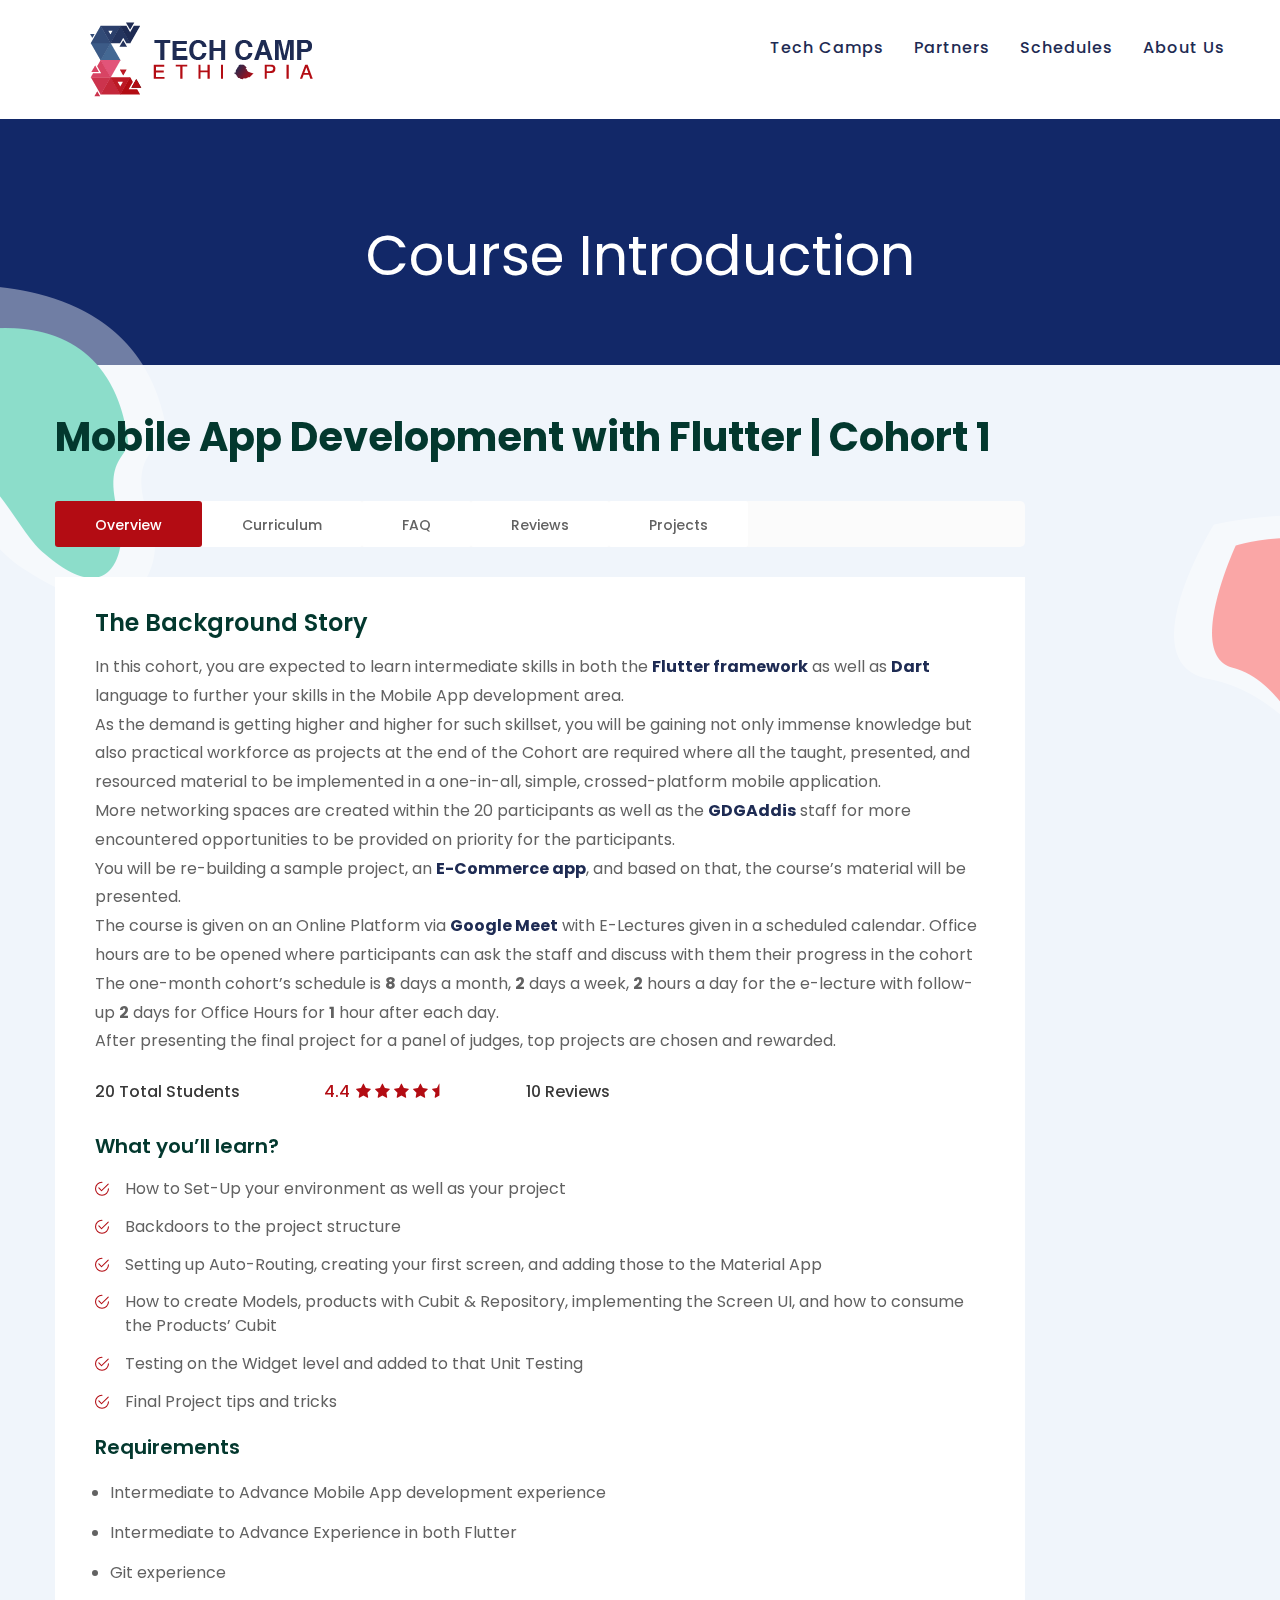
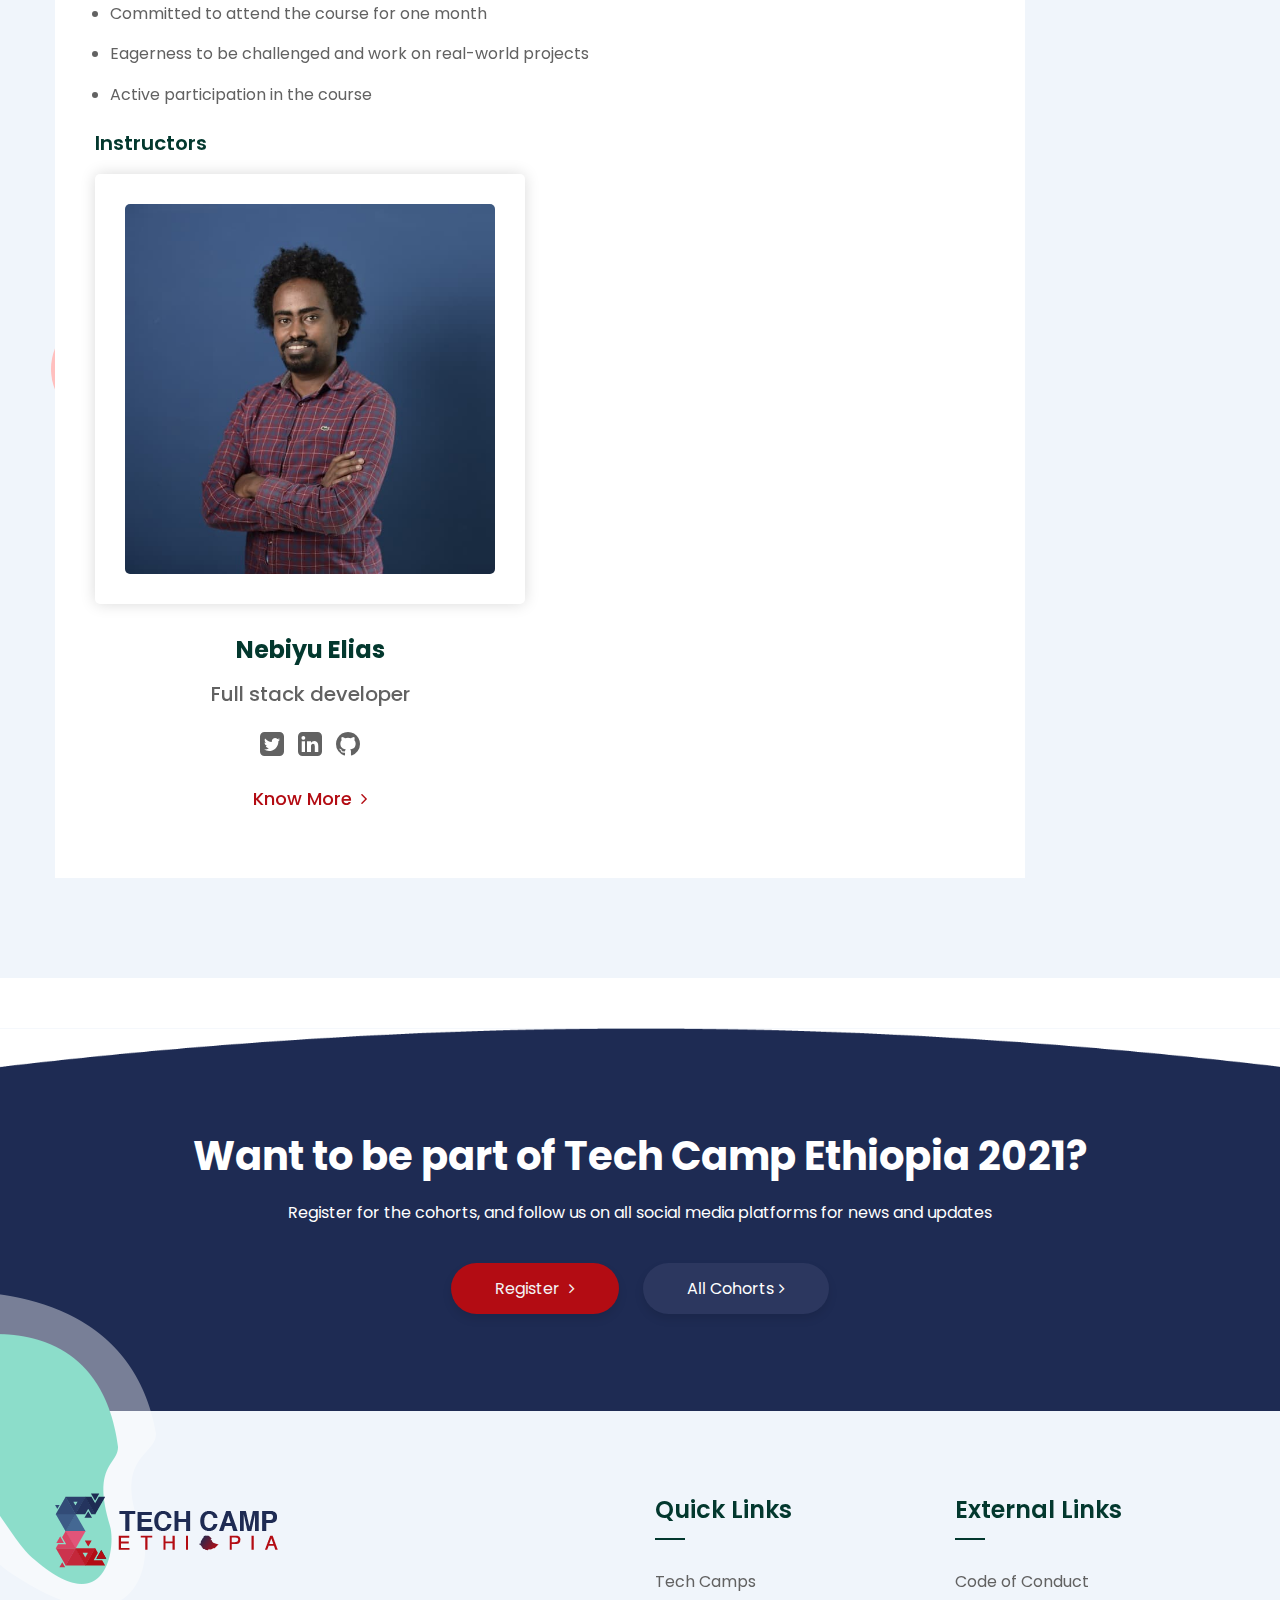
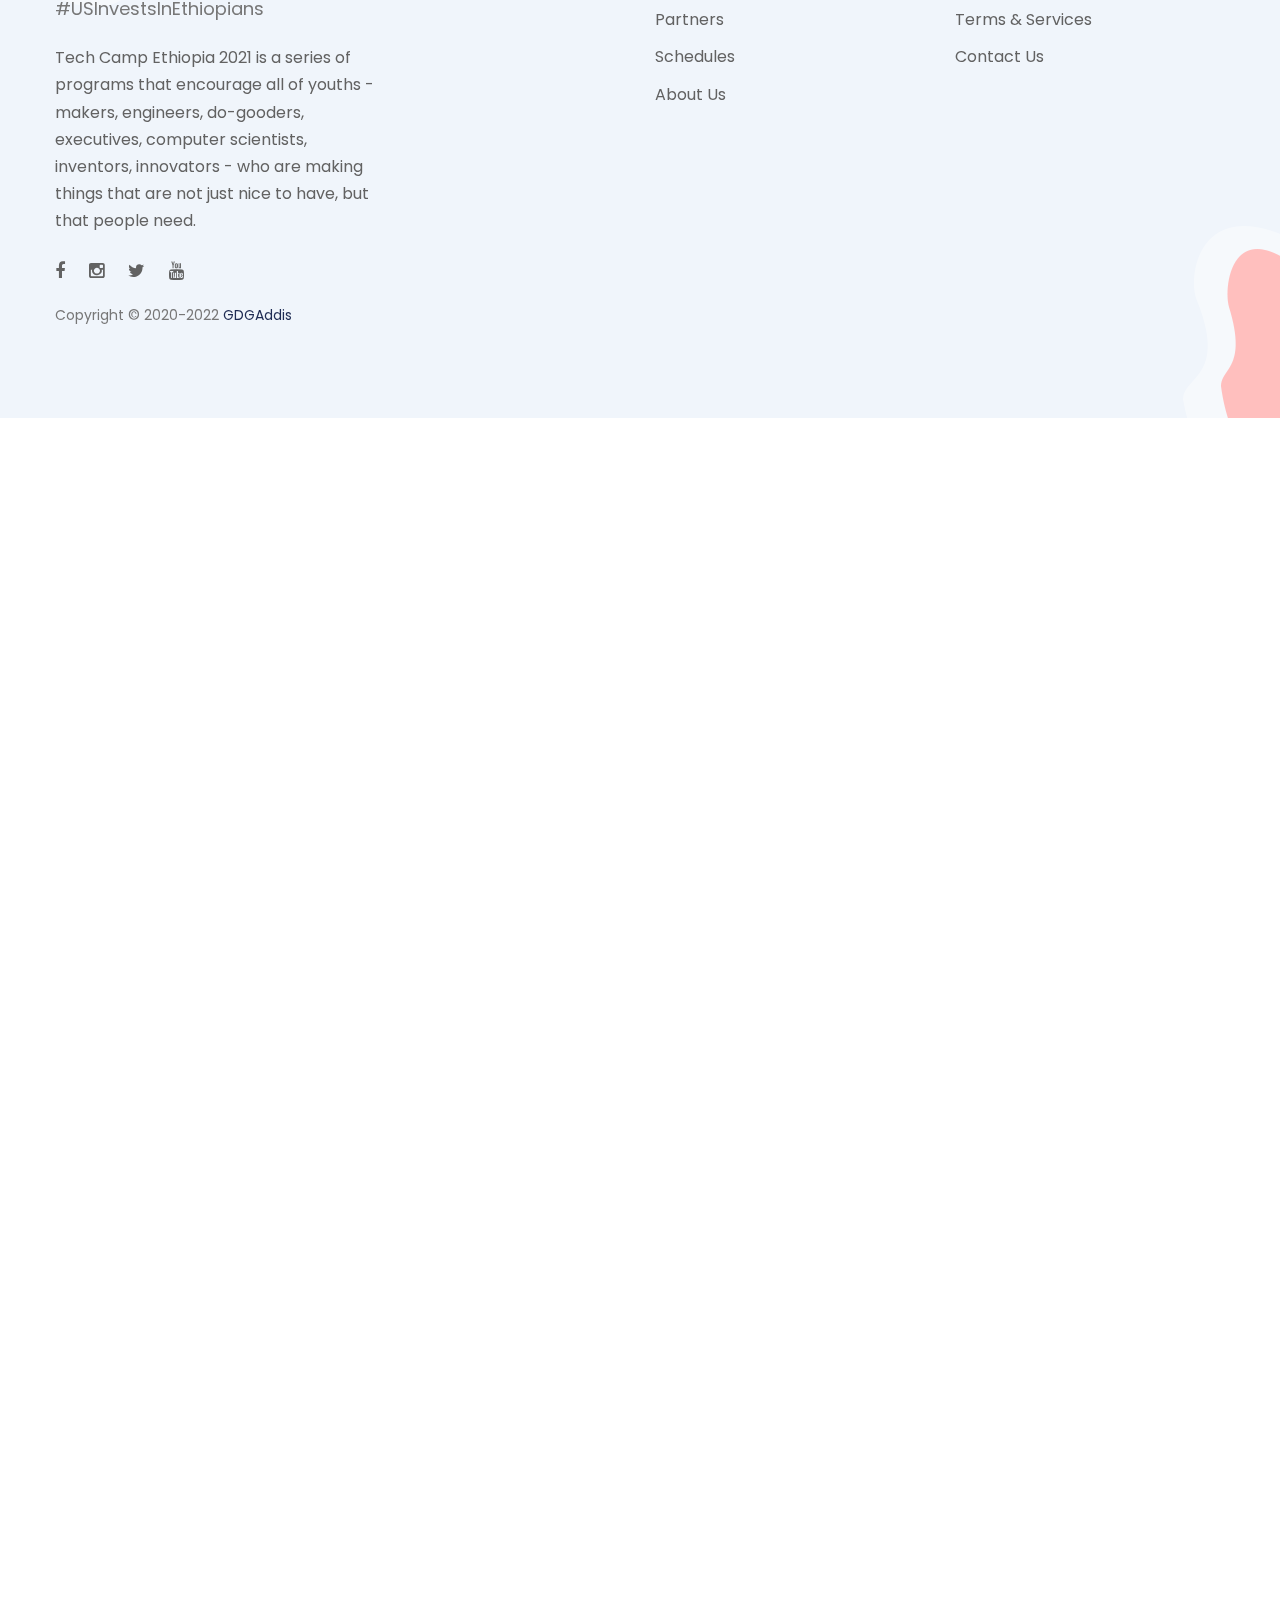
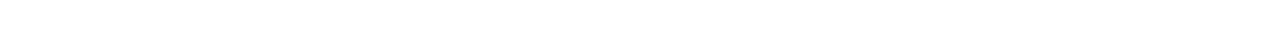
<file: cohort pages/cohort1-detail.html>
<!DOCTYPE html>
<html>

<head>
	<meta charset="utf-8">
	<title>TechCamp Ethiopia | Program Introduction</title>
	<!-- Stylesheets -->
	<link href="../css/bootstrap.css" rel="stylesheet">
	<link href="../css/main.css" rel="stylesheet">
	<link href="../css/responsive.css" rel="stylesheet">

	<link rel="shortcut icon" href="../images/favicon.ico" type="image/x-icon">
	<link rel="icon" href="../images/favicon.jpg" type="image/x-icon">

	<link
		href="https://fonts.googleapis.com/css2?family=Poppins:wght@300;400;500;600;700;800;900&family=Titillium+Web:wght@300;400;600;700;900&display=swap"
		rel="stylesheet">
		

	<!-- Responsive -->
	<meta http-equiv="X-UA-Compatible" content="IE=edge">
	<meta name="viewport" content="width=device-width, initial-scale=1.0, maximum-scale=1.0, user-scalable=0">

	<!--[if lt IE 9]><script src="https://cdnjs.cloudflare.com/ajax/libs/html5shiv/3.7.3/html5shiv.js"></script><![endif]-->
	<!--[if lt IE 9]><script src="js/respond.js"></script><![endif]-->
</head>

<body>

	<div class="page-wrapper">

		<!-- Preloader -->
		<div class="preloader"></div>

		<!-- Modal -->

		<div class="modal fade" id="coming_soon_registration_modal" tabindex="-1" role="dialog" aria-hidden="true">
			<div class="modal-dialog" role="document">
				<div class="modal-content">
					<div class="modal-header">
						<h5 class="modal-title">Registration</h5>
						<button type="button" class="close" data-dismiss="modal" aria-label="Close">
							<span aria-hidden="true">&times;</span>
						</button>
					</div>
					<div class="modal-body">
						Next cohort registration will start soon. Stay tuned!
					</div>
					<div class="modal-footer">
						<button type="button" class="btn btn-secondary" data-dismiss="modal">Close</button>
					</div>
				</div>
			</div>
		</div>

		<!-- End Modal -->


		<!-- Main Header-->
		<header class="main-header header-style-one">


			<!-- Header Upper -->
			<div class="header-upper">
				<div class="auto-container">
					<div class="clearfix">

						<div class="pull-left logo-box">
							<!-- <div class="logo"><a href="index.html"><img src="images/logo.png" alt=""
										title="TechCamp"></a></div> -->
							<a href="../index.html">
								<img src="../images/TCE_final_logo_small.png" alt="" title="TechCamp"></a>
						</div>

						<div class="nav-outer clearfix">
							<!--Mobile Navigation Toggler-->
							<div class="mobile-nav-toggler"><span class="icon flaticon-menu"></span></div>
							<!-- Main Menu -->
							<nav class="main-menu show navbar-expand-md">
								<div class="navbar-header">
									<button class="navbar-toggler" type="button" data-toggle="collapse"
										data-target="#navbarSupportedContent" aria-controls="navbarSupportedContent"
										aria-expanded="false" aria-label="Toggle navigation">
										<span class="icon-bar"></span>
										<span class="icon-bar"></span>
										<span class="icon-bar"></span>
									</button>
								</div>

								<div class="navbar-collapse collapse clearfix" id="navbarSupportedContent">
									<ul class="navigation clearfix">
										</li>
										<li class="scroll-to-tech-camp scroll-to-programs" data-target="techCamps"
											onclick="location.href='../index.html#techCamps'">
											Tech Camps
										</li>
										<li class="scroll-to-our-partners scroll-to-partners" data-target="#partners"
											onclick="location.href='../index.html#partners'">
											Partners
										</li>
										<li class="scroll-to-camp-schedules scroll-to-schedules"
											data-target="#schedules" onclick="location.href='../index.html#schedules'">
											Schedules
										</li>
										<li class="scroll-to-about-us scroll-to-about" data-target="#about"
											onclick="location.href='../index.html#about'">
											About Us
										</li>
									</ul>
								</div>

							</nav>

						</div>

					</div>
				</div>
			</div>
			<!-- End Header Upper -->

			<!-- Mobile Menu  -->
			<div class="mobile-menu">
				<div class="menu-backdrop"></div>
				<div class="close-btn"><span class="icon flaticon-multiply"></span></div>

				<nav class="menu-box">

					<div class="menu-outer">
						<!--Here Menu Will Come Automatically Via Javascript / Same Menu as in Header-->
					</div>
				</nav>
			</div>
			<!-- End Mobile Menu -->

		</header>
		<!-- End Main Header -->


		<!-- Page Title -->
		<section class="page-title" style="padding-bottom: 4.5rem !important;">
			<div class="auto-container">
				<h1>Course Introduction</h1>
			</div>
		</section>
		<!--End Page Title-->

		<!-- Intro Courses -->
		<section class="pt-5 intro-section">
			<div class="patern-layer-one paroller" data-paroller-factor="0.40" data-paroller-factor-lg="0.20"
				data-paroller-type="foreground" data-paroller-direction="vertical"
				style="background-image: url(../images/icons/icon-1.png)"></div>
			<div class="patern-layer-two paroller" data-paroller-factor="0.40" data-paroller-factor-lg="-0.20"
				data-paroller-type="foreground" data-paroller-direction="vertical"
				style="background-image: url(../images/icons/icon-2.png)"></div>
			<div class="circle-one"></div>
			<div class="auto-container">
				<div class="sec-title">
					<h2>Mobile App Development with Flutter | Cohort 1 </h2>
				</div>

				<div class="inner-container">
					<div class="row clearfix">

						<!-- Content Column -->
						<div class="content-column col-lg-10 col-md-12 col-sm-12">
							<div class="inner-column">

								<!-- Intro Info Tabs-->
								<div class="intro-info-tabs">
									<!-- Intro Tabs-->
									<div class="intro-tabs tabs-box">

										<!--Tab Btns-->
										<ul class="tab-btns tab-buttons clearfix">
											<li data-tab="#prod-overview" class="tab-btn active-btn">Overview</li>
											<li data-tab="#prod-curriculum" class="tab-btn">Curriculum</li>
											<li data-tab="#prod-faq" class="tab-btn">FAQ</li>
											<li data-tab="#prod-reviews" class="tab-btn">Reviews</li>
											<li data-tab="#prod-projects" class="tab-btn">Projects</li>
										</ul>

										<!--Tabs Container-->
										<div class="tabs-content">

											<!--Tab / Active Tab-->
											<div class="tab active-tab" id="prod-overview">
												<div class="content">

													<!-- Cource Overview -->
													<div class="course-overview">
														<div class="inner-box">
															<h4>The Background Story</h4>
															<p>In this cohort, you are expected to learn intermediate
																skills in both the <a href="http://flutter.dev/"
																	target="_blank"><b>Flutter framework</b></a> as well
																as <a href="https://dart.dev/"
																	target="_blank"><b>Dart</b></a>
																language to further your skills in the Mobile App
																development area.
																<br>
																As the demand is getting higher and higher for such
																skillset, you will be gaining not only immense knowledge
																but also practical workforce as projects at the end of
																the Cohort are required where all the taught, presented,
																and resourced material to be implemented in a
																one-in-all, simple, crossed-platform mobile application.
																<br>
																More networking spaces are created within the 20
																participants as well as the <a
																	href="https://www.gdgaddis.dev/"
																	target="_blank"><b>GDGAddis</b></a> staff for more
																encountered opportunities to be provided on priority for
																the participants.
																<br>
																You will be re-building a sample project, an <a
																	href="https://github.com/GDG-Addis/TC-C1-Mobile-Development"
																	target="_blank"><b>E-Commerce
																		app</b></a>, and based on that, the course’s
																material will be
																presented.
																<br>
																The course is given on an Online Platform via <a
																	href="https://meet.google.com/" target="_blank"><b>
																		Google
																		Meet</b></a> with E-Lectures given in a
																scheduled calendar.
																Office hours are to be opened where participants can ask
																the staff and discuss with them their progress in the
																cohort
																<br>
																The one-month cohort’s schedule is <b>8</b> days a
																month, <b>2</b>
																days a week, <b>2</b> hours a day for the e-lecture with
																follow-up <b>2</b> days for Office Hours for <b>1</b>
																hour after each
																day.
																<br>
																After presenting the final project for a panel of
																judges, top projects are chosen and rewarded.
															</p>
															<ul class="student-list">
																<li>20 Total Students</li>
																<li><span class="theme_color">4.4</span> <span
																		class="fa fa-star"></span><span
																		class="fa fa-star"></span><span
																		class="fa fa-star"></span><span
																		class="fa fa-star"></span><span
																		class="fa fa-star-half"></span></li>
																<li>10 Reviews</li>
															</ul>
															<h3>What you’ll learn?</h3>
															<ul class="review-list">
																<li>How to Set-Up your environment as well as your
																	project</li>
																<li>Backdoors to the project structure</li>
																<li>Setting up Auto-Routing, creating your first screen,
																	and adding those to the Material App</li>
																<li>How to create Models, products with Cubit &
																	Repository, implementing the Screen UI, and how to
																	consume the Products’ Cubit</li>
																<li>Testing on the Widget level and added to that Unit
																	Testing</li>
																<li>Final Project tips and tricks</li>
															</ul>
															<h3>Requirements</h3>
															<ul class="requirement-list">
																<li>Intermediate to Advance Mobile App development
																	experience</li>
																<li>Intermediate to Advance Experience in both Flutter
																</li>
																<li>Git experience </li>
																<li>Committed to attend the course for one month</li>
																<li>Eagerness to be challenged and work on real-world
																	projects</li>
																<li>Active participation in the course</li>
															</ul>
															<h3>Instructors</h3>

															<div class="row clearfix">

																<!-- Student Block -->
																<div class="student-block col-lg-6 col-md-6 col-sm-12">
																	<div class="block-inner">
																		<div class="image">
																			<img src="../images/instructors/Nebiyu Elias.jpg"
																				alt="">
																		</div>
																		<h2>Nebiyu Elias</h2>
																		<div class="text"> Full stack developer</div>
																		<div class="social-box">
																			<a href="https://twitter.com/nebex_elias"
																				class="fa fa-twitter-square"></a>
																			<a href="https://www.linkedin.com/in/nebiyu-elias-talefe-8a2b24168/"
																				class="fa fa-linkedin-square"></a>
																			<a href="https://github.com/nebiyuelias1"
																				class="fa fa-github"></a>
																		</div>
																		<a href="../profiles/cohort1-instructor-profile.html"
																			class="more">Know More <span
																				class="fa fa-angle-right"></span></a>
																	</div>
																</div>



															</div>

														</div>
													</div>

												</div>
											</div>

											<!-- Curriculum Tab -->
											<div class="tab" id="prod-curriculum">
												<div class="content">

													<ul class="accordion-box">

														<!-- Block -->
														<li class="accordion block">
															<div class="acc-btn active">
																<div class="icon-outer"><span
																		class="icon icon-plus flaticon-angle-arrow-down"></span>
																</div>
																Material Book
															</div>
															<div class="acc-content current">
																<div class="content">
																	<div class="clearfix">
																		<div class="pull-left">
																			<a href="https://gdgaddis.gitbook.io/mobile-development-reference-tce-c01/"
																			class="play-icon" target="_blank"><span
																					class="fa fa-book"><i
																						class="ripple"></i></span>
																						Mobile Development Reference | TCE Cohort 1</a>
																		</div>
																	</div>
																</div>

															</div>
														</li>

														<!-- Block -->
														<li class="accordion block">
															<div class="acc-btn">
																<div class="icon-outer"><span
																		class="icon icon-plus flaticon-angle-arrow-down"></span>
																</div> Cohort Videos

															</div>
															<div class="acc-content">
																<div class="content">
																	<div class="clearfix">
																		<div class="content">
																			<div class="clearfix">
																				<div class="pull-left">
																					<a href="https://youtu.be/FxeDEbL64OQ?list=PL6qN3eiWBm5FWizrYjJM9CzsUGDlkHVc5" class="lightbox-image play-icon"><span class="fa fa-play"></span>Routing</a>
																				</div>
																				<div class="pull-right">
																					<div class="minutes">2 Hours</div>
																				</div>
																			</div>
																		</div>
																	</div>
																</div>
																<div class="content">
																	<div class="clearfix">
																		<div class="content">
																			<div class="clearfix">
																				<div class="pull-left">
																					<a href="https://youtu.be/psas2Usj0WE?list=PL6qN3eiWBm5FWizrYjJM9CzsUGDlkHVc5" class="lightbox-image play-icon"><span class="fa fa-play"></span>Creating Models</a>
																				</div>
																				<div class="pull-right">
																					<div class="minutes">23 Minutes</div>
																				</div>
																			</div>
																		</div>
																	</div>
																</div>
																<div class="content">
																	<div class="clearfix">
																		<div class="content">
																			<div class="clearfix">
																				<div class="pull-left">
																					<a href="https://youtu.be/mTJMkmE-hBc?list=PL6qN3eiWBm5FWizrYjJM9CzsUGDlkHVc5" class="lightbox-image play-icon"><span class="fa fa-play"
																						><i class="ripple"></i></span>State Management</a>
																				</div>
																				<div class="pull-right">
																					<div class="minutes">2 Hours</div>
																				</div>
																			</div>
																		</div>
																	</div>
																</div>
																<div class="content">
																	<div class="clearfix">
																		<div class="content">
																			<div class="clearfix">
																				<div class="pull-left">
																					<a href="https://youtu.be/P3sx3jIZLVU?list=PL6qN3eiWBm5FWizrYjJM9CzsUGDlkHVc5" class="lightbox-image play-icon"><span class="fa fa-play"></span>Cubits I</a>
																				</div>
																				<div class="pull-right">
																					<div class="minutes">2 Hours</div>
																				</div>
																			</div>
																		</div>
																	</div>
																</div>
																<div class="content">
																	<div class="clearfix">
																		<div class="content">
																			<div class="clearfix">
																				<div class="pull-left">
																					<a href="https://youtu.be/HZ015b64e4U?list=PL6qN3eiWBm5FWizrYjJM9CzsUGDlkHVc5" class="lightbox-image play-icon"><span class="fa fa-play"></span>Cubits II</a>
																				</div>
																				<div class="pull-right">
																					<div class="minutes">2 Hours</div>
																				</div>
																			</div>
																		</div>
																	</div>
																</div>
																<div class="content">
																	<div class="clearfix">
																		<div class="content">
																			<div class="clearfix">
																				<div class="pull-left">
																					<a href="https://youtu.be/P1kvldSNLGw?list=PL6qN3eiWBm5FWizrYjJM9CzsUGDlkHVc5" class="lightbox-image play-icon"><span class="fa fa-play"></span>Hydrating Cubits</a>
																				</div>
																				<div class="pull-right">
																					<div class="minutes">2 Hours</div>
																				</div>
																			</div>
																		</div>
																	</div>
																</div>
															</div>

														</li>
														<!-- Block -->
														<li class="accordion block">
															<div class="acc-btn">
																<div class="icon-outer"><span
																		class="icon icon-plus flaticon-angle-arrow-down"></span>
																</div> Cohort Presentation Slides

															</div>
															<div class="acc-content">
																<div class="content">
																	<div class="clearfix">
																		<div class="content">
																			<div class="clearfix">
																				<div class="pull-left">
																					<a href="https://docs.google.com/presentation/d/1lUqIuMEEONanWFKZJu2N-yh6pCOHBol6xvFTP-YDvQc/edit?usp=sharing" class="play-icon" target="_blank"><span class="fa fa-file-powerpoint-o"></span>Routing</a>
																				</div>
																			</div>
																		</div>
																	</div>
																</div>
																<div class="content">
																	<div class="clearfix">
																		<div class="content">
																			<div class="clearfix">
																				<div class="pull-left">
																					<a href="https://docs.google.com/presentation/d/1QH7IurO64qO0AyylZ9k7doKRh_7mYHfI4TCZeRiko60/edit?usp=drivesdk" class="play-icon" target="_blank"><span class="fa fa-file-powerpoint-o"></span>Creating Models</a>
																				</div>
																			</div>
																		</div>
																	</div>
																</div>
																<div class="content">
																	<div class="clearfix">
																		<div class="content">
																			<div class="clearfix">
																				<div class="pull-left">
																					<a href="https://docs.google.com/presentation/d/1jBRa1gyIIPO1MBoTLOwjiLcXCt7BVbDHKPUKqN6WlMI/edit?usp=sharing" class="play-icon" target="_blank"><span class="fa fa-file-powerpoint-o"
																						><i class="ripple"></i></span>State Management</a>
																				</div>
																			</div>
																		</div>
																	</div>
																</div>
																<div class="content">
																	<div class="clearfix">
																		<div class="content">
																			<div class="clearfix">
																				<div class="pull-left">
																					<a href="https://docs.google.com/presentation/d/1z8jDwQeOa75m-mcgL5pM-JNQrRsNTOrvIJpd-XGRLQw/edit?usp=sharing" class="play-icon" target="_blank"><span class="fa fa-file-powerpoint-o"></span>Dependency Injection (DI)</a>
																				</div>
																			</div>
																		</div>
																	</div>
																</div>
																<div class="content">
																	<div class="clearfix">
																		<div class="content">
																			<div class="clearfix">
																				<div class="pull-left">
																					<a href="https://docs.google.com/presentation/d/1GlrbTioh2T1oF6I5Y35v2ZWnxHLVrSPyrfQlYMhnQPI/edit?usp=sharing" class="play-icon" target="_blank"><span class="fa fa-file-powerpoint-o"></span>Persisting State</a>
																				</div>
																			</div>
																		</div>
																	</div>
																</div>
																<div class="content">
																	<div class="clearfix">
																		<div class="content">
																			<div class="clearfix">
																				<div class="pull-left">
																					<a href="https://docs.google.com/presentation/d/1p1yqLgnjm4ATMb4ZVcXmjY2ew9pJTXMquU3khvTJ3Mg/edit?usp=sharing" class="play-icon" target="_blank"><span class="fa fa-file-powerpoint-o"></span>Testing Flutter apps</a>
																				</div>
																			</div>
																		</div>
																	</div>
																</div>
															</div>

														<!-- Block -->
													<li class="accordion block">
														<div class="acc-btn"><div class="icon-outer"><span class="icon icon-plus flaticon-angle-arrow-down"></span></div>Sample Project</div>
														<div class="acc-content">
															<div class="content">
																<div class="clearfix">
																	<div class="pull-left">
																		<a href="https://github.com/GDG-Addis/TC-C1-Mobile-Development" target="_blank"  class="play-icon" target="_blank"><span
																			class="fa fa-github"><i
																			  class="ripple"></i></span>
																			  E-Commerce Mobile Application</a>
																	</div>
																</div>
															</div>
															
														</div>
													</li>

												</div>
											</div>

											<!-- Tab -->
											<div class="tab" id="prod-announcement">
												<div class="content">

													<!-- Accordion Box -->
													<ul class="accordion-box">

														<!-- Block -->
														<li class="accordion block">
															<div class="acc-btn active">
																<div class="icon-outer"><span
																		class="icon icon-plus flaticon-angle-arrow-down"></span>
																</div> UI/ UX Introduction
															</div>
															<div class="acc-content current">
																<div class="content">
																	<div class="clearfix">
																		<div class="pull-left">
																			<a href="https://www.youtube.com/watch?v=kxPCFljwJws"
																				class="lightbox-image play-icon"><span
																					class="fa fa-play"></span>What is
																				UI/ UX Design?</a>
																		</div>
																		<div class="pull-right">
																			<div class="minutes">35 Minutes</div>
																		</div>
																	</div>
																</div>
																<div class="content">
																	<div class="clearfix">
																		<div class="pull-left">
																			<a href="https://www.youtube.com/watch?v=kxPCFljwJws"
																				class="lightbox-image play-icon"><span
																					class="fa fa-play"><i
																						class="ripple"></i></span>What
																				is UI/ UX Design?</a>
																		</div>
																		<div class="pull-right">
																			<div class="minutes">35 Minutes</div>
																		</div>
																	</div>
																</div>
																<div class="content">
																	<div class="clearfix">
																		<div class="pull-left">
																			<a href="https://www.youtube.com/watch?v=kxPCFljwJws"
																				class="lightbox-image play-icon"><span
																					class="fa fa-play"></span>What is
																				UI/ UX Design?</a>
																		</div>
																		<div class="pull-right">
																			<div class="minutes">35 Minutes</div>
																		</div>
																	</div>
																</div>
															</div>
														</li>

														<!-- Block -->
														<li class="accordion block">
															<div class="acc-btn">
																<div class="icon-outer"><span
																		class="icon icon-plus flaticon-angle-arrow-down"></span>
																</div> Color Theory
															</div>
															<div class="acc-content">
																<div class="content">
																	<div class="clearfix">
																		<div class="pull-left">
																			<a href="https://www.youtube.com/watch?v=kxPCFljwJws"
																				class="lightbox-image play-icon"><span
																					class="fa fa-play"></span>What is
																				UI/ UX Design?</a>
																		</div>
																		<div class="pull-right">
																			<div class="minutes">35 Minutes</div>
																		</div>
																	</div>
																</div>
																<div class="content">
																	<div class="clearfix">
																		<div class="pull-left">
																			<a href="https://www.youtube.com/watch?v=kxPCFljwJws"
																				class="lightbox-image play-icon"><span
																					class="fa fa-play"><i
																						class="ripple"></i></span>What
																				is UI/ UX Design?</a>
																		</div>
																		<div class="pull-right">
																			<div class="minutes">35 Minutes</div>
																		</div>
																	</div>
																</div>
																<div class="content">
																	<div class="clearfix">
																		<div class="pull-left">
																			<a href="https://www.youtube.com/watch?v=kxPCFljwJws"
																				class="lightbox-image play-icon"><span
																					class="fa fa-play"></span>What is
																				UI/ UX Design?</a>
																		</div>
																		<div class="pull-right">
																			<div class="minutes">35 Minutes</div>
																		</div>
																	</div>
																</div>
															</div>
														</li>

														<!-- Block -->
														<li class="accordion block">
															<div class="acc-btn">
																<div class="icon-outer"><span
																		class="icon icon-plus flaticon-angle-arrow-down"></span>
																</div> Basic Typography
															</div>
															<div class="acc-content">
																<div class="content">
																	<div class="clearfix">
																		<div class="pull-left">
																			<a href="https://www.youtube.com/watch?v=kxPCFljwJws"
																				class="lightbox-image play-icon"><span
																					class="fa fa-play"></span>What is
																				UI/ UX Design?</a>
																		</div>
																		<div class="pull-right">
																			<div class="minutes">35 Minutes</div>
																		</div>
																	</div>
																</div>
																<div class="content">
																	<div class="clearfix">
																		<div class="pull-left">
																			<a href="https://www.youtube.com/watch?v=kxPCFljwJws"
																				class="lightbox-image play-icon"><span
																					class="fa fa-play"><i
																						class="ripple"></i></span>What
																				is UI/ UX Design?</a>
																		</div>
																		<div class="pull-right">
																			<div class="minutes">35 Minutes</div>
																		</div>
																	</div>
																</div>
																<div class="content">
																	<div class="clearfix">
																		<div class="pull-left">
																			<a href="https://www.youtube.com/watch?v=kxPCFljwJws"
																				class="lightbox-image play-icon"><span
																					class="fa fa-play"></span>What is
																				UI/ UX Design?</a>
																		</div>
																		<div class="pull-right">
																			<div class="minutes">35 Minutes</div>
																		</div>
																	</div>
																</div>
															</div>
														</li>

														<!-- Block -->
														<li class="accordion block">
															<div class="acc-btn">
																<div class="icon-outer"><span
																		class="icon icon-plus flaticon-angle-arrow-down"></span>
																</div> Wireframing & Prototyping
															</div>
															<div class="acc-content">
																<div class="content">
																	<div class="clearfix">
																		<div class="pull-left">
																			<a href="https://www.youtube.com/watch?v=kxPCFljwJws"
																				class="lightbox-image play-icon"><span
																					class="fa fa-play"></span>What is
																				UI/ UX Design?</a>
																		</div>
																		<div class="pull-right">
																			<div class="minutes">35 Minutes</div>
																		</div>
																	</div>
																</div>
																<div class="content">
																	<div class="clearfix">
																		<div class="pull-left">
																			<a href="https://www.youtube.com/watch?v=kxPCFljwJws"
																				class="lightbox-image play-icon"><span
																					class="fa fa-play"><i
																						class="ripple"></i></span>What
																				is UI/ UX Design?</a>
																		</div>
																		<div class="pull-right">
																			<div class="minutes">35 Minutes</div>
																		</div>
																	</div>
																</div>
																<div class="content">
																	<div class="clearfix">
																		<div class="pull-left">
																			<a href="https://www.youtube.com/watch?v=kxPCFljwJws"
																				class="lightbox-image play-icon"><span
																					class="fa fa-play"></span>What is
																				UI/ UX Design?</a>
																		</div>
																		<div class="pull-right">
																			<div class="minutes">35 Minutes</div>
																		</div>
																	</div>
																</div>
															</div>
														</li>

													</ul>

												</div>
											</div>

											<!--FAQ Tab -->
											<div class="tab" id="prod-faq">
												<div class="content">

													<!-- Accordion Box -->
													<ul class="accordion-box">

														<!-- Block -->
														<li class="accordion block">
															<div class="acc-btn active">
																<div class="icon-outer"><span
																		class="icon icon-plus flaticon-angle-arrow-down"></span>
																</div>
																Where can I find the recordings of the E-Lectures if I
																missed any?
															</div>
															<div class="acc-content current">
																<div class="content">
																	<div class="clearfix">
																		<div class="pull-left">
																			<p>All successfully recorded session will be
																				uploaded to our official YouTube channel
																			</p>
																		</div>
																	</div>
																</div>

															</div>
														</li>

														<!-- Block -->
														<li class="accordion block">
															<div class="acc-btn">
																<div class="icon-outer"><span
																		class="icon icon-plus flaticon-angle-arrow-down"></span>
																</div> Is there a maximum limit for not attending the
																sessions?

															</div>
															<div class="acc-content">
																<div class="content">
																	<div class="clearfix">
																		<div class="pull-left">
																			If it is only for urgency, you are allowed
																			to miss classes. The limit rate you are
																			allowed to miss classes is 2 lectures in a
																			row.
																		</div>
																	</div>
																</div>

														</li>

														<!-- Block -->
														<li class="accordion block">
															<div class="acc-btn">
																<div class="icon-outer"><span
																		class="icon icon-plus flaticon-angle-arrow-down"></span>
																</div>Will I be disqualified if I missed many classes?

															</div>
															<div class="acc-content">
																<div class="content">
																	<div class="clearfix">
																		<div class="pull-left">
																			Yes, you will be disqualified for missing 2
																			sessions in a row as you are chosen from
																			over 350+ registrants per cohort, and we are
																			obligated to give an opportunity/open spot
																			for other interested and committed
																			participants.
																		</div>
																	</div>
																</div>

														</li>
														<!-- Block -->
														<li class="accordion block">
															<div class="acc-btn">
																<div class="icon-outer"><span
																		class="icon icon-plus flaticon-angle-arrow-down"></span>
																</div> Can I only rely on the recorded e-lectures,
																material books, and resources?

															</div>
															<div class="acc-content">
																<div class="content">
																	<div class="clearfix">
																		<div class="pull-left">
																			We recommend attending all the e-sessions
																			and office hours for a better understanding
																			of the course. Additionally, you are not
																			allowed to miss 2 classes in a row, so your
																			reliability only on such requirements is not
																			suggested
																		</div>
																	</div>
																</div>

														</li>
														<!-- Block -->
														<li class="accordion block">
															<div class="acc-btn">
																<div class="icon-outer"><span
																		class="icon icon-plus flaticon-angle-arrow-down"></span>
																</div> Is working in groups allowed?

															</div>
															<div class="acc-content">
																<div class="content">
																	<div class="clearfix">
																		<div class="pull-left">
																			As long as your partner(s) is part of the
																			tech camp, you can work in groups, which we
																			suggest and recommend
																		</div>
																	</div>
																</div>

														</li>
														

														<!-- Block -->
														<li class="accordion block">
															<div class="acc-btn">
																<div class="icon-outer"><span
																		class="icon icon-plus flaticon-angle-arrow-down"></span>
																</div> What is/are the final project’s scopes?

															</div>
															<div class="acc-content">
																<div class="content">
																	<div class="clearfix">
																		<div class="pull-left">
																			The more addition of the courses’
																			supplementary materials and resources, the
																			more your chances to win. Moreover, you can
																			go beyond the given material as long as you
																			can implement it within the course’s
																			schedule
																		</div>
																	</div>
																</div>

														</li>
														<!-- Block -->
														<li class="accordion block">
															<div class="acc-btn">
																<div class="icon-outer"><span
																		class="icon icon-plus flaticon-angle-arrow-down"></span>
																</div> What are the judging criteria? How will my
																project be evaluated?

															</div>
															<div class="acc-content">
																<div class="content">
																	<div class="clearfix">
																		<div class="pull-left">
																			Feasibility | Functional Requirement |
																			Material Application | Technical Methodology
																			| UI/UX | Localization & Usability
																		</div>
																	</div>
																</div>

														</li>
														<!-- Block -->
														<li class="accordion block">
															<div class="acc-btn">
																<div class="icon-outer"><span
																		class="icon icon-plus flaticon-angle-arrow-down"></span>
																</div> Who are the judges?

															</div>
															<div class="acc-content">
																<div class="content">
																	<div class="clearfix">
																		<div class="pull-left">
																			The judges are being selected from within
																			both the local and global Google Developer
																			Groups’ network.
																		</div>
																	</div>
																</div>

														</li>
														<!-- Block -->
														<li class="accordion block">
															<div class="acc-btn">
																<div class="icon-outer"><span
																		class="icon icon-plus flaticon-angle-arrow-down"></span>
																</div> What are the prizes? How can I obtain my prize if
																I am to be a top selected project?

															</div>
															<div class="acc-content">
																<div class="content">
																	<div class="clearfix">
																		<div class="pull-left">
																			The prizes are selected based on the best
																			item and hand-on-availability to the
																			participant. You can contact us for more
																			detailed information about how and when to
																			receive your prize(s).
																		</div>
																	</div>
																</div>

														</li>
													</ul>

												</div>
											</div>

											<!--Review Tab -->
											<div class="tab" id="prod-reviews">
												<div class="content">

													<div class="cource-review-box">
														<h4>How did you find the Tech Camp overall?</h4>
														<div class="rating">
															<span class="total-rating">4.4</span> <span
																class="fa fa-star"></span><span
																class="fa fa-star"></span><span
																class="fa fa-star"></span><span
																class="fa fa-star"></span><span
																class="fa fa-star-half"></span>&ensp; 10 Reviews
														</div>
														<!--
															<div class="helpful">Was this review helpful?</div>
														<ul class="like-option">
															<li><span class="icon fa fa-thumbs-o-up"></span></li>
															<li><span class="icon fa fa-thumbs-o-down"></span></li>
															<span class="report">Report</span>
														
														</ul>
														-->
													</div>
													
													<div class="cource-review-box">
														<h4>How helpful were our staff during the Tech Camp?</h4>
														<div class="rating">
															<span class="total-rating">4.6</span> <span
																class="fa fa-star"></span><span
																class="fa fa-star"></span><span
																class="fa fa-star"></span><span
																class="fa fa-star"></span><span
																class="fa fa-star-half"></span>&ensp; 10 Reviews
														</div>
														
													</div>
													
													<div class="cource-review-box">
														<h4>Were the course materials clearly presented?</h4>
														<div class="rating">
															<span class="total-rating">4.5</span> <span
																class="fa fa-star"></span><span
																class="fa fa-star"></span><span
																class="fa fa-star"></span><span
																class="fa fa-star"></span><span
																class="fa fa-star-half"></span>&ensp; 10 Reviews
														</div>
														
													</div>

													<div class="cource-review-box">
														<h4>Was the instructor able to explain all the presented materials during the Tech Camp?</h4>
														<div class="rating">
															<span class="total-rating">4.5</span> <span
																class="fa fa-star"></span><span
																class="fa fa-star"></span><span
																class="fa fa-star"></span><span
																class="fa fa-star"></span><span
																class="fa fa-star-half"></span>&ensp; 10 Reviews
														</div>
														
													</div>

													<div class="cource-review-box">
														<h4>How did you find the Tech Camp prize?</h4>
														<div class="rating">
															<span class="total-rating">4.4</span> <span
																class="fa fa-star"></span><span
																class="fa fa-star"></span><span
																class="fa fa-star"></span><span
																class="fa fa-star"></span><span
																class="fa fa-star-half"></span>&ensp; 10 Reviews
														</div>
														
													</div>

													<div class="cource-review-box">
														<h4>How did you find the judgment criteria?</h4>
														<div class="rating">
															<span class="total-rating">4.0</span> <span
																class="fa fa-star"></span><span
																class="fa fa-star"></span><span
																class="fa fa-star"></span><span
																class="fa fa-star"></span>&ensp; 10 Reviews
														</div>
														
													</div>

													<div class="cource-review-box">
														<h4>Comments</h4>
														<div>
															● You guys did great. Keep it up!
														</div>
														<div>
															● I had a good time, I've learned invaluable lessons and experiences. Thank you.
														</div>
														<div>
															● It was done with a lot of good compromises. and may be it's better to launch this sessions during summer time, to have more engagement with the participants.
														</div>
														<div>
															● I honestly don't know if it can get any better.
														</div>
													</div>

												</div>
											</div>




											<!--Projects Tab -->
											<div class="tab" id="prod-projects">
												<div class="content">

													<!-- Accordion Box -->
												<ul class="accordion-box">

													<!-- Block -->
													<li class="accordion block">
														<div class="acc-btn active"><div class="icon-outer"><span class="icon icon-plus flaticon-angle-arrow-down"></span></div>1st Place</div>
														<div class="acc-content current">
															<div class="content">
																<div class="clearfix">
																	<div class="pull-left">
																		<a href="https://www.youtube.com/watch?v=BVBCpDrkB1g&list=PL6qN3eiWBm5GKdyjtYQwhmlod-aZGqu7I&index=1" class="lightbox-image play-icon"><span class="fa fa-play"></span>Zena App</a>
																	</div>
																	<div class="pull-right">
																		<div class="minutes">4 Minutes</div>
																	</div>
																</div>
															</div>
															<div class="content">
																A flutter app that puts the user at the center of the News Room by using reliable resources, aggregates different news sources into one place, easy to use, and supports accessibility.
															</div>
														</div>
													</li>

													<!-- Block -->
													<li class="accordion block">
														<div class="acc-btn"><div class="icon-outer"><span class="icon icon-plus flaticon-angle-arrow-down"></span></div>2nd Place</div>
														<div class="acc-content">
															<div class="content">
																<div class="clearfix">
																	<div class="pull-left">
																		<a href="https://www.youtube.com/watch?v=O8Z2XGFOX8o&list=PL6qN3eiWBm5GKdyjtYQwhmlod-aZGqu7I&index=2" class="lightbox-image play-icon"><span class="fa fa-play"></span>Trade Ethiopia</a>
																	</div>
																	<div class="pull-right">
																		<div class="minutes">4 Minutes</div>
																	</div>
																</div>
															</div>
															<div class="content">
																Trade Ethiopia is a stock trading mobile application
															</div>
															
														</div>
													</li>

													<!-- Block -->
													<li class="accordion block">
														<div class="acc-btn"><div class="icon-outer"><span class="icon icon-plus flaticon-angle-arrow-down"></span></div>3rd Place</div>
														<div class="acc-content">
															<div class="content">
																<div class="clearfix">
																	<div class="pull-left">
																		<a href="https://www.youtube.com/watch?v=VkODR4TZYyI&list=PL6qN3eiWBm5GKdyjtYQwhmlod-aZGqu7I&index=3" class="lightbox-image play-icon"><span class="fa fa-play"></span>Resourcify</a>
																	</div>
																	<div class="pull-right">
																		<div class="minutes">5 Minutes</div>
																	</div>
																</div>
															</div>
															<div class="content">
																A mobile app in which students can both upload and get resources in a single place
															</div>
															
														</div>
													</li>

													<!-- Block -->
													<li class="accordion block">
														<div class="acc-btn"><div class="icon-outer"><span class="icon icon-plus flaticon-angle-arrow-down"></span></div>4th Place</div>
														<div class="acc-content">
															<div class="content">
																<div class="clearfix">
																	<div class="pull-left">
																		<a href="https://www.youtube.com/watch?v=3FQOigFumYE&list=PL6qN3eiWBm5GKdyjtYQwhmlod-aZGqu7I&index=4" class="lightbox-image play-icon"><span class="fa fa-play"></span>InstaCare</a>
																	</div>
																	<div class="pull-right">
																		<div class="minutes">4 Minutes</div>
																	</div>
																</div>
															</div>
															<div class="content">
																An app that lets patients book an appointement with doctors for a virtual visit. Through the app, users can have real-time video & audio consultation with doctors from anywhere at anytime
															</div>
															
														</div>
													</li>

													<!-- Block -->
													<li class="accordion block">
														<div class="acc-btn"><div class="icon-outer"><span class="icon icon-plus flaticon-angle-arrow-down"></span></div>5th Place</div>
														<div class="acc-content">
															<div class="content">
																<div class="clearfix">
																	<div class="pull-left">
																		<a href="https://www.youtube.com/watch?v=RpBvuatHTXY&list=PL6qN3eiWBm5GKdyjtYQwhmlod-aZGqu7I&index=5" class="lightbox-image play-icon"><span class="fa fa-play"></span>Cinema Ethiopia</a>
																	</div>
																	<div class="pull-right">
																		<div class="minutes">4 Minutes</div>
																	</div>
																</div>
															</div>
															<div class="content">
																A mobile app which simply gives information to clients, for example, let us say national theatre will show a theatre named Babilon Beasalon at 8:00 O'clock. So, what basically the app is doing is giving those essential information (time, whatever it is available today or not) posted by the admins
															</div>
															
														</div>
													</li>

													<!-- Block -->
													<li class="accordion block">
														<div class="acc-btn"><div class="icon-outer"><span class="icon icon-plus flaticon-angle-arrow-down"></span></div>6th Place</div>
														<div class="acc-content">
															<div class="content">
																<div class="clearfix">
																	<div class="pull-left">
																		<a href="https://www.youtube.com/watch?v=-G_yJ96WdCU&list=PL6qN3eiWBm5GKdyjtYQwhmlod-aZGqu7I&index=6" class="lightbox-image play-icon"><span class="fa fa-play"></span>CodeHype</a>
																	</div>
																	<div class="pull-right">
																		<div class="minutes">5 Minutes</div>
																	</div>
																</div>
															</div>
															<div class="content">
																CodeHype will help to shorten the time you waste to find the right resource. With the app, you can select a topic you are interested in, then see the top links shared by other developers related to your topic
															</div>
															
														</div>
													</li>

													<!-- Block -->
													<li class="accordion block">
														<div class="acc-btn"><div class="icon-outer"><span class="icon icon-plus flaticon-angle-arrow-down"></span></div>7th Place</div>
														<div class="acc-content">
															<div class="content">
																<div class="clearfix">
																	<div class="pull-left">
																		<a href="https://www.youtube.com/watch?v=buE3ZUevbAM&list=PL6qN3eiWBm5GKdyjtYQwhmlod-aZGqu7I&index=7" class="lightbox-image play-icon"><span class="fa fa-play"></span>Habit Changer</a>
																	</div>
																	<div class="pull-right">
																		<div class="minutes">4 Minutes</div>
																	</div>
																</div>
															</div>
															<div class="content">
																The app tries to change the user's habit by suggesting different habit changer behaviours, categorised by each day.  Users will create an account, where they can start with already-made challenges. They can also create their own challenge in the area they want to improve
															</div>
															
														</div>
													</li>

													<!-- Block -->
													<li class="accordion block">
														<div class="acc-btn"><div class="icon-outer"><span class="icon icon-plus flaticon-angle-arrow-down"></span></div>8th Place</div>
														<div class="acc-content">
															<div class="content">
																<div class="clearfix">
																	<div class="pull-left">
																		<a href="https://www.youtube.com/watch?v=3igyyKYrT78&list=PL6qN3eiWBm5GKdyjtYQwhmlod-aZGqu7I&index=8" class="lightbox-image play-icon"><span class="fa fa-play"></span>Weg</a>
																	</div>
																	<div class="pull-right">
																		<div class="minutes">6 Minutes</div>
																	</div>
																</div>
															</div>
															<div class="content">
																You can use the app in your own language or if you prefer the universal language. Beautiful, well-placed user interface that resonates with the user. Easy to use interface that lets you nevigate through the app smoothly. Like other copanies, the app doesn't collect any data for the purpose of selling it or targeting you for any adverts
															</div>
															
														</div>
													</li>

													<!-- Block -->
													<li class="accordion block">
														<div class="acc-btn"><div class="icon-outer"><span class="icon icon-plus flaticon-angle-arrow-down"></span></div>9th Place</div>
														<div class="acc-content">
															<div class="content">
																<div class="clearfix">
																	<div class="pull-left">
																		<a href="https://www.youtube.com/watch?v=0XyBZXlfElc&list=PL6qN3eiWBm5GKdyjtYQwhmlod-aZGqu7I&index=9" class="lightbox-image play-icon"><span class="fa fa-play"></span>Ethio Travelers</a>
																	</div>
																	<div class="pull-right">
																		<div class="minutes">4 Minutes</div>
																	</div>
																</div>
															</div>
															<div class="content">
																An Andriod app where a user can register and look for places
															</div>
															
														</div>
													</li>
											</div>
										</div>


									</div>
								</div>
							</div>

						</div>
					</div>


				</div>
			</div>

	</div>
	</section>
	<!-- End intro Courses -->

	<!-- Call To Action Section Two -->
	<section class="call-to-action-section-two" style="background-image: url(../images/background/3.png)">
		<div class="auto-container">
			<div class="content">
				<h2>Want to be part of Tech Camp Ethiopia 2021?</h2>
				<div class="text">Register for the cohorts, and follow us on all social media platforms for
					news and
					updates
				</div>
				<div class="buttons-box">
					<a href="https://forms.gle/WrK1cREB9zciPB3i9" target="on_blank"  class="theme-btn btn-style-one scroll-to-programs" style="color: #f3f3f3;" ><span class="txt">Register <i
										class="fa fa-angle-right"></i></span></a>
					<a href="../index.html#techCamps" class="theme-btn btn-style-ten"><span class="txt">All
							Cohorts<i class="fa fa-angle-right"></i></span></a>
				</div>
			</div>
		</div>
	</section>
	<!-- End Call To Action Section Two -->


	<!--Main Footer-->
	<footer class="main-footer">
		<!-- Pattern Layer -->
		<div class="pattern-layer paroller" data-paroller-factor="0.60" data-paroller-factor-lg="0.20"
			data-paroller-type="foreground" data-paroller-direction="vertical"
			style="background-image:url(../images/icons/icon-1.png)"></div>
		<div class="pattern-layer-two data-paroller-factor=" 0.60"="" data-paroller-factor-lg="0.20"
			data-paroller-type="foreground" data-paroller-direction="vertical"
			style="background-image:url(../images/icons/icon-3.png)"></div>
		<div class="auto-container">

			<!-- Widgets Section -->
			<div class="widgets-section">
				<div class="row clearfix">

					<!-- Big Column -->
					<div class="big-column col-lg-6 col-md-12 col-sm-12">
						<div class="row clearfix">

							<!--Footer Column-->
							<div class="footer-column col-lg-7 col-md-6 col-sm-12">
								<div class="footer-widget logo-widget">
									<div class="logo">
										<a href="#"><img src="../images/footerLogo.png" alt=""></a>

									</div>
									<h6 style="margin-bottom: 20px;margin-top:25px ">#USInvestsInEthiopians</h6>
									<div class="text">Tech Camp Ethiopia 2021
										is a series of programs that encourage all of youths - makers,
										engineers,
										do-gooders, executives, computer
										scientists, inventors, innovators - who are making things that are
										not just
										nice to have, but that people
										need.</div>
									<div class="social-box">
										<a target="_blank" href="https://www.facebook.com/gdgaddis/"
											class="fa fa-facebook"></a>
										<a target="_blank" href="https://instagram.com/gdgaddis/"
											class="fa fa-instagram"></a>
										<a target="_blank" href="https://twitter.com/GDGAddis"
											class="fa fa-twitter"></a>
										<a target="_blank"
											href="https://www.youtube.com/channel/UChfci5MHujiUvSLxsb1B-bQ"
											class="fa fa-youtube"></a>
									</div>
									<div class="copyright">Copyright &copy; 2020-2022 <a target="_blank"
											href="https://www.gdgaddis.dev">GDGAddis</a></div>
								</div>
							</div>

							<!--Footer Column-->


						</div>
					</div>

					<div class="big-column col-lg-6 col-md-12 col-sm-12">
						<div class="row clearfix">

							<!--Footer Column-->
							<div class="footer-column col-lg-6 col-md-6 col-sm-12">
								<div class="footer-widget links-widget">

									<h4>Quick Links</h4>
									<ul class="links-widget">

										<!-- class="scroll-to-tech-camp scroll-to-programs" data-target="#techCamps" -->
										<li><a href="../index.html#techCamps">Tech Camps</a></li>
										<li><a href="../index.html#partners">Partners</a></li>
										<li><a href="../index.html#schedules">Schedules</a></li>
										<li><a href="../index.html#about">About Us</a></li>
									</ul>
								</div>
							</div>

							<!--Footer Column-->
							<div class="footer-column col-lg-6 col-md-6 col-sm-12">
								<div class="footer-widget links-widget">

									<!-- class="scroll-to-tech-camp scroll-to-programs" data-target="#techCamps" -->
									<h4>External Links</h4>
									<ul class="links-widget">
										<li><a target="_blank" href="https://bit.ly/2ZbxP8N">Code of Conduct</a>
										</li>
										<li><a target="_blank" href="https://bit.ly/2KTPLvS">Terms & Services</a>
										</li>
										<li><a target="_blank" href="https://www.gdgaddis.dev/contact">Contact
												Us</a></li>

									</ul>
									</ul>
								</div>
							</div>

						</div>
					</div>
					<!-- Big Column -->

				</div>
			</div>

		</div>
	</footer>

	</div>
	<!--End pagewrapper-->

	<!--Scroll to top-->
	<div class="scroll-to-top scroll-to-target" data-target="html"><span class="fa fa-arrow-circle-up"></span></div>

	<script src="../js/jquery.js"></script>
	<script src="../js/popper.min.js"></script>
	<script src="../js/jquery.scrollTo.js"></script>
	<script src="../js/bootstrap.min.js"></script>
	<script src="../js/jquery.mCustomScrollbar.concat.min.js"></script>
	<script src="../js/jquery.fancybox.js"></script>
	<script src="../js/appear.js"></script>
	<script src="../js/swiper.min.js"></script>
	<script src="../js/element-in-view.js"></script>
	<script src="../js/jquery.paroller.min.js"></script>
	<script src="../js/parallax.min.js"></script>
	<script src="../js/tilt.jquery.min.js"></script>
	<!--Master Slider-->
	<script src="../js/jquery.easing.min.js"></script>
	<script src="../js/owl.js"></script>
	<script src="../js/wow.js"></script>
	<script src="../js/jquery-ui.js"></script>
	<script src="../js/script.js"></script>

	<!--Start of Tawk.to Script-->
	<script type="text/javascript">
		var Tawk_API = Tawk_API || {},
			Tawk_LoadStart = new Date();
		( function () {
			var s1 = document.createElement( "script" ),
				s0 = document.getElementsByTagName( "script" )[0];
			s1.async = true;
			s1.src = 'https://embed.tawk.to/5fcbb1cb920fc91564cdcb6c/default';
			s1.charset = 'UTF-8';
			s1.setAttribute( 'crossorigin', '*' );
			s0.parentNode.insertBefore( s1, s0 );
		} )();
	</script>
	<!--End of Tawk.to Script-->


</body>

</html>
</file>
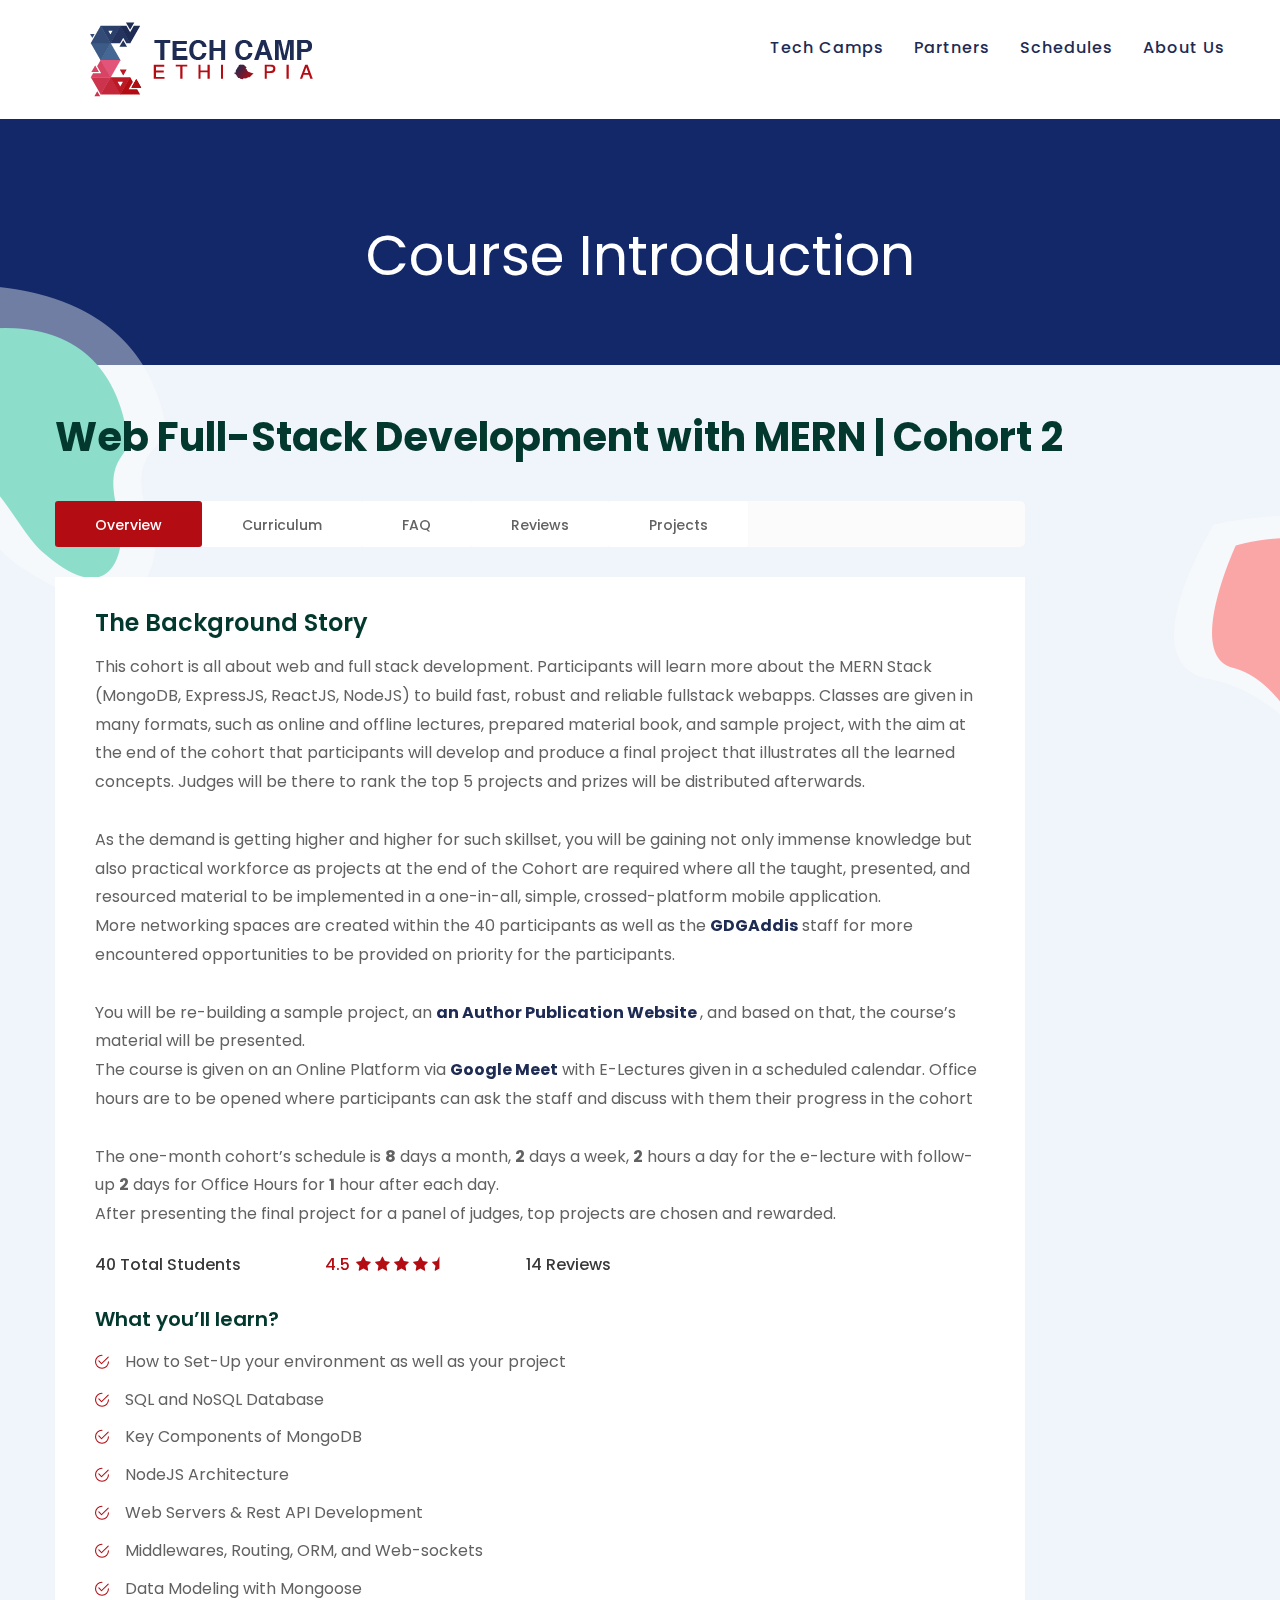
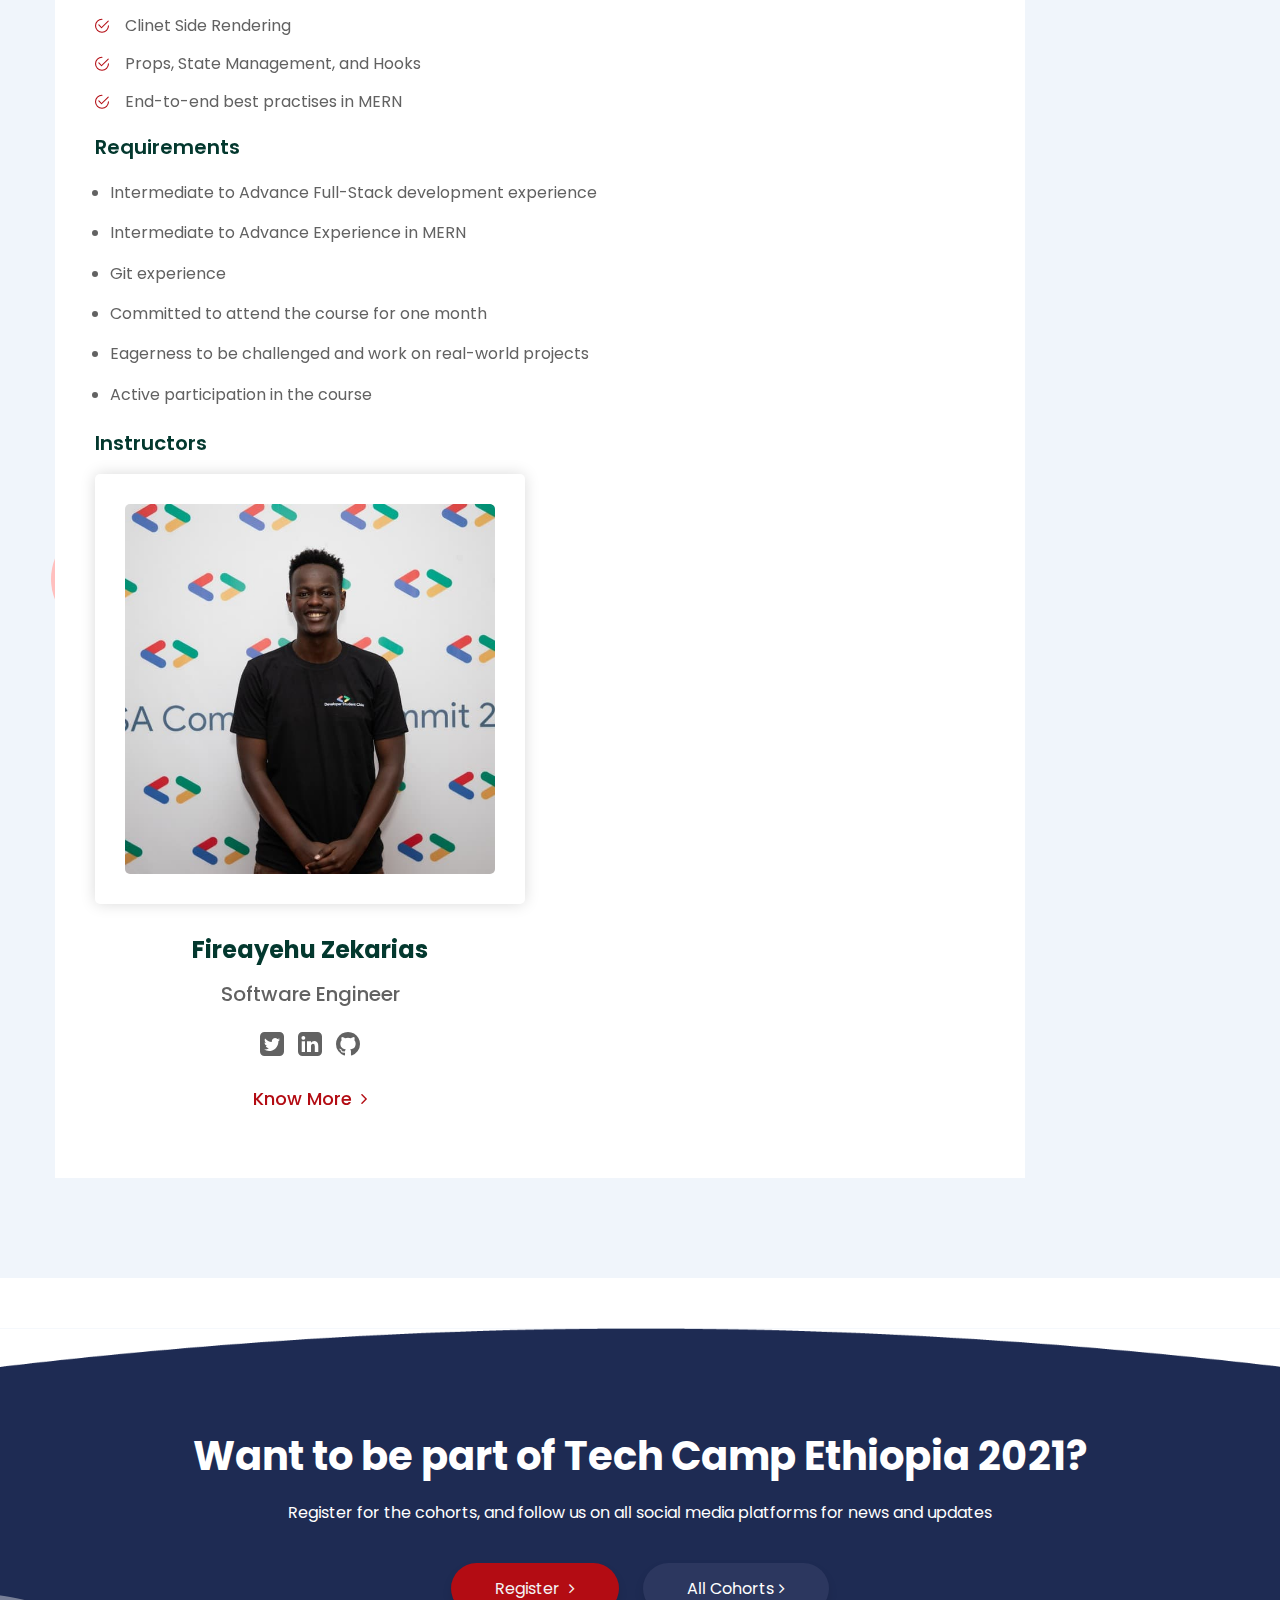
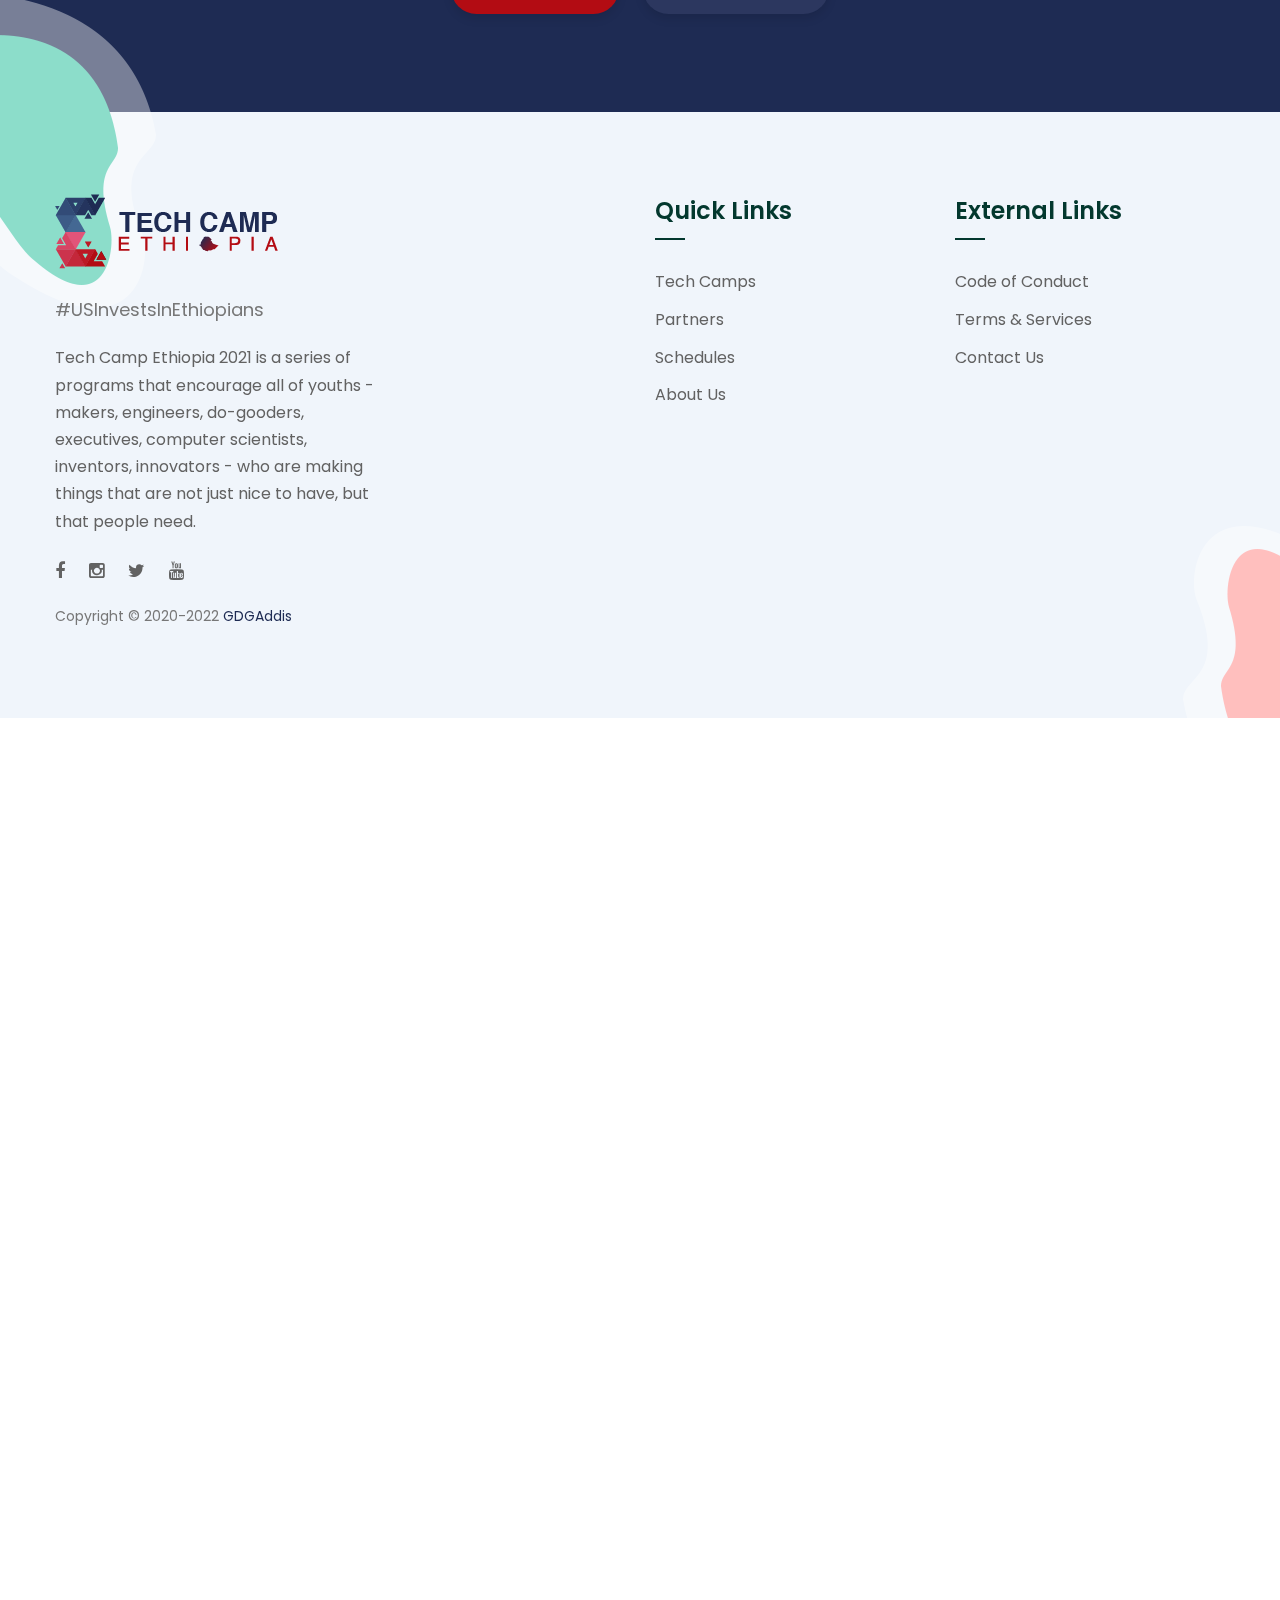
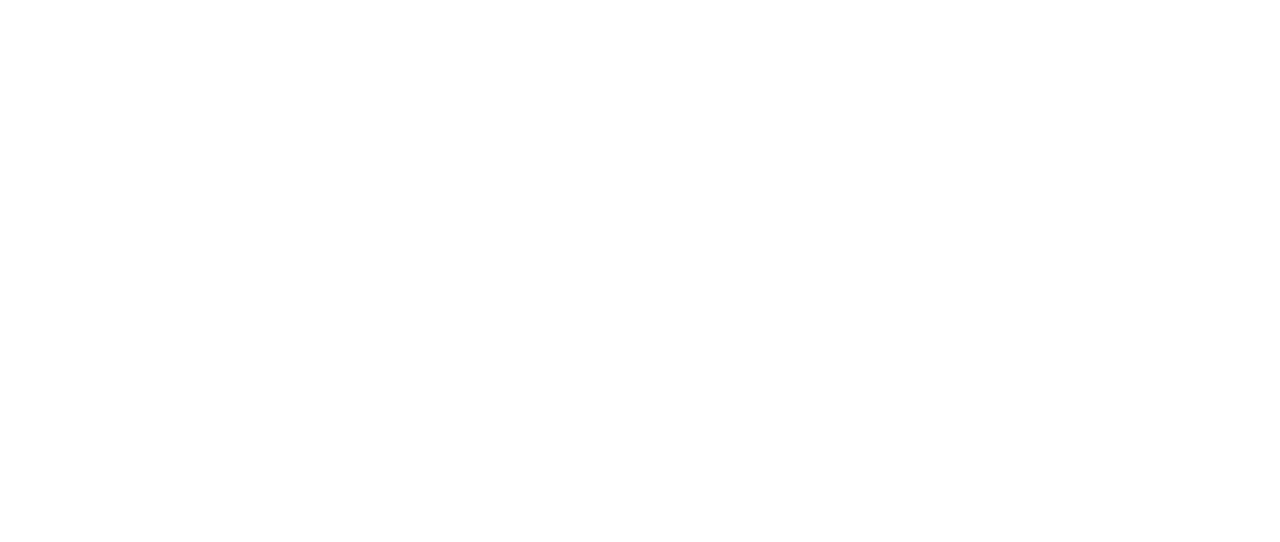
<file: cohort pages/cohort2-detail.html>
<!DOCTYPE html>
<html>

<head>
	<meta charset="utf-8">
	<title>TechCamp Ethiopia | Program Introduction</title>
	<!-- Stylesheets -->
	<link href="../css/bootstrap.css" rel="stylesheet">
	<link href="../css/main.css" rel="stylesheet">
	<link href="../css/responsive.css" rel="stylesheet">

	<link rel="shortcut icon" href="../images/favicon.ico" type="image/x-icon">
	<link rel="icon" href="../images/favicon.jpg" type="image/x-icon">

	<link
		href="https://fonts.googleapis.com/css2?family=Poppins:wght@300;400;500;600;700;800;900&family=Titillium+Web:wght@300;400;600;700;900&display=swap"
		rel="stylesheet">
		

	<!-- Responsive -->
	<meta http-equiv="X-UA-Compatible" content="IE=edge">
	<meta name="viewport" content="width=device-width, initial-scale=1.0, maximum-scale=1.0, user-scalable=0">

	<!--[if lt IE 9]><script src="https://cdnjs.cloudflare.com/ajax/libs/html5shiv/3.7.3/html5shiv.js"></script><![endif]-->
	<!--[if lt IE 9]><script src="js/respond.js"></script><![endif]-->
</head>

<body>

	<div class="page-wrapper">

		<!-- Preloader -->
		<div class="preloader"></div>

		<!-- Modal -->

		<div class="modal fade" id="coming_soon_registration_modal" tabindex="-1" role="dialog" aria-hidden="true">
			<div class="modal-dialog" role="document">
				<div class="modal-content">
					<div class="modal-header">
						<h5 class="modal-title">Registration</h5>
						<button type="button" class="close" data-dismiss="modal" aria-label="Close">
							<span aria-hidden="true">&times;</span>
						</button>
					</div>
					<div class="modal-body">
						Next cohort(Robotics & IoT) registration will start soon. Stay tuned!
					</div>
					<div class="modal-footer">
						<button type="button" class="btn btn-secondary" data-dismiss="modal">Close</button>
					</div>
				</div>
			</div>
		</div>

		<!-- End Modal -->


		<!-- Main Header-->
		<header class="main-header header-style-one">


			<!-- Header Upper -->
			<div class="header-upper">
				<div class="auto-container">
					<div class="clearfix">

						<div class="pull-left logo-box">
							<!-- <div class="logo"><a href="index.html"><img src="images/logo.png" alt=""
										title="TechCamp"></a></div> -->
							<a href="../index.html">
								<img src="../images/TCE_final_logo_small.png" alt="" title="TechCamp"></a>
						</div>

						<div class="nav-outer clearfix">
							<!--Mobile Navigation Toggler-->
							<div class="mobile-nav-toggler"><span class="icon flaticon-menu"></span></div>
							<!-- Main Menu -->
							<nav class="main-menu show navbar-expand-md">
								<div class="navbar-header">
									<button class="navbar-toggler" type="button" data-toggle="collapse"
										data-target="#navbarSupportedContent" aria-controls="navbarSupportedContent"
										aria-expanded="false" aria-label="Toggle navigation">
										<span class="icon-bar"></span>
										<span class="icon-bar"></span>
										<span class="icon-bar"></span>
									</button>
								</div>

								<div class="navbar-collapse collapse clearfix" id="navbarSupportedContent">
									<ul class="navigation clearfix">
										</li>
										<li class="scroll-to-tech-camp scroll-to-programs" data-target="techCamps"
											onclick="location.href='../index.html#techCamps'">
											Tech Camps
										</li>
										<li class="scroll-to-our-partners scroll-to-partners" data-target="#partners"
											onclick="location.href='../index.html#partners'">
											Partners
										</li>
										<li class="scroll-to-camp-schedules scroll-to-schedules"
											data-target="#schedules" onclick="location.href='../index.html#schedules'">
											Schedules
										</li>
										<li class="scroll-to-about-us scroll-to-about" data-target="#about"
											onclick="location.href='../index.html#about'">
											About Us
										</li>
									</ul>
								</div>

							</nav>

						</div>

					</div>
				</div>
			</div>
			<!-- End Header Upper -->

			<!-- Mobile Menu  -->
			<div class="mobile-menu">
				<div class="menu-backdrop"></div>
				<div class="close-btn"><span class="icon flaticon-multiply"></span></div>

				<nav class="menu-box">

					<div class="menu-outer">
						<!--Here Menu Will Come Automatically Via Javascript / Same Menu as in Header-->
					</div>
				</nav>
			</div>
			<!-- End Mobile Menu -->

		</header>
		<!-- End Main Header -->


		<!-- Page Title -->
		<section class="page-title" style="padding-bottom: 4.5rem !important;">
			<div class="auto-container">
				<h1>Course Introduction</h1>
			</div>
		</section>
		<!--End Page Title-->

		<!-- Intro Courses -->
		<section class="pt-5 intro-section">
			<div class="patern-layer-one paroller" data-paroller-factor="0.40" data-paroller-factor-lg="0.20"
				data-paroller-type="foreground" data-paroller-direction="vertical"
				style="background-image: url(../images/icons/icon-1.png)"></div>
			<div class="patern-layer-two paroller" data-paroller-factor="0.40" data-paroller-factor-lg="-0.20"
				data-paroller-type="foreground" data-paroller-direction="vertical"
				style="background-image: url(../images/icons/icon-2.png)"></div>
			<div class="circle-one"></div>
			<div class="auto-container">
				<div class="sec-title">
					<h2>
						Web Full-Stack Development with MERN | Cohort 2 </h2>
				</div>

				<div class="inner-container">
					<div class="row clearfix">

						<!-- Content Column -->
						<div class="content-column col-lg-10 col-md-12 col-sm-12">
							<div class="inner-column">

								<!-- Intro Info Tabs-->
								<div class="intro-info-tabs">
									<!-- Intro Tabs-->
									<div class="intro-tabs tabs-box">

										<!--Tab Btns-->
										<ul class="tab-btns tab-buttons clearfix">
											<li data-tab="#prod-overview" class="tab-btn active-btn">Overview</li>
											<li data-tab="#prod-curriculum" class="tab-btn">Curriculum</li>
											<li data-tab="#prod-faq" class="tab-btn">FAQ</li>
											<li data-tab="#prod-reviews" class="tab-btn">Reviews</li>
											<li data-tab="#prod-projects" class="tab-btn">Projects</li>
										</ul>

										<!--Tabs Container-->
										<div class="tabs-content">

											<!--Tab / Active Tab-->
											<div class="tab active-tab" id="prod-overview">
												<div class="content">

													<!-- Cource Overview -->
													<div class="course-overview">
														<div class="inner-box">
															<h4>The Background Story</h4>
															<p>This cohort is all about web and full stack development. Participants will learn more about the MERN Stack (MongoDB, ExpressJS, ReactJS, NodeJS) to build fast, robust and reliable fullstack webapps. Classes are given in many formats, such as online and offline lectures, prepared material book, and sample project, with the aim at the end of the cohort that participants will develop and produce a final project that illustrates all the learned concepts. Judges will be there to rank the top 5 projects and prizes will be distributed afterwards.
																<br><br>
																As the demand is getting higher and higher for such
																skillset, you will be gaining not only immense knowledge
																but also practical workforce as projects at the end of
																the Cohort are required where all the taught, presented,
																and resourced material to be implemented in a
																one-in-all, simple, crossed-platform mobile application.
																<br>
																More networking spaces are created within the 40
																participants as well as the <a
																	href="https://www.gdgaddis.dev/"
																	target="_blank"><b>GDGAddis</b></a> staff for more
																encountered opportunities to be provided on priority for
																the participants.
																<br><br>
																You will be re-building a sample project, an <a
																	href="https://github.com/GDG-Addis/TC-C2-MERN-Stack"
																	target="_blank"><b>
																		an Author Publication Website
																		</b></a>, and based on that, the course’s
																material will be
																presented.
																<br>
																The course is given on an Online Platform via <a
																	href="https://meet.google.com/" target="_blank"><b>
																		Google
																		Meet</b></a> with E-Lectures given in a
																scheduled calendar.
																Office hours are to be opened where participants can ask
																the staff and discuss with them their progress in the
																cohort
																<br>
																<br>	
																The one-month cohort’s schedule is <b>8</b> days a
																month, <b>2</b>
																days a week, <b>2</b> hours a day for the e-lecture with
																follow-up <b>2</b> days for Office Hours for <b>1</b>
																hour after each
																day.
																<br>
																After presenting the final project for a panel of
																judges, top projects are chosen and rewarded.
															</p>
															<ul class="student-list">
																<li>40 Total Students</li>
																<li><span class="theme_color">4.5</span> <span
																		class="fa fa-star"></span><span
																		class="fa fa-star"></span><span
																		class="fa fa-star"></span><span
																		class="fa fa-star"></span><span
																		class="fa fa-star-half"></span></li>
																<li>14 Reviews</li>
															</ul>
															<h3>What you’ll learn?</h3>
															<ul class="review-list">
																<li>How to Set-Up your environment as well as your
																	project</li>
																<li>SQL and NoSQL Database</li>
																<li>Key Components of MongoDB</li>
																<li>NodeJS Architecture </li>
																<li>Web Servers & Rest API Development</li>
																<li>Middlewares, Routing, ORM, and Web-sockets 
																</li>
																<li>Data Modeling with Mongoose
																</li>
																<li>Clinet Side Rendering
																</li>
																<li> Props, State Management, and Hooks</li>
																<li>End-to-end best practises in MERN</li>
															</ul>
															<h3>Requirements</h3>
															<ul class="requirement-list">
																<li>Intermediate to Advance Full-Stack development
																	experience</li>
																<li>Intermediate to Advance Experience in MERN
																</li>
																<li>Git experience </li>
																<li>Committed to attend the course for one month</li>
																<li>Eagerness to be challenged and work on real-world
																	projects</li>
																<li>Active participation in the course</li>
															</ul>
															<h3>Instructors</h3>

															<div class="row clearfix">

																<!-- Student Block -->
																<div class="student-block col-lg-6 col-md-6 col-sm-12">
																	<div class="block-inner">
																		<div class="image">
																			<img src="../images/instructors/Fireayehu Zekarias-C2.jpg"
																				alt="">
																		</div>
																		<h2>Fireayehu Zekarias</h2>
																		<div class="text"> Software Engineer</div>
																		<div class="social-box">
																			<a href="https://twitter.com/Fireayehu"
																				class="fa fa-twitter-square"></a>
																			<a href="https://www.linkedin.com/in/fireayehu/"
																				class="fa fa-linkedin-square"></a>
																			<a href="https://github.com/fireayehu"
																				class="fa fa-github"></a>
																		</div>
																		<a href="../profiles/cohort2-instructor-profile.html"
																			class="more">Know More <span
																				class="fa fa-angle-right"></span></a>
																	</div>
																</div>



															</div>

														</div>
													</div>

												</div>
											</div>

											<!-- Curriculum Tab -->
											<div class="tab" id="prod-curriculum">
												<div class="content">

													<ul class="accordion-box">

														<!-- Block -->
														<li class="accordion block">
															<div class="acc-btn active">
																<div class="icon-outer"><span
																		class="icon icon-plus flaticon-angle-arrow-down"></span>
																</div>
																Material Book
															</div>
															<div class="acc-content current">
																<div class="content">
																	<div class="clearfix">
																		<div class="pull-left">
																			<a href="https://app.gitbook.com/o/-MPK3MaeUdoV3RLr_hx4/s/-M_jGAwJ_F443VN-jzMP/"
																			class="play-icon" target="_blank"><span
																					class="fa fa-book"><i
																						class="ripple"></i></span>
																						The MERN Full Stack  | TCE Cohort 2</a>
																		</div>
																	</div>
																</div>

															</div>
														</li>

														<!-- Block -->
														<li class="accordion block">
															<div class="acc-btn">
																<div class="icon-outer"><span
																		class="icon icon-plus flaticon-angle-arrow-down"></span>
																</div> Cohort Videos

															</div>
															<div class="acc-content">
																<div class="content">
																	<div class="clearfix">
																		<div class="content">
																			<div class="clearfix">
																				<div class="pull-left">
																					<a href="https://www.youtube.com/watch?v=5io7NoNIRcY&list=PL6qN3eiWBm5FvxPoICb0UmqTjzpGAlaA6&index=1" class="lightbox-image play-icon"><span class="fa fa-play"></span>1st Class</a>
																				</div>
																				<div class="pull-right">
																					<div class="minutes">1:33 Hours</div>
																				</div>
																			</div>
																		</div>
																	</div>
																</div>
																<div class="content">
																	<div class="clearfix">
																		<div class="content">
																			<div class="clearfix">
																				<div class="pull-left">
																					<a href="https://www.youtube.com/watch?v=xKzG3isx0YI&list=PL6qN3eiWBm5FvxPoICb0UmqTjzpGAlaA6&index=2" class="lightbox-image play-icon"><span class="fa fa-play"></span>2nd Class</a>
																				</div>
																				<div class="pull-right">
																					<div class="minutes">1:35 Hours</div>
																				</div>
																			</div>
																		</div>
																	</div>
																</div>
																	</div>

														</li>
														<!-- Block -->
														<li class="accordion block">
															<div class="acc-btn">
																<div class="icon-outer"><span
																		class="icon icon-plus flaticon-angle-arrow-down"></span>
																</div> Cohort Presentation Slides

															</div>
															<div class="acc-content">
																<div class="content">
																	<div class="clearfix">
																		<div class="content">
																			<div class="clearfix">
																				<div class="pull-left">
																					<a href="https://docs.google.com/presentation/d/1_ptvAylwa-8HaVNhNRNzNC8JUVyP-PSolyt_l2n7NHU/edit?usp=sharing" class="play-icon" target="_blank"><span class="fa fa-file-powerpoint-o"></span>MERN Stack</a>
																				</div>
																			</div>
																		</div>
																	</div>
																</div>
																<div class="content">
																	<div class="clearfix">
																		<div class="content">
																			<div class="clearfix">
																				<div class="pull-left">
																					<a href="https://docs.google.com/presentation/d/1_SWIc4NNhI2BAVRmBcJVjJ_oIanFwU0wpXIfWn60-uc/edit?usp=sharing" class="play-icon" target="_blank"><span class="fa fa-file-powerpoint-o"></span>React.js</a>
																				</div>
																			</div>
																		</div>
																	</div>
																</div>
																<div class="content">
																	<div class="clearfix">
																		<div class="content">
																			<div class="clearfix">
																				<div class="pull-left">
																					<a href="https://docs.google.com/presentation/d/1ZH-LoPZZorzFAEubLhfYfdS3gTs_Thc8Mn84E3IxlSk/edit?usp=sharing" class="play-icon" target="_blank"><span class="fa fa-file-powerpoint-o"
																						><i class="ripple"></i></span>React and Redux</a>
																				</div>
																			</div>
																		</div>
																	</div>
																</div>
																
																
									
															</div>
														
														<!-- Block -->
													<li class="accordion block">
														<div class="acc-btn"><div class="icon-outer"><span class="icon icon-plus flaticon-angle-arrow-down"></span></div>Sample Project</div>
														<div class="acc-content">
															<div class="content">
																<div class="clearfix">
																	<div class="pull-left">
																		<a href="https://github.com/GDG-Addis/TC-C2-MERN-Stack" target="_blank"  class="play-icon" target="_blank"><span
																			class="fa fa-github"><i
																			  class="ripple"></i></span>
																			  An author Publication Website</a>
																	</div>
																</div>
															</div>
															
														</div>
													</li>

												</div>
											</div>

											<!-- Tab -->
											<div class="tab" id="prod-announcement">
												<div class="content">

													<!-- Accordion Box -->
													<ul class="accordion-box">

														<!-- Block -->
														<li class="accordion block">
															<div class="acc-btn active">
																<div class="icon-outer"><span
																		class="icon icon-plus flaticon-angle-arrow-down"></span>
																</div> UI/ UX Introduction
															</div>
															<div class="acc-content current">
																<div class="content">
																	<div class="clearfix">
																		<div class="pull-left">
																			<a href="https://www.youtube.com/watch?v=kxPCFljwJws"
																				class="lightbox-image play-icon"><span
																					class="fa fa-play"></span>What is
																				UI/ UX Design?</a>
																		</div>
																		<div class="pull-right">
																			<div class="minutes">35 Minutes</div>
																		</div>
																	</div>
																</div>
																<div class="content">
																	<div class="clearfix">
																		<div class="pull-left">
																			<a href="https://www.youtube.com/watch?v=kxPCFljwJws"
																				class="lightbox-image play-icon"><span
																					class="fa fa-play"><i
																						class="ripple"></i></span>What
																				is UI/ UX Design?</a>
																		</div>
																		<div class="pull-right">
																			<div class="minutes">35 Minutes</div>
																		</div>
																	</div>
																</div>
																<div class="content">
																	<div class="clearfix">
																		<div class="pull-left">
																			<a href="https://www.youtube.com/watch?v=kxPCFljwJws"
																				class="lightbox-image play-icon"><span
																					class="fa fa-play"></span>What is
																				UI/ UX Design?</a>
																		</div>
																		<div class="pull-right">
																			<div class="minutes">35 Minutes</div>
																		</div>
																	</div>
																</div>
															</div>
														</li>

														<!-- Block -->
														<li class="accordion block">
															<div class="acc-btn">
																<div class="icon-outer"><span
																		class="icon icon-plus flaticon-angle-arrow-down"></span>
																</div> Color Theory
															</div>
															<div class="acc-content">
																<div class="content">
																	<div class="clearfix">
																		<div class="pull-left">
																			<a href="https://www.youtube.com/watch?v=kxPCFljwJws"
																				class="lightbox-image play-icon"><span
																					class="fa fa-play"></span>What is
																				UI/ UX Design?</a>
																		</div>
																		<div class="pull-right">
																			<div class="minutes">35 Minutes</div>
																		</div>
																	</div>
																</div>
																<div class="content">
																	<div class="clearfix">
																		<div class="pull-left">
																			<a href="https://www.youtube.com/watch?v=kxPCFljwJws"
																				class="lightbox-image play-icon"><span
																					class="fa fa-play"><i
																						class="ripple"></i></span>What
																				is UI/ UX Design?</a>
																		</div>
																		<div class="pull-right">
																			<div class="minutes">35 Minutes</div>
																		</div>
																	</div>
																</div>
																<div class="content">
																	<div class="clearfix">
																		<div class="pull-left">
																			<a href="https://www.youtube.com/watch?v=kxPCFljwJws"
																				class="lightbox-image play-icon"><span
																					class="fa fa-play"></span>What is
																				UI/ UX Design?</a>
																		</div>
																		<div class="pull-right">
																			<div class="minutes">35 Minutes</div>
																		</div>
																	</div>
																</div>
															</div>
														</li>

														<!-- Block -->
														<li class="accordion block">
															<div class="acc-btn">
																<div class="icon-outer"><span
																		class="icon icon-plus flaticon-angle-arrow-down"></span>
																</div> Basic Typography
															</div>
															<div class="acc-content">
																<div class="content">
																	<div class="clearfix">
																		<div class="pull-left">
																			<a href="https://www.youtube.com/watch?v=kxPCFljwJws"
																				class="lightbox-image play-icon"><span
																					class="fa fa-play"></span>What is
																				UI/ UX Design?</a>
																		</div>
																		<div class="pull-right">
																			<div class="minutes">35 Minutes</div>
																		</div>
																	</div>
																</div>
																<div class="content">
																	<div class="clearfix">
																		<div class="pull-left">
																			<a href="https://www.youtube.com/watch?v=kxPCFljwJws"
																				class="lightbox-image play-icon"><span
																					class="fa fa-play"><i
																						class="ripple"></i></span>What
																				is UI/ UX Design?</a>
																		</div>
																		<div class="pull-right">
																			<div class="minutes">35 Minutes</div>
																		</div>
																	</div>
																</div>
																<div class="content">
																	<div class="clearfix">
																		<div class="pull-left">
																			<a href="https://www.youtube.com/watch?v=kxPCFljwJws"
																				class="lightbox-image play-icon"><span
																					class="fa fa-play"></span>What is
																				UI/ UX Design?</a>
																		</div>
																		<div class="pull-right">
																			<div class="minutes">35 Minutes</div>
																		</div>
																	</div>
																</div>
															</div>
														</li>

														<!-- Block -->
														<li class="accordion block">
															<div class="acc-btn">
																<div class="icon-outer"><span
																		class="icon icon-plus flaticon-angle-arrow-down"></span>
																</div> Wireframing & Prototyping
															</div>
															<div class="acc-content">
																<div class="content">
																	<div class="clearfix">
																		<div class="pull-left">
																			<a href="https://www.youtube.com/watch?v=kxPCFljwJws"
																				class="lightbox-image play-icon"><span
																					class="fa fa-play"></span>What is
																				UI/ UX Design?</a>
																		</div>
																		<div class="pull-right">
																			<div class="minutes">35 Minutes</div>
																		</div>
																	</div>
																</div>
																<div class="content">
																	<div class="clearfix">
																		<div class="pull-left">
																			<a href="https://www.youtube.com/watch?v=kxPCFljwJws"
																				class="lightbox-image play-icon"><span
																					class="fa fa-play"><i
																						class="ripple"></i></span>What
																				is UI/ UX Design?</a>
																		</div>
																		<div class="pull-right">
																			<div class="minutes">35 Minutes</div>
																		</div>
																	</div>
																</div>
																<div class="content">
																	<div class="clearfix">
																		<div class="pull-left">
																			<a href="https://www.youtube.com/watch?v=kxPCFljwJws"
																				class="lightbox-image play-icon"><span
																					class="fa fa-play"></span>What is
																				UI/ UX Design?</a>
																		</div>
																		<div class="pull-right">
																			<div class="minutes">35 Minutes</div>
																		</div>
																	</div>
																</div>
															</div>
														</li>

													</ul>

												</div>
											</div>

											<!--FAQ Tab -->
											<div class="tab" id="prod-faq">
												<div class="content">

													<!-- Accordion Box -->
													<ul class="accordion-box">

														<!-- Block -->
														<li class="accordion block">
															<div class="acc-btn active">
																<div class="icon-outer"><span
																		class="icon icon-plus flaticon-angle-arrow-down"></span>
																</div>
																Where can I find the recordings of the E-Lectures if I
																missed any?
															</div>
															<div class="acc-content current">
																<div class="content">
																	<div class="clearfix">
																		<div class="pull-left">
																			<p>All successfully recorded session will be
																				uploaded to our official YouTube channel
																			</p>
																		</div>
																	</div>
																</div>

															</div>
														</li>

														<!-- Block -->
														<li class="accordion block">
															<div class="acc-btn">
																<div class="icon-outer"><span
																		class="icon icon-plus flaticon-angle-arrow-down"></span>
																</div> Is there a maximum limit for not attending the
																sessions?

															</div>
															<div class="acc-content">
																<div class="content">
																	<div class="clearfix">
																		<div class="pull-left">
																			If it is only for urgency, you are allowed
																			to miss classes. The limit rate you are
																			allowed to miss classes is 2 lectures in a
																			row.
																		</div>
																	</div>
																</div>

														</li>

														<!-- Block -->
														<li class="accordion block">
															<div class="acc-btn">
																<div class="icon-outer"><span
																		class="icon icon-plus flaticon-angle-arrow-down"></span>
																</div>Will I be disqualified if I missed many classes?

															</div>
															<div class="acc-content">
																<div class="content">
																	<div class="clearfix">
																		<div class="pull-left">
																			Yes, you will be disqualified for missing 2
																			sessions in a row as you are chosen from
																			over 350+ registrants per cohort, and we are
																			obligated to give an opportunity/open spot
																			for other interested and committed
																			participants.
																		</div>
																	</div>
																</div>

														</li>
														<!-- Block -->
														<li class="accordion block">
															<div class="acc-btn">
																<div class="icon-outer"><span
																		class="icon icon-plus flaticon-angle-arrow-down"></span>
																</div> Can I only rely on the recorded e-lectures,
																material books, and resources?

															</div>
															<div class="acc-content">
																<div class="content">
																	<div class="clearfix">
																		<div class="pull-left">
																			We recommend attending all the e-sessions
																			and office hours for a better understanding
																			of the course. Additionally, you are not
																			allowed to miss 2 classes in a row, so your
																			reliability only on such requirements is not
																			suggested
																		</div>
																	</div>
																</div>

														</li>
														<!-- Block -->
														<li class="accordion block">
															<div class="acc-btn">
																<div class="icon-outer"><span
																		class="icon icon-plus flaticon-angle-arrow-down"></span>
																</div> Is working in groups allowed?

															</div>
															<div class="acc-content">
																<div class="content">
																	<div class="clearfix">
																		<div class="pull-left">
																			As long as your partner(s) is part of the
																			tech camp, you can work in groups, which we
																			suggest and recommend
																		</div>
																	</div>
																</div>

														</li>
														

														<!-- Block -->
														<li class="accordion block">
															<div class="acc-btn">
																<div class="icon-outer"><span
																		class="icon icon-plus flaticon-angle-arrow-down"></span>
																</div> What is/are the final project’s scopes?

															</div>
															<div class="acc-content">
																<div class="content">
																	<div class="clearfix">
																		<div class="pull-left">
																			The more addition of the courses’
																			supplementary materials and resources, the
																			more your chances to win. Moreover, you can
																			go beyond the given material as long as you
																			can implement it within the course’s
																			schedule
																		</div>
																	</div>
																</div>

														</li>
														<!-- Block -->
														<li class="accordion block">
															<div class="acc-btn">
																<div class="icon-outer"><span
																		class="icon icon-plus flaticon-angle-arrow-down"></span>
																</div> What are the judging criteria? How will my
																project be evaluated?

															</div>
															<div class="acc-content">
																<div class="content">
																	<div class="clearfix">
																		<div class="pull-left">
																			Feasibility | Functional Requirement |
																			Material Application | Technical Methodology
																			| UI/UX | Localization & Usability
																		</div>
																	</div>
																</div>

														</li>
														<!-- Block -->
														<li class="accordion block">
															<div class="acc-btn">
																<div class="icon-outer"><span
																		class="icon icon-plus flaticon-angle-arrow-down"></span>
																</div> Who are the judges?

															</div>
															<div class="acc-content">
																<div class="content">
																	<div class="clearfix">
																		<div class="pull-left">
																			The judges are being selected from within
																			both the local and global Google Developer
																			Groups’ network.
																		</div>
																	</div>
																</div>

														</li>
														<!-- Block -->
														<li class="accordion block">
															<div class="acc-btn">
																<div class="icon-outer"><span
																		class="icon icon-plus flaticon-angle-arrow-down"></span>
																</div> What are the prizes? How can I obtain my prize if
																I am to be a top selected project?

															</div>
															<div class="acc-content">
																<div class="content">
																	<div class="clearfix">
																		<div class="pull-left">
																			The prizes are selected based on the best
																			item and hand-on-availability to the
																			participant. You can contact us for more
																			detailed information about how and when to
																			receive your prize(s).
																		</div>
																	</div>
																</div>

														</li>
													</ul>

												</div>
											</div>

											<!--Review Tab -->
											<div class="tab" id="prod-reviews">
												<div class="content">

													<div class="cource-review-box">
														<h4>How did you find the Tech Camp overall?</h4>
														<div class="rating">
															<span class="total-rating">4.4</span> <span
																class="fa fa-star"></span><span
																class="fa fa-star"></span><span
																class="fa fa-star"></span><span
																class="fa fa-star"></span><span
																class="fa fa-star-half"></span>&ensp; 14 Reviews
														</div>
														<!--
															<div class="helpful">Was this review helpful?</div>
														<ul class="like-option">
															<li><span class="icon fa fa-thumbs-o-up"></span></li>
															<li><span class="icon fa fa-thumbs-o-down"></span></li>
															<span class="report">Report</span>
														
														</ul>
														-->
													</div>
													
													<div class="cource-review-box">
														<h4>How helpful were our staff during the Tech Camp?</h4>
														<div class="rating">
															<span class="total-rating">4.7</span> <span
																class="fa fa-star"></span><span
																class="fa fa-star"></span><span
																class="fa fa-star"></span><span
																class="fa fa-star"></span><span
																class="fa fa-star-half"></span>&ensp; 14 Reviews
														</div>
														
													</div>
													
													<div class="cource-review-box">
														<h4>Were the course materials clearly presented?</h4>
														<div class="rating">
															<span class="total-rating">5.0</span> <span
																class="fa fa-star"></span><span
																class="fa fa-star"></span><span
																class="fa fa-star"></span><span
																class="fa fa-star"></span><span
																class="fa fa-star-half"></span>&ensp; 14 Reviews
														</div>
														
													</div>

													<div class="cource-review-box">
														<h4>Was the instructor able to explain all the presented materials during the Tech Camp?</h4>
														<div class="rating">
															<span class="total-rating">5.0</span> <span
																class="fa fa-star"></span><span
																class="fa fa-star"></span><span
																class="fa fa-star"></span><span
																class="fa fa-star"></span><span
																class="fa fa-star-half"></span>&ensp; 14 Reviews
														</div>
														
													</div>

													<div class="cource-review-box">
														<h4>How did you find the Tech Camp prize?</h4>
														<div class="rating">
															<span class="total-rating">4.5</span> <span
																class="fa fa-star"></span><span
																class="fa fa-star"></span><span
																class="fa fa-star"></span><span
																class="fa fa-star"></span><span
																class="fa fa-star-half"></span>&ensp; 14 Reviews
														</div>
														
													</div>

													<div class="cource-review-box">
														<h4>How did you find the judgment criteria?</h4>
														<div class="rating">
															<span class="total-rating">4.2</span> <span
																class="fa fa-star"></span><span
																class="fa fa-star"></span><span
																class="fa fa-star"></span><span
																class="fa fa-star"></span>&ensp; 14 Reviews
														</div>
														
													</div>

													<div class="cource-review-box">
														<h4>Comments</h4>
														<div>
															● It was great over all, if there was a progress report and milestone checks to track out progress it would have made it more interactive.
														</div>
														<div>
															● Encourage or force students to build their project while learning.
														</div>
														<div>
															● It's great but would be nice if it was in person.
														</div>
														<div>
															● In my opinion the duration of the cohort should be extended.
														</div>
													</div>

												</div>
											</div>




											<!--Projects Tab -->
											<div class="tab" id="prod-projects">
												<div class="content">

													<!-- Accordion Box -->
												<ul class="accordion-box">

													<!-- Block -->
													<li class="accordion block">
														<div class="acc-btn active"><div class="icon-outer"><span class="icon icon-plus flaticon-angle-arrow-down"></span></div>1st Place</div>
														<div class="acc-content current">
															<div class="content">
																<div class="clearfix">
																	<div class="pull-left">
																		<a href="https://www.youtube.com/watch?v=el4SZJZqtog&list=PL6qN3eiWBm5HHVc5MZBt3wle6mThcZoAJ&index=1" class="lightbox-image play-icon"><span class="fa fa-play"></span>E-Gebeya</a>
																	</div>
																	<div class="pull-right">
																		<div class="minutes">5 Minutes</div>
																	</div>
																</div>
															</div>
															<div class="content">
																A website designed to overcome geographical constraints and purchase products anytime from anywhere over the internet.
															</div>

																<!--the same rank-->
															<div class="content">
																<div class="clearfix">
																	<div class="pull-left">
																		<a href="https://www.youtube.com/watch?v=5OUNqS-vdnU&list=PL6qN3eiWBm5HHVc5MZBt3wle6mThcZoAJ&index=2" class="lightbox-image play-icon"><span class="fa fa-play"></span>Gron Verden</a>
																	</div>
																	<div class="pull-right">
																		<div class="minutes">5 Minutes</div>
																	</div>
																</div>
															</div>
															<div class="content">
																An online system which provides market place for selling and buying plants, AI based system which shows detail information about the plants we took picture of and event section to schedule community wide planting events.
															</div>
														</div>
														
													</li>

													<!-- Block -->
													<li class="accordion block">
														<div class="acc-btn"><div class="icon-outer"><span class="icon icon-plus flaticon-angle-arrow-down"></span></div>3rd Place</div>
														<div class="acc-content">
															<div class="content">
																<div class="clearfix">
																	<div class="pull-left">
																		<a href="https://www.youtube.com/watch?v=-P5uiNn-h9I&list=PL6qN3eiWBm5HHVc5MZBt3wle6mThcZoAJ&index=3" class="lightbox-image play-icon"><span class="fa fa-play"></span>Phainder</a>
																	</div>
																	<div class="pull-right">
																		<div class="minutes">4 Minutes</div>
																	</div>
																</div>
															</div>
															<div class="content">
																A pharmacy inventory management system to help aid pharmacies in managing their pharmaceutical inventory.
															</div>
															
														</div>
													</li>

													<!-- Block -->
													<li class="accordion block">
														<div class="acc-btn"><div class="icon-outer"><span class="icon icon-plus flaticon-angle-arrow-down"></span></div>4th Place</div>
														<div class="acc-content">
															<div class="content">
																<div class="clearfix">
																	<div class="pull-left">
																		<a href="https://www.youtube.com/watch?v=w_up9yMhRU8&list=PL6qN3eiWBm5HHVc5MZBt3wle6mThcZoAJ&index=4" 
																		class="lightbox-image play-icon"><span class="fa fa-play"></span>Addis Library</a>
																	</div>
																	<div class="pull-right">
																		<div class="minutes">4 Minutes</div>
																	</div>
																</div>
															</div>
															<div class="content">
																A website that helps us to find Books and Libraries. 
															</div>
															<!--The same rank-->
															<div class="content">
																<div class="clearfix">
																	<div class="pull-left">
																		<a href="https://www.youtube.com/watch?v=LQcpCn7xKic&list=PL6qN3eiWBm5HHVc5MZBt3wle6mThcZoAJ&index=5" 
																		class="lightbox-image play-icon"><span class="fa fa-play"></span>Olla</a>
																	</div>
																	<div class="pull-right">
																		<div class="minutes">5 Minutes</div>
																	</div>
																</div>
															</div>
															<div class="content">
																A website aims to reduce the overhead of finding houses by providing users pkatform to share and find houses online.
															</div>
														</div>
													</li>

													<!-- Block -->
													<li class="accordion block">
														<div class="acc-btn"><div class="icon-outer"><span class="icon icon-plus flaticon-angle-arrow-down"></span></div>6th Place</div>
														<div class="acc-content">
															<div class="content">
																<div class="clearfix">
																	<div class="pull-left">
																		<a href="https://www.youtube.com/watch?v=MQc1583mees&list=PL6qN3eiWBm5HHVc5MZBt3wle6mThcZoAJ&index=6" class="lightbox-image play-icon"><span class="fa fa-play"></span>Events HQ</a>
																	</div>
																	<div class="pull-right">
																		<div class="minutes">3 Minutes</div>
																	</div>
																</div>
															</div>
															<div class="content">
																An app where users can join and see what events are available all in one place and they can also add their own events.
															</div>
															
														</div>
													</li>

													<!-- Block -->
													<li class="accordion block">
														<div class="acc-btn"><div class="icon-outer"><span class="icon icon-plus flaticon-angle-arrow-down"></span></div>7th Place</div>
														<div class="acc-content">
															<div class="content">
																<div class="clearfix">
																	<div class="pull-left">
																		<a href="https://www.youtube.com/watch?v=QgNy3mn_9Qk&list=PL6qN3eiWBm5HHVc5MZBt3wle6mThcZoAJ&index=11" class="lightbox-image play-icon"><span class="fa fa-play"></span>Gebeta</a>
																	</div>
																	<div class="pull-right">
																		<div class="minutes">5 Minutes</div>
																	</div>
																</div>
															</div>
															<div class="content">
																A web app that enable individuals to prepare food based on till now experimented food recipes and processes which are currently being applied by experienced professionals.
															</div>
															
														</div>
													</li>

													<!-- Block -->
													<li class="accordion block">
														<div class="acc-btn"><div class="icon-outer"><span class="icon icon-plus flaticon-angle-arrow-down"></span></div>8th Place</div>
														<div class="acc-content">
															<div class="content">
																<div class="clearfix">
																	<div class="pull-left">
																		<a href="https://www.youtube.com/watch?v=-kTMzp5JG0Q&list=PL6qN3eiWBm5HHVc5MZBt3wle6mThcZoAJ&index=9" class="lightbox-image play-icon"><span class="fa fa-play"></span>Online Flower Sales</a>
																	</div>
																	<div class="pull-right">
																		<div class="minutes">3 Minutes</div>
																	</div>
																</div>
															</div>
															<div class="content">
																A Web based app in which customers order flowers online and the orderd flowers deliverd at their respective address.
															</div>
															
														</div>
													</li>

													<!-- Block -->
													<li class="accordion block">
														<div class="acc-btn"><div class="icon-outer"><span class="icon icon-plus flaticon-angle-arrow-down"></span></div>9th Place</div>
														<div class="acc-content">
															<div class="content">
																<div class="clearfix">
																	<div class="pull-left">
																		<a href="https://www.youtube.com/watch?v=7LluvQfEyK0&list=PL6qN3eiWBm5HHVc5MZBt3wle6mThcZoAJ&index=8" class="lightbox-image play-icon"><span class="fa fa-play"></span>My Movies</a>
																	</div>
																	<div class="pull-right">
																		<div class="minutes">5 Minutes</div>
																	</div>
																</div>
															</div>
															<div class="content">
																A web based solution that a user can register and can view and filter movies based on different criterias.
															</div>
															
														</div>
													</li>

													<!-- Block -->
													<li class="accordion block">
														<div class="acc-btn"><div class="icon-outer"><span class="icon icon-plus flaticon-angle-arrow-down"></span></div>10th Place</div>
														<div class="acc-content">
															<div class="content">
																<div class="clearfix">
																	<div class="pull-left">
																		<a href="https://www.youtube.com/watch?v=rHtbX_nULzE&list=PL6qN3eiWBm5HHVc5MZBt3wle6mThcZoAJ&index=7" 
																		class="lightbox-image play-icon"><span class="fa fa-play"></span>Chat App</a>
																	</div>
																	<div class="pull-right">
																		<div class="minutes">4 Minutes</div>
																	</div>
																</div>
															</div>
															<div class="content">
																Chat-app for specific and is resolved by adding new features depending on their users.
															</div>
															
														</div>
													</li>

													<!-- Block -->
													<li class="accordion block">
														<div class="acc-btn"><div class="icon-outer"><span class="icon icon-plus flaticon-angle-arrow-down"></span></div>11th Place</div>
														<div class="acc-content">
															<div class="content">
																<div class="clearfix">
																	<div class="pull-left">
																		<a href="https://www.youtube.com/watch?v=Qr3ZIV2PhXI&list=PL6qN3eiWBm5HHVc5MZBt3wle6mThcZoAJ&index=10" class="lightbox-image play-icon"><span class="fa fa-play"></span>TODO</a>
																	</div>
																	<div class="pull-right">
																		<div class="minutes">4 Minutes</div>
																	</div>
																</div>
															</div>
															<div class="content">
																A simple way of organizing tasks that has to be done and/or has already been done.
															</div>
															
														</div>
													</li>
											</div>
										</div>


									</div>
								</div>
							</div>

						</div>
					</div>


				</div>
			</div>

	</div>
	</section>
	<!-- End intro Courses -->

	<!-- Call To Action Section Two -->
	<section class="call-to-action-section-two" style="background-image: url(../images/background/3.png)">
		<div class="auto-container">
			<div class="content">
				<h2>Want to be part of Tech Camp Ethiopia 2021?</h2>
				<div class="text">Register for the cohorts, and follow us on all social media platforms for
					news and
					updates
				</div>
				<div class="buttons-box">
					<a href="https://forms.gle/WrK1cREB9zciPB3i9" target="on_blank"  class="theme-btn btn-style-one scroll-to-programs" style="color: #f3f3f3;" ><span class="txt">Register <i
										class="fa fa-angle-right"></i></span></a>
					<a href="../index.html#techCamps" class="theme-btn btn-style-ten"><span class="txt">All
							Cohorts<i class="fa fa-angle-right"></i></span></a>
				</div>
			</div>
		</div>
	</section>
	<!-- End Call To Action Section Two -->


	<!--Main Footer-->
	<footer class="main-footer">
		<!-- Pattern Layer -->
		<div class="pattern-layer paroller" data-paroller-factor="0.60" data-paroller-factor-lg="0.20"
			data-paroller-type="foreground" data-paroller-direction="vertical"
			style="background-image:url(../images/icons/icon-1.png)"></div>
		<div class="pattern-layer-two data-paroller-factor=" 0.60"="" data-paroller-factor-lg="0.20"
			data-paroller-type="foreground" data-paroller-direction="vertical"
			style="background-image:url(../images/icons/icon-3.png)"></div>
		<div class="auto-container">

			<!-- Widgets Section -->
			<div class="widgets-section">
				<div class="row clearfix">

					<!-- Big Column -->
					<div class="big-column col-lg-6 col-md-12 col-sm-12">
						<div class="row clearfix">

							<!--Footer Column-->
							<div class="footer-column col-lg-7 col-md-6 col-sm-12">
								<div class="footer-widget logo-widget">
									<div class="logo">
										<a href="#"><img src="../images/footerLogo.png" alt=""></a>

									</div>
									<h6 style="margin-bottom: 20px;margin-top:25px ">#USInvestsInEthiopians</h6>
									<div class="text">Tech Camp Ethiopia 2021
										is a series of programs that encourage all of youths - makers,
										engineers,
										do-gooders, executives, computer
										scientists, inventors, innovators - who are making things that are
										not just
										nice to have, but that people
										need.</div>
									<div class="social-box">
										<a target="_blank" href="https://www.facebook.com/gdgaddis/"
											class="fa fa-facebook"></a>
										<a target="_blank" href="https://instagram.com/gdgaddis/"
											class="fa fa-instagram"></a>
										<a target="_blank" href="https://twitter.com/GDGAddis"
											class="fa fa-twitter"></a>
										<a target="_blank"
											href="https://www.youtube.com/channel/UChfci5MHujiUvSLxsb1B-bQ"
											class="fa fa-youtube"></a>
									</div>
									<div class="copyright">Copyright &copy; 2020-2022 <a target="_blank"
											href="https://www.gdgaddis.dev">GDGAddis</a></div>
								</div>
							</div>

							<!--Footer Column-->


						</div>
					</div>

					<div class="big-column col-lg-6 col-md-12 col-sm-12">
						<div class="row clearfix">

							<!--Footer Column-->
							<div class="footer-column col-lg-6 col-md-6 col-sm-12">
								<div class="footer-widget links-widget">

									<h4>Quick Links</h4>
									<ul class="links-widget">

										<!-- class="scroll-to-tech-camp scroll-to-programs" data-target="#techCamps" -->
										<li><a href="../index.html#techCamps">Tech Camps</a></li>
										<li><a href="../index.html#partners">Partners</a></li>
										<li><a href="../index.html#schedules">Schedules</a></li>
										<li><a href="../index.html#about">About Us</a></li>
									</ul>
								</div>
							</div>

							<!--Footer Column-->
							<div class="footer-column col-lg-6 col-md-6 col-sm-12">
								<div class="footer-widget links-widget">

									<!-- class="scroll-to-tech-camp scroll-to-programs" data-target="#techCamps" -->
									<h4>External Links</h4>
									<ul class="links-widget">
										<li><a target="_blank" href="https://bit.ly/2ZbxP8N">Code of Conduct</a>
										</li>
										<li><a target="_blank" href="https://bit.ly/2KTPLvS">Terms & Services</a>
										</li>
										<li><a target="_blank" href="https://www.gdgaddis.dev/contact">Contact
												Us</a></li>

									</ul>
									</ul>
								</div>
							</div>

						</div>
					</div>
					<!-- Big Column -->

				</div>
			</div>

		</div>
	</footer>

	</div>
	<!--End pagewrapper-->

	<!--Scroll to top-->
	<div class="scroll-to-top scroll-to-target" data-target="html"><span class="fa fa-arrow-circle-up"></span></div>

	<script src="../js/jquery.js"></script>
	<script src="../js/popper.min.js"></script>
	<script src="../js/jquery.scrollTo.js"></script>
	<script src="../js/bootstrap.min.js"></script>
	<script src="../js/jquery.mCustomScrollbar.concat.min.js"></script>
	<script src="../js/jquery.fancybox.js"></script>
	<script src="../js/appear.js"></script>
	<script src="../js/swiper.min.js"></script>
	<script src="../js/element-in-view.js"></script>
	<script src="../js/jquery.paroller.min.js"></script>
	<script src="../js/parallax.min.js"></script>
	<script src="../js/tilt.jquery.min.js"></script>
	<!--Master Slider-->
	<script src="../js/jquery.easing.min.js"></script>
	<script src="../js/owl.js"></script>
	<script src="../js/wow.js"></script>
	<script src="../js/jquery-ui.js"></script>
	<script src="../js/script.js"></script>

	<!--Start of Tawk.to Script-->
	<script type="text/javascript">
		var Tawk_API = Tawk_API || {},
			Tawk_LoadStart = new Date();
		( function () {
			var s1 = document.createElement( "script" ),
				s0 = document.getElementsByTagName( "script" )[0];
			s1.async = true;
			s1.src = 'https://embed.tawk.to/5fcbb1cb920fc91564cdcb6c/default';
			s1.charset = 'UTF-8';
			s1.setAttribute( 'crossorigin', '*' );
			s0.parentNode.insertBefore( s1, s0 );
		} )();
	</script>
	<!--End of Tawk.to Script-->


</body>

</html>
</file>
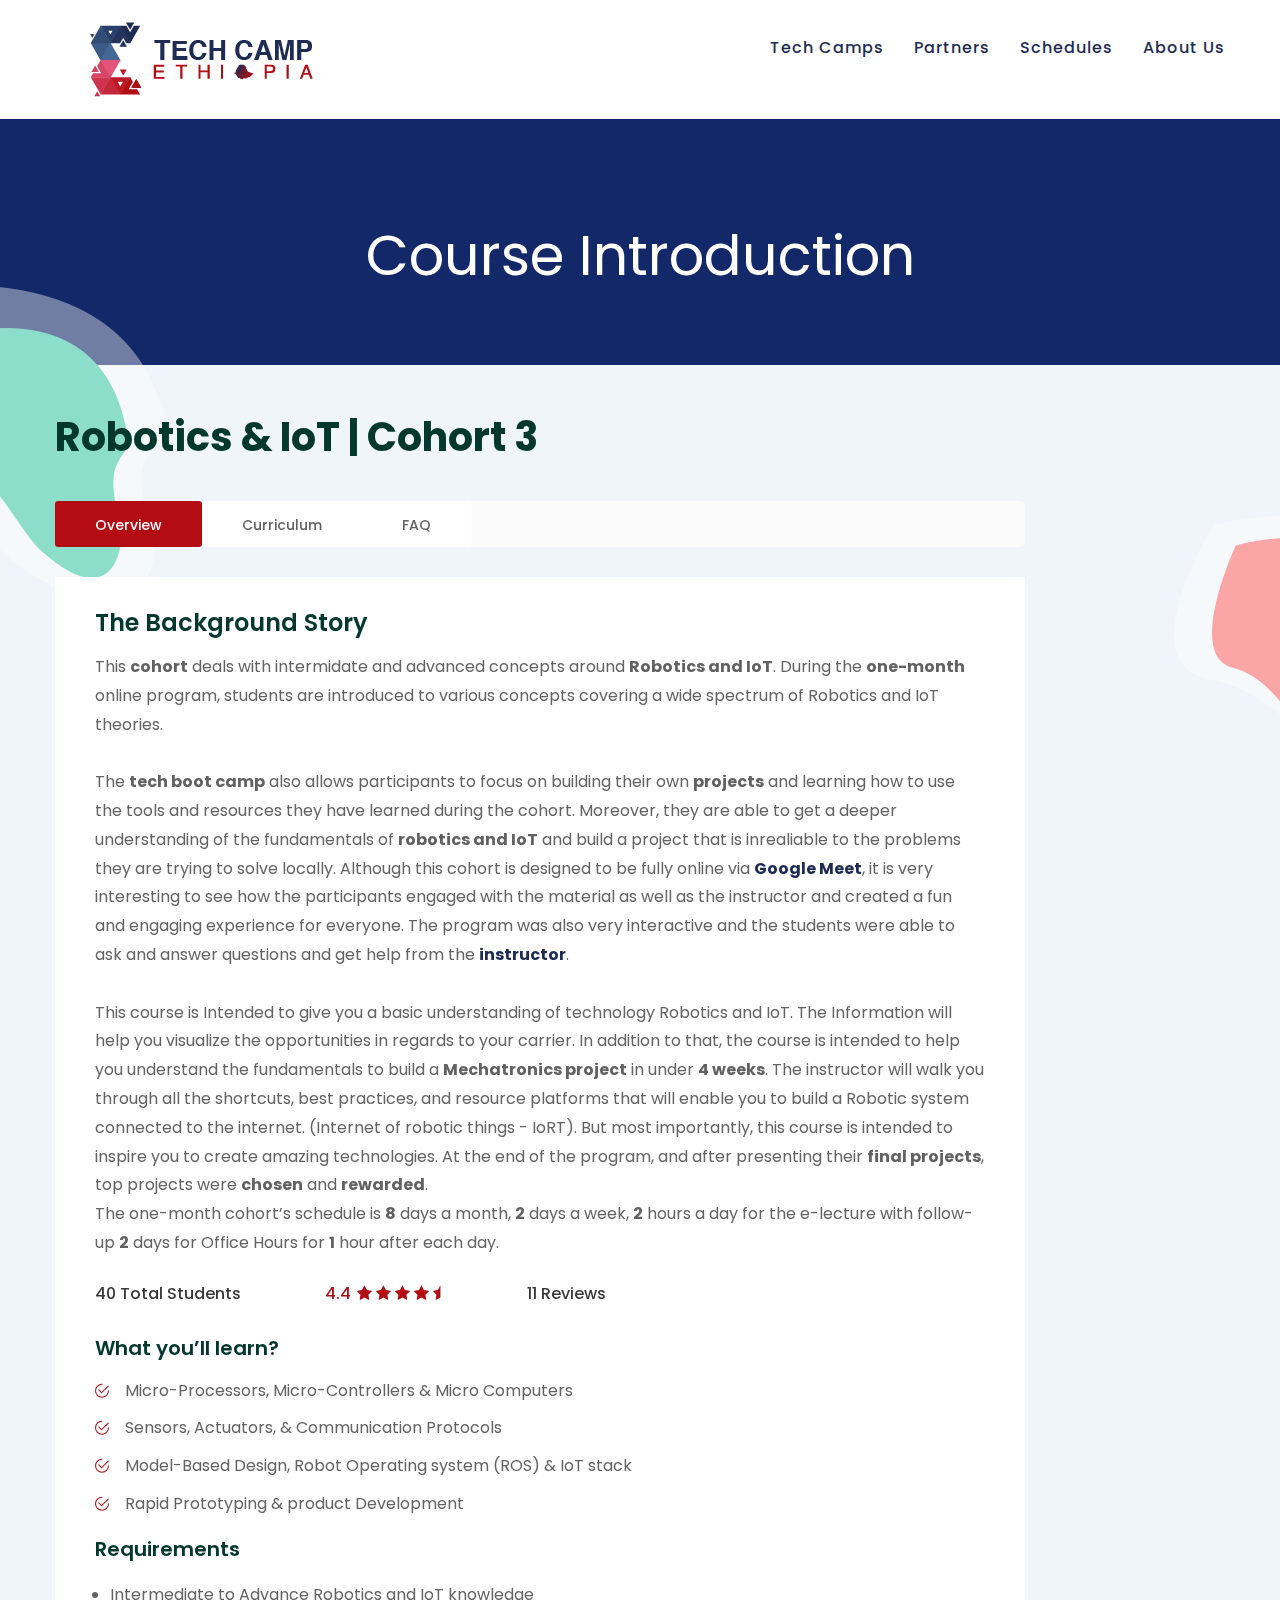
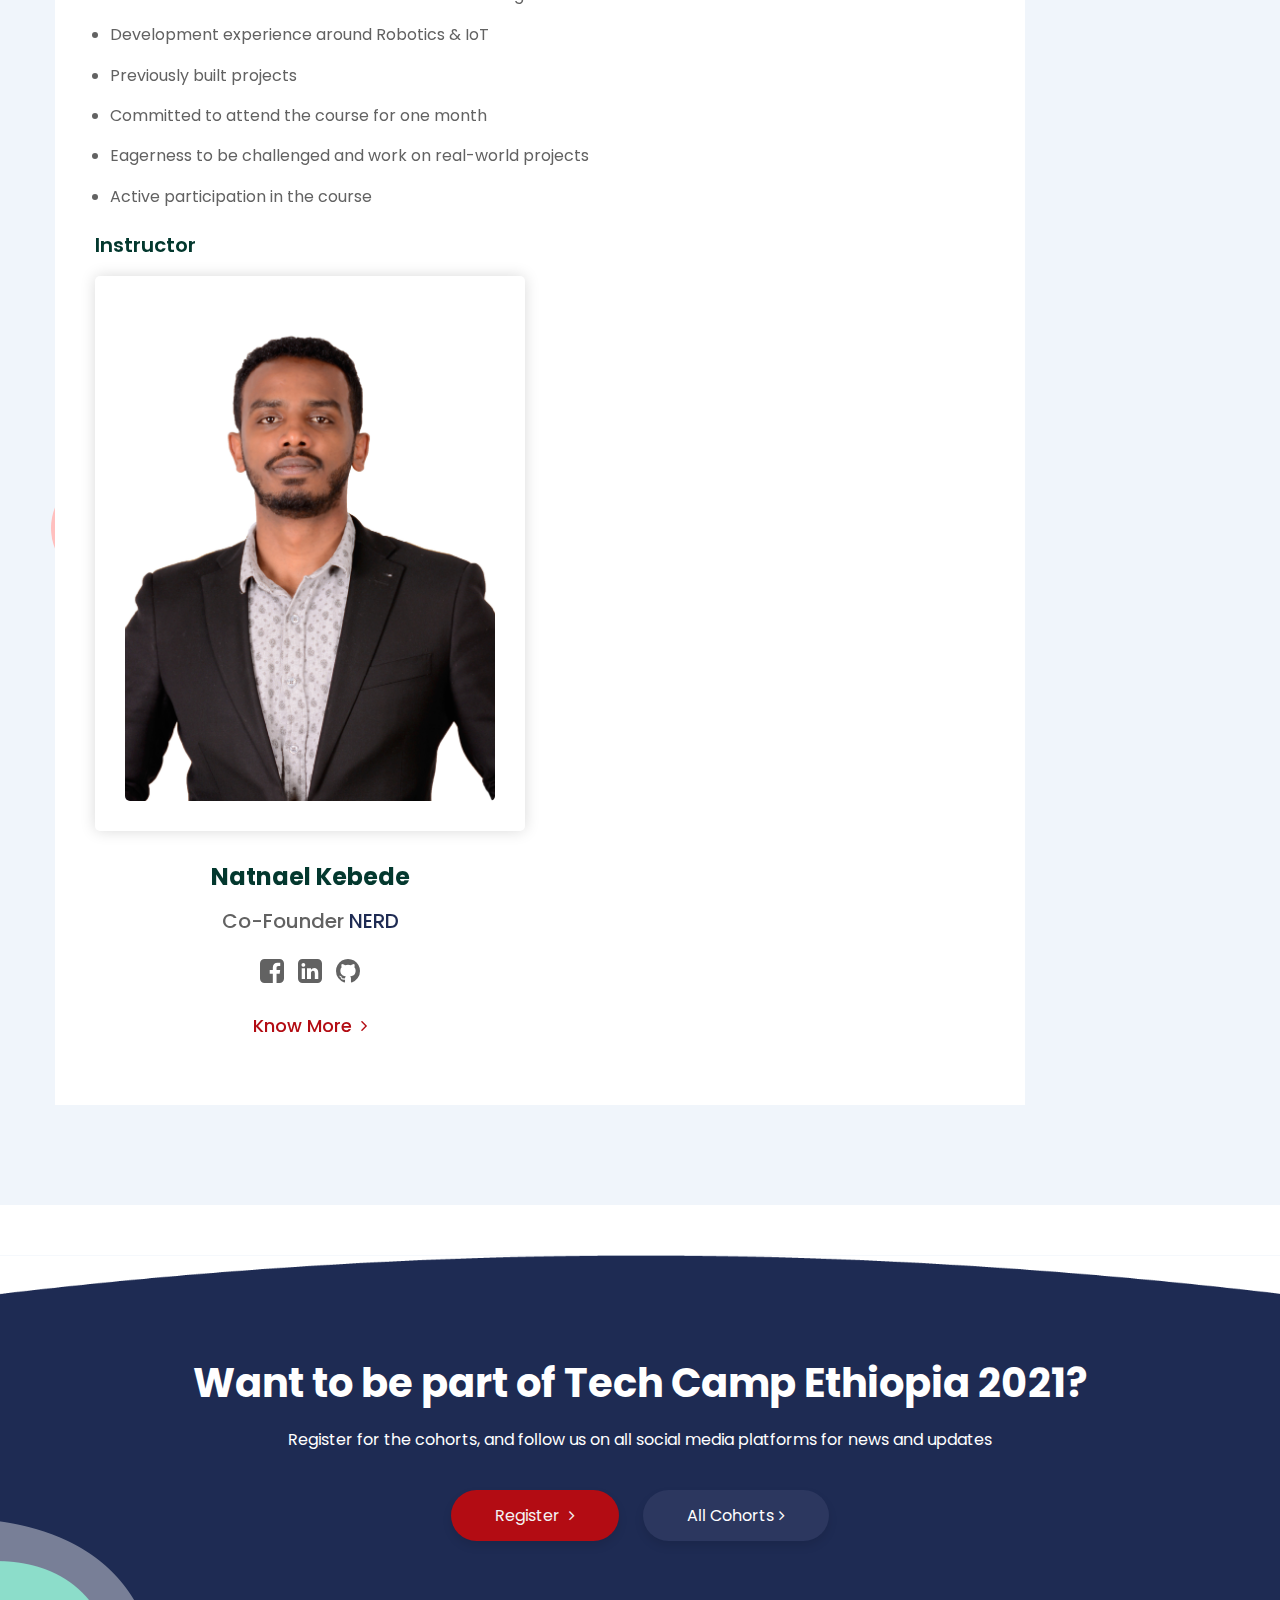
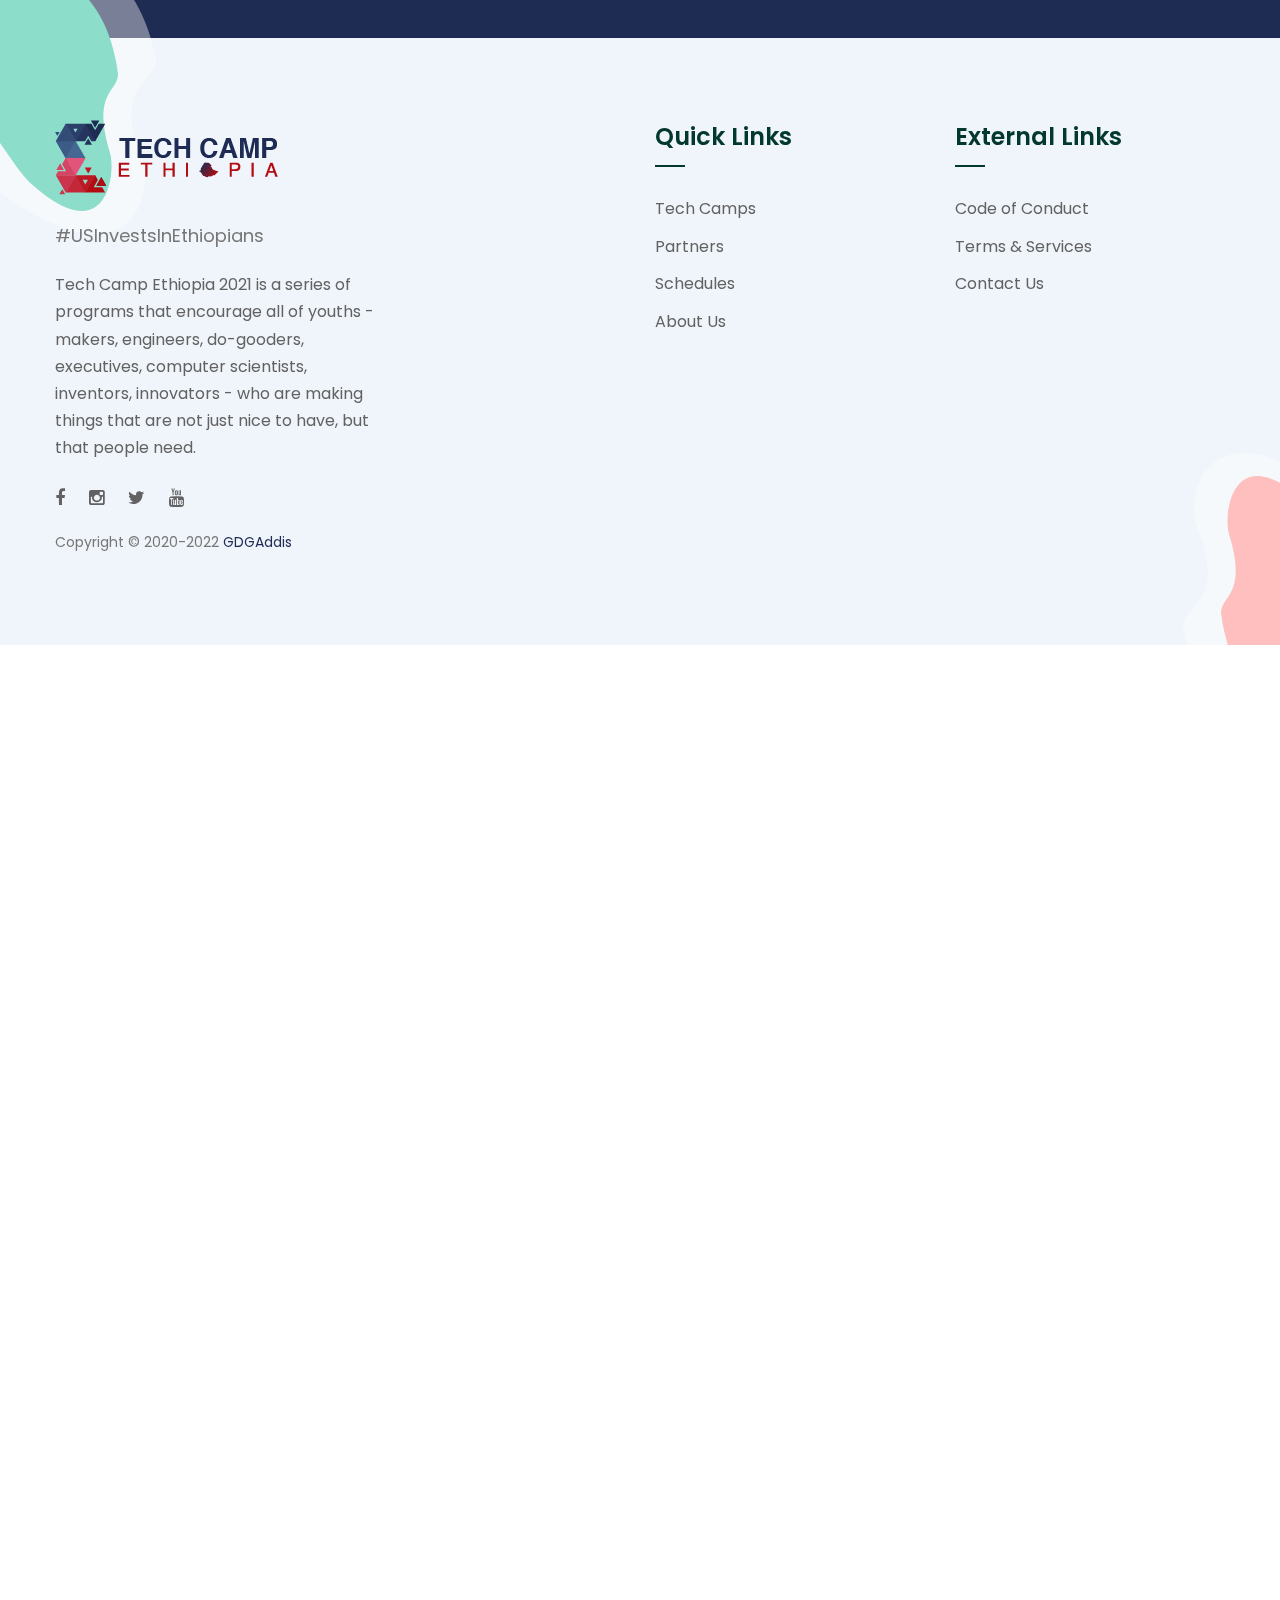
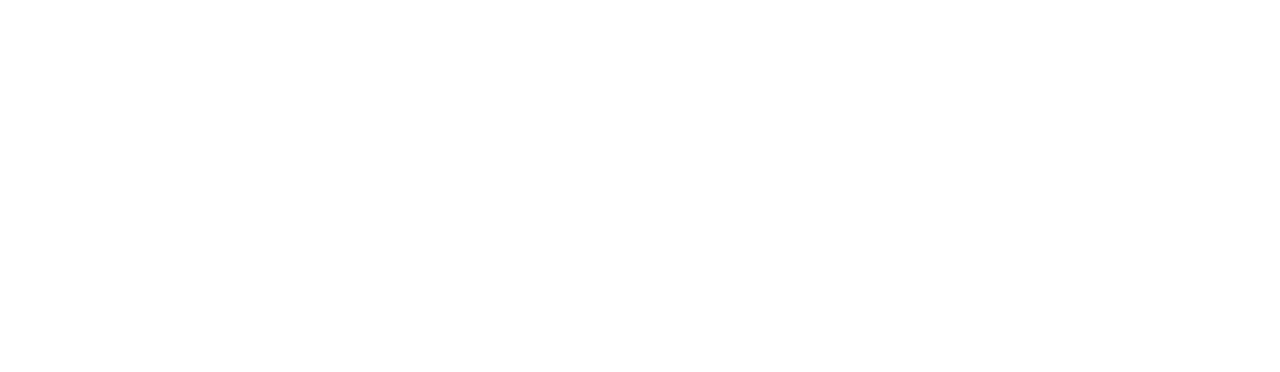
<file: cohort pages/cohort3-detail.html>
<!DOCTYPE html>
<html>

<head>
	<meta charset="utf-8">
	<title>TechCamp Ethiopia | Program Introduction</title>
	<!-- Stylesheets -->
	<link href="../css/bootstrap.css" rel="stylesheet">
	<link href="../css/main.css" rel="stylesheet">
	<link href="../css/responsive.css" rel="stylesheet">

	<link rel="shortcut icon" href="../images/favicon.ico" type="image/x-icon">
	<link rel="icon" href="../images/favicon.jpg" type="image/x-icon">

	<link
		href="https://fonts.googleapis.com/css2?family=Poppins:wght@300;400;500;600;700;800;900&family=Titillium+Web:wght@300;400;600;700;900&display=swap"
		rel="stylesheet">
		

	<!-- Responsive -->
	<meta http-equiv="X-UA-Compatible" content="IE=edge">
	<meta name="viewport" content="width=device-width, initial-scale=1.0, maximum-scale=1.0, user-scalable=0">

	<!--[if lt IE 9]><script src="https://cdnjs.cloudflare.com/ajax/libs/html5shiv/3.7.3/html5shiv.js"></script><![endif]-->
	<!--[if lt IE 9]><script src="js/respond.js"></script><![endif]-->
</head>

<body>

	<div class="page-wrapper">

		<!-- Preloader -->
		<div class="preloader"></div>

		<!-- Modal -->

		<div class="modal fade" id="coming_soon_registration_modal" tabindex="-1" role="dialog" aria-hidden="true">
			<div class="modal-dialog" role="document">
				<div class="modal-content">
					<div class="modal-header">
						<h5 class="modal-title">Registration</h5>
						<button type="button" class="close" data-dismiss="modal" aria-label="Close">
							<span aria-hidden="true">&times;</span>
						</button>
					</div>
					<div class="modal-body">
						Next cohort(Robotics & IoT) registration will start soon. Stay tuned!
					</div>
					<div class="modal-footer">
						<button type="button" class="btn btn-secondary" data-dismiss="modal">Close</button>
					</div>
				</div>
			</div>
		</div>

		<!-- End Modal -->


		<!-- Main Header-->
		<header class="main-header header-style-one">


			<!-- Header Upper -->
			<div class="header-upper">
				<div class="auto-container">
					<div class="clearfix">

						<div class="pull-left logo-box">
							<!-- <div class="logo"><a href="index.html"><img src="images/logo.png" alt=""
										title="TechCamp"></a></div> -->
							<a href="../index.html">
								<img src="../images/TCE_final_logo_small.png" alt="" title="TechCamp"></a>
						</div>

						<div class="nav-outer clearfix">
							<!--Mobile Navigation Toggler-->
							<div class="mobile-nav-toggler"><span class="icon flaticon-menu"></span></div>
							<!-- Main Menu -->
							<nav class="main-menu show navbar-expand-md">
								<div class="navbar-header">
									<button class="navbar-toggler" type="button" data-toggle="collapse"
										data-target="#navbarSupportedContent" aria-controls="navbarSupportedContent"
										aria-expanded="false" aria-label="Toggle navigation">
										<span class="icon-bar"></span>
										<span class="icon-bar"></span>
										<span class="icon-bar"></span>
									</button>
								</div>

								<div class="navbar-collapse collapse clearfix" id="navbarSupportedContent">
									<ul class="navigation clearfix">
										</li>
										<li class="scroll-to-tech-camp scroll-to-programs" data-target="techCamps"
											onclick="location.href='../index.html#techCamps'">
											Tech Camps
										</li>
										<li class="scroll-to-our-partners scroll-to-partners" data-target="#partners"
											onclick="location.href='../index.html#partners'">
											Partners
										</li>
										<li class="scroll-to-camp-schedules scroll-to-schedules"
											data-target="#schedules" onclick="location.href='../index.html#schedules'">
											Schedules
										</li>
										<li class="scroll-to-about-us scroll-to-about" data-target="#about"
											onclick="location.href='../index.html#about'">
											About Us
										</li>
									</ul>
								</div>

							</nav>

						</div>

					</div>
				</div>
			</div>
			<!-- End Header Upper -->

			<!-- Mobile Menu  -->
			<div class="mobile-menu">
				<div class="menu-backdrop"></div>
				<div class="close-btn"><span class="icon flaticon-multiply"></span></div>

				<nav class="menu-box">

					<div class="menu-outer">
						<!--Here Menu Will Come Automatically Via Javascript / Same Menu as in Header-->
					</div>
				</nav>
			</div>
			<!-- End Mobile Menu -->

		</header>
		<!-- End Main Header -->


		<!-- Page Title -->
		<section class="page-title" style="padding-bottom: 4.5rem !important;">
			<div class="auto-container">
				<h1>Course Introduction</h1>
			</div>
		</section>
		<!--End Page Title-->

		<!-- Intro Courses -->
		<section class="pt-5 intro-section">
			<div class="patern-layer-one paroller" data-paroller-factor="0.40" data-paroller-factor-lg="0.20"
				data-paroller-type="foreground" data-paroller-direction="vertical"
				style="background-image: url(../images/icons/icon-1.png)"></div>
			<div class="patern-layer-two paroller" data-paroller-factor="0.40" data-paroller-factor-lg="-0.20"
				data-paroller-type="foreground" data-paroller-direction="vertical"
				style="background-image: url(../images/icons/icon-2.png)"></div>
			<div class="circle-one"></div>
			<div class="auto-container">
				<div class="sec-title">
					<h2>
						Robotics & IoT | Cohort 3 </h2>
				</div>

				<div class="inner-container">
					<div class="row clearfix">

						<!-- Content Column -->
						<div class="content-column col-lg-10 col-md-12 col-sm-12">
							<div class="inner-column">

								<!-- Intro Info Tabs-->
								<div class="intro-info-tabs">
									<!-- Intro Tabs-->
									<div class="intro-tabs tabs-box">

										<!--Tab Btns-->
										<ul class="tab-btns tab-buttons clearfix">
											<li data-tab="#prod-overview" class="tab-btn active-btn">Overview</li>
											<li data-tab="#prod-curriculum" class="tab-btn">Curriculum</li>
											<li data-tab="#prod-faq" class="tab-btn">FAQ</li>
											<!--<li data-tab="#prod-reviews" class="tab-btn">Reviews</li>-->
											<!--<li data-tab="#prod-projects" class="tab-btn">Projects</li>-->
										</ul>

										<!--Tabs Container-->
										<div class="tabs-content">

											<!--Tab / Active Tab-->
											<div class="tab active-tab" id="prod-overview">
												<div class="content">

													<!-- Cource Overview -->
													<div class="course-overview">
														<div class="inner-box">
															<h4>The Background Story</h4>
															<p>This <b>cohort</b> deals with intermidate and advanced concepts around <b>Robotics and IoT</b>. During the <b>one-month</b> online program, students are introduced to various concepts covering a wide spectrum of Robotics and IoT theories. <br><br>The <b>tech boot camp</b> also allows participants to focus on building their own <b>projects</b> and learning how to use the tools and resources they have learned during the cohort. Moreover, they are able to get a deeper understanding of the fundamentals of <b>robotics and IoT</b> and build a project that is inrealiable to the problems they are trying to solve locally. Although this cohort is designed to be fully online via <a
																href="https://meet.google.com/" target="_blank"><b>
																	Google
																	Meet</b></a>, it is very interesting to see how the participants engaged with the material as well as the instructor and created a fun and engaging experience for everyone. The program was also very interactive and the students were able to ask and answer questions and get help from the <a href="../profiles/cohort3-instructor-profile.html" ><b>instructor</b></a>.
																	<br><br>
																This course is Intended to give you a basic understanding of technology Robotics and IoT. The Information will help you visualize the opportunities in regards to your carrier. In addition to that, the course is intended to help you understand the fundamentals to build a <b>Mechatronics project</b> in under <b>4 weeks</b>. The instructor will walk you through all the shortcuts, best practices, and resource platforms that will enable you to build a Robotic system connected to the internet. (Internet of robotic things - IoRT). But most importantly, this course is intended to inspire you to create amazing technologies. At the end of the program, and after presenting their <b>final projects</b>, top projects were <b>chosen</b> and <b>rewarded</b>. <br>The one-month cohort’s schedule is <b>8</b> days a month, <b>2</b> days a week, <b>2</b> hours a day for the e-lecture with follow-up <b>2</b> days for Office Hours for <b>1</b> hour after each day.
															</p>
															<ul class="student-list">
																<li>40 Total Students</li>
																<li><span class="theme_color">4.4</span> <span
																		class="fa fa-star"></span><span
																		class="fa fa-star"></span><span
																		class="fa fa-star"></span><span
																		class="fa fa-star"></span><span
																		class="fa fa-star-half"></span></li>
																<li>11 Reviews</li>
															</ul>
															<h3>What you’ll learn?</h3>
															<ul class="review-list">
																<li>Micro-Processors, Micro-Controllers & Micro Computers</li>
																<li>Sensors, Actuators, & Communication Protocols</li>
																<li>Model-Based Design, Robot Operating system (ROS) & IoT stack</li>
																<li> Rapid Prototyping & product Development</li>
															</ul>
															<h3>Requirements</h3>
															<ul class="requirement-list">
																<li>Intermediate to Advance Robotics and IoT knowledge</li>
																<li> Development experience around Robotics & IoT
																</li>
																<li>Previously built projects</li>
																<li>Committed to attend the course for one month</li>
																<li>Eagerness to be challenged and work on real-world
																	projects</li>
																<li>Active participation in the course</li>
															</ul>
															<h3>Instructor</h3>

															<div class="row clearfix">

																<!-- Student Block -->
																<div class="student-block col-lg-6 col-md-6 col-sm-12">
																	<div class="block-inner">
																		<div class="image">
																			<img src="../images/instructors/Natnael Kebede.JPG"
																				alt="">
																		</div>
																		<h2>Natnael Kebede</h2>
																		<div class="text">Co-Founder <a href="https://twitter.com/nerd68792965" target="_blank">NERD</a></div>
																		<div class="social-box">
																			<a href="https://www.facebook.com/natnael.kebede.948" target="_blank"
																				class="fa fa-facebook-square"></a>
																			<a href="https://www.linkedin.com/in/natnael-kebede-7b0438174" target="_blank"
																				class="fa fa-linkedin-square"></a>
																			<a href="https://github.com/Natnael-k/" target="_blank"
																				class="fa fa-github"></a>
																		</div>
																		<a href="../profiles/cohort3-instructor-profile.html"
																			class="more">Know More <span
																				class="fa fa-angle-right"></span></a>
																	</div>
																</div>



															</div>

														</div>
													</div>

												</div>
											</div>

											<!-- Curriculum Tab -->
											<div class="tab" id="prod-curriculum">
												<div class="content">

													<ul class="accordion-box">

														<!-- Block -->
														<li class="accordion block">
															<div class="acc-btn active">
																<div class="icon-outer"><span
																		class="icon icon-plus flaticon-angle-arrow-down"></span>
																</div>
																Material Book
															</div>
															<div class="acc-content current">
																<div class="content">
																	<div class="clearfix">
																		<div class="pull-left">
																			<a href="https://www.amazon.com/Control-Systems-Engineering-Norman-Nise-ebook/dp/B00UGE1DJW"
																			class="play-icon" target="_blank"><span
																					class="fa fa-book"><i
																						class="ripple"></i></span>
																						Control Systems Engineering</a>
																		</div>
																	</div>
																</div>

																<div class="content">
																	<div class="clearfix">
																		<div class="pull-left">
																			<a href="https://www.amazon.com/Engineering-Katsuhiko-published-Prentice-Paperback/dp/B008BX1HRI"
																			class="play-icon" target="_blank"><span
																					class="fa fa-book"><i
																						class="ripple"></i></span>
																						Modern Control Engineering</a>
																		</div>
																	</div>
																</div>
															</div>
														</li>

														<!-- Block -->
														<li class="accordion block">
															<div class="acc-btn">
																<div class="icon-outer"><span
																		class="icon icon-plus flaticon-angle-arrow-down"></span>
																</div> Cohort Videos

															</div>
															<div class="acc-content">
																<div class="content">
																	<div class="clearfix">
																		<div class="content">
																			<div class="clearfix">
																				<div class="pull-left">
																					<a href="https://www.youtube.com/watch?v=reLKSQFyzLU&list=PL6qN3eiWBm5ENZKc4d6WcB9MFr0fgwexU&index=1" class="lightbox-image play-icon"><span class="fa fa-play"></span>1st Class</a>
																				</div>
																				<div class="pull-right">
																					<div class="minutes">1:41 Hours</div>
																				</div>
																			</div>
																		</div>
																	</div>
																</div>
																<div class="content">
																	<div class="clearfix">
																		<div class="content">
																			<div class="clearfix">
																				<div class="pull-left">
																					<a href="https://www.youtube.com/watch?v=MDQ37LZ58S0&list=PL6qN3eiWBm5ENZKc4d6WcB9MFr0fgwexU&index=2" class="lightbox-image play-icon"><span class="fa fa-play"></span>2nd Class</a>
																				</div>
																				<div class="pull-right">
																					<div class="minutes">2:08 Hours</div>
																				</div>
																			</div>
																		</div>
																	</div>
																</div>

																<div class="content">
																	<div class="clearfix">
																		<div class="content">
																			<div class="clearfix">
																				<div class="pull-left">
																					<a href="https://www.youtube.com/watch?v=0mt7LF2-yM0&list=PL6qN3eiWBm5ENZKc4d6WcB9MFr0fgwexU&index=3" class="lightbox-image play-icon"><span class="fa fa-play"></span>3rd Class</a>
																				</div>
																				<div class="pull-right">
																					<div class="minutes">1:16 Hours</div>
																				</div>
																			</div>
																		</div>
																	</div>
																</div>

																<div class="content">
																	<div class="clearfix">
																		<div class="content">
																			<div class="clearfix">
																				<div class="pull-left">
																					<a href="https://www.youtube.com/watch?v=_JmfKUWU7Ak&list=PL6qN3eiWBm5ENZKc4d6WcB9MFr0fgwexU&index=4" class="lightbox-image play-icon"><span class="fa fa-play"></span>4th Class</a>
																				</div>
																				<div class="pull-right">
																					<div class="minutes">1:57 Hours</div>
																				</div>
																			</div>
																		</div>
																	</div>
																</div>

																<div class="content">
																	<div class="clearfix">
																		<div class="content">
																			<div class="clearfix">
																				<div class="pull-left">
																					<a href="https://www.youtube.com/watch?v=N_mxG3AR214&list=PL6qN3eiWBm5ENZKc4d6WcB9MFr0fgwexU&index=5" class="lightbox-image play-icon"><span class="fa fa-play"></span>5th Class</a>
																				</div>
																				<div class="pull-right">
																					<div class="minutes">1:33 Hours</div>
																				</div>
																			</div>
																		</div>
																	</div>
																</div>

																<div class="content">
																	<div class="clearfix">
																		<div class="content">
																			<div class="clearfix">
																				<div class="pull-left">
																					<a href="https://www.youtube.com/watch?v=TAuxPzgh7Dg&list=PL6qN3eiWBm5ENZKc4d6WcB9MFr0fgwexU&index=6" class="lightbox-image play-icon"><span class="fa fa-play"></span>6th Class</a>
																				</div>
																				<div class="pull-right">
																					<div class="minutes">2:11 Hours</div>
																				</div>
																			</div>
																		</div>
																	</div>
																</div>

																<div class="content">
																	<div class="clearfix">
																		<div class="content">
																			<div class="clearfix">
																				<div class="pull-left">
																					<a href="https://www.youtube.com/watch?v=lHnPKT1Em-k&list=PL6qN3eiWBm5ENZKc4d6WcB9MFr0fgwexU&index=7" class="lightbox-image play-icon"><span class="fa fa-play"></span>7th Class</a>
																				</div>
																				<div class="pull-right">
																					<div class="minutes">1:09 Hours</div>
																				</div>
																			</div>
																		</div>
																	</div>
																</div>

																<div class="content">
																	<div class="clearfix">
																		<div class="content">
																			<div class="clearfix">
																				<div class="pull-left">
																					<a href="https://www.youtube.com/watch?v=Hu0b7vtKD8g&list=PL6qN3eiWBm5ENZKc4d6WcB9MFr0fgwexU&index=8" class="lightbox-image play-icon"><span class="fa fa-play"></span>8th Class</a>
																				</div>
																				<div class="pull-right">
																					<div class="minutes">1:19 Hours</div>
																				</div>
																			</div>
																		</div>
																	</div>
																</div>
																	</div>

														</li>
														<!-- Block -->
														<li class="accordion block">
															<div class="acc-btn">
																<div class="icon-outer"><span
																		class="icon icon-plus flaticon-angle-arrow-down"></span>
																</div> Cohort Presentation Slides

															</div>
															<div class="acc-content">
																<div class="content">
																	<div class="clearfix">
																		<div class="content">
																			<div class="clearfix">
																				<div class="pull-left">
																					<a href="https://www.canva.com/design/DAEuVHhYnfg/hfV4nBbjzl7UdoQCaiHV0A/view?utm_content=DAEuVHhYnfg&utm_campaign=designshare&utm_medium=link&utm_source=sharebutton" class="play-icon" target="_blank"><span class="fa fa-file-powerpoint-o"></span>What is Robotics</a>
																				</div>
																			</div>
																		</div>
																	</div>
																</div>
																<div class="content">
																	<div class="clearfix">
																		<div class="content">
																			<div class="clearfix">
																				<div class="pull-left">
																					<a href="https://www.canva.com/design/DAEuhTms-qM/QUw8t73huBQcM6Uer3LaJQ/view?utm_content=DAEuhTms-qM&utm_campaign=designshare&utm_medium=link&utm_source=sharebutton" class="play-icon" target="_blank"><span class="fa fa-file-powerpoint-o"><i class="ripple"></i></span>What is IoT</a>
																				</div>
																			</div>
																		</div>
																	</div>
																</div>
																<!-- <div class="content">
																	<div class="clearfix">
																		<div class="content">
																			<div class="clearfix">
																				<div class="pull-left">
																					<a href="https://www.canva.com/design/DAEuxPfVLRo/Iyuem7o6OEv_nWMnUc2WFg/view?utm_content=DAEuxPfVLRo&utm_campaign=designshare&utm_medium=link&utm_source=sharebutton" class="play-icon" target="_blank"><span class="fa fa-file-powerpoint-o"
																						></span>What are Computers?</a>
																				</div>
																			</div>
																		</div>
																	</div>
																</div> -->
																<div class="content">
																	<div class="clearfix">
																		<div class="content">
																			<div class="clearfix">
																				<div class="pull-left">
																					<a href="https://www.canva.com/design/DAEvLDPKMJA/000XCUHMVPKam5mNSEWSmg/view?utm_content=DAEvLDPKMJA&utm_campaign=designshare&utm_medium=link&utm_source=sharebutton" class="play-icon" target="_blank"><span class="fa fa-file-powerpoint-o"
																						></span>What are Sensors?</a>
																				</div>
																			</div>
																		</div>
																	</div>
																</div>
																
																
									
															</div>
														
														<!-- Block -->
													<!-- <li class="accordion block">
														<div class="acc-btn"><div class="icon-outer"><span class="icon icon-plus flaticon-angle-arrow-down"></span></div>Sample Project</div>
														<div class="acc-content">
															<div class="content">
																<div class="clearfix">
																	<div class="pull-left">
																		<a href="https://github.com/GDG-Addis/TC-C2-MERN-Stack" target="_blank"  class="play-icon" target="_blank"><span
																			class="fa fa-github"><i
																			  class="ripple"></i></span>
																			  An author Publication Website</a>
																	</div>
																</div>
															</div>
															
														</div>
													</li> -->

												</div>
											</div>

											<!-- Tab -->
											<div class="tab" id="prod-announcement">
												<div class="content">

													<!-- Accordion Box -->
													<ul class="accordion-box">

														<!-- Block -->
														<li class="accordion block">
															<div class="acc-btn active">
																<div class="icon-outer"><span
																		class="icon icon-plus flaticon-angle-arrow-down"></span>
																</div> UI/ UX Introduction
															</div>
															<div class="acc-content current">
																<div class="content">
																	<div class="clearfix">
																		<div class="pull-left">
																			<a href="https://www.youtube.com/watch?v=kxPCFljwJws"
																				class="lightbox-image play-icon"><span
																					class="fa fa-play"></span>What is
																				UI/ UX Design?</a>
																		</div>
																		<div class="pull-right">
																			<div class="minutes">35 Minutes</div>
																		</div>
																	</div>
																</div>
																<div class="content">
																	<div class="clearfix">
																		<div class="pull-left">
																			<a href="https://www.youtube.com/watch?v=kxPCFljwJws"
																				class="lightbox-image play-icon"><span
																					class="fa fa-play"><i
																						class="ripple"></i></span>What
																				is UI/ UX Design?</a>
																		</div>
																		<div class="pull-right">
																			<div class="minutes">35 Minutes</div>
																		</div>
																	</div>
																</div>
																<div class="content">
																	<div class="clearfix">
																		<div class="pull-left">
																			<a href="https://www.youtube.com/watch?v=kxPCFljwJws"
																				class="lightbox-image play-icon"><span
																					class="fa fa-play"></span>What is
																				UI/ UX Design?</a>
																		</div>
																		<div class="pull-right">
																			<div class="minutes">35 Minutes</div>
																		</div>
																	</div>
																</div>
															</div>
														</li>

														<!-- Block -->
														<li class="accordion block">
															<div class="acc-btn">
																<div class="icon-outer"><span
																		class="icon icon-plus flaticon-angle-arrow-down"></span>
																</div> Color Theory
															</div>
															<div class="acc-content">
																<div class="content">
																	<div class="clearfix">
																		<div class="pull-left">
																			<a href="https://www.youtube.com/watch?v=kxPCFljwJws"
																				class="lightbox-image play-icon"><span
																					class="fa fa-play"></span>What is
																				UI/ UX Design?</a>
																		</div>
																		<div class="pull-right">
																			<div class="minutes">35 Minutes</div>
																		</div>
																	</div>
																</div>
																<div class="content">
																	<div class="clearfix">
																		<div class="pull-left">
																			<a href="https://www.youtube.com/watch?v=kxPCFljwJws"
																				class="lightbox-image play-icon"><span
																					class="fa fa-play"><i
																						class="ripple"></i></span>What
																				is UI/ UX Design?</a>
																		</div>
																		<div class="pull-right">
																			<div class="minutes">35 Minutes</div>
																		</div>
																	</div>
																</div>
																<div class="content">
																	<div class="clearfix">
																		<div class="pull-left">
																			<a href="https://www.youtube.com/watch?v=kxPCFljwJws"
																				class="lightbox-image play-icon"><span
																					class="fa fa-play"></span>What is
																				UI/ UX Design?</a>
																		</div>
																		<div class="pull-right">
																			<div class="minutes">35 Minutes</div>
																		</div>
																	</div>
																</div>
															</div>
														</li>

														<!-- Block -->
														<li class="accordion block">
															<div class="acc-btn">
																<div class="icon-outer"><span
																		class="icon icon-plus flaticon-angle-arrow-down"></span>
																</div> Basic Typography
															</div>
															<div class="acc-content">
																<div class="content">
																	<div class="clearfix">
																		<div class="pull-left">
																			<a href="https://www.youtube.com/watch?v=kxPCFljwJws"
																				class="lightbox-image play-icon"><span
																					class="fa fa-play"></span>What is
																				UI/ UX Design?</a>
																		</div>
																		<div class="pull-right">
																			<div class="minutes">35 Minutes</div>
																		</div>
																	</div>
																</div>
																<div class="content">
																	<div class="clearfix">
																		<div class="pull-left">
																			<a href="https://www.youtube.com/watch?v=kxPCFljwJws"
																				class="lightbox-image play-icon"><span
																					class="fa fa-play"><i
																						class="ripple"></i></span>What
																				is UI/ UX Design?</a>
																		</div>
																		<div class="pull-right">
																			<div class="minutes">35 Minutes</div>
																		</div>
																	</div>
																</div>
																<div class="content">
																	<div class="clearfix">
																		<div class="pull-left">
																			<a href="https://www.youtube.com/watch?v=kxPCFljwJws"
																				class="lightbox-image play-icon"><span
																					class="fa fa-play"></span>What is
																				UI/ UX Design?</a>
																		</div>
																		<div class="pull-right">
																			<div class="minutes">35 Minutes</div>
																		</div>
																	</div>
																</div>
															</div>
														</li>

														<!-- Block -->
														<li class="accordion block">
															<div class="acc-btn">
																<div class="icon-outer"><span
																		class="icon icon-plus flaticon-angle-arrow-down"></span>
																</div> Wireframing & Prototyping
															</div>
															<div class="acc-content">
																<div class="content">
																	<div class="clearfix">
																		<div class="pull-left">
																			<a href="https://www.youtube.com/watch?v=kxPCFljwJws"
																				class="lightbox-image play-icon"><span
																					class="fa fa-play"></span>What is
																				UI/ UX Design?</a>
																		</div>
																		<div class="pull-right">
																			<div class="minutes">35 Minutes</div>
																		</div>
																	</div>
																</div>
																<div class="content">
																	<div class="clearfix">
																		<div class="pull-left">
																			<a href="https://www.youtube.com/watch?v=kxPCFljwJws"
																				class="lightbox-image play-icon"><span
																					class="fa fa-play"><i
																						class="ripple"></i></span>What
																				is UI/ UX Design?</a>
																		</div>
																		<div class="pull-right">
																			<div class="minutes">35 Minutes</div>
																		</div>
																	</div>
																</div>
																<div class="content">
																	<div class="clearfix">
																		<div class="pull-left">
																			<a href="https://www.youtube.com/watch?v=kxPCFljwJws"
																				class="lightbox-image play-icon"><span
																					class="fa fa-play"></span>What is
																				UI/ UX Design?</a>
																		</div>
																		<div class="pull-right">
																			<div class="minutes">35 Minutes</div>
																		</div>
																	</div>
																</div>
															</div>
														</li>

													</ul>

												</div>
											</div>

											<!--FAQ Tab -->
											<div class="tab" id="prod-faq">
												<div class="content">

													<!-- Accordion Box -->
													<ul class="accordion-box">

														<!-- Block -->
														<li class="accordion block">
															<div class="acc-btn active">
																<div class="icon-outer"><span
																		class="icon icon-plus flaticon-angle-arrow-down"></span>
																</div>
																Where can I find the recordings of the E-Lectures if I
																missed any?
															</div>
															<div class="acc-content current">
																<div class="content">
																	<div class="clearfix">
																		<div class="pull-left">
																			<p>All successfully recorded session will be
																				uploaded to our official YouTube channel
																			</p>
																		</div>
																	</div>
																</div>

															</div>
														</li>

														<!-- Block -->
														<li class="accordion block">
															<div class="acc-btn">
																<div class="icon-outer"><span
																		class="icon icon-plus flaticon-angle-arrow-down"></span>
																</div> Is there a maximum limit for not attending the
																sessions?

															</div>
															<div class="acc-content">
																<div class="content">
																	<div class="clearfix">
																		<div class="pull-left">
																			If it is only for urgency, you are allowed
																			to miss classes. The limit rate you are
																			allowed to miss classes is 2 lectures in a
																			row.
																		</div>
																	</div>
																</div>

														</li>

														<!-- Block -->
														<li class="accordion block">
															<div class="acc-btn">
																<div class="icon-outer"><span
																		class="icon icon-plus flaticon-angle-arrow-down"></span>
																</div>Will I be disqualified if I missed many classes?

															</div>
															<div class="acc-content">
																<div class="content">
																	<div class="clearfix">
																		<div class="pull-left">
																			Yes, you will be disqualified for missing 2
																			sessions in a row as you are chosen from
																			over 350+ registrants per cohort, and we are
																			obligated to give an opportunity/open spot
																			for other interested and committed
																			participants.
																		</div>
																	</div>
																</div>

														</li>
														<!-- Block -->
														<li class="accordion block">
															<div class="acc-btn">
																<div class="icon-outer"><span
																		class="icon icon-plus flaticon-angle-arrow-down"></span>
																</div> Can I only rely on the recorded e-lectures,
																material books, and resources?

															</div>
															<div class="acc-content">
																<div class="content">
																	<div class="clearfix">
																		<div class="pull-left">
																			We recommend attending all the e-sessions
																			and office hours for a better understanding
																			of the course. Additionally, you are not
																			allowed to miss 2 classes in a row, so your
																			reliability only on such requirements is not
																			suggested
																		</div>
																	</div>
																</div>

														</li>
														<!-- Block -->
														<li class="accordion block">
															<div class="acc-btn">
																<div class="icon-outer"><span
																		class="icon icon-plus flaticon-angle-arrow-down"></span>
																</div> Is working in groups allowed?

															</div>
															<div class="acc-content">
																<div class="content">
																	<div class="clearfix">
																		<div class="pull-left">
																			As long as your partner(s) is part of the
																			tech camp, you can work in groups, which we
																			suggest and recommend
																		</div>
																	</div>
																</div>

														</li>
														

														<!-- Block -->
														<li class="accordion block">
															<div class="acc-btn">
																<div class="icon-outer"><span
																		class="icon icon-plus flaticon-angle-arrow-down"></span>
																</div> What is/are the final project’s scopes?

															</div>
															<div class="acc-content">
																<div class="content">
																	<div class="clearfix">
																		<div class="pull-left">
																			The more addition of the courses’
																			supplementary materials and resources, the
																			more your chances to win. Moreover, you can
																			go beyond the given material as long as you
																			can implement it within the course’s
																			schedule
																		</div>
																	</div>
																</div>

														</li>
														<!-- Block -->
														<li class="accordion block">
															<div class="acc-btn">
																<div class="icon-outer"><span
																		class="icon icon-plus flaticon-angle-arrow-down"></span>
																</div> What are the judging criteria? How will my
																project be evaluated?

															</div>
															<div class="acc-content">
																<div class="content">
																	<div class="clearfix">
																		<div class="pull-left">
																			Feasibility | Functional Requirement |
																			Material Application | Technical Methodology
																			| UI/UX | Localization & Usability
																		</div>
																	</div>
																</div>

														</li>
														<!-- Block -->
														<li class="accordion block">
															<div class="acc-btn">
																<div class="icon-outer"><span
																		class="icon icon-plus flaticon-angle-arrow-down"></span>
																</div> Who are the judges?

															</div>
															<div class="acc-content">
																<div class="content">
																	<div class="clearfix">
																		<div class="pull-left">
																			The judges are being selected from within
																			both the local and global Google Developer
																			Groups’ network.
																		</div>
																	</div>
																</div>

														</li>
														<!-- Block -->
														<li class="accordion block">
															<div class="acc-btn">
																<div class="icon-outer"><span
																		class="icon icon-plus flaticon-angle-arrow-down"></span>
																</div> What are the prizes? How can I obtain my prize if
																I am to be a top selected project?

															</div>
															<div class="acc-content">
																<div class="content">
																	<div class="clearfix">
																		<div class="pull-left">
																			The prizes are selected based on the best
																			item and hand-on-availability to the
																			participant. You can contact us for more
																			detailed information about how and when to
																			receive your prize(s).
																		</div>
																	</div>
																</div>

														</li>
													</ul>

												</div>
											</div>

											<!--Review Tab -->
										
											<!-- <div class="tab" id="prod-reviews">
												<div class="content">

													<div class="cource-review-box">
														<h4>How did you find the Tech Camp overall?</h4>
														<div class="rating">
															<span class="total-rating">4.4</span> <span
																class="fa fa-star"></span><span
																class="fa fa-star"></span><span
																class="fa fa-star"></span><span
																class="fa fa-star"></span><span
																class="fa fa-star-half"></span>&ensp; 14 Reviews
														</div> -->
														<!--
															<div class="helpful">Was this review helpful?</div>
														<ul class="like-option">
															<li><span class="icon fa fa-thumbs-o-up"></span></li>
															<li><span class="icon fa fa-thumbs-o-down"></span></li>
															<span class="report">Report</span>
														
														</ul>
														-->
													<!-- </div>
													
													<div class="cource-review-box">
														<h4>How helpful were our staff during the Tech Camp?</h4>
														<div class="rating">
															<span class="total-rating">4.7</span> <span
																class="fa fa-star"></span><span
																class="fa fa-star"></span><span
																class="fa fa-star"></span><span
																class="fa fa-star"></span><span
																class="fa fa-star-half"></span>&ensp; 14 Reviews
														</div>
														
													</div>
													
													<div class="cource-review-box">
														<h4>Were the course materials clearly presented?</h4>
														<div class="rating">
															<span class="total-rating">5.0</span> <span
																class="fa fa-star"></span><span
																class="fa fa-star"></span><span
																class="fa fa-star"></span><span
																class="fa fa-star"></span><span
																class="fa fa-star-half"></span>&ensp; 14 Reviews
														</div>
														
													</div>

													<div class="cource-review-box">
														<h4>Was the instructor able to explain all the presented materials during the Tech Camp?</h4>
														<div class="rating">
															<span class="total-rating">5.0</span> <span
																class="fa fa-star"></span><span
																class="fa fa-star"></span><span
																class="fa fa-star"></span><span
																class="fa fa-star"></span><span
																class="fa fa-star-half"></span>&ensp; 14 Reviews
														</div>
														
													</div>

													<div class="cource-review-box">
														<h4>How did you find the Tech Camp prize?</h4>
														<div class="rating">
															<span class="total-rating">4.5</span> <span
																class="fa fa-star"></span><span
																class="fa fa-star"></span><span
																class="fa fa-star"></span><span
																class="fa fa-star"></span><span
																class="fa fa-star-half"></span>&ensp; 14 Reviews
														</div>
														
													</div>

													<div class="cource-review-box">
														<h4>How did you find the judgment criteria?</h4>
														<div class="rating">
															<span class="total-rating">4.2</span> <span
																class="fa fa-star"></span><span
																class="fa fa-star"></span><span
																class="fa fa-star"></span><span
																class="fa fa-star"></span>&ensp; 14 Reviews
														</div>
														
													</div>

													<div class="cource-review-box">
														<h4>Comments</h4>
														<div>
															● It was great over all, if there was a progress report and milestone checks to track out progress it would have made it more interactive.
														</div>
														<div>
															● Encourage or force students to build their project while learning.
														</div>
														<div>
															● It's great but would be nice if it was in person.
														</div>
														<div>
															● In my opinion the duration of the cohort should be extended.
														</div>
													</div>

												</div>
											</div> -->




											<!-- Projects Tab
											<div class="tab" id="prod-projects">
												<div class="content"> -->

													<!-- Accordion Box -->
												<!-- <ul class="accordion-box"> -->

													<!-- Block -->
													<!-- <li class="accordion block">
														<div class="acc-btn active"><div class="icon-outer"><span class="icon icon-plus flaticon-angle-arrow-down"></span></div>1st Place</div>
														<div class="acc-content current">
															<div class="content">
																<div class="clearfix">
																	<div class="pull-left">
																		<a href="https://www.youtube.com/watch?v=el4SZJZqtog&list=PL6qN3eiWBm5HHVc5MZBt3wle6mThcZoAJ&index=1" class="lightbox-image play-icon"><span class="fa fa-play"></span>E-Gebeya</a>
																	</div>
																	<div class="pull-right">
																		<div class="minutes">5 Minutes</div>
																	</div>
																</div>
															</div>
															<div class="content">
																A website designed to overcome geographical constraints and purchase products anytime from anywhere over the internet.
															</div> -->

																<!--the same rank-->
															<!-- <div class="content">
																<div class="clearfix">
																	<div class="pull-left">
																		<a href="https://www.youtube.com/watch?v=5OUNqS-vdnU&list=PL6qN3eiWBm5HHVc5MZBt3wle6mThcZoAJ&index=2" class="lightbox-image play-icon"><span class="fa fa-play"></span>Gron Verden</a>
																	</div>
																	<div class="pull-right">
																		<div class="minutes">5 Minutes</div>
																	</div>
																</div>
															</div>
															<div class="content">
																An online system which provides market place for selling and buying plants, AI based system which shows detail information about the plants we took picture of and event section to schedule community wide planting events.
															</div>
														</div>
														
													</li> -->

													<!-- Block -->
													<!-- <li class="accordion block">
														<div class="acc-btn"><div class="icon-outer"><span class="icon icon-plus flaticon-angle-arrow-down"></span></div>3rd Place</div>
														<div class="acc-content">
															<div class="content">
																<div class="clearfix">
																	<div class="pull-left">
																		<a href="https://www.youtube.com/watch?v=-P5uiNn-h9I&list=PL6qN3eiWBm5HHVc5MZBt3wle6mThcZoAJ&index=3" class="lightbox-image play-icon"><span class="fa fa-play"></span>Phainder</a>
																	</div>
																	<div class="pull-right">
																		<div class="minutes">4 Minutes</div>
																	</div>
																</div>
															</div>
															<div class="content">
																A pharmacy inventory management system to help aid pharmacies in managing their pharmaceutical inventory.
															</div>
															
														</div>
													</li> -->

													<!-- Block -->
													<!-- <li class="accordion block">
														<div class="acc-btn"><div class="icon-outer"><span class="icon icon-plus flaticon-angle-arrow-down"></span></div>4th Place</div>
														<div class="acc-content">
															<div class="content">
																<div class="clearfix">
																	<div class="pull-left">
																		<a href="https://www.youtube.com/watch?v=w_up9yMhRU8&list=PL6qN3eiWBm5HHVc5MZBt3wle6mThcZoAJ&index=4" 
																		class="lightbox-image play-icon"><span class="fa fa-play"></span>Addis Library</a>
																	</div>
																	<div class="pull-right">
																		<div class="minutes">4 Minutes</div>
																	</div>
																</div>
															</div>
															<div class="content">
																A website that helps us to find Books and Libraries. 
															</div> -->
															<!--The same rank-->
															<!-- <div class="content">
																<div class="clearfix">
																	<div class="pull-left">
																		<a href="https://www.youtube.com/watch?v=LQcpCn7xKic&list=PL6qN3eiWBm5HHVc5MZBt3wle6mThcZoAJ&index=5" 
																		class="lightbox-image play-icon"><span class="fa fa-play"></span>Olla</a>
																	</div>
																	<div class="pull-right">
																		<div class="minutes">5 Minutes</div>
																	</div>
																</div>
															</div>
															<div class="content">
																A website aims to reduce the overhead of finding houses by providing users pkatform to share and find houses online.
															</div>
														</div>
													</li> -->

													<!-- Block -->
													<!-- <li class="accordion block">
														<div class="acc-btn"><div class="icon-outer"><span class="icon icon-plus flaticon-angle-arrow-down"></span></div>6th Place</div>
														<div class="acc-content">
															<div class="content">
																<div class="clearfix">
																	<div class="pull-left">
																		<a href="https://www.youtube.com/watch?v=MQc1583mees&list=PL6qN3eiWBm5HHVc5MZBt3wle6mThcZoAJ&index=6" class="lightbox-image play-icon"><span class="fa fa-play"></span>Events HQ</a>
																	</div>
																	<div class="pull-right">
																		<div class="minutes">3 Minutes</div>
																	</div>
																</div>
															</div>
															<div class="content">
																An app where users can join and see what events are available all in one place and they can also add their own events.
															</div>
															
														</div>
													</li> -->

													<!-- Block -->
													<!-- <li class="accordion block">
														<div class="acc-btn"><div class="icon-outer"><span class="icon icon-plus flaticon-angle-arrow-down"></span></div>7th Place</div>
														<div class="acc-content">
															<div class="content">
																<div class="clearfix">
																	<div class="pull-left">
																		<a href="https://www.youtube.com/watch?v=QgNy3mn_9Qk&list=PL6qN3eiWBm5HHVc5MZBt3wle6mThcZoAJ&index=11" class="lightbox-image play-icon"><span class="fa fa-play"></span>Gebeta</a>
																	</div>
																	<div class="pull-right">
																		<div class="minutes">5 Minutes</div>
																	</div>
																</div>
															</div>
															<div class="content">
																A web app that enable individuals to prepare food based on till now experimented food recipes and processes which are currently being applied by experienced professionals.
															</div>
															
														</div>
													</li> -->

													<!-- Block -->
													<!-- <li class="accordion block">
														<div class="acc-btn"><div class="icon-outer"><span class="icon icon-plus flaticon-angle-arrow-down"></span></div>8th Place</div>
														<div class="acc-content">
															<div class="content">
																<div class="clearfix">
																	<div class="pull-left">
																		<a href="https://www.youtube.com/watch?v=-kTMzp5JG0Q&list=PL6qN3eiWBm5HHVc5MZBt3wle6mThcZoAJ&index=9" class="lightbox-image play-icon"><span class="fa fa-play"></span>Online Flower Sales</a>
																	</div>
																	<div class="pull-right">
																		<div class="minutes">3 Minutes</div>
																	</div>
																</div>
															</div>
															<div class="content">
																A Web based app in which customers order flowers online and the orderd flowers deliverd at their respective address.
															</div>
															
														</div>
													</li> -->

													<!-- Block -->
													<!-- <li class="accordion block">
														<div class="acc-btn"><div class="icon-outer"><span class="icon icon-plus flaticon-angle-arrow-down"></span></div>9th Place</div>
														<div class="acc-content">
															<div class="content">
																<div class="clearfix">
																	<div class="pull-left">
																		<a href="https://www.youtube.com/watch?v=7LluvQfEyK0&list=PL6qN3eiWBm5HHVc5MZBt3wle6mThcZoAJ&index=8" class="lightbox-image play-icon"><span class="fa fa-play"></span>My Movies</a>
																	</div>
																	<div class="pull-right">
																		<div class="minutes">5 Minutes</div>
																	</div>
																</div>
															</div>
															<div class="content">
																A web based solution that a user can register and can view and filter movies based on different criterias.
															</div>
															
														</div>
														
													</li> -->

													<!-- Block -->
													<!-- <li class="accordion block">
														<div class="acc-btn"><div class="icon-outer"><span class="icon icon-plus flaticon-angle-arrow-down"></span></div>10th Place</div>
														<div class="acc-content">
															<div class="content">
																<div class="clearfix">
																	<div class="pull-left">
																		<a href="https://www.youtube.com/watch?v=rHtbX_nULzE&list=PL6qN3eiWBm5HHVc5MZBt3wle6mThcZoAJ&index=7" 
																		class="lightbox-image play-icon"><span class="fa fa-play"></span>Chat App</a>
																	</div>
																	<div class="pull-right">
																		<div class="minutes">4 Minutes</div>
																	</div>
																</div>
															</div>
															<div class="content">
																Chat-app for specific and is resolved by adding new features depending on their users.
															</div>
															
														</div>
													</li> -->

													<!-- Block -->
													<!-- <li class="accordion block">
														<div class="acc-btn"><div class="icon-outer"><span class="icon icon-plus flaticon-angle-arrow-down"></span></div>11th Place</div>
														<div class="acc-content">
															<div class="content">
																<div class="clearfix">
																	<div class="pull-left">
																		<a href="https://www.youtube.com/watch?v=Qr3ZIV2PhXI&list=PL6qN3eiWBm5HHVc5MZBt3wle6mThcZoAJ&index=10" class="lightbox-image play-icon"><span class="fa fa-play"></span>TODO</a>
																	</div>
																	<div class="pull-right">
																		<div class="minutes">4 Minutes</div>
																	</div>
																</div>
															</div>
															<div class="content">
																A simple way of organizing tasks that has to be done and/or has already been done.
															</div>
															
														</div>
													</li>
											</div>
										</div> -->
									
									</div>
								</div>
							</div>

						</div>
					</div>


				</div>
			</div>

	</div>
	</section>
	<!-- End intro Courses -->

	<!-- Call To Action Section Two -->
	<section class="call-to-action-section-two" style="background-image: url(../images/background/3.png)">
		<div class="auto-container">
			<div class="content">
				<h2>Want to be part of Tech Camp Ethiopia 2021?</h2>
				<div class="text">Register for the cohorts, and follow us on all social media platforms for
					news and
					updates
				</div>
				<div class="buttons-box">
					<a href="https://forms.gle/WrK1cREB9zciPB3i9" target="on_blank"  class="theme-btn btn-style-one scroll-to-programs" style="color: #f3f3f3;" ><span class="txt">Register <i
										class="fa fa-angle-right"></i></span></a>
					<a href="../index.html#techCamps" class="theme-btn btn-style-ten"><span class="txt">All
							Cohorts<i class="fa fa-angle-right"></i></span></a>
				</div>
			</div>
		</div>
	</section>
	<!-- End Call To Action Section Two -->


	<!--Main Footer-->
	<footer class="main-footer">
		<!-- Pattern Layer -->
		<div class="pattern-layer paroller" data-paroller-factor="0.60" data-paroller-factor-lg="0.20"
			data-paroller-type="foreground" data-paroller-direction="vertical"
			style="background-image:url(../images/icons/icon-1.png)"></div>
		<div class="pattern-layer-two data-paroller-factor=" 0.60"="" data-paroller-factor-lg="0.20"
			data-paroller-type="foreground" data-paroller-direction="vertical"
			style="background-image:url(../images/icons/icon-3.png)"></div>
		<div class="auto-container">

			<!-- Widgets Section -->
			<div class="widgets-section">
				<div class="row clearfix">

					<!-- Big Column -->
					<div class="big-column col-lg-6 col-md-12 col-sm-12">
						<div class="row clearfix">

							<!--Footer Column-->
							<div class="footer-column col-lg-7 col-md-6 col-sm-12">
								<div class="footer-widget logo-widget">
									<div class="logo">
										<a href="#"><img src="../images/footerLogo.png" alt=""></a>

									</div>
									<h6 style="margin-bottom: 20px;margin-top:25px ">#USInvestsInEthiopians</h6>
									<div class="text">Tech Camp Ethiopia 2021
										is a series of programs that encourage all of youths - makers,
										engineers,
										do-gooders, executives, computer
										scientists, inventors, innovators - who are making things that are
										not just
										nice to have, but that people
										need.</div>
									<div class="social-box">
										<a target="_blank" href="https://www.facebook.com/gdgaddis/"
											class="fa fa-facebook"></a>
										<a target="_blank" href="https://instagram.com/gdgaddis/"
											class="fa fa-instagram"></a>
										<a target="_blank" href="https://twitter.com/GDGAddis"
											class="fa fa-twitter"></a>
										<a target="_blank"
											href="https://www.youtube.com/channel/UChfci5MHujiUvSLxsb1B-bQ"
											class="fa fa-youtube"></a>
									</div>
									<div class="copyright">Copyright &copy; 2020-2022 <a target="_blank"
											href="https://www.gdgaddis.dev">GDGAddis</a></div>
								</div>
							</div>

							<!--Footer Column-->


						</div>
					</div>

					<div class="big-column col-lg-6 col-md-12 col-sm-12">
						<div class="row clearfix">

							<!--Footer Column-->
							<div class="footer-column col-lg-6 col-md-6 col-sm-12">
								<div class="footer-widget links-widget">

									<h4>Quick Links</h4>
									<ul class="links-widget">

										<!-- class="scroll-to-tech-camp scroll-to-programs" data-target="#techCamps" -->
										<li><a href="../index.html#techCamps">Tech Camps</a></li>
										<li><a href="../index.html#partners">Partners</a></li>
										<li><a href="../index.html#schedules">Schedules</a></li>
										<li><a href="../index.html#about">About Us</a></li>
									</ul>
								</div>
							</div>

							<!--Footer Column-->
							<div class="footer-column col-lg-6 col-md-6 col-sm-12">
								<div class="footer-widget links-widget">

									<!-- class="scroll-to-tech-camp scroll-to-programs" data-target="#techCamps" -->
									<h4>External Links</h4>
									<ul class="links-widget">
										<li><a target="_blank" href="https://bit.ly/2ZbxP8N">Code of Conduct</a>
										</li>
										<li><a target="_blank" href="https://bit.ly/2KTPLvS">Terms & Services</a>
										</li>
										<li><a target="_blank" href="https://www.gdgaddis.dev/contact">Contact
												Us</a></li>

									</ul>
									</ul>
								</div>
							</div>

						</div>
					</div>
					<!-- Big Column -->

				</div>
			</div>

		</div>
	</footer>

	</div>
	<!--End pagewrapper-->

	<!--Scroll to top-->
	<div class="scroll-to-top scroll-to-target" data-target="html"><span class="fa fa-arrow-circle-up"></span></div>

	<script src="../js/jquery.js"></script>
	<script src="../js/popper.min.js"></script>
	<script src="../js/jquery.scrollTo.js"></script>
	<script src="../js/bootstrap.min.js"></script>
	<script src="../js/jquery.mCustomScrollbar.concat.min.js"></script>
	<script src="../js/jquery.fancybox.js"></script>
	<script src="../js/appear.js"></script>
	<script src="../js/swiper.min.js"></script>
	<script src="../js/element-in-view.js"></script>
	<script src="../js/jquery.paroller.min.js"></script>
	<script src="../js/parallax.min.js"></script>
	<script src="../js/tilt.jquery.min.js"></script>
	<!--Master Slider-->
	<script src="../js/jquery.easing.min.js"></script>
	<script src="../js/owl.js"></script>
	<script src="../js/wow.js"></script>
	<script src="../js/jquery-ui.js"></script>
	<script src="../js/script.js"></script>

	<!--Start of Tawk.to Script-->
	<script type="text/javascript">
		var Tawk_API = Tawk_API || {},
			Tawk_LoadStart = new Date();
		( function () {
			var s1 = document.createElement( "script" ),
				s0 = document.getElementsByTagName( "script" )[0];
			s1.async = true;
			s1.src = 'https://embed.tawk.to/5fcbb1cb920fc91564cdcb6c/default';
			s1.charset = 'UTF-8';
			s1.setAttribute( 'crossorigin', '*' );
			s0.parentNode.insertBefore( s1, s0 );
		} )();
	</script>
	<!--End of Tawk.to Script-->


</body>

</html>
</file>
<file: css/responsive.css>
/* Bootcamp HTML Template*/

@media only screen and (max-width: 2240px) {}

@media only screen and (max-width: 1740px) {
	.banner-section-two .side-layer {
		background-position: left top;
	}
}

@media only screen and (max-width: 1500px) {}

@media only screen and (max-width: 1140px) {
	.main-header {
		margin: 0px !important;
	}
	.main-menu .navigation>li {
		margin-left: 0px;
	}
	.main-slider h2 {
		font-size: 36px;
	}
	.swiper-slide {
		box-shadow: inherit !important;
		background-size: auto !important;
		background-position: center center;
		background-repeat: no-repeat;
	}
	.swiper-slide.swiper-slide-active {
		border-radius: 85px;
	}
	.header-style-two .main-menu .navigation>li, .header-style-three .main-menu .navigation>li {
		margin-left: 0px;
		margin-right: 18px;
	}
	.header-style-two .main-menu .navigation>li:last-child, .header-style-three .main-menu .navigation>li:last-child {
		margin-right: 0px;
	}
	.header-style-two.fixed-header .main-menu, .header-style-three.fixed-header .main-menu {
		margin-top: 4px;
	}
	.main-header .header-upper .outer-box {}
	h1 {
		font-size: 38px;
	}
	.main-slider .content-column .content-boxed {
		padding-top: 50px;
	}
	.fluid-section-one .content-column .inner-column {
		padding-left: 20px;
		padding-right: 20px;
	}
	.main-header .nav-outer {
		position: relative;
		float: right;
		width: auto;
	}
	.header-style-two .main-menu, .header-style-three .main-menu {
		margin-top: 0px;
		float: left;
	}
	.header-style-two .header-upper .outer-box, .header-style-three .header-upper .outer-box {
		position: relative;
		float: right;
		right: 0px;
		top: 6px;
	}
	.intro-section .video-column .inner-column::before, .header-style-two .header-upper .outer-box {
		display: none;
	}
	.main-header.header-style-two {
		background-color: #ffffff;
		box-shadow: 0px 0px 10px rgba(0, 0, 0, 0.10);
	}
	.main-header.header-style-two .nav-outer .mobile-nav-toggler {
		color: #000000;
	}
	.education-section-four .image-column .image::after, .header-style-three .header-upper .outer-box .login-nav {
		display: none;
	}
	.main-header .header-upper .outer-box .search-box-outer {
		margin-left: 25px;
		top: 5px;
	}
	.education-section .image-column .inner-column {
		padding-right: 0px;
	}
	.education-section .image-column .image {
		margin-left: 0px;
	}
	.education-section .content-column .inner-column {
		padding-top: 50px;
	}
	.program-section .content-column .inner-column, .courses-section .title-column .inner-column {
		padding-top: 0px;
	}
	.education-section-two .content-column .inner-column {
		padding-left: 0px;
		padding-top: 80px;
	}
	.education-section-two .image-column .image {
		margin-left: 0px;
	}
	.program-section .content-column .inner-column {
		padding-right: 0px;
	}
	.education-section-four .image-column .inner-column, .program-section .image-column .image {
		padding-left: 0px;
	}
	.event-block-two .inner-box h4 a br {
		display: none;
	}
	.education-section-three .content-column .inner-column {
		padding-top: 60px;
		padding-left: 0px;
	}
	.education-section-three .image-column .inner-column {
		padding-right: 0px;
	}
	.price-block-two .inner-box .text {
		padding: 0px;
	}
	.accordion-box .block .acc-btn {
		font-size: 16px;
	}
	.accordion-box .block .content {
		padding-left: 30px;
		padding-right: 30px;
	}
	.books-detail-section .content-column .inner-column, .books-detail-section .info-column .inner-column {
		padding-left: 0px;
	}
}

@media only screen and (min-width: 768px) {
	.main-menu .navigation>li>ul, .main-menu .navigation>li>ul>li>ul {
		display: block !important;
		visibility: hidden;
		opacity: 0;
	}
}

@media only screen and (max-width: 1023px) {
	.swiper-slide.swiper-slide-active {
		border-radius: 45px;
	}
	.main-header .header-top {
		border-color: rgba(0, 0, 0, 0.10);
	}
	.main-header .main-box .logo-box {
		position: relative;
		left: 0px;
		top: 0px;
		right: 0px;
		bottom: 0px;
		margin: 0px;
		text-align: left;
	}
	.page-title {
		padding: 110px 0px;
	}
	.main-header .nav-outer {
		width: 100%;
		margin-top: -25px;
	}
	.main-header {
		position: relative;
		background-color: #fff;
	}
	.main-header .header-upper .outer-box {
		margin-left: 0px;
		padding-left: 0px;
	}
	.main-header.fixed-header .header-upper .outer-box {
		padding-top: 28px;
	}
	.main-header.fixed-header {
		position: relative;
	}
	.main-slider .tparrows, .main-footer .pattern-layer, .main-footer .pattern-layer-two, .time-counter .time-countdown .counter-column:before, .education-section-three .image-column .image::after, .fixed-header .sticky-header {
		display: none;
	}
	.time-counter .time-countdown .counter-column {
		width: 140px;
	}
	.main-header .header-upper .outer-box .theme-btn:hover {
		color: #ffffff;
	}
	.main-header .header-upper .outer-box .theme-btn {
		border-color: #000000;
		color: #000000;
	}
	.main-menu .navigation>li {
		margin-right: 25px;
	}
	.main-header .header-upper .outer-container {
		padding: 0px 15px;
	}
	.main-header .header-upper .support-box {
		margin-top: 10px;
	}
	.banner-section {
		padding-top: 150px;
		background-color: #5539a3;
	}
	.banner-section .image-column .inner-column {
		margin-left: 0px;
	}
	.banner-section .content-column .inner-column {
		padding-left: 0px;
	}
	.main-slider .content-column .content-boxed {
		padding-top: 0px;
	}
	.main-slider .slide {
		padding: 120px 0px 100px;
	}
	.main-slider .image-column .inner-column {
		margin: 0px;
		margin-top: 40px;
	}
	.fluid-section-one .image-column, .fluid-section-one .content-column {
		position: relative;
		width: 100%;
		display: block;
	}
	.fluid-section-one .content-column .inner-column {
		max-width: 100%;
		padding-left: 15px;
		margin-left: 0px;
		padding-right: 15px;
	}
	.fluid-section-one .image-column {
		background-image: none !important;
		margin-left: 0px;
		float: left;
	}
	.fluid-section-one .image-column .image-box {
		display: block;
	}
	.courses-section .title-column {
		padding-bottom: 40px;
	}
	.call-to-action-section .form-column .inner-column {
		padding-top: 0px;
	}
	.call-to-action-section {
		padding-bottom: 100px;
	}
	.news-section .title-column {
		margin-bottom: 40px;
	}
	.news-section .title-column .inner-column {
		padding-top: 0px;
	}
	.slider-section {
		padding-top: 120px;
		padding-bottom: 80px;
	}
	.slider-section .content-column .inner-column {
		padding-top: 0px;
	}
	.slider-section .image-column .inner-column {
		margin-right: 0px;
		margin-top: 60px;
	}
	.education-section-two {
		padding-top: 0px;
	}
	.program-section .image-column .inner-column, .education-section-two .image-column .inner-column {
		text-align: center;
	}
	.achievements-section-two {
		background-color: #252841;
	}
	.sec-title .text br {
		display: none;
	}
	.video-section-two {
		padding-top: 100px;
	}
	.education-section-two .content-column .inner-column {
		padding-top: 0px;
		margin-bottom: 40px;
	}
	.education-section-two .image-column {
		order: 2;
	}
	.education-section-two .content-column {
		order: 1;
	}
	.slider-section-two .content-column .inner-column {
		padding-top: 0px;
	}
	.slider-section-two {
		padding-top: 120px;
	}
	.slider-section-two .image-column .inner-column {
		margin-right: 0px;
	}
	.education-section-four .content-column .inner-column {
		padding: 0px;
	}
	.education-section-four {
		padding-top: 100px;
	}
	.education-section-four .content-column {
		margin-bottom: 60px;
	}
	.education-section-four {
		padding-bottom: 80px;
	}
	.pricing-section-two .title-column {
		width: 100%;
		text-align: center;
	}
	.pricing-section-two .price-column {
		width: 100%;
	}
	.pricing-section-two .title-column .inner-column {
		padding: 0px;
	}
	.testimonial-block-two .inner-box {
		padding: 0px 20px 25px;
	}
	.books-detail-section, .intro-section-two, .privacy-section, .price-page-section, .topics-section, .books-page-section, .profile-section, .contact-page-section, .student-profile-section, .sidebar-page-container {
		padding-top: 100px;
	}
	.login-section {
		padding: 90px 0px 90px;
	}
	.comming-soon .content .content-inner h1 {
		font-size: 60px;
	}
	.intro-section-two .intro-tabs .tab-btns .tab-btn {
		padding: 12px 38px 10px;
	}
	.intro-section .video-column .time-left {
		display: block;
		padding-left: 0px;
	}
	.intro-section .video-column .time-left:before {
		display: none;
	}
	.student-profile-section .image-column, .books-page-section .category-column {
		margin-bottom: 50px;
	}
	.sidebar-page-container .content-side, .edit-profile-section .image-column, .profile-section .content-column {
		margin-bottom: 40px;
	}
	.sidebar-page-container .sidebar-side.blog-sidebar {
		order: 2;
	}
	.sidebar-page-container .content-side.blog-detail-column {
		order: 1;
	}
}

@media only screen and (max-width: 767px) {
	.sec-title h2 br, .main-menu .navigation>li.has-mega-menu, .mobile-menu .navigation li.has-mega-menu {
		display: none;
	}
	.main-menu .navigation>li.has-mega-menu {
		position: relative !important;
	}
	.header-upper .logo-outer {
		position: relative;
		left: 0px;
		top: 0px;
		right: 0px;
		bottom: 0px;
		width: 100%;
		margin: 0px;
	}
	.sec-title h2, .page-title h1 {
		font-size: 34px;
	}
	.main-menu {
		width: 100%;
		display: none !important;
	}
	.main-menu .navbar-collapse {
		max-height: 300px;
		max-width: none;
		overflow: auto;
		float: none !important;
		width: 100% !important;
		padding: 0px 0px 0px;
		border: none;
		margin: 0px 0px 15px;
		-ms-border-radius: 0px;
		-moz-border-radius: 0px;
		-webkit-border-radius: 0px;
		-o-border-radius: 0px;
		border-radius: 0px;
		box-shadow: none;
	}
	.main-menu .navbar-collapse.in, .main-menu .collapsing {
		padding: 0px 0px 0px;
		border: none;
		margin: 0px 0px 15px;
		-ms-border-radius: 0px;
		-moz-border-radius: 0px;
		-webkit-border-radius: 0px;
		-o-border-radius: 0px;
		border-radius: 0px;
		box-shadow: none;
	}
	.main-menu .navbar-header {
		position: relative;
		float: none;
		display: block;
		text-align: right;
		width: 100%;
		padding: 15px 0px;
		right: 0px;
		z-index: 12;
	}
	.main-menu .navbar-header .navbar-toggle {
		display: inline-block;
		z-index: 12;
		border: 1px solid #cc8809;
		float: none;
		margin: 0px 0px 0px 0px;
		border-radius: 0px;
		background: #cc8809;
	}
	.main-menu .navbar-header .navbar-toggle .icon-bar {
		background: #ffffff;
	}
	.main-menu .navbar-collapse>.navigation {
		float: none !important;
		margin: 0px !important;
		width: 100% !important;
		background: #2c2c2c;
		border: 1px solid #ffffff;
		border-top: none;
	}
	.main-menu .navbar-collapse>.navigation>li {
		margin: 0px !important;
		float: none !important;
		padding: 0px !important;
		width: 100%;
	}
	.main-menu .navigation>li>a, .main-menu .navigation>li>ul:before {
		border: none;
	}
	.main-menu .navbar-collapse>.navigation>li>a {
		padding: 10px 10px !important;
		border: none !important;
	}
	.main-menu .navigation li.dropdown>a:after, .main-menu .navigation>li.dropdown>a:before, .main-menu .navigation>li>ul>li>a::before, .main-menu .navigation>li>ul>li>ul>li>a::before {
		color: #ffffff !important;
		right: 15px;
		font-size: 16px;
		display: none !important;
	}
	.main-menu .navbar-collapse>.navigation>li>ul, .main-menu .navbar-collapse>.navigation>li>ul>li>ul {
		position: relative;
		border: none;
		float: none;
		visibility: visible;
		opacity: 1;
		display: none;
		margin: 0px;
		left: auto !important;
		right: auto !important;
		top: auto !important;
		padding: 0px;
		outline: none;
		width: 100%;
		background: #584e4e;
		-webkit-border-radius: 0px;
		-ms-border-radius: 0px;
		-o-border-radius: 0px;
		-moz-border-radius: 0px;
		border-radius: 0px;
		transition: none !important;
		-webkit-transition: none !important;
		-ms-transition: none !important;
		-o-transition: none !important;
		-moz-transition: none !important;
	}
	.main-menu .navbar-collapse>.navigation>li, .main-menu .navbar-collapse>.navigation>li>ul>li, .main-menu .navbar-collapse>.navigation>li>ul>li>ul>li {
		border-top: 1px solid rgba(255, 255, 255, 1) !important;
		border-bottom: none;
		opacity: 1 !important;
		top: 0px !important;
		left: 0px !important;
		visibility: visible !important;
	}
	.main-menu .navbar-collapse>.navigation>li:first-child {
		border: none;
	}
	.main-menu .navbar-collapse>.navigation>li>a, .main-menu .navbar-collapse>.navigation>li>ul>li>a, .main-menu .navbar-collapse>.navigation>li>ul>li>ul>li>a {
		padding: 10px 10px !important;
		line-height: 22px;
		color: #8b4444;
		background: #2c2c2c;
		text-align: left;
	}
	.main-menu .navbar-collapse>.navigation>li>a:hover, .main-menu .navbar-collapse>.navigation>li>a:active, .main-menu .navbar-collapse>.navigation>li>a:focus {
		background: #cc8809;
	}
	.main-menu .navbar-collapse>.navigation>li:hover>a, .main-menu .navbar-collapse>.navigation>li>ul>li:hover>a, .main-menu .navbar-collapse>.navigation>li>ul>li>ul>li:hover>a, .main-menu .navbar-collapse>.navigation>li.current>a, .main-menu .navbar-collapse>.navigation>li.current-menu-item>a {
		background: #2c2c2c;
		color: #ffffff !important;
	}
	.main-menu .navbar-collapse>.navigation li.dropdown .dropdown-btn {
		display: block;
	}
	.main-header .top-left, .main-slider .owl-nav, .privacy-section h4 br, .main-header .header-upper .outer-box, .main-menu .navbar-collapse>.navigation li.dropdown:after, .main-menu .navigation>li>ul:before {
		display: none !important;
	}
	.main-header .top-right {
		width: 100%;
		text-align: center;
	}
	.main-header .top-right .cart-box {
		float: none;
		display: inline-block;
	}
	.main-header .btn-outer {
		left: 0px;
		top: 0px;
		right: auto;
		margin-top: 15px;
		text-align: left;
		z-index: 12;
	}
	.main-header .main-box .logo-box {
		float: none;
		text-align: center;
		padding-bottom: 10px;
	}
	.main-header .main-box .outer-container {
		padding: 0px;
	}
	.main-header .header-lower .outer-box {
		position: absolute;
		z-index: 12;
		display: block;
	}
	.main-menu .navbar-header .navbar-toggler {
		display: inline-block;
		z-index: 12;
		width: 50px;
		height: 40px;
		float: none;
		padding: 0px;
		text-align: center;
		border-radius: 0px;
		background: none;
		border: 1px solid #ffffff;
	}
	.main-menu .navbar-header .navbar-toggler .icon-bar {
		position: relative;
		background: #ffffff;
		height: 2px;
		width: 26px;
		display: block;
		margin: 0 auto;
		margin: 5px 11px;
	}
	.main-header .nav-outer {
		width: 100%;
		margin-top: -81px;
	}
	.main-slider h3 {
		font-size: 18px;
	}
	.main-slider .slide {
		padding: 120px 0px;
	}
	.main-header .outer-box .option-box>li {
		margin-left: 0px;
		margin-right: 20px;
	}
	.main-header .header-lower .search-box-outer .dropdown-menu {
		left: 0px !important;
	}
	.main-header .header-upper .support-box {
		position: absolute;
		left: 0px;
		top: 0px;
		z-index: 12;
		margin-left: 0px;
		margin-top: 0px;
	}
	.blog-detail .inner-box h2 br, .main-header .header-upper .search-box-outer {
		display: none;
	}
	.blog-detail .inner-box .author-info li {
		margin-right: 40px;
	}
	.main-header .header-upper .search-box-outer .dropdown-menu {
		top: 51px !important;
		left: 0px;
		right: auto;
	}
	.sidebar-page-container .comments-area .comment-box .author-thumb {
		position: relative;
	}
	.sidebar-page-container .comments-area .comment {
		padding-left: 0px;
	}
	.main-header .header-upper .option-box {
		position: absolute;
		right: 70px;
		top: -54px;
		z-index: 20;
		margin-left: 0px;
		padding-top: 0px;
		margin-top: 0px;
	}
	.main-header .header-upper .logo-box {
		padding: 18px 0px 18px;
		z-index: 20;
	}
	.main-header .header-upper .option-box .nav-btn {
		margin-left: 0px;
	}
	.main-header .header-lower .search-box-outer .dropdown-menu {
		margin-top: 48px;
		transform: translate3d(0px, 0px, 0px) !important;
	}
	.main-header .header-lower .language .dropdown-menu {
		margin-top: 47px;
	}
	.page-title .content h1 {
		font-size: 38px;
	}
	h1 {
		font-size: 30px;
		line-height: 1.6em;
	}
	.sidebar-page-container .comments-area .reply-comment {
		margin-left: 0px;
	}
	.nav-outer .mobile-nav-toggler {
		display: block;
		margin: 0;
		padding: 12px 0px;
		margin-left: 20px;
		font-size: 32px;
		color: 000;
	}
	#navbarSupportedContent {
		display: block;
	}
	.mCSB_inside>.mCSB_container {
		margin-right: 0px;
	}
	.swiper-slide {
		background-size: auto !important;
		background-position: center center;
		background-repeat: no-repeat;
	}
	h3 {
		font-size: 26px;
	}
	.banner-section .search-boxed {
		padding: 30px 30px;
		border-radius: 5px;
	}
	.sec-title .text br, .topics-section .patern-layer-one, .topics-section .patern-layer-two, .sidebar-page-container .patern-layer-one, .sidebar-page-container .patern-layer-two, .fluid-section-one .patern-layer-one, .intro-section .patern-layer-one, .intro-section .patern-layer-two, .books-page-section .patern-layer-one, .student-profile-section .patern-layer-one, .student-profile-section .patern-layer-two, .books-page-section .patern-layer-two, .books-detail-section .patern-layer-one, .books-detail-section .patern-layer-two, .profile-section .patern-layer-one, .profile-section .patern-layer-two, .contact-page-section .patern-layer-one, .contact-page-section .patern-layer-two, .edit-profile-section .patern-layer-one, .edit-profile-section .patern-layer-two, .call-to-action-section-two .content .text br, .education-section .patern-layer-one {
		display: none;
	}
	.education-section {
		padding-top: 100px;
	}
	h2 {
		font-size: 34px;
	}
	.fact-counter-three .column .inner .icon-box {
		position: relative;
		display: block;
		margin-bottom: 20px;
	}
	.fact-counter-three .column .inner .content {
		padding-left: 0px;
		text-align: center;
	}
	.time-counter .time-countdown .counter-column {
		width: 50%;
		margin-left: 0px;
	}
	.cource-block-four .inner-box .image, .cource-block-three .inner-box .image {
		position: relative;
		margin-bottom: 30px;
	}
	.cource-block-four .inner-box .image img, .cource-block-three .inner-box .image img {
		position: relative;
		width: 100%;
		display: block;
	}
	.cource-block-four .inner-box, .cource-block-three .inner-box {
		padding-left: 30px;
	}
	.sidebar-page-container .sidebar-side .sidebar-inner {
		padding-bottom: 30px;
	}
	.books-detail-section .info-column, .student-block {
		margin-bottom: 40px;
	}
}

@media only screen and (max-width: 599px) {
	.swiper-slide {
		width: 300px;
		margin: 0 auto;
	}
	.news-block .inner-box .lower-content h3, h3 {
		font-size: 22px;
	}
	.sec-title h2 {
		font-size: 28px;
	}
	h1 {
		font-size: 26px;
	}
	.fact-counter .column .inner .counter-title, h4 {
		font-size: 22px;
	}
	.main-footer .pattern-layer, .education-section .content-column h2 br, .education-section .patern-layer-two, .news-block .inner-box .lower-content::before, .banner-section .content-boxed h1 br {
		display: none;
	}
	h2 {
		font-size: 28px;
	}
	.profile-section .image-column .inner-column {
		padding: 0px;
	}
	.news-block .inner-box {
		padding-right: 0px;
	}
	.banner-section .search-boxed {
		padding: 15px 15px;
	}
	.banner-section .search-box .form-group input {
		border-radius: 6px;
	}
	.banner-section .search-box .form-group button {
		position: relative;
		width: 100%;
		border-radius: 3px;
		margin-top: 15px;
	}
	.cource-block .inner-box .lower-content {
		padding: 20px 20px;
	}
	.testimonial-section {
		padding-bottom: 80px;
		padding-top: 30px;
	}
	.intro-section-two .patern-layer-one, .intro-section-two .patern-layer-two, .project-section .pattern-layer-two, .event-block-two .inner-box .text br, .testimonial-section .authors-box {
		display: none;
	}
	.fact-counter .column .inner .count-outer {
		font-size: 44px;
	}
	.education-section-two {
		padding-top: 80px;
	}
	.video-section-two .video-boxed {
		padding: 120px 0px 100px;
	}
	.event-block-two .inner-box .event-list {
		width: 100%;
		margin-top: 40px;
	}
	.event-block-two .inner-box {
		padding: 25px 25px;
	}
	.slider-section-two {
		padding-bottom: 60px;
	}
	.institute-block-two .inner-box .lower-content {
		padding: 20px 20px;
	}
	.register-section .register-box {
		padding: 25px 20px 10px;
	}
	.page-title .search-boxed {
		padding: 25px 25px;
	}
	.privacy-section .privacy-list {
		margin-left: 0px;
	}
	.login-section .login-box {
		padding: 30px 30px 10px;
	}
	.comming-soon .content .content-inner h1 {
		font-size: 40px;
	}
	.options-view .pull-right {
		width: 100%;
		margin-top: 25px;
	}
	.options-view .list-view li {
		margin-left: 0px;
		margin-right: 8px;
	}
	.cource-block-four .inner-box, .cource-block-three .inner-box {
		padding: 25px 25px 30px;
	}
	.course-overview .inner-box {
		padding: 0px 20px 20px;
	}
	.student-block .block-inner .text {
		font-size: 18px;
	}
	.student-block .block-inner .image {
		padding: 15px 15px;
	}
	.student-profile-section .image-column .student-editing li a, .profile-section .image-column .text {
		font-size: 16px;
	}
	.contact-page-section .inner-container {
		padding: 40px 20px 20px;
	}
	.blog-detail .inner-box {
		padding: 25px 20px 25px;
	}
}

@media only screen and (max-width: 479px) {
	h1 {
		font-size: 30px;
	}
	.cource-block .inner-box .lower-content .pull-left, .cource-block .inner-box .lower-content .pull-right {
		width: 100%;
	}
	.cource-block .inner-box .lower-content .enroll, .cource-block .inner-box .lower-content .price {
		margin-top: 12px;
	}
	.call-to-action-section .form-column .search-box .form-group button {
		width: 100%;
		margin-top: 15px;
		position: relative;
		border-radius: 5px;
	}
	.call-to-action-section .form-column .search-box .form-group input[type="search"] {
		border-radius: 5px;
	}
	.event-block .inner-box .event-list {
		width: 100%;
		margin-top: 40px;
	}
	.intro-section-two .intro-tabs .tab-btns .tab-btn {
		width: 100%;
	}
	.profile-section .content-column .student-list li, .course-overview .inner-box .student-list li {
		margin-right: 0px;
	}
	.testimonial-block .inner-box .text {
		font-size: 16px;
	}
	.styled-form .form-group .users {
		font-size: 14px;
	}
	.subscribe-form-two .form-group .theme-btn {
		position: relative;
		width: 100%;
		margin-top: 15px;
	}
	.subscribe-form .form-group .theme-btn {
		position: relative;
		width: 100%;
	}
	.subscribe-form .form-group {
		padding-right: 0px;
	}
	.subscribe-form-two .form-group input[type="email"] {
		padding-right: 15px;
	}
	h2 {
		font-size: 24px;
		line-height: 1.5em;
	}
	.page-title .search-box .form-group button {
		position: relative;
		width: 100%;
		display: block;
		border-radius: 5px;
		margin-top: 15px;
	}
	.page-title .search-box .form-group input[type="search"] {
		padding-right: 15px;
		border-radius: 5px;
		font-size: 12px;
	}
	.styled-form .form-group .pull-right {
		width: 100%;
	}
	.login-section .login-box {
		padding: 20px 20px 10px;
	}
	.comming-soon .emailed-form .form-group input[type="submit"], .comming-soon .emailed-form button {
		position: relative;
		width: 100%;
		margin-top: 15px;
	}
	.comming-soon .content .content-inner .miss {
		font-size: 16px;
	}
	.cource-block-three .inner-box .box-inner .pull-right {
		width: 100%;
		display: block;
		margin-top: 20px;
	}
	.accordion-box .block .content {
		padding-left: 15px;
		padding-right: 15px;
	}
	.accordion-box .block .play-icon .fa {
		margin: 0px;
		margin-right: 12px;
	}
	.edit-profile-section .edit-profile-tabs .tab-btns .tab-btn, .student-profile-section .profile-tabs .tab-btns .tab-btn, .intro-section .intro-tabs .tab-btns .tab-btn {
		width: 100%;
		margin-top: 1px;
	}
	.profile-form .theme-btn {
		margin-left: 0px;
		width: 100%;
	}
}
</file>
<file: css/main.css>
/* Bootcamp HTML Template */

/************ TABLE OF CONTENTS ***************

1. Fonts
2. Reset
3. Global
4. Main Header / Style Two / Style Three
5. Banner Section / Style Two / Style Three
6. Education Section / Two / Three / Four
7. Courses Section / Two
8. Call To Action Section / Two
9. Video Section
10. Achievements Section
11. Fluid Section One
12. News Section
13. Testimonial Section / Two
14. Main Footer
15. Program Section
16. Achievements Section Two / Three
17. Video Section Two
18. Events Section
19. Pricing Section
20. Title Section
21. Project Section
22. Subscribe Section
23. Page Title Section
24. Login Section
25. Register Section
26. Privacy Policy Section
27. Comming Soon
28. Course Grids Section
29. Course List Section
30. Course Detail Section
31. Books Section
32. Profile Section
33. Edit Profile Section
34. Blog Widgets
35. Error Section
36. Contact Form
37. Info Section
38. Map Section

**********************************************/

@import url('https://fonts.googleapis.com/css?family=Open+Sans:400,600,700,800|Roboto+Condensed:400,700,700i&display=swap');
/*  
	font-family: 'Titillium Web', sans-serif;
	font-family: 'Poppins', sans-serif;
*/

@import url('font-awesome.css');
@import url('animate.css');
@import url('owl.css');
@import url(swiper.css);
@import url('flaticon.css');
@import url('jquery-ui.css');
@import url('custom-animate.css');
@import url('jquery.fancybox.min.css');
@import url('jquery.bootstrap-touchspin.css');
@import url('jquery.mCustomScrollbar.min.css');
/*** 

====================================================================
	Reset
====================================================================

***/

* {
	margin: 0px;
	padding: 0px;
	border: none;
	outline: none;
}

/*** 

====================================================================
	Global Settings
====================================================================

 ***/

body {
	font-family: 'Poppins', sans-serif;
	font-size: 14px;
	color: #777777;
	line-height: 1.7em;
	font-weight: 400;
	background: #ffffff;
	-webkit-font-smoothing: antialiased;
	-moz-font-smoothing: antialiased;
}

.bordered-layout .page-wrapper {
	padding: 0px 50px 0px;
}

a {
	text-decoration: none;
	cursor: pointer;
	color: #1e2b53;
}

a:hover {
	text-decoration: none;
	cursor: pointer;
	color: #b30d14;
}

button, a:hover, a:focus, a:visited {
	text-decoration: none;
	outline: none !important;
}

h1, h2, h3, h4, h5, h6 {
	position: relative;
	font-weight: normal;
	margin: 0px;
	background: none;
	line-height: 1.6em;
	font-family: 'Poppins', sans-serif;
}

/* Typography */

h1 {
	font-size: 56px;
}

h2 {
	font-size: 40px;
}

h3 {
	font-size: 32px;
}

h4 {
	font-size: 24px;
}

h5 {
	font-size: 20px;
}

h6 {
	font-size: 18px;
}

input, button, select, textarea {}

textarea {}

p {
	position: relative;
	line-height: 1.8em;
}

.auto-container {
	position: static;
	max-width: 1200px;
	padding: 0px 15px;
	margin: 0 auto;
}

.medium-container {
	max-width: 850px;
}

.page-wrapper {
	position: relative;
	margin: 0 auto;
	width: 100%;
	min-width: 300px;
}

ul, li {
	list-style: none;
	padding: 0px;
	margin: 0px;
}

img {
	display: inline-block;
	max-width: 100%;
}

.theme-btn {
	display: inline-block;
	transition: all 0.3s ease;
	-moz-transition: all 0.3s ease;
	-webkit-transition: all 0.3s ease;
	-ms-transition: all 0.3s ease;
	-o-transition: all 0.3s ease;
}

.centered {
	text-align: center;
}

/* List Style One */

.list-style-one {
	position: relative;
}

.list-style-one li {
	position: relative;
	padding-left: 35px;
	color: #404040;
	font-size: 20px;
	font-weight: 600;
	margin-bottom: 20px;
}

.list-style-one li:last-child {
	margin-bottom: 0px;
}

.list-style-one li:before {
	position: absolute;
	content: '\f138';
	left: 0px;
	top: 2px;
	color: #2196f3;
	font-size: 20px;
	font-family: "Flaticon";
}

/* Btn Style One */

.btn-style-one {
	position: relative;
	display: inline-block;
	font-size: 16px;
	line-height: 30px;
	color: #ffffff;
	padding: 10px 44px 10px;
	font-weight: 400;
	overflow: hidden;
	background: none;
	border-radius: 50px;
	background-color: #b30c13;
	text-transform: capitalize;
	font-family: 'Poppins', sans-serif;
	box-shadow: 0px 5px 10px rgba(0, 0, 0, 0.10);
}

.btn-style-one i {
	margin-left: 5px;
}

.btn-style-one .txt {
	position: relative;
	z-index: 1;
}

.btn-style-one:before {
	content: '';
	position: absolute;
	top: 0;
	left: 0;
	width: 100%;
	height: 100%;
	z-index: 1;
	opacity: 0;
	background-color: rgb(44, 55, 95);
	-webkit-transition: all 0.4s;
	-moz-transition: all 0.4s;
	-o-transition: all 0.4s;
	transition: all 0.4s;
	-webkit-transform: scale(1, 0.5);
	transform: scale(1, 0.5);
}

.btn-style-one:hover::before {
	opacity: 1;
	-webkit-transform: scale(1, 1);
	transform: scale(1, 1);
}

.btn-style-one:hover {
	color: #fff;
}

/* Btn Style Ten */

.btn-style-ten {
	position: relative;
	display: inline-block;
	font-size: 16px;
	line-height: 30px;
	color: #ffffff;
	padding: 10px 44px 10px;
	font-weight: 400;
	overflow: hidden;
	background: none;
	border-radius: 50px;
	background-color: rgb(44, 55, 95);
	text-transform: capitalize;
	font-family: 'Poppins', sans-serif;
	box-shadow: 0px 5px 10px rgba(0, 0, 0, 0.10);
}

.btn-style-ten i {
	margin-left: 5px;
}

.btn-style-ten .txt {
	position: relative;
	z-index: 1;
}

.btn-style-ten:before {
	content: '';
	position: absolute;
	top: 0;
	left: 0;
	width: 100%;
	height: 100%;
	z-index: 1;
	opacity: 0;
	background-color: #b30c13;
	-webkit-transition: all 0.4s;
	-moz-transition: all 0.4s;
	-o-transition: all 0.4s;
	transition: all 0.4s;
	-webkit-transform: scale(1, 0.5);
	transform: scale(1, 0.5);
}

.btn-style-ten:hover::before {
	opacity: 1;
	-webkit-transform: scale(1, 1);
	transform: scale(1, 1);
}

.btn-style-ten:hover {
	color: #fff;
}

/* Btn Style Two */

.btn-style-two {
	position: relative;
	display: inline-block;
	font-size: 16px;
	line-height: 30px;
	color: #fff;
	padding: 10px 44px 10px;
	font-weight: 400;
	overflow: hidden;
	background: none;
	border-radius: 50px;
	background-color: #b30c13;
	text-transform: capitalize;
	font-family: 'Poppins', sans-serif;
	box-shadow: 0px 5px 10px rgba(0, 0, 0, 0.10);
}

.btn-style-two i {
	margin-left: 5px;
}

.btn-style-two .txt {
	position: relative;
	z-index: 1;
}

.btn-style-two:before {
	content: '';
	position: absolute;
	top: 0;
	left: 0;
	width: 100%;
	height: 100%;
	z-index: 1;
	opacity: 0;
	background-color: #1e2b53;
	-webkit-transition: all 0.4s;
	-moz-transition: all 0.4s;
	-o-transition: all 0.4s;
	transition: all 0.4s;
	-webkit-transform: scale(1, 0.5);
	transform: scale(1, 0.5);
}

.btn-style-two:hover::before {
	opacity: 1;
	-webkit-transform: scale(1, 1);
	transform: scale(1, 1);
}

.btn-style-two:hover {
	color: #ffffff;
}

/* Btn Style Three */

.btn-style-three {
	position: relative;
	display: inline-block;
	font-size: 16px;
	line-height: 30px;
	color: #ffffff;
	padding: 12px 44px 12px;
	font-weight: 400;
	overflow: hidden;
	background: none;
	border-radius: 50px;
	background-color: #b30c13;
	text-transform: capitalize;
	font-family: 'Poppins', sans-serif;
	-webkit-box-shadow: 0 10px 30px rgba(0, 171, 21, 0.10);
	-moz-box-shadow: 0 10px 30px rgba(0, 171, 21, 0.10);
	-ms-box-shadow: 0 10px 30px rgba(0, 171, 21, 0.10);
	-o-box-shadow: 0 10px 30px rgba(0, 171, 21, 0.10);
	box-shadow: 0 10px 30px rgba(0, 171, 21, 0.10);
}

.btn-style-three i {
	font-style: normal;
	margin-left: 5px;
}

.btn-style-three:before {
	position: absolute;
	left: 0;
	top: 0;
	height: 100%;
	width: 100%;
	content: "";
	background-color: #122868;
	-webkit-transform: scale(0, 1);
	-ms-transform: scale(0, 1);
	transform: scale(0, 1);
	-webkit-transform-origin: top right;
	-ms-transform-origin: top right;
	transform-origin: top right;
	-webkit-transition: transform 500ms cubic-bezier(0.860, 0.000, 0.070, 1.000);
	-moz-transition: transform 500ms cubic-bezier(0.860, 0.000, 0.070, 1.000);
	-o-transition: transform 500ms cubic-bezier(0.860, 0.000, 0.070, 1.000);
	transition: transform 500ms cubic-bezier(0.860, 0.000, 0.070, 1.000);
	-webkit-transition-timing-function: cubic-bezier(0.860, 0.000, 0.070, 1.000);
	-moz-transition-timing-function: cubic-bezier(0.860, 0.000, 0.070, 1.000);
	-o-transition-timing-function: cubic-bezier(0.860, 0.000, 0.070, 1.000);
	transition-timing-function: cubic-bezier(0.860, 0.000, 0.070, 1.000);
}

.btn-style-three:hover::before {
	-webkit-transform: scale(1, 1);
	-ms-transform: scale(1, 1);
	transform: scale(1, 1);
	-webkit-transform-origin: bottom left;
	-ms-transform-origin: bottom left;
	transform-origin: bottom left;
}

.btn-style-three .txt {
	position: relative;
	z-index: 1;
}

.btn-style-three:hover {
	color: #ffffff;
}

/* Btn Style Four */

.btn-style-four {
	position: relative;
	display: inline-block;
	font-size: 16px;
	line-height: 30px;
	color: #ffffff;
	padding: 11px 44px 11px;
	font-weight: 400;
	overflow: hidden;
	background: none;
	border-radius: 2px;
	background-color: #ff5773;
	text-transform: capitalize;
	font-family: 'Poppins', sans-serif;
	-webkit-box-shadow: 0 10px 30px rgba(255, 98, 98, 0.10);
	-moz-box-shadow: 0 10px 30px rgba(255, 98, 98, 0.10);
	-ms-box-shadow: 0 10px 30px rgba(255, 98, 98, 0.10);
	-o-box-shadow: 0 10px 30px rgba(255, 98, 98, 0.10);
	box-shadow: 0 10px 30px rgba(255, 98, 98, 0.10);
}

.btn-style-four i {
	margin-left: 5px;
}

.btn-style-four:before {
	position: absolute;
	left: 0;
	top: 0;
	height: 100%;
	width: 100%;
	content: "";
	background-color: #ffffff;
	-webkit-transform: scale(0, 1);
	-ms-transform: scale(0, 1);
	transform: scale(0, 1);
	-webkit-transform-origin: top right;
	-ms-transform-origin: top right;
	transform-origin: top right;
	-webkit-transition: transform 500ms cubic-bezier(0.860, 0.000, 0.070, 1.000);
	-moz-transition: transform 500ms cubic-bezier(0.860, 0.000, 0.070, 1.000);
	-o-transition: transform 500ms cubic-bezier(0.860, 0.000, 0.070, 1.000);
	transition: transform 500ms cubic-bezier(0.860, 0.000, 0.070, 1.000);
	-webkit-transition-timing-function: cubic-bezier(0.860, 0.000, 0.070, 1.000);
	-moz-transition-timing-function: cubic-bezier(0.860, 0.000, 0.070, 1.000);
	-o-transition-timing-function: cubic-bezier(0.860, 0.000, 0.070, 1.000);
	transition-timing-function: cubic-bezier(0.860, 0.000, 0.070, 1.000);
}

.btn-style-four:hover::before {
	-webkit-transform: scale(1, 1);
	-ms-transform: scale(1, 1);
	transform: scale(1, 1);
	-webkit-transform-origin: bottom left;
	-ms-transform-origin: bottom left;
	transform-origin: bottom left;
}

.btn-style-four .txt {
	position: relative;
	z-index: 1;
}

.btn-style-four:hover {
	color: #ff5773;
}

/* Btn Style Five */

.btn-style-five {
	position: relative;
	display: inline-block;
	font-size: 16px;
	line-height: 30px;
	color: #000000;
	padding: 11px 44px 11px;
	font-weight: 400;
	overflow: hidden;
	background: none;
	border-radius: 2px;
	background-color: #ffffff;
	text-transform: capitalize;
	font-family: 'Poppins', sans-serif;
	box-shadow: 0px 5px 10px rgba(0, 0, 0, 0.10);
}

.btn-style-five i {
	margin-left: 5px;
}

.btn-style-five .txt {
	position: relative;
	z-index: 1;
}

.btn-style-five:before {
	content: '';
	position: absolute;
	top: 0;
	left: 0;
	width: 100%;
	height: 100%;
	z-index: 1;
	opacity: 0;
	background-color: #ff5773;
	-webkit-transition: all 0.4s;
	-moz-transition: all 0.4s;
	-o-transition: all 0.4s;
	transition: all 0.4s;
	-webkit-transform: scale(1, 0.5);
	transform: scale(1, 0.5);
}

.btn-style-five:hover::before {
	opacity: 1;
	-webkit-transform: scale(1, 1);
	transform: scale(1, 1);
}

.btn-style-five:hover {
	color: #ffffff;
}

/* Btn Style Six */

.btn-style-six {
	position: relative;
	display: inline-block;
	font-size: 16px;
	line-height: 30px;
	color: #ffffff;
	padding: 11px 44px 11px;
	font-weight: 400;
	overflow: hidden;
	background: none;
	border-radius: 2px;
	background-color: #ff5773;
	text-transform: capitalize;
	font-family: 'Poppins', sans-serif;
	-webkit-box-shadow: 0 10px 30px rgba(255, 98, 98, 0.10);
	-moz-box-shadow: 0 10px 30px rgba(255, 98, 98, 0.10);
	-ms-box-shadow: 0 10px 30px rgba(255, 98, 98, 0.10);
	-o-box-shadow: 0 10px 30px rgba(255, 98, 98, 0.10);
	box-shadow: 0 10px 30px rgba(255, 98, 98, 0.10);
}

.btn-style-six i {
	margin-left: 5px;
}

.btn-style-six:before {
	position: absolute;
	left: 0;
	top: 0;
	height: 100%;
	width: 100%;
	content: "";
	background-color: #222222;
	-webkit-transform: scale(0, 1);
	-ms-transform: scale(0, 1);
	transform: scale(0, 1);
	-webkit-transform-origin: top right;
	-ms-transform-origin: top right;
	transform-origin: top right;
	-webkit-transition: transform 500ms cubic-bezier(0.860, 0.000, 0.070, 1.000);
	-moz-transition: transform 500ms cubic-bezier(0.860, 0.000, 0.070, 1.000);
	-o-transition: transform 500ms cubic-bezier(0.860, 0.000, 0.070, 1.000);
	transition: transform 500ms cubic-bezier(0.860, 0.000, 0.070, 1.000);
	-webkit-transition-timing-function: cubic-bezier(0.860, 0.000, 0.070, 1.000);
	-moz-transition-timing-function: cubic-bezier(0.860, 0.000, 0.070, 1.000);
	-o-transition-timing-function: cubic-bezier(0.860, 0.000, 0.070, 1.000);
	transition-timing-function: cubic-bezier(0.860, 0.000, 0.070, 1.000);
}

.btn-style-six:hover::before {
	-webkit-transform: scale(1, 1);
	-ms-transform: scale(1, 1);
	transform: scale(1, 1);
	-webkit-transform-origin: bottom left;
	-ms-transform-origin: bottom left;
	transform-origin: bottom left;
}

.btn-style-six .txt {
	position: relative;
	z-index: 1;
}

.btn-style-six:hover {
	color: #ffffff;
}

/* Btn Style Seven */

.btn-style-seven {
	position: relative;
	color: #31344a;
	font-size: 16px;
	font-weight: 400;
	padding: 14px 48px;
	overflow: hidden;
	border: 1px solid #ff5773;
	-webkit-transition: all 0.5s;
	-moz-transition: all 0.5s;
	-o-transition: all 0.5s;
	transition: all 0.5s;
}

.btn-style-seven .txt {
	z-index: 2;
	display: block;
	position: relative;
	width: 100%;
	height: 100%;
}

.btn-style-seven::before {
	content: '';
	position: absolute;
	top: 0;
	left: 0;
	width: 100%;
	height: 100%;
	z-index: 1;
	opacity: 0;
	background-color: #ff5773;
	-webkit-transition: all 0.5s;
	-moz-transition: all 0.5s;
	-o-transition: all 0.5s;
	transition: all 0.5s;
}

.btn-style-seven:hover::before {
	opacity: 1;
	-webkit-transform: skewX(-180deg) scale(0.5, 1);
	transform: skewX(-180deg) scale(0.5, 1);
}

.btn-style-seven:hover .txt {
	color: #ffffff;
}

/* Btn Style Eight */

.btn-style-eight {
	position: relative;
	display: inline-block;
	font-size: 16px;
	line-height: 30px;
	color: #626262;
	padding: 10px 44px 10px;
	font-weight: 400;
	overflow: hidden;
	background: none;
	border-radius: 50px;
	border: 1px solid #b30c13;
	text-transform: capitalize;
	font-family: 'Poppins', sans-serif;
	box-shadow: 0px 5px 10px rgba(0, 0, 0, 0.10);
}

.btn-style-eight i {
	margin-left: 5px;
}

.btn-style-eight .txt {
	position: relative;
	z-index: 1;
}

.btn-style-eight:before {
	content: '';
	position: absolute;
	top: 0;
	left: 0;
	width: 100%;
	height: 100%;
	z-index: 1;
	opacity: 0;
	background-color: #b30c13;
	-webkit-transition: all 0.4s;
	-moz-transition: all 0.4s;
	-o-transition: all 0.4s;
	transition: all 0.4s;
	-webkit-transform: scale(1, 0.5);
	transform: scale(1, 0.5);
}

.btn-style-eight:hover::before {
	opacity: 1;
	-webkit-transform: scale(1, 1);
	transform: scale(1, 1);
}

.btn-style-eight:hover {
	color: #ffffff;
}

/*Social Icon One*/

.social-icon-one {
	position: relative;
}

.social-icon-one li {
	position: relative;
	margin-right: 7px;
	color: #222222;
	font-size: 18px;
	float: left;
}

.social-icon-one li.facebook a:hover {
	background-color: #16599b;
	color: #ffffff;
}

.social-icon-one li.twitter a {
	color: #03a9f4;
}

.social-icon-one li.twitter:hover a {
	background-color: #03a9f4;
	color: #ffffff;
}

.social-icon-one li.dribbble a {
	color: #ea4c89;
}

.social-icon-one li.dribbble a:hover {
	color: #ffffff;
	background-color: #ea4c89;
}

.social-icon-one li.behance a {
	color: #0067ff;
}

.social-icon-one li.behance a:hover {
	color: #ffffff;
	background-color: #0067ff;
}

.social-icon-one li a {
	position: relative;
	font-size: 14px;
	color: #16599b;
	width: 30px;
	height: 30px;
	line-height: 30px;
	text-align: center;
	font-weight: 400;
	border-radius: 50px;
	display: inline-block;
	background-color: #ffffff;
	transition: all 0.3s ease;
	-moz-transition: all 0.3s ease;
	-webkit-transition: all 0.3s ease;
	-ms-transition: all 0.3s ease;
	-o-transition: all 0.3s ease;
}

.social-icon-one li a:hover {}

.theme_color {
	color: #b30c13;
}

.preloader {
	position: fixed;
	left: 0px;
	top: 0px;
	width: 100%;
	height: 100%;
	z-index: 999999;
	background-color: #ffffff;
	background-position: center center;
	background-repeat: no-repeat;
	background-image: url(../images/icons/preloader.svg);
	background-size: 90px;
}

img {
	display: inline-block;
	max-width: 100%;
	height: auto;
}

/*** 

====================================================================
	Scroll To Top style
====================================================================

***/

.scroll-to-top {
	position: fixed;
	bottom: 115px;
	right: 25px;
	width: 60px;
	height: 60px;
	color: #ffffff;
	font-size: 24px;
	text-transform: uppercase;
	line-height: 60px;
	text-align: center;
	z-index: 100;
	cursor: pointer;
	background: #1e2b53;
	display: none;
	-webkit-transition: all 300ms ease;
	-ms-transition: all 300ms ease;
	-o-transition: all 300ms ease;
	-moz-transition: all 300ms ease;
	transition: all 300ms ease;
}

.scroll-to-top:hover {
	color: #ffffff;
	background: #b30c13;
}

/*** 

====================================================================
	Scroll To Tech Camp (Programs) Section
====================================================================

***/

@media screen and (max-width:961px) {
	.scroll-to-tech-camp {
		position: relative;
		display: block;
		color: #1e2b53;
		font-size: 16px;
		line-height: 29px;
		letter-spacing: 1px;
		font-weight: 500;
		padding: 33px 0px;
		text-align: center;
		cursor: pointer;
		-webkit-transition: all 500ms ease;
		-ms-transition: all 300ms ease;
		-o-transition: all 300ms ease;
		-moz-transition: all 300ms ease;
		transition: all 300ms ease;
	}
	.scroll-to-our-partners {
		position: relative;
		display: block;
		color: #1e2b53;
		font-size: 16px;
		line-height: 29px;
		letter-spacing: 1px;
		font-weight: 500;
		padding: 33px 0px;
		text-align: center;
		cursor: pointer;
		-webkit-transition: all 500ms ease;
		-ms-transition: all 300ms ease;
		-o-transition: all 300ms ease;
		-moz-transition: all 300ms ease;
		transition: all 300ms ease;
	}
	.scroll-to-camp-schedules {
		position: relative;
		display: block;
		color: #1e2b53;
		font-size: 16px;
		line-height: 29px;
		letter-spacing: 1px;
		font-weight: 500;
		padding: 33px 0px;
		text-align: center;
		cursor: pointer;
		-webkit-transition: all 500ms ease;
		-ms-transition: all 300ms ease;
		-o-transition: all 300ms ease;
		-moz-transition: all 300ms ease;
		transition: all 300ms ease;
	}
	.scroll-to-about-us {
		position: relative;
		display: block;
		color: #1e2b53;
		font-size: 16px;
		line-height: 29px;
		letter-spacing: 1px;
		font-weight: 500;
		padding: 33px 0px;
		text-align: center;
		cursor: pointer;
		-webkit-transition: all 500ms ease;
		-ms-transition: all 300ms ease;
		-o-transition: all 300ms ease;
		-moz-transition: all 300ms ease;
		transition: all 300ms ease;
	}
}

@media screen and (min-width:960px) {
	.scroll-to-tech-camp {
		position: relative;
		display: block;
		color: #1e2b53;
		font-size: 16px;
		line-height: 29px;
		letter-spacing: 1px;
		font-weight: 500;
		padding: 33px 0px;
		text-align: center;
		cursor: pointer;
		-webkit-transition: all 500ms ease;
		-ms-transition: all 300ms ease;
		-o-transition: all 300ms ease;
		-moz-transition: all 300ms ease;
		transition: all 300ms ease;
	}
	.scroll-to-our-partners {
		position: relative;
		display: block;
		color: #1e2b53;
		font-size: 16px;
		line-height: 29px;
		letter-spacing: 1px;
		font-weight: 500;
		padding: 33px 0px;
		text-align: center;
		cursor: pointer;
		-webkit-transition: all 500ms ease;
		-ms-transition: all 300ms ease;
		-o-transition: all 300ms ease;
		-moz-transition: all 300ms ease;
		transition: all 300ms ease;
	}
	.scroll-to-camp-schedules {
		position: relative;
		display: block;
		color: #1e2b53;
		font-size: 16px;
		line-height: 29px;
		letter-spacing: 1px;
		font-weight: 500;
		padding: 33px 0px;
		text-align: center;
		cursor: pointer;
		-webkit-transition: all 500ms ease;
		-ms-transition: all 300ms ease;
		-o-transition: all 300ms ease;
		-moz-transition: all 300ms ease;
		transition: all 300ms ease;
	}
	.scroll-to-about-us {
		position: relative;
		display: block;
		color: #1e2b53;
		font-size: 16px;
		line-height: 29px;
		letter-spacing: 1px;
		font-weight: 500;
		padding: 33px 0px;
		text-align: center;
		cursor: pointer;
		-webkit-transition: all 500ms ease;
		-ms-transition: all 300ms ease;
		-o-transition: all 300ms ease;
		-moz-transition: all 300ms ease;
		transition: all 300ms ease;
	}
}

.scroll-to-tech-camp:hover {
	color: #b30c13;
}

/*** 

====================================================================
	Scroll To Partners Section
====================================================================

***/

.scroll-to-our-partners:hover {
	color: #b30c13;
}

/*** 

====================================================================
	Scroll To Schedules Section
====================================================================

***/

.scroll-to-camp-schedules:hover {
	color: #b30c13;
}

/*** 

====================================================================
	Scroll To About Us Section
====================================================================

***/

.scroll-to-about-us:hover {
	color: #b30c13;
}

/*** 

====================================================================
	Section Title
====================================================================

***/

.sec-title {
	position: relative;
	z-index: 1;
	margin-bottom: 40px;
}

.sec-title h2 {
	position: relative;
	color: #03382e;
	line-height: 1.2em;
	font-weight: 700;
}

.sec-title h2 a {
	color: #03382e;
	cursor: text;
}

.sec-title .text {
	position: relative;
	color: #626262;
	line-height: 1.9em;
	font-weight: 400;
	font-size: 16px;
	margin-top: 15px;
}

.sec-title.centered {
	text-align: center !important;
}

.sec-title.light h2 {
	color: #ffffff;
}

.sec-title.light .text {
	color: #ffffff;
}

.sec-title.style-two h2 {
	font-weight: 700;
}

.sec-title.style-two h2 span {
	color: #ff5b00;
}

/* Style Two */

.sec-title.style-two h2 {
	font-family: 'Roboto Condensed', sans-serif;
}

.sec-title.style-two .text {
	color: #252841;
}

.sec-title.style-two.light .text {
	color: #ffffff;
}

/*** 

====================================================================
	Main Header style
====================================================================

***/

.main-header {
	position: absolute;
	z-index: 999;
	width: 100%;
	-ms-animation-duration: 500ms;
	-moz-animation-duration: 500ms;
	-op-animation-duration: 500ms;
	-webkit-animation-duration: 500ms;
	animation-duration: 500ms;
}

/* Header Top */

.main-header .header-top {
	position: relative;
	background-color: #f0f5fb;
}

.main-header .header-top .top-left {
	position: relative;
	padding: 16px 0px;
}

.main-header .header-top .info-list {
	position: relative;
	float: left;
}

.main-header .header-top .info-list li {
	position: relative;
	color: #626262;
	font-size: 14px;
	margin-right: 30px;
	display: inline-block;
}

.main-header .header-top .info-list li span {
	position: relative;
	font-weight: 600;
	color: #03382e;
}

.main-header .header-top .info-list li:last-child {
	margin-right: 0px;
}

.main-header .header-top .info-list li a {
	position: relative;
	color: #626262;
	font-size: 14px;
	-webkit-transition: all 300ms ease;
	-ms-transition: all 300ms ease;
	-o-transition: all 300ms ease;
	-moz-transition: all 300ms ease;
	transition: all 300ms ease;
	font-family: 'Titillium Web', sans-serif;
}

.main-header .header-top .info-list li a:hover {
	color: #b30c13;
}

.main-header .header-top .top-right {
	padding: 10px 0px;
}

.main-header .header-top .login-nav {
	position: relative;
	padding: 0px 0px;
}

.main-header .header-top .login-nav li {
	position: relative;
	margin-left: 22px;
	display: inline-block;
}

.main-header .header-top .login-nav li a {
	position: relative;
	color: #03382e;
	font-size: 14px;
	font-weight: 600;
	display: inline-block;
	-webkit-transition: all 300ms ease;
	-ms-transition: all 300ms ease;
	-o-transition: all 300ms ease;
	-moz-transition: all 300ms ease;
	transition: all 300ms ease;
}

.main-header .header-top .login-nav li:nth-child(2) a {
	color: #ffffff;
	font-weight: 400;
	padding: 6px 22px;
	border-radius: 50px;
	background-color: #b30c13;
}

.main-header .header-top .login-nav li:nth-child(2) a:hover {
	background-color: #0d6691;
	color: #ffffff;
}

.main-header .header-top .login-nav li a:hover {
	color: #b30c13;
}

.main-header .main-box {
	position: relative;
	padding: 0px 0px;
	left: 0px;
	top: 0px;
	width: 100%;
	background: none;
	-webkit-transition: all 300ms ease;
	-ms-transition: all 300ms ease;
	-o-transition: all 300ms ease;
	-moz-transition: all 300ms ease;
	transition: all 300ms ease;
}

.main-header .main-box .outer-container {
	position: relative;
	padding: 0px 40px;
}

.main-header .main-box .logo-box {
	position: relative;
	float: left;
	left: 0px;
	z-index: 10;
	padding: 30px 0px;
}

.main-header .main-box .logo-box .logo img {
	display: inline-block;
	max-width: 100%;
	-webkit-transition: all 300ms ease;
	-ms-transition: all 300ms ease;
	-o-transition: all 300ms ease;
	-moz-transition: all 300ms ease;
	transition: all 300ms ease;
}

.main-header .header-upper {
	position: relative;
	z-index: 1;
	background-color: #fff;
}

.header-style-two .main-menu .navigation>li>a {
	font-weight: 400;
	color: #252841;
	font-size: 16px;
}

.header-style-two .header-upper .outer-box {
	position: absolute;
	right: 15px;
	top: 10px;
	padding-top: 21px;
	transition: all 500ms ease;
	-moz-transition: all 500ms ease;
	-webkit-transition: all 500ms ease;
	-ms-transition: all 500ms ease;
	-o-transition: all 500ms ease;
}

.header-style-three .header-upper .outer-box {
	position: absolute;
	right: 15px;
	top: 10px;
	padding-top: 21px;
	transition: all 500ms ease;
	-moz-transition: all 500ms ease;
	-webkit-transition: all 500ms ease;
	-ms-transition: all 500ms ease;
	-o-transition: all 500ms ease;
}

.header-style-two.fixed-header .header-upper .outer-box {
	top: 0px;
}

.header-style-three.fixed-header .header-upper .outer-box {
	top: 0px;
}

.header-style-two.fixed-header .main-menu {
	margin-top: -81px;
}

.header-style-three.fixed-header .main-menu {
	margin-top: -81px;
}

.header-style-two .header-upper .outer-box .login-nav {
	position: relative;
	padding: 0px 0px;
}

.header-style-two .header-upper .outer-box .login-nav li {
	position: relative;
	margin-left: 22px;
	display: inline-block;
}

.header-style-two .header-upper .outer-box .login-nav li a {
	position: relative;
	color: #ffffff;
	font-size: 14px;
	font-weight: 600;
	display: inline-block;
	-webkit-transition: all 300ms ease;
	-ms-transition: all 300ms ease;
	-o-transition: all 300ms ease;
	-moz-transition: all 300ms ease;
	transition: all 300ms ease;
}

.header-style-two .header-upper .outer-box .login-nav li:nth-child(2) a {
	color: #ffffff;
	font-weight: 400;
	padding: 8px 32px;
	border-radius: 3px;
	background-color: #ff5773;
}

.header-style-two .header-upper .outer-box .login-nav li:nth-child(2) a:hover {
	background-color: #222222;
	color: #ffffff;
}

.header-style-two .header-upper .outer-box .login-nav li a:hover {
	color: #ff5773;
}

.header-style-two.fixed-header .header-upper {
	background-color: #000 !important;
}

.header-style-two.fixed-header .header-upper .outer-box .login-nav li:first-child a, .header-style-two.fixed-header .main-menu .navigation>li>a {
	color: #222222;
}

.main-header .header-upper .outer-box .search-box-outer {
	position: relative;
	top: 2px;
	display: inline-block;
}

.main-header .header-upper .outer-box .search-box-outer button {
	position: relative;
	background: none;
	font-size: 16px;
	color: #ffffff;
	padding: 3px 0px;
	cursor: pointer;
}

.main-header.fixed-header .header-upper .outer-box .search-box-outer button {
	color: #222222;
}

.header-style-three .main-menu .navigation>li>a {
	font-weight: 400;
	color: #ffffff;
	font-size: 16px;
}

.header-style-three .main-menu .navigation>li:hover>a, .header-style-three .main-menu .navigation>li.current>a {
	color: #000;
}

.header-style-three .header-upper .outer-box .login-nav {
	position: relative;
	padding: 0px 0px;
	display: inline-block;
}

.header-style-three .header-upper .outer-box .login-nav li {
	position: relative;
	margin-left: 22px;
	display: inline-block;
}

.header-style-three .header-upper .outer-box .login-nav li a {
	position: relative;
	color: #ffffff;
	font-size: 14px;
	font-weight: 600;
	display: inline-block;
	-webkit-transition: all 300ms ease;
	-ms-transition: all 300ms ease;
	-o-transition: all 300ms ease;
	-moz-transition: all 300ms ease;
	transition: all 300ms ease;
}

.header-style-three .header-upper .outer-box .login-nav li:nth-child(2) a {
	color: #ffffff;
	font-weight: 400;
	padding: 8px 32px;
	border-radius: 3px;
	background-color: #ff5773;
}

.header-style-three .header-upper .outer-box .login-nav li:nth-child(2) a:hover {
	background-color: #222222;
	color: #ffffff;
}

.header-style-three .header-upper .outer-box .login-nav li a:hover {
	color: #ff5773;
}

.header-style-three.fixed-header .header-upper .outer-box .search-box-outer button {
	color: #ffffff;
}

.main-header .header-upper .outer-box .nav-toggler {
	float: right;
	cursor: pointer;
	margin: 15px 0px 15px 30px;
}

.main-header .header-upper .outer-box .nav-toggler .nav-btn {
	color: #151d37;
	font-size: 20px;
	line-height: 1em;
}

.header-style-two .auto-container, .header-style-three .auto-container {
	max-width: 1600px;
	position: relative;
}

.header-style-two .nav-outer, .header-style-three .nav-outer {
	width: 100%;
}

.header-style-two .main-menu, .header-style-three .main-menu {
	display: block;
	float: none;
	margin-top: -95px;
	text-align: center;
}

.header-style-two .main-menu .navbar-collapse, .header-style-three .main-menu .navbar-collapse {
	display: block;
	float: none;
}

.header-style-two .main-menu .navigation>li, .header-style-three .main-menu .navigation>li {
	float: none;
	display: inline-block;
	margin: 0px 15px;
}

/*Sticky Header*/

.sticky-header {
	position: fixed;
	opacity: 0;
	visibility: hidden;
	left: 0px;
	top: 0px;
	width: 100%;
	padding: 0px 0px;
	background: #222222;
	z-index: 0;
	transition: all 500ms ease;
	-moz-transition: all 500ms ease;
	-webkit-transition: all 500ms ease;
	-ms-transition: all 500ms ease;
	-o-transition: all 500ms ease;
}

.sticky-header .logo {
	padding: 8px 0px 8px;
}

.fixed-header .sticky-header {
	z-index: 999;
	opacity: 1;
	visibility: visible;
	-ms-animation-name: fadeInDown;
	-moz-animation-name: fadeInDown;
	-op-animation-name: fadeInDown;
	-webkit-animation-name: fadeInDown;
	animation-name: fadeInDown;
	-ms-animation-duration: 500ms;
	-moz-animation-duration: 500ms;
	-op-animation-duration: 500ms;
	-webkit-animation-duration: 500ms;
	animation-duration: 500ms;
	-ms-animation-timing-function: linear;
	-moz-animation-timing-function: linear;
	-op-animation-timing-function: linear;
	-webkit-animation-timing-function: linear;
	animation-timing-function: linear;
	-ms-animation-iteration-count: 1;
	-moz-animation-iteration-count: 1;
	-op-animation-iteration-count: 1;
	-webkit-animation-iteration-count: 1;
	animation-iteration-count: 1;
}

.sticky-header .main-menu .navigation>li>a {
	padding: 19px 0px !important;
	color: #ffffff !important;
}

.main-header .nav-outer {
	position: static;
	float: right;
	transition: all 500ms ease;
	-moz-transition: all 500ms ease;
	-webkit-transition: all 500ms ease;
	-ms-transition: all 500ms ease;
	-o-transition: all 500ms ease;
}

.main-header .header-upper .logo-box {
	position: relative;
	z-index: 10;
	padding: 20px 0px 20px;
	transition: all 500ms ease;
	-moz-transition: all 500ms ease;
	-webkit-transition: all 500ms ease;
	-ms-transition: all 500ms ease;
	-o-transition: all 500ms ease;
}

.main-header .header-upper .logo-box .logo {
	position: relative;
}

.main-header .header-lower {
	position: relative;
	background-color: rgba(0, 0, 0, 0.55);
}

.main-menu {
	position: relative;
	float: left;
	transition: all 500ms ease;
	-moz-transition: all 500ms ease;
	-webkit-transition: all 500ms ease;
	-ms-transition: all 500ms ease;
	-o-transition: all 500ms ease;
}

.main-menu .navbar-collapse {
	padding: 0px;
	float: left;
	display: block !important;
}

.main-menu .navigation {
	position: static;
	margin: 0px;
}

.main-menu .navigation>li {
	position: relative;
	float: left;
	margin-right: 30px;
	transition: all 500ms ease;
	-moz-transition: all 500ms ease;
	-webkit-transition: all 500ms ease;
	-ms-transition: all 500ms ease;
	-o-transition: all 500ms ease;
}

.main-menu .navigation>li:last-child {
	margin-right: 0px;
}

.main-menu .navigation>li>a {
	position: relative;
	display: block;
	color: #ffffff;
	text-align: center;
	line-height: 29px;
	text-transform: capitalize;
	letter-spacing: 0px;
	opacity: 1;
	font-weight: 500;
	padding: 33px 0px;
	font-size: 16px;
	letter-spacing: 1px;
	transition: all 500ms ease;
	-moz-transition: all 500ms ease;
	-webkit-transition: all 500ms ease;
	-ms-transition: all 500ms ease;
	-o-transition: all 500ms ease;
}

.main-menu .navigation>li:hover>a, .main-menu .navigation>li.current>a {
	opacity: 1;
	color: #b30c13;
}

.header-style-two .main-menu .navigation>li:hover>a, .header-style-two .main-menu .navigation>li.current>a, .header-style-three .main-menu .navigation>li:hover>a, .header-style-three .main-menu .navigation>li.current>a {
	color: #b30c13;
}

.header-style-two .main-menu .navigation>li>ul>li:hover>a, .header-style-two .main-menu .navigation>li>ul>li>ul>li:hover>a, .header-style-three .main-menu .navigation>li>ul>li:hover>a, .header-style-three .main-menu .navigation>li>ul>li>ul>li:hover>a {
	background-color: #b30c13;
}

.header-style-two .mobile-menu .navigation li:hover>a, .header-style-two .mobile-menu .navigation li.current>a, .header-style-three .mobile-menu .navigation li:hover>a, .header-style-three .mobile-menu .navigation li.current>a {
	color: #b30c13;
}

.main-menu .navigation>li>ul {
	position: absolute;
	left: 0px;
	top: 100%;
	width: 230px;
	z-index: 100;
	display: none;
	opacity: 0;
	visibility: hidden;
	transition: all 900ms ease;
	-moz-transition: all 900ms ease;
	-webkit-transition: all 900ms ease;
	-ms-transition: all 900ms ease;
	-o-transition: all 900ms ease;
	padding: 0px 0px;
	background-color: #ffffff;
	box-shadow: 0px 0px 10px rgba(0, 0, 0, 0.10);
}

.main-menu .navigation>li>ul.from-right {
	left: auto;
	right: 0px;
}

.main-menu .navigation>li>ul>li {
	position: relative;
	width: 100%;
	text-align: left;
	border-bottom: 1px solid #f4f2f2;
}

.main-menu .navigation>li>ul>li:last-child {
	border-bottom: none;
}

.main-menu .navigation>li>ul>li>a {
	position: relative;
	display: block;
	padding: 12px 18px;
	line-height: 24px;
	font-weight: 500;
	font-size: 16px;
	text-transform: capitalize;
	color: #222222;
	transition: all 500ms ease;
	-moz-transition: all 500ms ease;
	-webkit-transition: all 500ms ease;
	-ms-transition: all 500ms ease;
	-o-transition: all 500ms ease;
}

.main-menu .navigation>li>ul>li:hover>a {
	color: #ffffff;
	padding-left: 30px;
	background: #b30c13;
}

.main-menu .navigation>li>ul>li.dropdown>a:after {
	font-family: 'FontAwesome';
	content: "\f105";
	position: absolute;
	right: 15px;
	top: 14px;
	width: 10px;
	height: 20px;
	display: block;
	color: #222222;
	line-height: 20px;
	font-size: 16px;
	font-weight: normal;
	text-align: center;
	z-index: 5;
}

.main-menu .navigation>li>ul>li.dropdown:hover>a:after {
	color: #ffffff;
}

.main-menu .navigation>li>ul>li>ul {
	position: absolute;
	left: 100%;
	top: 100%;
	width: 230px;
	z-index: 100;
	display: none;
	transition: all 900ms ease;
	-moz-transition: all 900ms ease;
	-webkit-transition: all 900ms ease;
	-ms-transition: all 900ms ease;
	-o-transition: all 900ms ease;
	padding: 0px 0px;
	background-color: #ffffff;
	-webkit-box-shadow: 2px 2px 5px 1px rgba(0, 0, 0, 0.05), -2px 0px 5px 1px rgba(0, 0, 0, 0.05);
	-ms-box-shadow: 2px 2px 5px 1px rgba(0, 0, 0, 0.05), -2px 0px 5px 1px rgba(0, 0, 0, 0.05);
	-o-box-shadow: 2px 2px 5px 1px rgba(0, 0, 0, 0.05), -2px 0px 5px 1px rgba(0, 0, 0, 0.05);
	-moz-box-shadow: 2px 2px 5px 1px rgba(0, 0, 0, 0.05), -2px 0px 5px 1px rgba(0, 0, 0, 0.05);
	box-shadow: 2px 2px 5px 1px rgba(0, 0, 0, 0.05), -2px 0px 5px 1px rgba(0, 0, 0, 0.05);
}

.main-menu .navigation>li>ul>li>ul.from-right {
	left: auto;
	right: 0px;
}

.main-menu .navigation>li>ul>li>ul>li {
	position: relative;
	width: 100%;
	text-align: left;
	border-bottom: 1px solid #f4f2f2;
}

.main-menu .navigation>li>ul>li>ul>li:last-child {
	border-bottom: none;
}

.main-menu .navigation>li>ul>li>ul>li>a {
	position: relative;
	display: block;
	padding: 12px 18px;
	line-height: 24px;
	font-weight: 500;
	font-size: 16px;
	text-transform: capitalize;
	color: #0c8f17;
	transition: all 500ms ease;
	-moz-transition: all 500ms ease;
	-webkit-transition: all 500ms ease;
	-ms-transition: all 500ms ease;
	-o-transition: all 500ms ease;
}

.main-menu .navigation>li>ul>li>ul>li:hover>a {
	color: #ffffff;
	padding-left: 30px;
	background: #b30c13;
}

.main-menu .navigation>li>ul>li>ul>li.dropdown>a:after {
	font-family: 'FontAwesome';
	content: "\f105";
	position: absolute;
	right: 10px;
	top: 11px;
	width: 10px;
	height: 20px;
	display: block;
	color: #272727;
	line-height: 20px;
	font-size: 16px;
	font-weight: normal;
	text-align: center;
	z-index: 5;
}

.main-menu .navigation>li>ul>li>ul>li.dropdown:hover>a:after {
	color: #ffffff;
}

.main-menu .navigation>li.dropdown:hover>ul {
	visibility: visible;
	opacity: 1;
	border-top: 0px !important;
	-moz-transform: rotateX(0deg);
	-webkit-transform: rotateX(0deg);
	-ms-transform: rotateX(0deg);
	-o-transform: rotateX(0deg);
	transform: rotateX(0deg);
}

.main-menu .navigation li>ul>li.dropdown:hover>ul {
	visibility: visible;
	opacity: 1;
	top: 0;
	-moz-transform: rotateX(0deg);
	-webkit-transform: rotateX(0deg);
	-ms-transform: rotateX(0deg);
	-o-transform: rotateX(0deg);
	transform: rotateX(0deg);
	transition: all 300ms ease;
	-moz-transition: all 300ms ease;
	-webkit-transition: all 500ms ease;
	-ms-transition: all 300ms ease;
	-o-transition: all 300ms ease;
}

.main-menu .navbar-collapse>ul li.dropdown .dropdown-btn {
	position: absolute;
	right: 10px;
	top: 6px;
	width: 30px;
	height: 30px;
	text-align: center;
	color: #ffffff;
	line-height: 28px;
	border: 1px solid #ffffff;
	background-size: 20px;
	cursor: pointer;
	z-index: 5;
	display: none;
}

main-menu .navbar-collapse>ul li {
	position: absolute;
	right: 10px;
	top: 6px;
	width: 30px;
	height: 30px;
	text-align: center;
	color: #e23333;
	line-height: 28px;
	border: 1px solid #ffffff;
	background-size: 20px;
	cursor: pointer;
	z-index: 5;
	display: none;
}

.main-header.fixed-header .header-upper {
	position: fixed;
	left: 0px;
	right: 0px;
	top: 0px;
	padding: 0px;
	background-color: rgba(255, 255, 255, 1);
	box-shadow: 0px 0px 15px rgba(0, 0, 0, 0.12);
}

.main-header.fixed-header .header-upper>ul li {
	color: #000 !important;
}

.main-header.fixed-header .header-upper .logo-box {
	padding: 11px 0px;
}

.main-header.fixed-header .nav-outer {
	padding-top: 0px;
}

.main-header.fixed-header .main-menu .main-menu .navbar-collapse>li>a {
	padding: 24px 0px;
}

.main-header.fixed-header .header-upper .outer-box .theme-btn {
	border-color: #000000;
	color: #000000;
}

.main-header.fixed-header .header-upper .outer-box .theme-btn:hover {
	color: #ffffff;
}

/*** 

====================================================================
	Banner Section
====================================================================

***/

.banner-section {
	position: relative;
	padding-top: 220px;
	padding-bottom: 100px;
	background-color: #f0f5fb;
}

.banner-section .pattern-layer {
	position: absolute;
	left: 0px;
	top: 0px;
	right: 0px;
	bottom: 0px;
	background-size: cover;
	background-position: right top;
	background-repeat: no-repeat;
}

.banner-section .content-boxed {
	position: relative;
	text-align: center;
}

.banner-section .content-boxed .inner-column {
	position: relative;
	padding-bottom: 60px;
}

.banner-section .content-boxed h1 {
	position: relative;
	color: #ffffff;
	font-weight: 400;
	line-height: 1.25em;
	margin-bottom: 30px;
	text-transform: capitalize;
}

.banner-section .content-boxed h1 span {
	color: #b30c13;
}

.banner-section .buttons-box {
	position: relative;
}

.banner-section .buttons-box .theme-btn {
	margin: 0px 10px;
}

.banner-section .image {
	position: relative;
}

.banner-section .image img {
	position: relative;
}

.banner-section .search-boxed {
	position: relative;
	padding: 40px 70px;
	border-radius: 25px;
	max-width: 970px;
	margin: 0 auto;
	margin-top: 35px;
	background-color: #ffffff;
	box-shadow: 0px 0px 30px rgba(0, 0, 0, 0.05);
}

.banner-section .search-box .form-group {
	position: relative;
	margin: 0px;
}

.banner-section .search-box .form-group input[type="text"], .banner-section .search-box .form-group input[type="search"] {
	position: relative;
	line-height: 43px;
	padding: 10px 50px 10px 25px;
	border: 1px solid transparent;
	background: #ffffff;
	display: block;
	font-size: 14px;
	width: 100%;
	height: 60px;
	color: #000000;
	border-radius: 0px;
	transition: all 500ms ease;
	-moz-transition: all 500ms ease;
	-webkit-transition: all 500ms ease;
	-ms-transition: all 500ms ease;
	-o-transition: all 500ms ease;
	box-shadow: 0px 0px 30px rgba(0, 0, 0, 0.05);
}

.banner-section .search-box .form-group button {
	position: absolute;
	right: 0px;
	top: 0px;
	height: 60px;
	width: 70px;
	display: block;
	font-size: 16px;
	color: #ffffff;
	cursor: pointer;
	border-radius: 0px 5px 5px 0px;
	line-height: 100%;
	font-weight: normal;
	background: #b30c13;
}

.banner-section .search-box .form-group input[type="text"]:focus, .banner-section .search-box .form-group input[type="search"]:focus {
	border-color: #b30c13;
}

/*** 

====================================================================
			Mobile Menu
====================================================================

***/

.nav-outer .mobile-nav-toggler {
	position: relative;
	float: right;
	font-size: 40px;
	line-height: 50px;
	cursor: pointer;
	color: #000;
	display: none;
}

.mobile-menu {
	position: fixed;
	right: 0;
	top: 0;
	width: 300px;
	padding-right: 30px;
	max-width: 100%;
	height: 100%;
	opacity: 0;
	visibility: hidden;
	z-index: 999999;
}

.mobile-menu .nav-logo {
	position: relative;
	padding: 20px 20px;
	text-align: left;
}

.mobile-menu .nav-logo img {
	max-width: 200px;
}

.mobile-menu-visible {
	overflow: hidden;
}

.mobile-menu-visible .mobile-menu {
	opacity: 1;
	visibility: visible;
}

.mobile-menu .menu-backdrop {
	position: fixed;
	right: 0;
	top: 0;
	width: 100%;
	height: 100%;
	z-index: 1;
	background: rgba(0, 0, 0, 0.90);
	-webkit-transform: translateX(101%);
	-ms-transform: translateX(101%);
	transform: translateX(101%);
}

.mobile-menu-visible .mobile-menu .menu-backdrop {
	opacity: 1;
	visibility: visible;
	-webkit-transition: all 0.7s ease;
	-moz-transition: all 0.7s ease;
	-ms-transition: all 0.7s ease;
	-o-transition: all 0.7s ease;
	transition: all 0.7s ease;
	-webkit-transform: translateX(0%);
	-ms-transform: translateX(0%);
	transform: translateX(0%);
}

.mobile-menu .menu-box {
	position: absolute;
	left: 0px;
	top: 0px;
	width: 100%;
	height: 100%;
	max-height: 100%;
	overflow-y: auto;
	background: #ffffff;
	padding: 0px 0px;
	z-index: 5;
	opacity: 0;
	visibility: hidden;
	border-radius: 0px;
	-webkit-transform: translateX(101%);
	-ms-transform: translateX(101%);
	transform: translateX(101%);
}

.mobile-menu-visible .mobile-menu .menu-box {
	opacity: 1;
	visibility: visible;
	-webkit-transition: all 0.7s ease 500ms;
	-moz-transition: all 0.7s ease 500ms;
	-ms-transition: all 0.7s ease 500ms;
	-o-transition: all 0.7s ease 500ms;
	transition: all 0.7s ease 500ms;
	-webkit-transform: translateX(0%);
	-ms-transform: translateX(0%);
	transform: translateX(0%);
}

.mobile-menu .close-btn {
	position: absolute;
	right: 3px;
	top: 3px;
	line-height: 30px;
	width: 30px;
	text-align: center;
	font-size: 14px;
	color: #202020;
	cursor: pointer;
	z-index: 10;
	-webkit-transition: all 0.5s ease;
	-moz-transition: all 0.5s ease;
	-ms-transition: all 0.5s ease;
	-o-transition: all 0.5s ease;
	transition: all 0.5s ease;
	-webkit-transform: translateY(-50px);
	-ms-transform: translateY(-50px);
	transform: translateY(-50px);
}

.mobile-menu-visible .mobile-menu .close-btn {
	-webkit-transform: translateY(0px);
	-ms-transform: translateY(0px);
	transform: translateY(0px);
}

.mobile-menu .close-btn:hover {
	opacity: 0.50;
}

.mobile-menu .navigation {
	position: relative;
	display: block;
	width: 100%;
	border-top: 1px solid rgba(0, 0, 0, 0.10);
}

.mobile-menu .navigation li {
	position: relative;
	display: block;
	border-bottom: 1px solid rgba(0, 0, 0, 0.10);
}

.mobile-menu .navigation li>ul>li:last-child {
	border-bottom: none;
}

.mobile-menu .navigation li>ul>li:first-child {
	border-top: 1px solid rgba(0, 0, 0, 0.10);
}

.mobile-menu .navigation li>a {
	position: relative;
	display: block;
	line-height: 24px;
	padding: 10px 20px;
	font-size: 15px;
	color: #404040;
	text-transform: capitalize;
}

.mobile-menu .navigation li:hover>a, .mobile-menu .navigation li.current>a {
	color: #0067ff;
}

.mobile-menu .navigation li.dropdown .dropdown-btn {
	position: absolute;
	right: 0px;
	top: 0px;
	width: 44px;
	height: 44px;
	text-align: center;
	font-size: 16px;
	line-height: 44px;
	color: #404040;
	cursor: pointer;
	z-index: 5;
}

.mobile-menu .navigation li.dropdown .dropdown-btn:after {
	content: '';
	position: absolute;
	left: 0px;
	top: 10px;
	width: 1px;
	height: 24px;
	border-left: 1px solid rgba(0, 0, 0, 0.10);
}

.mobile-menu .navigation li>ul, .mobile-menu .navigation li>ul>li>ul {
	display: none;
}

.sticky-header .navbar-header {
	display: none;
}

/***

====================================================================
	Search Popup
====================================================================

***/

.search-popup {
	position: fixed;
	left: 0;
	top: 0;
	height: 100vh;
	width: 100%;
	z-index: 99999;
	margin-top: -540px;
	transform: translateY(-100%);
	background-color: rgba(0, 0, 0, 0.90);
	-webkit-transition: all 500ms cubic-bezier(0.860, 0.000, 0.070, 1.000);
	-moz-transition: all 500ms cubic-bezier(0.860, 0.000, 0.070, 1.000);
	-o-transition: all 500ms cubic-bezier(0.860, 0.000, 0.070, 1.000);
	transition: all 1500ms cubic-bezier(0.860, 0.000, 0.070, 1.000);
	/* easeInOutQuint */
	-webkit-transition-timing-function: cubic-bezier(0.860, 0.000, 0.070, 1.000);
	-moz-transition-timing-function: cubic-bezier(0.860, 0.000, 0.070, 1.000);
	-o-transition-timing-function: cubic-bezier(0.860, 0.000, 0.070, 1.000);
	transition-timing-function: cubic-bezier(0.860, 0.000, 0.070, 1.000);
	/* easeInOutQuint */
}

.sidenav-bar-visible .search-popup {
	width: 80%;
}

.search-popup:before {
	position: absolute;
	left: 0;
	top: 100%;
	width: 100%;
	height: 560px;
	background-image: url(../images/icons/waves-shape.png);
	background-repeat: no-repeat;
	background-position: center;
	background-size: cover;
	margin-top: 0px;
	content: "";
}

.search-active .search-popup {
	transform: translateY(0%);
	margin-top: 0;
}

.search-popup .close-search {
	position: absolute;
	left: 0;
	right: 0;
	top: 75%;
	margin: 0 auto;
	margin-top: -200px;
	border-radius: 50%;
	text-align: center;
	background-color: #ff5773;
	width: 70px;
	cursor: pointer;
	box-shadow: 0 0 10px rgba(0, 0, 0, 0.05);
	border-bottom: 3px solid #ffffff;
	-webkit-transition: all 500ms ease;
	-moz-transition: all 500ms ease;
	-ms-transition: all 500ms ease;
	-o-transition: all 500ms ease;
	transition: all 500ms ease;
	opacity: 0;
	visibility: hidden;
}

.search-popup .close-search span {
	position: relative;
	display: block;
	height: 70px;
	width: 70px;
	font-size: 30px;
	line-height: 70px;
	color: #ffffff;
}

.search-active .search-popup .close-search {
	visibility: visible;
	opacity: 1;
	top: 50%;
	-webkit-transition-delay: 1500ms;
	-moz-transition-delay: 1500ms;
	-ms-transition-delay: 1500ms;
	-o-transition-delay: 1500ms;
	transition-delay: 1500ms;
}

.search-popup form {
	position: absolute;
	max-width: 700px;
	top: 50%;
	left: 15px;
	right: 15px;
	margin: -35px auto 0;
	transform: scaleX(0);
	transform-origin: center;
	background-color: #111111;
	-webkit-transition: all 300ms ease;
	-moz-transition: all 300ms ease;
	-ms-transition: all 300ms ease;
	-o-transition: all 300ms ease;
	transition: all 300ms ease;
}

.search-active .search-popup form {
	transform: scaleX(1);
	-webkit-transition-delay: 1200ms;
	-moz-transition-delay: 1200ms;
	-ms-transition-delay: 1200ms;
	-o-transition-delay: 1200ms;
	transition-delay: 1200ms;
}

.search-popup .form-group {
	position: relative;
	margin: 0px;
	overflow: hidden;
}

.search-popup .form-group input[type="text"], .search-popup .form-group input[type="search"] {
	position: relative;
	display: block;
	font-size: 18px;
	line-height: 50px;
	color: #000000;
	height: 70px;
	width: 100%;
	padding: 10px 30px;
	background-color: #ffffff;
	-webkit-transition: all 500ms ease;
	-moz-transition: all 500ms ease;
	-ms-transition: all 500ms ease;
	-o-transition: all 500ms ease;
	transition: all 500ms ease;
	font-weight: 500;
	text-transform: capitalize;
}

.search-popup .form-group input[type="submit"], .search-popup .form-group button {
	position: absolute;
	right: 30px;
	top: 0px;
	height: 70px;
	line-height: 70px;
	background: transparent;
	text-align: center;
	font-size: 24px;
	color: #000000;
	padding: 0;
	cursor: pointer;
	-webkit-transition: all 500ms ease;
	-moz-transition: all 500ms ease;
	-ms-transition: all 500ms ease;
	-o-transition: all 500ms ease;
	transition: all 500ms ease;
}

.search-popup .form-group input[type="submit"]:hover, .search-popup .form-group button:hover {
	color: #000000;
}

.search-popup input::placeholder, .search-popup textarea::placeholder {
	color: #000000;
}

.search-popup .close-search.style-two {
	position: absolute;
	right: 25px;
	left: auto;
	color: #ffffff;
	width: auto;
	height: auto;
	top: 25px;
	margin: 0px;
	border: none;
	background: none !important;
	box-shadow: none !important;
	-webkit-transition: all 500ms ease;
	-moz-transition: all 500ms ease;
	-ms-transition: all 500ms ease;
	-o-transition: all 500ms ease;
	transition: all 500ms ease;
}

.search-popup .close-search.style-two span {
	font-size: 20px;
	color: #ffffff;
}

/*** 

====================================================================
	Education Section
====================================================================

***/

.education-section {
	position: relative;
	padding-top: 0px;
	padding-bottom: 100px;
	background-color: #f0f5fb;
}

.education-section .patern-layer-one {
	position: absolute;
	left: -170px;
	top: -80px;
	width: 336px;
	height: 316px;
	background-repeat: no-repeat;
}

.education-section .patern-layer-two {
	position: absolute;
	right: 0px;
	bottom: 100px;
	width: 106px;
	height: 200px;
	background-repeat: no-repeat;
}

.education-section .image-column {
	position: relative;
	text-align: center;
}

.education-section .image-column .inner-column {
	position: relative;
	padding-right: 100px;
}

.education-section .image-column .image {
	position: relative;
	margin-left: -100px;
}

.education-section .image-column .image img {
	position: relative;
}

.education-section .content-column {
	position: relative;
}

.education-section .content-column .inner-column {
	position: relative;
	padding-top: 90px;
}

.education-section .content-column h2 {
	position: relative;
	color: #03382e;
	line-height: 1.2em;
	font-weight: 700;
}

.education-section .content-column .text {
	position: relative;
	color: #626262;
	line-height: 1.9em;
	font-weight: 400;
	font-size: 16px;
	margin-top: 20px;
	margin-bottom: 25px;
}

/*** 

====================================================================
	Courses Section
====================================================================

***/

.courses-section {
	position: relative;
	padding: 30px 0px 65px;
	background-color: #f0f5fb;
}

.courses-section .title-column {
	position: relative;
}

.courses-section .title-column .inner-column {
	position: relative;
	padding-top: 125px;
}

.cource-block {
	position: relative;
	margin-bottom: 30px;
}

.cource-block .inner-box {
	position: relative;
	border-radius: 3px;
	background-color: #ffffff;
	box-shadow: 0px 0px 15px rgba(0, 0, 0, 0.08);
	height: 100%;
}

.cource-block .inner-box .image {
	position: relative;
	overflow: hidden;
}

.cource-block .inner-box .image img {
	position: relative;
	width: 100%;
	display: block;
	-webkit-transition: all 500ms ease;
	-moz-transition: all 500ms ease;
	-ms-transition: all 500ms ease;
	-o-transition: all 500ms ease;
	transition: all 500ms ease;
}

.cource-block .inner-box:hover .image img {
	transform: scale(1.09, 1.09) rotate(2deg);
}

.cource-block .inner-box .image:before {
	position: absolute;
	top: 0;
	left: -100%;
	z-index: 2;
	display: block;
	content: '';
	width: 75%;
	height: 100%;
	background: -webkit-linear-gradient(left, rgba(255, 255, 255, 0) 0%, rgba(0, 171, 21, .4) 100%);
	background: linear-gradient(to right, rgba(255, 255, 255, 0) 0%, rgba(0, 171, 21, .4) 100%);
	-webkit-transform: skewX(-25deg);
	transform: skewX(-25deg);
}

.cource-block .inner-box:hover .image:before {
	-webkit-animation: shine .75s;
	animation: shine .75s;
}

@-webkit-keyframes shine {
	100% {
		left: 125%;
	}
}

@keyframes shine {
	100% {
		left: 125%;
	}
}

.cource-block .inner-box .lower-content {
	position: relative;
	padding: 25px 30px;
}

.cource-block .inner-box .lower-contentt {
	position: absloute;
	padding: 25px 30px;
}

.cource-block .inner-box .lower-content h5 {
	position: relative;
	color: #1e2b53;
	font-weight: 600;
	line-height: 1.3em;
	letter-spacing: 1px;
}

.cource-block .inner-box .lower-content h5 a {
	position: relative;
	color: #000;
	-webkit-transition: all 300ms ease;
	-moz-transition: all 300ms ease;
	-ms-transition: all 300ms ease;
	-o-transition: all 300ms ease;
	transition: all 300ms ease;
}

.cource-block .inner-box .lower-content h5 a:hover {
	color: #b30c13;
}

.cource-block .inner-box .lower-content .price {
	position: relative;
	color: #b30c13;
	font-size: 16px;
	font-weight: 600;
}

.cource-block .inner-box .lower-content .text {
	position: relative;
	color: #626262;
	font-size: 16px;
	font-weight: 400;
	line-height: 1.8em;
	margin-top: 15px;
	margin-bottom: 20px;
}

.cource-block .inner-box .lower-content .students {
	position: relative;
	color: #393939;
	font-size: 16px;
	font-weight: 500;
	line-height: 1.4em;
	margin-top: 8px;
}

.cource-block .inner-box .lower-content .enroll {
	position: relative;
	color: #ffffff;
	font-size: 14px;
	font-weight: 500;
	line-height: 1.4em;
	padding: 9px 24px;
	display: inline-block;
	border-radius: 50px;
	letter-spacing: 1px;
	background-color: #b30c13;
	box-shadow: 0px 0px 30px rgba(0, 0, 0, 0.12);
	-webkit-transition: all 300ms ease;
	-moz-transition: all 300ms ease;
	-ms-transition: all 300ms ease;
	-o-transition: all 300ms ease;
	transition: all 300ms ease;
}

.cource-block .inner-box .lower-content .enroll:hover {
	background-color: #1e2b53;
}

/*** 

====================================================================
	Call To Action Section
====================================================================

***/

.call-to-action-section {
	position: relative;
	padding: 0px 0px 40px;
	background-color: #f0f5fb;
}

.call-to-action-section .title-column {
	position: relative;
}

.call-to-action-section .title-column .inner-column {
	position: relative;
}

.call-to-action-section .form-column {
	position: relative;
}

.call-to-action-section .form-column .inner-column {
	position: relative;
	padding-top: 10px;
}

.call-to-action-section .form-column .help {
	position: relative;
	text-align: right;
	color: #b30c13;
	font-size: 15px;
	font-weight: 500;
	margin-bottom: 12px;
}

.call-to-action-section .form-column .search-box .form-group {
	position: relative;
	margin: 0px;
}

.call-to-action-section .form-column .search-box .form-group input[type="text"], .call-to-action-section .form-column .search-box .form-group input[type="search"] {
	position: relative;
	line-height: 43px;
	padding: 10px 50px 10px 25px;
	border: 1px solid transparent;
	background: #ffffff;
	display: block;
	font-size: 14px;
	width: 100%;
	height: 60px;
	color: #000000;
	border-radius: 0px;
	transition: all 500ms ease;
	-moz-transition: all 500ms ease;
	-webkit-transition: all 500ms ease;
	-ms-transition: all 500ms ease;
	-o-transition: all 500ms ease;
	box-shadow: 0px 0px 30px rgba(0, 0, 0, 0.05);
}

.call-to-action-section .form-column .search-box .form-group button {
	position: absolute;
	right: 0px;
	top: 0px;
	height: 60px;
	width: 70px;
	display: block;
	font-size: 16px;
	color: #ffffff;
	cursor: pointer;
	border-radius: 0px 5px 5px 0px;
	line-height: 100%;
	font-weight: normal;
	background: #b30c13;
}

.call-to-action-section .form-column .search-box .form-group input[type="text"]:focus, .call-to-action-section .form-column .search-box .form-group input[type="search"]:focus {
	border-color: #b30c13;
}

/*** 

====================================================================
	Video Section
====================================================================

***/

.video-section {
	position: relative;
	text-align: center;
	padding: 160px 0px 160px;
	background-attachment: fixed;
	background-size: cover;
}

.video-section:before {
	position: absolute;
	content: '';
	left: 0px;
	top: 0px;
	right: 0px;
	bottom: 0px;
	background-color: rgba(13, 102, 145, 0.30);
}

.video-section h4 {
	position: relative;
	color: #ffffff;
	font-weight: 500;
	line-height: 1.3em;
	margin-top: 25px;
	text-transform: capitalize;
}

.video-section .video-box {
	position: relative;
	width: 80px;
	height: 80px;
	color: #b30d14;
	font-size: 24px;
	text-align: center;
	border-radius: 50px;
	line-height: 80px;
	display: inline-block;
	transition: all 0.3s ease;
	-moz-transition: all 0.3s ease;
	-webkit-transition: all 0.3s ease;
	-ms-transition: all 0.3s ease;
	-o-transition: all 0.3s ease;
	background-color: #ffffff;
}

.video-section .video-box:hover {
	color: #1e2c52;
}

.video-section .video-box .overlay-box span {
	position: absolute;
	width: 80px;
	height: 80px;
	left: 50%;
	top: 50%;
	z-index: 99;
	color: #ffffff;
	font-weight: 400;
	font-size: 16px;
	text-align: center;
	border-radius: 50%;
	padding-left: 7px;
	display: inline-block;
	margin-top: -40px;
	margin-left: -40px;
	transition: all 900ms ease;
	-moz-transition: all 900ms ease;
	-webkit-transition: all 900ms ease;
	-ms-transition: all 900ms ease;
	-o-transition: all 900ms ease;
	box-shadow: 0px 0px 15px rgba(0, 0, 0, 0.10);
}

.video-section .video-box .ripple, .video-section .video-box .ripple:before, .video-section .video-box .ripple:after {
	position: absolute;
	top: 50%;
	left: 50%;
	height: 80px;
	width: 80px;
	margin-left: .5px;
	-webkit-transform: translate(-50%, -50%);
	-moz-transform: translate(-50%, -50%);
	-ms-transform: translate(-50%, -50%);
	-o-transform: translate(-50%, -50%);
	transform: translate(-50%, -50%);
	-webkit-border-radius: 50%;
	-moz-border-radius: 50%;
	-ms-border-radius: 50%;
	-o-border-radius: 50%;
	border-radius: 50%;
	-webkit-box-shadow: 0 0 0 0 rgba(255, 255, 255, .4);
	-moz-box-shadow: 0 0 0 0 rgba(255, 255, 255, .4);
	-ms-box-shadow: 0 0 0 0 rgba(255, 255, 255, .4);
	-o-box-shadow: 0 0 0 0 rgba(255, 255, 255, .4);
	box-shadow: 0 0 0 0 rgba(255, 255, 255, .4);
	-webkit-animation: ripple 3s infinite;
	-moz-animation: ripple 3s infinite;
	-ms-animation: ripple 3s infinite;
	-o-animation: ripple 3s infinite;
	animation: ripple 3s infinite;
}

.video-section .video-box .ripple:before {
	-webkit-animation-delay: .9s;
	-moz-animation-delay: .9s;
	-ms-animation-delay: .9s;
	-o-animation-delay: .9s;
	animation-delay: .9s;
	content: "";
	position: absolute;
}

.video-section .video-box .ripple:after {
	-webkit-animation-delay: .6s;
	-moz-animation-delay: .6s;
	-ms-animation-delay: .6s;
	-o-animation-delay: .6s;
	animation-delay: .6s;
	content: "";
	position: absolute;
}

@-webkit-keyframes ripple {
	70% {
		box-shadow: 0 0 0 70px rgba(255, 255, 255, 0);
	}
	100% {
		box-shadow: 0 0 0 0 rgba(255, 255, 255, 0);
	}
}

@keyframes ripple {
	70% {
		box-shadow: 0 0 0 70px rgba(255, 255, 255, 0);
	}
	100% {
		box-shadow: 0 0 0 0 rgba(255, 255, 255, 0);
	}
}

/*** 

====================================================================
	Achievements Section
====================================================================

***/

.achievements-section {
	position: relative;
	padding: 110px 0px 80px;
	background-color: #f0f5fb;
}

/* Fact Counter */

.fact-counter {
	position: relative;
}

.fact-counter .column {
	position: relative;
	margin-bottom: 30px;
}

.fact-counter .column .inner {
	position: relative;
	padding: 40px 30px;
	border-radius: 10px;
	background-color: #ffffff;
	box-shadow: 0px 0px 25px rgba(0, 0, 0, 0.12);
}

.fact-counter .column .inner .content {
	position: relative;
	text-align: center !important;
	padding-right: 0px !important;
}

.fact-counter .column .inner .icon {
	position: relative;
	width: 100px;
	height: 100px;
	color: #03382e;
	text-align: center;
	line-height: 100px;
	font-weight: 400;
	font-size: 60px;
	margin-bottom: 0px;
	border-radius: 50px;
	display: inline-block;
	background-color: #fbdddd;
	transition: all 0.3s ease;
	-moz-transition: all 0.3s ease;
	-webkit-transition: all 0.3s ease;
	-ms-transition: all 0.3s ease;
	-o-transition: all 0.3s ease;
}

.fact-counter .column:nth-child(2) .inner .icon {
	background-color: #b4e9f9;
}

.fact-counter .column:nth-child(3) .inner .icon {
	background-color: #fbce8b;
}

.fact-counter .count-outer .percentage {
	display: inline-block;
	font-weight: 700;
	color: #03382e;
	font-size: 60px;
	line-height: 1em;
}

.fact-counter .column .inner .count-outer {
	position: relative;
	font-weight: 700;
	color: #03382e;
	font-size: 60px;
	line-height: 1em;
}

.fact-counter .column .inner .counter-title {
	position: relative;
	font-size: 26px;
	font-weight: 700;
	margin-top: 20px;
	color: #03382e;
	margin-bottom: 12px;
}

.fact-counter .column .inner .icon-box {
	position: relative;
	width: 100px;
	height: 100px;
	text-align: center;
	line-height: 100px;
	border-radius: 50px;
	display: block;
	margin: 0 auto;
	background-color: rgba(30, 44, 82, 0.6);
}

/*** 

====================================================================
	Fluid Section One
====================================================================

***/

.fluid-section-one {
	position: relative;
	overflow: hidden;
	padding: 0px 0px 80px;
}

.fluid-section-one .patern-layer-one {
	position: absolute;
	right: -120px;
	top: 180px;
	width: 336px;
	height: 316px;
	z-index: 1;
	background-repeat: no-repeat;
}

.fluid-section-one .outer-container {
	position: relative;
	min-height: 250px;
	background-color: #ffffff;
	background-position: right top;
	background-repeat: no-repeat;
}

.fluid-section-one .image-column {
	position: absolute;
	left: 0px;
	top: 0px;
	width: 45%;
	height: 100%;
	background-repeat: no-repeat;
	background-position: center center;
	background-size: cover;
}

.fluid-section-one .image-column .image-box {
	position: relative;
	display: none;
	margin: 0px;
}

.fluid-section-one .image-column .image-box img {
	position: relative;
	display: block;
	width: 100%;
}

.fluid-section-one .content-column {
	position: relative;
	float: right;
	width: 55%;
}

.fluid-section-one .content-column .inner-column {
	position: relative;
	max-width: 680px;
	width: 100%;
	float: left;
	padding: 110px 15px 110px 80px;
}

.fluid-section-one .content-column h2 {
	position: relative;
	font-weight: 700;
	color: #03382e;
}

.fluid-section-one .content-column .events {
	position: relative;
	color: #1e2b53;
	font-weight: 500;
	margin-top: 18px;
	letter-spacing: 1px;
	display: inline-block;
	text-decoration: uppercase;
	text-decoration: underline;
	transition: all 0.3s ease;
	-moz-transition: all 0.3s ease;
	-webkit-transition: all 0.3s ease;
	-ms-transition: all 0.3s ease;
	-o-transition: all 0.3s ease;
}

.fluid-section-one .content-column .events:hover {
	color: #b30c13;
}

.fluid-section-one .content-column .blocks-outer {
	position: relative;
	margin-top: 40px;
}

.fluid-section-one .content-column .blocks-outer .event-block:last-child {
	margin-bottom: 0px;
}

.event-block {
	position: relative;
	z-index: 2;
	margin-bottom: 35px;
}

.event-block .inner-box {
	position: relative;
	padding-bottom: 25px;
	border-bottom: 4px solid #f0f5fb;
}

.fluid-section-one .content-column .event-block .inner-box:before {
	position: absolute;
	content: '';
	left: 0px;
	bottom: -4px;
	height: 4px;
	width: 0%;
	background-color: #b30c13;
	transition: all 1200ms ease;
	-moz-transition: all 1200ms ease;
	-webkit-transition: all 1200ms ease;
	-ms-transition: all 1200ms ease;
	-o-transition: all 1200ms ease;
}

.fluid-section-one .content-column.now-in-view .event-block .inner-box:before {
	width: 48%;
	-webkit-transition-delay: 500ms;
	-moz-transition-delay: 500ms;
	-ms-transition-delay: 500ms;
	-o-transition-delay: 500ms;
	transition-delay: 500ms;
}

.event-block .inner-box .event-date {
	position: relative;
	color: #626262;
	font-size: 16px;
	float: left;
	font-weight: 500;
	padding-top: 14px;
	padding-left: 65px;
	letter-spacing: 1px;
	text-transform: uppercase;
}

.event-block .inner-box .event-date .date {
	position: absolute;
	left: 0px;
	top: 0px;
	width: 54px;
	height: 54px;
	color: #03382e;
	font-size: 18px;
	font-weight: 500;
	border-radius: 50px;
	margin-right: 15px;
	line-height: 54px;
	text-align: center;
	background-color: #febebd;
	display: inline-block;
}

.event-block:nth-child(2) .inner-box .event-date .date {
	background-color: #b4e9f9;
}

.event-block:nth-child(3) .inner-box .event-date .date {
	background-color: #fbce8b;
}

.event-block .inner-box .event-list {
	position: relative;
	float: right;
	margin-top: 10px;
}

.event-block .inner-box .event-list li {
	position: relative;
	padding-right: 10px;
	margin-right: 10px;
	line-height: 1.3em;
	display: inline-block;
	border-right: 1px solid #626262;
}

.event-block .inner-box .event-list li a {
	position: relative;
	color: #626262;
	font-size: 16px;
	font-weight: 400;
	letter-spacing: 1px;
	text-transform: uppercase;
	transition: all 0.3s ease;
	-moz-transition: all 0.3s ease;
	-webkit-transition: all 0.3s ease;
	-ms-transition: all 0.3s ease;
	-o-transition: all 0.3s ease;
}

.event-block .inner-box .event-list li:last-child {
	padding-right: 0px;
	margin-right: 0px;
	border: none;
}

.event-block .inner-box .event-list li a:hover {
	color: #b30c13;
}

.event-block .inner-box h3 {
	position: relative;
	font-weight: 600;
	margin-top: 35px;
	line-height: 1.3em;
}

.event-block .inner-box h3 a {
	position: relative;
	color: #03382e;
	line-height: 1.3em;
	transition: all 0.3s ease;
	-moz-transition: all 0.3s ease;
	-webkit-transition: all 0.3s ease;
	-ms-transition: all 0.3s ease;
	-o-transition: all 0.3s ease;
}

.event-block .inner-box h3 a:hover {
	color: #b30d14;
}

/*** 

====================================================================
	News Section
====================================================================

***/

.news-section {
	position: relative;
	padding: 115px 0px 65px;
	background-color: #f0f5fb;
}

.news-section .title-column {
	position: relative;
}

.news-section .title-column .inner-column {
	position: relative;
	padding-top: 100px;
}

.news-block {
	position: relative;
	z-index: 1;
}

.news-block .inner-box {
	position: relative;
	border-radius: 4px;
	padding-right: 70px;
}

.news-block .inner-box .lower-content:before {
	position: absolute;
	content: '';
	right: -50px;
	bottom: -50px;
	width: 115px;
	height: 115px;
	z-index: -1;
	border-radius: 50%;
	background-color: #ffbfbe;
}

.news-block .inner-box .image {
	position: relative;
	overflow: hidden;
	background-color: #b30c13;
}

.news-block .inner-box .image img {
	position: relative;
	width: 100%;
	display: block;
	-webkit-transition: all 600ms ease;
	-ms-transition: all 600ms ease;
	-o-transition: all 600ms ease;
	-moz-transition: all 600ms ease;
	transition: all 600ms ease;
}

.news-block .inner-box:hover .image img {
	opacity: 0.7;
	transform: scale(1.09, 1.09) rotate(3deg);
}

.news-block .inner-box .lower-content {
	position: relative;
	padding: 30px 30px;
	background-color: #ffffff;
}

.news-block .inner-box .lower-content h3 {
	position: relative;
	font-size: 26px;
	font-weight: 700;
	line-height: 1.3em;
}

.news-block .inner-box .lower-content h3 a {
	position: relative;
	color: #03382e;
	transition: all 0.3s ease;
	-moz-transition: all 0.3s ease;
	-webkit-transition: all 0.3s ease;
	-ms-transition: all 0.3s ease;
	-o-transition: all 0.3s ease;
}

.news-block .inner-box .lower-content h3 a:hover {
	color: #b30c13;
}

.news-block .inner-box .lower-content .text {
	position: relative;
	color: #626262;
	font-size: 16px;
	line-height: 1.8em;
	margin-top: 14px;
	margin-bottom: 16px;
}

.news-block .inner-box .lower-content .read-more {
	position: relative;
	line-height: 2em;
	color: #b30c13;
	font-size: 14px;
	font-weight: 500;
	display: inline-block;
	text-transform: capitalize;
	-webkit-transition: all 300ms ease;
	-ms-transition: all 300ms ease;
	-o-transition: all 300ms ease;
	-moz-transition: all 300ms ease;
	transition: all 300ms ease;
}

.news-block .inner-box .lower-content .read-more::before {
	position: absolute;
	content: "";
	height: 1px;
	width: 0;
	background: #b30c13;
	right: 0;
	bottom: 0px;
	transition: width 0.3s cubic-bezier(.77, 0, .175, 1);
	-webkit-transition: width 0.3s cubic-bezier(.77, 0, .175, 1);
	-moz-transition: width 0.3s cubic-bezier(.77, 0, .175, 1);
	-ms-transition: width 0.3s cubic-bezier(.77, 0, .175, 1);
	-o-transition: width 0.3s cubic-bezier(.77, 0, .175, 1);
}

.news-block .inner-box .lower-content .read-more:hover::before {
	right: auto;
	left: 0;
	width: 100%;
}

.news-block .inner-box .lower-content .read-more:hover {
	color: #b30c13;
}

/*** 

====================================================================
	Testimonial Section
====================================================================

***/

.testimonial-section {
	position: relative;
	overflow: hidden;
	padding-top: 80px;
	padding-bottom: 180px;
	background-color: #f0f5fb;
}

.testimonial-section .owl-nav {
	display: none;
}

.testimonial-section .owl-dots {
	display: none;
}

.testimonial-section .authors-box {
	position: absolute;
	text-align: center;
	width: 100%;
}

.testimonial-section .authors-box .author-one {
	position: absolute;
	width: 50px;
	height: 50px;
	border-radius: 50%;
	box-shadow: 0px 20px 25px rgba(0, 0, 0, 0.10);
	-ms-transform: translate(550px, 45px);
	-webkit-transform: translate(550px, 45px);
	transform: translate(550px, 45px);
	transition: all 1200ms ease;
	-moz-transition: all 1200ms ease;
	-webkit-transition: all 1200ms ease;
	-ms-transition: all 1200ms ease;
	-o-transition: all 1200ms ease;
}

.testimonial-section .authors-box .author-one img {
	border-radius: 50%;
}

.testimonial-section .authors-box .author-one.now-in-view {
	-ms-transform: translate(70px, 20px);
	-webkit-transform: translate(70px, 20px);
	transform: translate(70px, 20px);
}

.testimonial-section .authors-box .author-two {
	position: absolute;
	width: 80px;
	height: 80px;
	border-radius: 50%;
	box-shadow: 0px 20px 25px rgba(0, 0, 0, 0.10);
	-ms-transform: translate(545px, 30px);
	-webkit-transform: translate(545px, 30px);
	transform: translate(545px, 30px);
	transition: all 1200ms ease;
	-moz-transition: all 1200ms ease;
	-webkit-transition: all 1200ms ease;
	-ms-transition: all 1200ms ease;
	-o-transition: all 1200ms ease;
}

.testimonial-section .authors-box .author-two img {
	border-radius: 50%;
}

.testimonial-section .authors-box .author-two.now-in-view {
	-ms-transform: translate(-90px, -90px);
	-webkit-transform: translate(-90px, -90px);
	transform: translate(-90px, -90px);
}

.testimonial-section .authors-box .author-three {
	position: absolute;
	width: 58px;
	height: 60px;
	border-radius: 50%;
	box-shadow: 0px 20px 25px rgba(0, 0, 0, 0.10);
	-ms-transform: translate(550px, 45px);
	-webkit-transform: translate(550px, 45px);
	transform: translate(550px, 45px);
	transition: all 1200ms ease;
	-moz-transition: all 1200ms ease;
	-webkit-transition: all 1200ms ease;
	-ms-transition: all 1200ms ease;
	-o-transition: all 1200ms ease;
}

.testimonial-section .authors-box .author-three img {
	border-radius: 50%;
}

.testimonial-section .authors-box .author-three.now-in-view {
	-ms-transform: translate(-100px, 180px);
	-webkit-transform: translate(-100px, 180px);
	transform: translate(-100px, 180px);
}

.testimonial-section .authors-box .author-four {
	position: absolute;
	width: 87px;
	height: 87px;
	border-radius: 50%;
	box-shadow: 0px 20px 25px rgba(0, 0, 0, 0.10);
	-ms-transform: translate(535px, 22px);
	-webkit-transform: translate(535px, 22px);
	transform: translate(535px, 22px);
	transition: all 1200ms ease;
	-moz-transition: all 1200ms ease;
	-webkit-transition: all 1200ms ease;
	-ms-transition: all 1200ms ease;
	-o-transition: all 1200ms ease;
}

.testimonial-section .authors-box .author-four img {
	border-radius: 50%;
}

.testimonial-section .authors-box .author-four.now-in-view {
	-ms-transform: translate(0px, 295px);
	-webkit-transform: translate(0px, 295px);
	transform: translate(0px, 295px);
}

.testimonial-section .authors-box .author-five {
	position: absolute;
	width: 80px;
	height: 80px;
	border-radius: 50%;
	box-shadow: 0px 20px 25px rgba(0, 0, 0, 0.10);
	-ms-transform: translate(550px, 45px);
	-webkit-transform: translate(550px, 45px);
	transform: translate(550px, 45px);
	transition: all 1200ms ease;
	-moz-transition: all 1200ms ease;
	-webkit-transition: all 1200ms ease;
	-ms-transition: all 1200ms ease;
	-o-transition: all 1200ms ease;
}

.testimonial-section .authors-box .author-five img {
	border-radius: 50%;
}

.testimonial-section .authors-box .author-five.now-in-view {
	-ms-transform: translate(970px, 20px);
	-webkit-transform: translate(970px, 20px);
	transform: translate(970px, 20px);
}

.testimonial-section .authors-box .author-six {
	position: absolute;
	width: 77px;
	height: 77px;
	border-radius: 50%;
	box-shadow: 0px 20px 25px rgba(0, 0, 0, 0.10);
	-ms-transform: translate(545px, 30px);
	-webkit-transform: translate(545px, 30px);
	transform: translate(545px, 30px);
	transition: all 1200ms ease;
	-moz-transition: all 1200ms ease;
	-webkit-transition: all 1200ms ease;
	-ms-transition: all 1200ms ease;
	-o-transition: all 1200ms ease;
}

.testimonial-section .authors-box .author-six img {
	border-radius: 50%;
}

.testimonial-section .authors-box .author-six.now-in-view {
	-ms-transform: translate(1200px, -90px);
	-webkit-transform: translate(1200px, -90px);
	transform: translate(1200px, -90px);
}

.testimonial-section .authors-box .author-seven {
	position: absolute;
	width: 58px;
	height: 60px;
	border-radius: 50%;
	box-shadow: 0px 20px 25px rgba(0, 0, 0, 0.10);
	-ms-transform: translate(550px, 45px);
	-webkit-transform: translate(550px, 45px);
	transform: translate(550px, 45px);
	transition: all 1200ms ease;
	-moz-transition: all 1200ms ease;
	-webkit-transition: all 1200ms ease;
	-ms-transition: all 1200ms ease;
	-o-transition: all 1200ms ease;
}

.testimonial-section .authors-box .author-seven img {
	border-radius: 50%;
}

.testimonial-section .authors-box .author-seven.now-in-view {
	-ms-transform: translate(1050px, 240px);
	-webkit-transform: translate(1050px, 240px);
	transform: translate(1050px, 240px);
}

.testimonial-section .authors-box .author-eight {
	position: absolute;
	width: 30px;
	height: 30px;
	border-radius: 50%;
	box-shadow: 0px 20px 25px rgba(0, 0, 0, 0.10);
	-ms-transform: translate(535px, 22px);
	-webkit-transform: translate(535px, 22px);
	transform: translate(535px, 22px);
	transition: all 1200ms ease;
	-moz-transition: all 1200ms ease;
	-webkit-transition: all 1200ms ease;
	-ms-transition: all 1200ms ease;
	-o-transition: all 1200ms ease;
}

.testimonial-section .authors-box .author-eight img {
	border-radius: 50%;
}

.testimonial-section .authors-box .author-eight.now-in-view {
	-ms-transform: translate(1200px, 325px);
	-webkit-transform: translate(1200px, 325px);
	transform: translate(1200px, 325px);
}

/* Testimonial Block Two */

.testimonial-block {
	position: relative;
}

.testimonial-block .inner-box {
	position: relative;
	text-align: center;
	padding-top: 60px;
}

.testimonial-block .inner-box .image-box {
	position: relative;
	display: inline-block;
}

.testimonial-block .inner-box .image-box .quote-icon {
	position: absolute;
	left: -20px;
	top: -70px;
	right: 0px;
	color: #ffffff;
	font-size: 120px;
	line-height: 1em;
}

.testimonial-block .inner-box .image-box .image {
	position: relative;
	width: 90px;
	height: 90px;
	border-radius: 50%;
	overflow: hidden;
	margin: 0 auto;
	border: 5px solid #ffffff;
}

.testimonial-block .inner-box .text {
	position: relative;
	color: #626262;
	font-size: 18px;
	line-height: 1.8em;
	max-width: 780px;
	margin: 0 auto;
	font-weight: 300;
	text-align: center;
	margin-top: 20px;
	font-style: italic;
	font-family: 'Poppins', sans-serif;
}

.call-to-action-section-two {
	position: relative;
	text-align: center;
	padding: 100px 0px 90px;
	margin-top: 50px;
	background-size: cover;
	background-color: #f0f5fb;
	background-position: center top;
}

.call-to-action-section-two .content {
	position: relative;
}

.call-to-action-section-two .content h2 {
	position: relative;
	color: #ffffff;
	line-height: 1.4em;
	font-weight: 700;
}

.call-to-action-section-two .content .text {
	position: relative;
	color: #ffffff;
	line-height: 1.8em;
	font-weight: 400;
	font-size: 16px;
	margin-top: 15px;
	margin-bottom: 35px;
}

.call-to-action-section-two .theme-btn {
	margin: 0px 10px;
}

/*** 

====================================================================
	Main Footer
====================================================================

***/

.main-footer {
	position: relative;
	background-color: #f0f5fb;
}

.main-footer .pattern-layer {
	position: absolute;
	left: -180px;
	top: -120px;
	width: 336px;
	height: 316px;
}

.main-footer .pattern-layer-two {
	position: absolute;
	right: 0px;
	bottom: 0px;
	width: 97px;
	height: 192px;
}

.main-footer .pattern-layer-three {
	position: absolute;
	left: 0px;
	top: 0px;
	right: 0px;
	bottom: 0px;
	background-size: cover;
	background-repeat: no-repeat;
}

.main-footer .pattern-layer-four {
	position: absolute;
	left: 40px;
	bottom: 50px;
	width: 38px;
	height: 277px;
	background-repeat: no-repeat;
}

.main-footer .pattern-layer-five {
	position: absolute;
	right: 40px;
	top: 160px;
	width: 232px;
	height: 45px;
	background-repeat: no-repeat;
}

.main-footer .pattern-layer-six {
	position: absolute;
	right: 150px;
	bottom: 15px;
	width: 91px;
	height: 91px;
	background-repeat: no-repeat;
}

.main-footer .widgets-section {
	position: relative;
	padding: 80px 0px 60px;
}

.main-footer .footer-widget {
	position: relative;
	z-index: 2;
	margin-bottom: 30px;
}

.main-footer .footer-widget h4 {
	position: relative;
	font-weight: 600;
	color: #03382e;
	padding-bottom: 10px;
	margin-bottom: 30px;
	text-transform: capitalize;
}

.main-footer .footer-widget h4:before {
	position: absolute;
	content: '';
	left: 0px;
	bottom: 0px;
	height: 2px;
	width: 30px;
	background-color: #03382e;
}

.main-footer .logo-widget {
	position: relative;
	z-index: 3;
}

.main-footer .logo-widget .logo {
	position: relative;
	margin-bottom: 18px;
}

.main-footer .logo-widget .text {
	position: relative;
	font-size: 16px;
	color: #626262;
	line-height: 1.7em;
	margin-bottom: 25px;
}

.main-footer .logo-widget .social-box {
	position: relative;
}

.main-footer .logo-widget .social-box a {
	position: relative;
	font-size: 18px;
	color: #626262;
	margin-right: 20px;
	-webkit-transition: all 300ms ease;
	-ms-transition: all 300ms ease;
	-o-transition: all 300ms ease;
	-moz-transition: all 300ms ease;
	transition: all 300ms ease;
}

.main-footer .logo-widget .social-box a:hover {
	color: #b30c13;
}

.main-footer .logo-widget .copyright {
	margin-top: 20px;
}

.main-footer .links-widget li {
	position: relative;
	margin-bottom: 13px;
}

.main-footer .links-widget li a {
	position: relative;
	color: #626262;
	font-size: 16px;
	-webkit-transition: all 300ms ease;
	-ms-transition: all 300ms ease;
	-o-transition: all 300ms ease;
	-moz-transition: all 300ms ease;
	transition: all 300ms ease;
}

.main-footer .links-widget li a:hover {
	color: #b30c13;
}

.main-footer .links-widget .copyright {
	position: relative;
	color: #03382e;
	font-size: 14px;
	font-weight: 300;
}

.main-footer .footer-bottom {
	position: relative;
	padding: 20px 0px;
	text-align: center;
	border-top: 1px solid rgba(255, 255, 255, 0.10);
}

.main-footer .footer-bottom .copyright {
	position: relative;
	color: #dcdddd;
	font-size: 14px;
	font-weight: 300;
}

.main-footer .upper-box {
	position: relative;
	z-index: 1;
	padding-top: 100px;
	padding-bottom: 20px;
}

.main-footer .upper-box h2 {
	position: relative;
	color: #ffffff;
	line-height: 1.2em;
	font-weight: 700;
	margin-bottom: 40px;
	text-align: center;
	font-family: 'Roboto Condensed', sans-serif;
}

.main-footer .upper-box .subscribe-form {
	max-width: 600px;
	margin: 0 auto;
}

/* Subscribe Form */

.subscribe-form {
	position: relative;
	width: 100%;
	margin-bottom: 0px;
}

.subscribe-form .form-group {
	position: relative;
	display: block;
	z-index: 1;
	margin-bottom: 0px;
	padding-right: 205px;
}

.subscribe-form .form-group input[type="text"], .subscribe-form .form-group input[type="tel"], .subscribe-form .form-group input[type="email"], .subscribe-form .form-group textarea {
	position: relative;
	display: block;
	width: 100%;
	height: 52px;
	font-size: 15px;
	color: #ffffff;
	line-height: 38px;
	padding: 10px 20px 10px 20px;
	font-weight: 400;
	border-radius: 0px;
	background: none;
	border: 1px solid #ffffff;
	transition: all 500ms ease;
	-webkit-transition: all 500ms ease;
	-ms-transition: all 500ms ease;
	-o-transition: all 500ms ease;
}

.subscribe-form .form-group input[type="email"]:focus {
	border-color: #ff5773;
}

.subscribe-form .form-group textarea::-webkit-input-placeholder, .subscribe-form .form-group input::-webkit-input-placeholder {
	color: #ffffff;
}

.subscribe-form .form-group .theme-btn {
	position: absolute;
	top: 0px;
	right: 0px;
	cursor: pointer;
	border-radius: 0px;
}

/* Style Two */

.main-footer.style-two {
	background-color: #252841;
}

.main-footer.style-two .logo-widget .text {
	color: #eeeeee;
}

.main-footer.style-two .logo-widget .logo-widget .social-box a {
	color: #eeeeee;
}

.main-footer.style-two .footer-widget h4 {
	color: #fefefe;
	font-family: 'Roboto Condensed', sans-serif;
}

.main-footer.style-two .footer-widget h4:before {
	background-color: #ff5773;
}

.main-footer.style-two .links-widget li a {
	color: #eeeeee;
}

/*** 

====================================================================
	Main Slider
====================================================================

***/

.slider-section {
	position: relative;
	padding-top: 230px;
	padding-bottom: 180px;
	overflow: hidden;
	background-position: right top;
	background-repeat: no-repeat;
}

.slider-section .content-column {
	position: relative;
}

.slider-section .content-column .inner-column {
	position: relative;
	padding-top: 120px;
}

.slider-section .content-column h1 {
	position: relative;
	color: #ffffff;
	font-weight: 700;
	line-height: 1.2em;
	opacity: 0;
	transform: scaleY(0);
	transform-origin: center top;
	-webkit-transition: all 1000ms ease;
	-moz-transition: all 100ms ease;
	-ms-transition: all 1000ms ease;
	-o-transition: all 1000ms ease;
	transition: all 1000ms ease;
	font-family: 'Roboto Condensed', sans-serif;
}

.slider-section .active .content-column h1 {
	opacity: 1;
	transform: scaleY(1);
	-webkit-transition-delay: 300ms;
	-moz-transition-delay: 300ms;
	-ms-transition-delay: 300ms;
	-o-transition-delay: 300ms;
	transition-delay: 300ms;
}

.slider-section .content-column .text {
	position: relative;
	color: #ffffff;
	font-size: 16px;
	line-height: 1.8em;
	margin-bottom: 40px;
	margin-top: 20px;
	opacity: 0;
	font-weight: 400;
	transform: scaleY(0);
	transform-origin: center top;
	-webkit-transition: all 1000ms ease;
	-moz-transition: all 100ms ease;
	-ms-transition: all 1000ms ease;
	-o-transition: all 1000ms ease;
	transition: all 1000ms ease;
}

.slider-section .active .content-column .text {
	opacity: 1;
	transform: scaleY(1);
	-webkit-transition-delay: 600ms;
	-moz-transition-delay: 600ms;
	-ms-transition-delay: 600ms;
	-o-transition-delay: 600ms;
	transition-delay: 600ms;
}

.slider-section .content-column .btns-box {
	position: relative;
	opacity: 0;
	transform: scaleY(0);
	transform-origin: center top;
	-webkit-transition: all 1000ms ease;
	-moz-transition: all 100ms ease;
	-ms-transition: all 1000ms ease;
	-o-transition: all 1000ms ease;
	transition: all 1000ms ease;
}

.slider-section .active .content-column .btns-box {
	position: relative;
	opacity: 1;
	transform: scaleY(1);
	-webkit-transition-delay: 900ms;
	-moz-transition-delay: 900ms;
	-ms-transition-delay: 900ms;
	-o-transition-delay: 900ms;
	transition-delay: 900ms;
}

.slider-section .content-column .btns-box .theme-btn {
	margin-right: 20px;
}

.slider-section .image-column {
	position: relative;
}

.slider-section .image-column .inner-column {
	position: relative;
}

.slider-section .image-column .inner-column .image {
	position: relative;
	opacity: 0;
	transform: scaleX(0);
	transform-origin: center top;
	font-family: "Playfair Display", serif;
	-webkit-transition: all 1000ms ease;
	-moz-transition: all 100ms ease;
	-ms-transition: all 1000ms ease;
	-o-transition: all 1000ms ease;
	transition: all 1000ms ease;
}

.slider-section .active .image-column .inner-column .image {
	opacity: 1;
	transform: scaleX(1);
	-webkit-transition-delay: 300ms;
	-moz-transition-delay: 300ms;
	-ms-transition-delay: 300ms;
	-o-transition-delay: 300ms;
	transition-delay: 300ms;
}

.slider-section .image-column .inner-column {
	position: relative;
	margin-right: -50px;
	text-align: right;
}

.slider-section .image-column .image {
	position: relative;
}

.slider-section .image-column .image .price-tag {
	position: absolute;
	left: 0px;
	top: 0px;
	z-index: 1;
	width: 125px;
	height: 125px;
	font-size: 45px;
	color: rgb(36, 36, 36);
	font-weight: 700;
	text-align: center;
	line-height: 126px;
	display: inline-block;
	background-color: rgb(247, 184, 45);
	font-family: "Playfair Display", serif;
	border-radius: 50%;
}

.slider-section .owl-dots, .slider-section .owl-nav {
	display: none;
}

/*** 

====================================================================
	Education Section Two
====================================================================

***/

.education-section-two {
	position: relative;
	padding-top: 60px;
	padding-bottom: 60px;
}

.education-section-two .image-column {
	position: relative;
}

.education-section-two .image-column .inner-column {
	position: relative;
}

.education-section-two .image-column .image {
	position: relative;
	margin-left: -50px;
}

.education-section-two .content-column {
	position: relative;
}

.education-section-two .content-column .inner-column {
	position: relative;
	padding-top: 170px;
	padding-left: 100px;
}

.education-section-two .content-column h2 {
	position: relative;
	color: #252841;
	line-height: 1.2em;
	font-weight: 700;
	font-family: 'Roboto Condensed', sans-serif;
}

.education-section-two .content-column .text {
	position: relative;
	color: #252841;
	line-height: 2em;
	font-weight: 400;
	margin-top: 22px;
	margin-bottom: 30px;
}

/*** 

====================================================================
	Institute Section
====================================================================

***/

.institution-section {
	position: relative;
	padding-top: 50px;
}

.institution-block {
	position: relative;
	margin-bottom: 30px;
}

.institution-block .inner-box {
	position: relative;
	padding: 50px 30px;
	border-radius: 3px;
	text-align: center;
	border: 1px solid #5e85bc;
	-webkit-transition: all 300ms ease;
	-ms-transition: all 300ms ease;
	-o-transition: all 300ms ease;
	-moz-transition: all 300ms ease;
	transition: all 300ms ease;
}

.institution-block .inner-box .icon-box {
	position: relative;
	font-size: 120px;
	line-height: 1em;
	color: #ff5773;
}

.institution-block .inner-box h4 {
	position: relative;
	color: #252841;
	font-weight: 700;
	line-height: 1.3em;
	margin-top: 20px;
	z-index: 1;
	margin-bottom: 15px;
	font-family: 'Roboto Condensed', sans-serif;
}

.institution-block .inner-box h4 a {
	position: relative;
	color: #252841;
	-webkit-transition: all 300ms ease;
	-ms-transition: all 300ms ease;
	-o-transition: all 300ms ease;
	-moz-transition: all 300ms ease;
	transition: all 300ms ease;
}

.institution-block .inner-box h4 a:after {
	position: absolute;
	content: '';
	left: 0px;
	top: 0px;
	width: 100%;
	height: 100%;
	display: block;
	z-index: -1;
	background-color: #ff5773;
	-webkit-transition: -webkit-transform 0.4s ease;
	transition: -webkit-transform 0.4s ease;
	transition: transform 0.4s ease;
	transition: transform 0.4s ease, -webkit-transform 0.4s ease;
	-webkit-transform: scale(0, 1);
	-ms-transform: scale(0, 1);
	transform: scale(0, 1);
	-webkit-transform-origin: right center;
	-ms-transform-origin: right center;
	transform-origin: right center;
}

.institution-block .inner-box h4 a:hover::after {
	-webkit-transform: scale(1, 1);
	-ms-transform: scale(1, 1);
	transform: scale(1, 1);
	-webkit-transform-origin: left center;
	-ms-transform-origin: left center;
	transform-origin: left center;
}

.institution-block .inner-box h4 a:hover {
	color: #ffffff;
}

.institution-block .inner-box .text {
	position: relative;
	color: #252841;
	font-size: 16px;
	line-height: 1.8em;
}

.institution-block .inner-box .price {
	position: relative;
	color: #ff5773;
	font-size: 16px;
	line-height: 1.3em;
	font-weight: 600;
	margin-top: 15px;
	margin-bottom: 30px;
}

.institution-block .inner-box:hover {
	border-color: #ff5773;
}

.institution-block:nth-child(2) .inner-box {
	border-color: #91a6fc;
}

.institution-block:nth-child(2) .inner-box .icon-box {
	color: #91a6fc;
}

.institution-block:nth-child(2) .inner-box h4 a:after {
	background-color: #91a6fc;
}

.institution-block:nth-child(3) .inner-box {
	border-color: #ffa070;
}

.institution-block:nth-child(3) .inner-box .icon-box {
	color: #ffa070;
}

.institution-block:nth-child(3) .inner-box h4 a:after {
	background-color: #ffa070;
}

.institution-block:nth-child(4) .inner-box {
	border-color: #5bbcb6;
}

.institution-block:nth-child(4) .inner-box .icon-box {
	color: #5bbcb6;
}

.institution-block:nth-child(4) .inner-box h4 a:after {
	background-color: #5bbcb6;
}

.institution-block:nth-child(5) .inner-box {
	border-color: #5e85bc;
}

.institution-block:nth-child(5) .inner-box .icon-box {
	color: #5e85bc;
}

.institution-block:nth-child(5) .inner-box h4 a:after {
	background-color: #5e85bc;
}

.empty-block .inner-box {
	height: 100%;
	display: flex;
	justify-content: center;
	align-items: center;
}

/*** 

====================================================================
	Education Section Two
====================================================================

***/

.program-section {
	position: relative;
	padding-top: 60px;
	padding-bottom: 110px;
}

.program-section .image-column {
	position: relative;
}

.program-section .image-column .inner-column {
	position: relative;
}

.program-section .image-column .image {
	position: relative;
	padding-left: 50px;
}

.program-section .content-column {
	position: relative;
}

.program-section .content-column .inner-column {
	position: relative;
	padding-top: 170px;
	padding-right: 30px;
}

.program-section .content-column h2 {
	position: relative;
	color: #252841;
	line-height: 1.2em;
	font-weight: 700;
	font-family: 'Roboto Condensed', sans-serif;
}

.program-section .content-column .text {
	position: relative;
	margin-bottom: 30px;
	margin-top: 22px;
}

.program-section .content-column .text p {
	position: relative;
	color: #252841;
	line-height: 1.8em;
	font-weight: 400;
	font-size: 16px;
	margin-bottom: 15px;
}

.program-section .content-column .text p:last-child {
	margin-bottom: 0px;
}

/*** 

====================================================================
	Achievements Section Two
====================================================================

***/

.achievements-section-two {
	position: relative;
	padding: 110px 0px 80px;
}

.achievements-section-two .pattern-layer {
	position: absolute;
	left: 0px;
	top: 0px;
	right: 0px;
	height: 720px;
	background-size: cover;
}

.achievements-section-two:before {
	position: absolute;
	content: '';
	left: 0px;
	top: 0px;
	right: 0px;
	height: 720px;
	background-color: #252841;
}

/* Fact Counter */

.fact-counter-two {
	position: relative;
}

.fact-counter-two .column {
	position: relative;
	margin-bottom: 30px;
}

.fact-counter-two .column .inner {
	position: relative;
	text-align: center;
}

.fact-counter-two .column .inner .content {
	position: relative;
}

.fact-counter-two .column .inner .icon {
	position: relative;
	width: 100px;
	height: 100px;
	color: #03382e;
	text-align: center;
	line-height: 100px;
	font-weight: 400;
	font-size: 60px;
	margin-bottom: 0px;
	border-radius: 50px;
	display: inline-block;
	background-color: #fbdddd;
	transition: all 0.3s ease;
	-moz-transition: all 0.3s ease;
	-webkit-transition: all 0.3s ease;
	-ms-transition: all 0.3s ease;
	-o-transition: all 0.3s ease;
}

.fact-counter-two .column:nth-child(2) .inner .icon {
	background-color: #b4e9f9;
}

.fact-counter-two .column:nth-child(3) .inner .icon {
	background-color: #fbce8b;
}

.fact-counter-two .count-outer .percentage {
	display: inline-block;
	font-weight: 700;
	color: #ffffff;
	font-size: 60px;
	line-height: 1em;
}

.fact-counter-two .column .inner .count-outer {
	position: relative;
	font-weight: 700;
	color: #ffffff;
	font-size: 60px;
	line-height: 1em;
}

.fact-counter-two .column .inner .counter-title {
	position: relative;
	font-size: 24px;
	font-weight: 700;
	margin-top: 20px;
	color: #ffffff;
	margin-bottom: 12px;
	font-family: 'Roboto Condensed', sans-serif;
}

.fact-counter-two .column .inner .icon-box {
	position: relative;
	width: 100px;
	height: 100px;
	text-align: center;
	line-height: 100px;
	border-radius: 50px;
	display: block;
	margin: 0 auto;
	background-color: #f5f5f5;
}

.video-section-two {
	position: relative;
}

/* Video Box */

.video-section-two .video-boxed {
	position: relative;
	padding: 240px 15px 200px;
	background-size: cover;
	background-repeat: no-repeat;
}

.video-section-two .video-boxed:before {
	position: absolute;
	content: '';
	left: 0px;
	top: 0px;
	right: 0px;
	bottom: 0px;
	z-index: 1;
	background-color: rgba(13, 102, 145, 0.30);
}

.video-section-two .video-boxed .overlay-box {
	position: relative;
	transition: all 0.3s ease;
	-moz-transition: all 0.3s ease;
	-webkit-transition: all 0.3s ease;
	-ms-transition: all 0.3s ease;
	-o-transition: all 0.3s ease;
}

.video-section-two .video-boxed .overlay-box span {
	position: relative;
	width: 70px;
	height: 70px;
	left: 50%;
	top: 50%;
	z-index: 10;
	color: #ff5773;
	font-weight: 400;
	font-size: 20px;
	text-align: center;
	border-radius: 50%;
	padding-left: 4px;
	display: inline-block;
	margin-top: -35px;
	margin-left: -35px;
	line-height: 70px;
	transition: all 900ms ease;
	-moz-transition: all 900ms ease;
	-webkit-transition: all 900ms ease;
	-ms-transition: all 900ms ease;
	-o-transition: all 900ms ease;
	background-color: rgba(255, 255, 255, 1);
}

.video-section-two .video-boxed h4 {
	position: relative;
	color: #ffffff;
	z-index: 2;
	font-weight: 700;
	line-height: 1.4em;
	text-align: center;
	margin-top: 20px;
}

.video-section-two .video-boxed .ripple, .video-section-two .video-boxed .ripple:before, .video-section-two .video-boxed .ripple:after {
	position: absolute;
	top: 50%;
	left: 50%;
	width: 70px;
	height: 70px;
	-webkit-transform: translate(-50%, -50%);
	-moz-transform: translate(-50%, -50%);
	-ms-transform: translate(-50%, -50%);
	-o-transform: translate(-50%, -50%);
	transform: translate(-50%, -50%);
	-webkit-border-radius: 50%;
	-moz-border-radius: 50%;
	-ms-border-radius: 50%;
	-o-border-radius: 50%;
	border-radius: 50%;
	-webkit-box-shadow: 0 0 0 0 rgba(255, 255, 255, .6);
	-moz-box-shadow: 0 0 0 0 rgba(255, 255, 255, .6);
	-ms-box-shadow: 0 0 0 0 rgba(255, 255, 255, .6);
	-o-box-shadow: 0 0 0 0 rgba(255, 255, 255, .6);
	box-shadow: 0 0 0 0 rgba(255, 255, 255, .6);
	-webkit-animation: ripple 3s infinite;
	-moz-animation: ripple 3s infinite;
	-ms-animation: ripple 3s infinite;
	-o-animation: ripple 3s infinite;
	animation: ripple 3s infinite;
}

.video-section-two .video-boxed .ripple:before {
	-webkit-animation-delay: .9s;
	-moz-animation-delay: .9s;
	-ms-animation-delay: .9s;
	-o-animation-delay: .9s;
	animation-delay: .9s;
	content: "";
	position: absolute;
}

.video-section-two .video-boxed .ripple:after {
	-webkit-animation-delay: .6s;
	-moz-animation-delay: .6s;
	-ms-animation-delay: .6s;
	-o-animation-delay: .6s;
	animation-delay: .6s;
	content: "";
	position: absolute;
}

/*** 

====================================================================
	Events Section
====================================================================

***/

.events-section {
	position: relative;
	padding-top: 110px;
}

.event-block-two {
	position: relative;
	margin-bottom: 35px;
}

.event-block-two .inner-box {
	position: relative;
	padding: 35px 35px;
	border-radius: 5px;
	border: 1px solid #5e85bc;
}

.event-block-two .inner-box .event-date {
	position: relative;
	color: #252841;
	font-size: 24px;
	float: left;
	font-weight: 500;
	padding-top: 14px;
	padding-left: 65px;
	letter-spacing: 1px;
	text-transform: capitalize;
}

.event-block-two .inner-box .event-date .date {
	position: absolute;
	left: 0px;
	top: 0px;
	width: 54px;
	height: 54px;
	color: #252841;
	font-size: 20px;
	font-weight: 700;
	border-radius: 50px;
	margin-right: 15px;
	line-height: 54px;
	text-align: center;
	background-color: #febebd;
	display: inline-block;
}

.event-block-two:nth-child(2) .inner-box .event-date .date {
	background-color: #b4e9f9;
}

.event-block-two:nth-child(3) .inner-box .event-date .date {
	background-color: #fbce8b;
}

.event-block-two .inner-box .event-list {
	position: relative;
	float: right;
	margin-top: 10px;
}

.event-block-two .inner-box .event-list li {
	position: relative;
	padding-right: 10px;
	margin-right: 10px;
	line-height: 1.3em;
	display: inline-block;
	border-right: 1px solid #626262;
}

.event-block-two .inner-box .event-list li a {
	position: relative;
	color: #626262;
	font-size: 16px;
	font-weight: 400;
	letter-spacing: 1px;
	text-transform: uppercase;
	transition: all 0.3s ease;
	-moz-transition: all 0.3s ease;
	-webkit-transition: all 0.3s ease;
	-ms-transition: all 0.3s ease;
	-o-transition: all 0.3s ease;
}

.event-block-two .inner-box .event-list li:last-child {
	padding-right: 0px;
	margin-right: 0px;
	border: none;
}

.event-block-two .inner-box .event-list li a:hover {
	color: #b30c13;
}

.event-block-two .inner-box h4 {
	position: relative;
	font-weight: 600;
	margin-top: 35px;
	line-height: 1.4em;
}

.event-block-two .inner-box h4 a {
	position: relative;
	color: #03382e;
	transition: all 0.3s ease;
	-moz-transition: all 0.3s ease;
	-webkit-transition: all 0.3s ease;
	-ms-transition: all 0.3s ease;
	-o-transition: all 0.3s ease;
	font-family: 'Roboto Condensed', sans-serif;
}

.event-block-two .inner-box h4 a:hover {
	color: #b30c13;
}

.event-block-two .inner-box .text {
	position: relative;
	color: #252841;
	font-size: 16px;
	line-height: 1.8em;
	margin-top: 20px;
}

/*** 

====================================================================
	Pricing Section
====================================================================

***/

.pricing-section {
	position: relative;
	padding-top: 90px;
	padding-bottom: 90px;
}

.pricing-tabs {
	position: relative;
	z-index: 2;
}

.pricing-tabs .tabs-content .tab {
	position: relative;
	display: none;
}

.pricing-tabs .tabs-content .tab.active-tab {
	display: block;
}

.pricing-tabs .tab-buttons {
	position: relative;
	text-align: center;
	margin-bottom: 30px;
}

.pricing-tabs .tab-buttons .tab-btn {
	position: relative;
	color: #252841;
	font-size: 16px;
	font-weight: 500;
	cursor: pointer;
	margin: 0px 20px 10px;
	display: inline-block;
	-webkit-transition: all 300ms ease;
	-ms-transition: all 300ms ease;
	-o-transition: all 300ms ease;
	-moz-transition: all 300ms ease;
	transition: all 300ms ease;
}

.pricing-tabs .tab-buttons .tab-btn:before {
	position: absolute;
	content: '';
	left: -22px;
	top: 4px;
	width: 14px;
	height: 14px;
	border-radius: 50px;
	display: inline-block;
	box-shadow: 0px 0px 15px rgba(0, 0, 0, 0.10);
}

.pricing-tabs .tab-buttons .tab-btn:after {
	position: absolute;
	content: '';
	left: -18px;
	top: 7px;
	width: 6px;
	height: 6px;
	border-radius: 50px;
	display: inline-block;
	background-color: #252841;
	-webkit-transition: all 300ms ease;
	-ms-transition: all 300ms ease;
	-o-transition: all 300ms ease;
	-moz-transition: all 300ms ease;
	transition: all 300ms ease;
}

.pricing-tabs .tab-buttons .tab-btn:hover, .pricing-tabs .tab-buttons .tab-btn.active-btn {
	color: #ff5773;
}

.pricing-tabs .tab-buttons .tab-btn:hover::after, .pricing-tabs .tab-buttons .tab-btn.active-btn::after {
	background-color: #ff5773;
}

.pricing-tabs .tabs-content .tab.active-tab .price-block {
	opacity: 1;
	transform: rotateY(0deg);
}

.pricing-tabs .tabs-content .tab .price-block {
	opacity: 0;
	transform: rotateY(90deg);
}

.price-block {
	position: relative;
	margin-bottom: 30px;
	-webkit-transition: all 900ms ease;
	-ms-transition: all 900ms ease;
	-o-transition: all 900ms ease;
	-moz-transition: all 900ms ease;
	transition: all 900ms ease;
}

.price-block .inner-box {
	position: relative;
	padding: 55px 30px;
	text-align: center;
	border-radius: 5px;
	border: 1px solid #5e85bc;
	-webkit-transition: all 300ms ease;
	-ms-transition: all 300ms ease;
	-o-transition: all 300ms ease;
	-moz-transition: all 300ms ease;
	transition: all 300ms ease;
}

.price-block .inner-box h3 {
	position: relative;
	color: #252841;
	font-weight: 700;
	line-height: 1.3em;
	margin-top: 30px;
	font-family: 'Roboto Condensed', sans-serif;
}

.price-block .inner-box .text {
	position: relative;
	color: #252841;
	font-weight: 400;
	line-height: 1.9em;
	margin-top: 15px;
	font-size: 16px;
	padding: 0px 30px;
	margin-bottom: 30px;
}

.price-block .inner-box .price {
	position: relative;
	color: #ff5773;
	font-weight: 700;
	line-height: 1.3em;
	margin-top: 20px;
	font-size: 36px;
}

.price-block .inner-box .price span {
	position: relative;
	display: block;
	color: #252841;
	font-size: 16px;
	font-weight: 400;
	margin-top: 7px;
}

.price-block.style-two .inner-box {
	border-radius: 0px;
	border: none;
	background-color: #f0f5fb;
	box-shadow: 0px 0px 20px rgba(0, 0, 0, 0.15);
}

.price-block.style-two .inner-box:hover {
	background-color: #ffffff;
}

.price-block.style-two .inner-box .price {
	color: #b30c13;
}

.price-page-section {
	padding-top: 170px;
	background-color: #f0f5fb;
}

.price-page-section .pricing-tabs .tab-buttons .tab-btn:hover, .price-page-section .pricing-tabs .tab-buttons .tab-btn.active-btn {
	color: #b30c13;
}

.price-page-section .pricing-tabs .tab-buttons .tab-btn:hover::after, .price-page-section .pricing-tabs .tab-buttons .tab-btn.active-btn::after {
	background-color: #b30c13;
}

/*** 

====================================================================
	Slider Section Two
====================================================================

***/

.slider-section-two {
	position: relative;
	padding-top: 200px;
	padding-bottom: 120px;
	overflow: hidden;
	background-color: #694ad2;
}

.slider-section-two .pattern-layer {
	position: absolute;
	left: -400px;
	top: -400px;
	width: 885px;
	height: 885px;
	background-repeat: no-repeat;
}

.slider-section-two .pattern-layer-two {
	position: absolute;
	right: -350px;
	bottom: -350px;
	width: 721px;
	height: 721px;
	background-repeat: no-repeat;
}

.slider-section-two .content-column {
	position: relative;
}

.slider-section-two .content-column .inner-column {
	position: relative;
	padding-top: 80px;
}

.slider-section-two .content-column h1 {
	position: relative;
	color: #ffffff;
	font-weight: 700;
	line-height: 1.2em;
	opacity: 0;
	transform: scaleY(0);
	transform-origin: center top;
	-webkit-transition: all 1000ms ease;
	-moz-transition: all 100ms ease;
	-ms-transition: all 1000ms ease;
	-o-transition: all 1000ms ease;
	transition: all 1000ms ease;
	font-family: 'Roboto Condensed', sans-serif;
}

.slider-section-two .active .content-column h1 {
	opacity: 1;
	transform: scaleY(1);
	-webkit-transition-delay: 300ms;
	-moz-transition-delay: 300ms;
	-ms-transition-delay: 300ms;
	-o-transition-delay: 300ms;
	transition-delay: 300ms;
}

.slider-section-two .content-column .text {
	position: relative;
	color: #ffffff;
	font-size: 16px;
	line-height: 1.8em;
	margin-bottom: 40px;
	margin-top: 20px;
	opacity: 0;
	font-weight: 400;
	transform: scaleY(0);
	transform-origin: center top;
	-webkit-transition: all 1000ms ease;
	-moz-transition: all 100ms ease;
	-ms-transition: all 1000ms ease;
	-o-transition: all 1000ms ease;
	transition: all 1000ms ease;
}

.slider-section-two .active .content-column .text {
	opacity: 1;
	transform: scaleY(1);
	-webkit-transition-delay: 600ms;
	-moz-transition-delay: 600ms;
	-ms-transition-delay: 600ms;
	-o-transition-delay: 600ms;
	transition-delay: 600ms;
}

.slider-section-two .content-column .btns-box {
	position: relative;
	opacity: 0;
	transform: scaleY(0);
	transform-origin: center top;
	-webkit-transition: all 1000ms ease;
	-moz-transition: all 100ms ease;
	-ms-transition: all 1000ms ease;
	-o-transition: all 1000ms ease;
	transition: all 1000ms ease;
}

.slider-section-two .active .content-column .btns-box {
	position: relative;
	opacity: 1;
	transform: scaleY(1);
	-webkit-transition-delay: 900ms;
	-moz-transition-delay: 900ms;
	-ms-transition-delay: 900ms;
	-o-transition-delay: 900ms;
	transition-delay: 900ms;
}

.slider-section-two .content-column .btns-box .theme-btn {
	margin-right: 20px;
	border-radius: 50px;
}

.slider-section-two .image-column {
	position: relative;
}

.slider-section-two .image-column .inner-column {
	position: relative;
}

.slider-section-two .image-column .inner-column .image {
	position: relative;
	opacity: 0;
	transform: scaleX(0);
	transform-origin: center top;
	-webkit-transition: all 1000ms ease;
	-moz-transition: all 100ms ease;
	-ms-transition: all 1000ms ease;
	-o-transition: all 1000ms ease;
	transition: all 1000ms ease;
}

.slider-section-two .active .image-column .inner-column .image {
	opacity: 1;
	transform: scaleX(1);
	-webkit-transition-delay: 300ms;
	-moz-transition-delay: 300ms;
	-ms-transition-delay: 300ms;
	-o-transition-delay: 300ms;
	transition-delay: 300ms;
}

.slider-section-two .image-column .inner-column {
	position: relative;
	margin-right: -50px;
	text-align: right;
}

.slider-section-two .image-column .image {
	position: relative;
}

/*** 

====================================================================
	Title Section
====================================================================

***/

.title-section {
	position: relative;
	padding-top: 120px;
	padding-bottom: 170px;
}

.title-section .theme-btn {
	border-radius: 50px;
}

.title-section .pattern-layer {
	position: absolute;
	right: 10%;
	top: 35%;
	width: 89px;
	height: 118px;
	background-repeat: no-repeat;
}

/*** 

====================================================================
	Education Section
====================================================================

***/

.education-section-three {
	position: relative;
	padding-top: 0px;
	padding-bottom: 130px;
}

.education-section-three .image-column {
	position: relative;
	text-align: center;
	margin-bottom: 40px;
}

.education-section-three .image-column .inner-column {
	position: relative;
	padding-right: 100px;
}

.education-section-three .image-column .image {
	position: relative;
	box-shadow: 0px 0px 25px rgba(0, 0, 0, 0.15);
}

.education-section-three .image-column .image:before {
	position: absolute;
	content: '';
	left: -60px;
	top: -60px;
	width: 290px;
	height: 380px;
	border-radius: 0px 50px 0px 50px;
	background-color: #fef2f2;
}

.education-section-three .image-column .image:after {
	position: absolute;
	content: '';
	right: -60px;
	bottom: -60px;
	width: 138px;
	height: 234px;
	z-index: -1;
	background: url(../images/icons/dotted-layer.png) no-repeat;
}

.education-section-three .image-column .image img {
	position: relative;
	width: 100%;
	display: block;
}

.education-section-three .content-column {
	position: relative;
}

.education-section-three .content-column .inner-column {
	position: relative;
	padding-top: 140px;
	padding-left: 60px;
}

.education-section-three .content-column h2 {
	position: relative;
	color: #03382e;
	line-height: 1.2em;
	font-weight: 700;
}

.education-section-three .content-column .text {
	position: relative;
	color: #626262;
	line-height: 1.9em;
	font-weight: 400;
	font-size: 16px;
	margin-top: 20px;
	margin-bottom: 25px;
}

.education-section-three .content-column .theme-btn {
	border-radius: 50px;
}

/*** 

====================================================================
	Project Section
====================================================================

***/

.project-section {
	position: relative;
	overflow: hidden;
	padding: 100px 0px 70px;
	background-color: #f7f7f7;
}

.project-section .pattern-layer {
	position: absolute;
	left: 50px;
	top: 28%;
	width: 182px;
	height: 182px;
	background-repeat: no-repeat;
}

.project-section .pattern-layer-two {
	position: absolute;
	right: 0px;
	top: 12%;
	width: 239px;
	height: 163px;
	background-repeat: no-repeat;
}

.project-tab {
	position: relative;
}

.project-tab .tabs-header {
	position: relative;
	text-align: center;
}

.project-tab .product-tab-btns {
	position: relative;
	text-align: center;
	padding-bottom: 40px;
}

.project-tab .product-tab-btns .p-tab-btn {
	position: relative;
	display: inline-block;
	margin: 0px 0px;
	font-size: 16px;
	line-height: 22px;
	font-weight: 400;
	color: #31344a;
	z-index: 1;
	cursor: pointer;
	margin-bottom: 10px;
	border-radius: 50px;
	padding: 12px 34px 12px;
	border: 1px solid #ffffff;
	text-transform: capitalize;
	transition: all 300ms ease;
	-webkit-transition: all 300ms ease;
	-ms-transition: all 300ms ease;
	-o-transition: all 300ms ease;
}

.project-tab .product-tab-btns .p-tab-btn:last-child {
	color: #ffffff;
	border-color: #ff5773;
	background-color: #ff5773;
}

.project-tab .product-tab-btns .p-tab-btn:hover, .project-tab .product-tab-btns .p-tab-btn.active-btn {
	color: #31344a;
	background-color: #ffffff;
}

.project-tab .p-tabs-content {
	position: relative;
	display: block;
}

.project-tab .p-tab {
	position: absolute;
	left: 0px;
	top: 0px;
	width: 100%;
	height: auto;
	visibility: hidden;
}

.project-tab .p-tab.active-tab {
	position: relative;
	visibility: visible;
	z-index: 5;
}

.p-tab.active-tab .institute-block-two {
	-webkit-transform: scaleY(1);
	-ms-transform: scaleY(1);
	-o-transform: scaleY(1);
	-moz-transform: scaleY(1);
	transform: scaleY(1);
}

.p-tab .institute-block-two {
	transition: all 0.7s ease;
	-moz-transition: all 0.7s ease;
	-webkit-transition: all 0.7s ease;
	-ms-transition: all 0.7s ease;
	-o-transition: all 0.7s ease;
	-webkit-transform: scaleY(0);
	-ms-transform: scaleY(0);
	-o-transform: scaleY(0);
	-moz-transform: scaleY(0);
	transform: scaleY(0);
}

.project-section .owl-nav {
	position: absolute;
	left: -70px;
	top: 50%;
	right: -70px;
	margin-top: -40px;
}

.project-section .owl-nav .owl-prev {
	position: absolute;
	left: 0px;
	font-size: 60px;
	color: #d2d2d2;
	line-height: 38px;
	margin-right: 10px;
	display: inline-block;
	-webkit-transition: all 300ms ease;
	-ms-transition: all 300ms ease;
	-o-transition: all 300ms ease;
	-moz-transition: all 300ms ease;
	transition: all 300ms ease;
}

.project-section .owl-nav .owl-prev:before {
	position: absolute;
	content: '';
	left: -15px;
	top: -11px;
	width: 60px;
	height: 60px;
	z-index: -1;
	border-radius: 50px;
	background-color: #ffffff;
}

.project-section .owl-nav .owl-next {
	position: absolute;
	right: 0px;
	color: #d2d2d2;
	font-size: 60px;
	line-height: 38px;
	display: inline-block;
	-webkit-transition: all 300ms ease;
	-ms-transition: all 300ms ease;
	-o-transition: all 300ms ease;
	-moz-transition: all 300ms ease;
	transition: all 300ms ease;
}

.project-section .owl-nav .owl-next:before {
	position: absolute;
	content: '';
	right: -15px;
	top: -11px;
	width: 60px;
	height: 60px;
	z-index: -1;
	border-radius: 50px;
	background-color: #ffffff;
}

.project-section .owl-nav .owl-prev:hover, .project-section .owl-nav .owl-next:hover {
	color: #ff5773;
}

.project-section .owl-dots {
	display: none;
}

.project-section .owl-carousel .owl-stage-outer {
	padding: 20px 0px 60px;
}

.project-section .owl-theme .institute-block-two {
	margin: 0px 15px;
}

.project-section .owl-carousel {
	margin: 0px -15px;
	width: auto;
}

/* Institute Block Two */

.institute-block-two {
	position: relative;
	margin-bottom: 30px;
}

.institute-block-two .inner-box {
	position: relative;
	overflow: hidden;
	background-color: #f7f5ff;
	border-radius: 60px 0px 60px 0px;
	box-shadow: 0px 0px 15px rgba(0, 0, 0, 0.08);
}

.institute-block-two .inner-box .image {
	position: relative;
	overflow: hidden;
}

.institute-block-two .inner-box .image img {
	position: relative;
	width: 100%;
	display: block;
	-webkit-transition: all 500ms ease;
	-moz-transition: all 500ms ease;
	-ms-transition: all 500ms ease;
	-o-transition: all 500ms ease;
	transition: all 500ms ease;
}

.institute-block-two .inner-box:hover .image img {
	transform: scale(1.09, 1.09) rotate(2deg);
}

.institute-block-two .inner-box .image:before {
	position: absolute;
	top: 0;
	left: -100%;
	z-index: 2;
	display: block;
	content: '';
	width: 75%;
	height: 100%;
	background: -webkit-linear-gradient(left, rgba(255, 255, 255, 0) 0%, rgba(255, 87, 115, 0.4) 100%);
	background: linear-gradient(to right, rgba(255, 255, 255, 0) 0%, rgba(255, 87, 115, 0.4) 100%);
	-webkit-transform: skewX(-25deg);
	transform: skewX(-25deg);
}

.institute-block-two .inner-box:hover .image:before {
	-webkit-animation: shine .75s;
	animation: shine .75s;
}

@-webkit-keyframes shine {
	100% {
		left: 125%;
	}
}

@keyframes shine {
	100% {
		left: 125%;
	}
}

.institute-block-two .inner-box .lower-content {
	position: relative;
	padding: 30px 35px 35px;
}

.institute-block-two .inner-box .lower-content h4 {
	position: relative;
	color: #03382e;
	font-weight: 600;
	line-height: 1.3em;
	font-family: 'Roboto Condensed', sans-serif;
}

.institute-block-two .inner-box .lower-content h4 a {
	position: relative;
	color: #03382e;
	-webkit-transition: all 300ms ease;
	-moz-transition: all 300ms ease;
	-ms-transition: all 300ms ease;
	-o-transition: all 300ms ease;
	transition: all 300ms ease;
}

.institute-block-two .inner-box .lower-content h4 a:hover {
	color: #ff5773;
}

.institute-block-two .inner-box .lower-content .price {
	position: relative;
	color: #ff5773;
	font-size: 16px;
	font-weight: 600;
}

.institute-block-two .inner-box .lower-content .text {
	position: relative;
	color: #252841;
	font-size: 16px;
	font-weight: 400;
	line-height: 1.8em;
	margin-top: 15px;
	margin-bottom: 25px;
}

.institute-block-two .inner-box .lower-content .theme-btn {
	border-radius: 50px;
}

/*** 

====================================================================
	Education Section Four
====================================================================

***/

.education-section-four {
	position: relative;
	padding-top: 180px;
	padding-bottom: 130px;
}

.education-section-four .image-column {
	position: relative;
	text-align: center;
	margin-bottom: 40px;
}

.education-section-four .image-column .inner-column {
	position: relative;
	padding-left: 100px;
}

.education-section-four .image-column .image {
	position: relative;
	box-shadow: 0px 0px 25px rgba(0, 0, 0, 0.15);
}

.education-section-four .image-column .image:before {
	position: absolute;
	content: '';
	left: -60px;
	top: -60px;
	width: 290px;
	height: 380px;
	border-radius: 0px 50px 0px 50px;
	background-color: #fef2f2;
}

.education-section-four .image-column .image:after {
	position: absolute;
	content: '';
	right: -60px;
	bottom: -60px;
	width: 138px;
	height: 234px;
	z-index: -1;
	background: url(../images/icons/dotted-layer.png) no-repeat;
}

.education-section-four .image-column .image img {
	position: relative;
	width: 100%;
	display: block;
}

.education-section-four .content-column {
	position: relative;
}

.education-section-four .content-column .inner-column {
	position: relative;
	padding-top: 140px;
	padding-right: 60px;
}

.education-section-four .content-column h2 {
	position: relative;
	color: #03382e;
	line-height: 1.2em;
	font-weight: 700;
	font-family: 'Roboto Condensed', sans-serif;
}

.education-section-four .content-column .text {
	position: relative;
	margin-bottom: 30px;
	margin-top: 25px;
}

.education-section-four .content-column .text p {
	position: relative;
	color: #252841;
	line-height: 1.8em;
	font-weight: 400;
	font-size: 16px;
	margin-bottom: 18px;
}

.education-section-four .content-column .theme-btn {
	border-radius: 50px;
}

/*** 

====================================================================
	Achievements Section Three
====================================================================

***/

.achievements-section-three {
	position: relative;
	padding: 100px 0px 70px;
	background-color: #6c4dd5;
}

.achievements-section-three .pattern-layer {
	position: absolute;
	left: 10px;
	top: 70px;
	width: 277px;
	height: 163px;
	background-repeat: no-repeat;
}

.achievements-section-three .pattern-layer-two {
	position: absolute;
	right: 15%;
	top: 50%;
	width: 89px;
	height: 118px;
	background-repeat: no-repeat;
}

/* Fact Counter */

.fact-counter-three {
	position: relative;
}

.fact-counter-three .column {
	position: relative;
	margin-bottom: 30px;
}

.fact-counter-three .column .inner {
	position: relative;
}

.fact-counter-three .column .inner .content {
	position: relative;
	padding-left: 110px
}

.fact-counter-three .column .inner .icon {
	position: relative;
	color: #ffffff;
	line-height: 1em;
	font-weight: 400;
	font-size: 70px;
	transition: all 0.3s ease;
	-moz-transition: all 0.3s ease;
	-webkit-transition: all 0.3s ease;
	-ms-transition: all 0.3s ease;
	-o-transition: all 0.3s ease;
}

.fact-counter-three .count-outer .percentage {
	display: inline-block;
	font-weight: 700;
	color: #ffffff;
	font-size: 60px;
	line-height: 1em;
}

.fact-counter-three .column .inner .count-outer {
	position: relative;
	font-weight: 700;
	color: #ffffff;
	font-size: 60px;
	line-height: 1em;
}

.fact-counter-three .column .inner .counter-title {
	position: relative;
	font-size: 24px;
	font-weight: 700;
	color: #ffffff;
	line-height: 1.3em;
	margin-bottom: 12px;
	font-family: 'Roboto Condensed', sans-serif;
}

.fact-counter-three .column:nth-child(2) .inner .count-outer {
	color: #ff5773;
}

.fact-counter-three .column .inner .icon-box {
	position: absolute;
	left: 0px;
	top: 0px;
	line-height: 1em;
	display: block;
	margin: 0 auto;
}

/*** 

====================================================================
	Pricing Section Two
====================================================================

***/

.pricing-section-two {
	position: relative;
	padding-top: 110px;
	padding-bottom: 70px;
}

.pricing-section-two .title-column {
	position: relative;
	margin-bottom: 40px;
	width: 35%;
	float: left;
}

.pricing-section-two .title-column .inner-column {
	position: relative;
	padding-top: 210px;
	padding-right: 40px;
}

.pricing-section-two .price-column {
	position: relative;
	width: 65%;
	float: left;
}

.pricing-tabs-two .tabs-content .tab {
	position: relative;
	display: none;
}

.pricing-tabs-two .tabs-content .tab.active-tab {
	display: block;
}

.pricing-tabs-two .tabs-content .tab.active-tab .price-block-two {
	opacity: 1;
	transform: rotateY(0deg);
}

.pricing-tabs-two .tabs-content .tab .price-block-two {
	opacity: 0;
	transform: rotateY(90deg);
}

.pricing-tabs-two {
	position: relative;
}

.pricing-tabs-two .tab-buttons {
	position: relative;
}

.pricing-tabs-two .tab-buttons .tab-btn {
	position: relative;
	color: #252841;
	font-size: 16px;
	font-weight: 500;
	cursor: pointer;
	margin: 0px 20px 10px;
	display: inline-block;
	-webkit-transition: all 300ms ease;
	-ms-transition: all 300ms ease;
	-o-transition: all 300ms ease;
	-moz-transition: all 300ms ease;
	transition: all 300ms ease;
}

.pricing-tabs-two .tab-buttons .tab-btn:before {
	position: absolute;
	content: '';
	left: -22px;
	top: 4px;
	width: 14px;
	height: 14px;
	border-radius: 50px;
	display: inline-block;
	box-shadow: 0px 0px 15px rgba(0, 0, 0, 0.10);
}

.pricing-tabs-two .tab-buttons .tab-btn:after {
	position: absolute;
	content: '';
	left: -18px;
	top: 7px;
	width: 6px;
	height: 6px;
	border-radius: 50px;
	display: inline-block;
	background-color: #252841;
	-webkit-transition: all 300ms ease;
	-ms-transition: all 300ms ease;
	-o-transition: all 300ms ease;
	-moz-transition: all 300ms ease;
	transition: all 300ms ease;
}

.pricing-tabs-two .tab-buttons .tab-btn:hover, .pricing-tabs-two .tab-buttons .tab-btn.active-btn {
	color: #ff5773;
}

.pricing-tabs-two .tab-buttons .tab-btn:hover::after, .pricing-tabs-two .tab-buttons .tab-btn.active-btn::after {
	background-color: #ff5773;
}

.price-block-two {
	position: relative;
	margin-bottom: 30px;
	-webkit-transition: all 900ms ease;
	-ms-transition: all 900ms ease;
	-o-transition: all 900ms ease;
	-moz-transition: all 900ms ease;
	transition: all 900ms ease;
}

.price-block-two .inner-box {
	position: relative;
	padding: 55px 30px;
	text-align: center;
	box-shadow: 0px 0px 30px rgba(0, 0, 0, 0.12);
}

.price-block-two .inner-box h3 {
	position: relative;
	color: #252841;
	font-weight: 700;
	line-height: 1.3em;
	font-family: 'Roboto Condensed', sans-serif;
}

.price-block-two .inner-box .text {
	position: relative;
	color: #252841;
	font-weight: 400;
	line-height: 1.9em;
	margin-top: 15px;
	font-size: 16px;
	padding: 0px 30px;
	margin-bottom: 30px;
}

.price-block-two .inner-box .icon-box {
	position: relative;
	width: 130px;
	height: 130px;
	color: #ff5773;
	line-height: 130px;
	text-align: center;
	display: block;
	font-size: 70px;
	margin: 0 auto;
	background-color: #fff1f1;
	border-radius: 15px 0px 15px 0px;
}

.price-block-two .inner-box .price {
	position: relative;
	color: #ff5773;
	font-weight: 700;
	line-height: 1.3em;
	margin-top: 35px;
	font-size: 36px;
	margin-bottom: 30px;
}

.price-block-two .inner-box .theme-btn {
	border-radius: 50px;
}

.price-block-two .inner-box .time-period {
	color: #252841;
	font-size: 16px;
	display: block;
	margin-top: 12px;
}

/*** 

====================================================================
	Testimonial Section Two
====================================================================

***/

.testimonial-section-two {
	position: relative;
	overflow: hidden;
	padding-top: 100px;
	padding-bottom: 100px;
	background-color: #f7f7f7;
}

.testimonial-section-two .pattern-layer {
	position: absolute;
	left: 50px;
	top: 60%;
	width: 163px;
	height: 277px;
	background-repeat: no-repeat;
}

.testimonial-section-two .pattern-layer-two {
	position: absolute;
	right: 60px;
	top: 12%;
	width: 183px;
	height: 183px;
	background-repeat: no-repeat;
}

.testimonial-section-two .owl-nav {
	position: absolute;
	left: -70px;
	top: 50%;
	right: -70px;
	margin-top: -40px;
}

.testimonial-section-two .owl-nav .owl-prev {
	position: absolute;
	left: 0px;
	font-size: 60px;
	color: #d2d2d2;
	line-height: 38px;
	margin-right: 10px;
	display: inline-block;
	-webkit-transition: all 300ms ease;
	-ms-transition: all 300ms ease;
	-o-transition: all 300ms ease;
	-moz-transition: all 300ms ease;
	transition: all 300ms ease;
}

.testimonial-section-two .owl-nav .owl-prev:before {
	position: absolute;
	content: '';
	left: -15px;
	top: -11px;
	width: 60px;
	height: 60px;
	z-index: -1;
	border-radius: 50px;
	background-color: #ffffff;
}

.testimonial-section-two .owl-nav .owl-next {
	position: absolute;
	right: 0px;
	color: #d2d2d2;
	font-size: 60px;
	line-height: 38px;
	display: inline-block;
	-webkit-transition: all 300ms ease;
	-ms-transition: all 300ms ease;
	-o-transition: all 300ms ease;
	-moz-transition: all 300ms ease;
	transition: all 300ms ease;
}

.testimonial-section-two .owl-nav .owl-next:before {
	position: absolute;
	content: '';
	right: -15px;
	top: -11px;
	width: 60px;
	height: 60px;
	z-index: -1;
	border-radius: 50px;
	background-color: #ffffff;
}

.testimonial-section-two .owl-nav .owl-prev:hover, .testimonial-section-two .owl-nav .owl-next:hover {
	color: #ff5773;
}

.testimonial-section-two .owl-dots {
	display: none;
}

.testimonial-section-two .owl-carousel .owl-stage-outer {
	padding: 40px 0px 60px;
}

.testimonial-section-two .owl-theme .testimonial-block-two {
	margin: 0px 15px;
}

.project-section .owl-carousel {
	margin: 0px -15px;
	width: auto;
}

/* Testimonial Block Two */

.testimonial-block-two {
	position: relative;
}

.testimonial-block-two .inner-box {
	position: relative;
	padding: 0px 60px 50px;
	background-color: #f7f5ff;
	border-radius: 30px 0px 30px 0px;
	box-shadow: 0px 0px 15px rgba(0, 0, 0, 0.12);
}

.testimonial-block-two .inner-box .author-image {
	position: relative;
	width: 100px;
	height: 100px;
	border-radius: 50px;
	overflow: hidden;
	display: inline-block;
	margin-top: -40px;
}

.testimonial-block-two .inner-box h4 {
	position: relative;
	color: #252841;
	font-weight: 700;
	margin-top: 20px;
	font-family: 'Roboto Condensed', sans-serif;
}

.testimonial-block-two .inner-box .text {
	position: relative;
	color: #252841;
	font-size: 16px;
	line-height: 1.8em;
	margin-top: 10px;
}

.testimonial-block-two .inner-box .category {
	position: relative;
	font-weight: 700;
	color: #ff5773;
	font-weight: 700;
	margin-top: 20px;
	font-size: 24px;
	font-family: 'Roboto Condensed', sans-serif;
}

/*** 

====================================================================
	Subscribe Section
====================================================================

***/

.subscribe-section {
	position: relative;
	padding: 100px 0px;
}

.subscribe-section .pattern-layer {
	position: absolute;
	right: 10%;
	top: 35%;
	width: 89px;
	height: 118px;
	background-repeat: no-repeat;
}

.subscribe-section .subscribe-form-two {
	max-width: 540px;
	margin: 0 auto;
}

/* Subscribe Form */

.subscribe-form-two {
	position: relative;
	width: 100%;
	margin-bottom: 0px;
}

.subscribe-form-two .form-group {
	position: relative;
	display: block;
	z-index: 1;
	margin-bottom: 0px;
}

.subscribe-form-two .form-group input[type="text"], .subscribe-form-two .form-group input[type="tel"], .subscribe-form-two .form-group input[type="email"], .subscribe-form-two .form-group textarea {
	position: relative;
	display: block;
	width: 100%;
	height: 52px;
	font-size: 15px;
	color: #252841;
	line-height: 38px;
	padding: 10px 190px 10px 30px;
	font-weight: 400;
	border-radius: 50px;
	background: none;
	border: 1px solid #ff5773;
	transition: all 500ms ease;
	-webkit-transition: all 500ms ease;
	-ms-transition: all 500ms ease;
	-o-transition: all 500ms ease;
}

.subscribe-form-two .form-group input[type="email"]:focus {
	border-color: #ff5773;
}

.subscribe-form-two .form-group textarea::-webkit-input-placeholder, .subscribe-form-two .form-group input::-webkit-input-placeholder {
	color: #252841;
}

.subscribe-form-two .form-group .theme-btn {
	position: absolute;
	top: 0px;
	right: 0px;
	cursor: pointer;
	border-radius: 50px;
}

/*** 

====================================================================
	Page Title
====================================================================

***/

.page-title {
	position: relative;
	text-align: center;
	padding: 220px 0px 0px;
	background-color: #122868;
}

.page-title.style-two {
	padding-bottom: 140px;
}

.page-title h1 {
	position: relative;
	color: #ffffff;
	line-height: 1.3em;
	font-weight: 400;
}

.page-title .search-boxed {
	position: relative;
	padding: 40px 70px;
	border-radius: 25px;
	max-width: 970px;
	margin: 0 auto;
	margin-top: 90px;
	z-index: 1;
	margin-bottom: -50px;
	background-color: #ffffff;
	box-shadow: 0px 0px 30px rgba(0, 0, 0, 0.05);
}

.page-title .search-box .form-group {
	position: relative;
	margin: 0px;
}

.page-title .search-box .form-group input[type="text"], .page-title .search-box .form-group input[type="search"] {
	position: relative;
	line-height: 43px;
	padding: 10px 50px 10px 25px;
	border: 1px solid transparent;
	background: #ffffff;
	display: block;
	font-size: 16px;
	width: 100%;
	height: 60px;
	color: #000000;
	border-radius: 0px;
	transition: all 500ms ease;
	-moz-transition: all 500ms ease;
	-webkit-transition: all 500ms ease;
	-ms-transition: all 500ms ease;
	-o-transition: all 500ms ease;
	box-shadow: 0px 0px 30px rgba(0, 0, 0, 0.05);
}

.page-title .search-box .form-group button {
	position: absolute;
	right: 0px;
	top: 0px;
	height: 60px;
	width: 70px;
	display: block;
	font-size: 16px;
	color: #ffffff;
	cursor: pointer;
	border-radius: 0px 5px 5px 0px;
	line-height: 100%;
	font-weight: normal;
	background: #b30c13;
}

.page-title .search-box .form-group input[type="text"]:focus, .page-title .search-box .form-group input[type="search"]:focus {
	border-color: #b30c13;
}

/*** 

====================================================================
	Login Section
====================================================================

***/

.login-section {
	position: relative;
	padding: 180px 0px 120px;
	background-color: #f0f5fb;
}

.login-section .login-box {
	position: relative;
	max-width: 570px;
	margin: 0 auto;
	padding: 45px 40px 35px;
	background-color: #ffffff;
	box-shadow: 0px 0px 15px rgba(0, 0, 0, 0.15);
}

.login-section .login-box .title-box {
	position: relative;
	text-align: center;
	margin-bottom: 32px;
}

.login-section .login-box .title-box h2 {
	position: relative;
	color: #03382e;
	font-weight: 700;
	line-height: 1.3em;
}

.login-section .login-box .title-box .text {
	position: relative;
	color: #03382e;
	font-size: 16px;
	font-weight: 400;
	line-height: 1.8em;
	margin-top: 12px;
}

/* Styled Form */

.styled-form {
	position: relative;
}

.styled-form .form-group {
	position: relative;
	margin-bottom: 25px;
}

.styled-form .form-group .eye-icon {
	position: absolute;
	right: 20px;
	top: 52px;
	color: #222222;
	font-size: 18px;
	z-index: 1;
	opacity: 0.5;
}

.styled-form .form-group label {
	position: relative;
	color: #626262;
	font-size: 16px;
	font-weight: 400;
	margin-bottom: 15px;
}

.styled-form .form-group input {
	position: relative;
	height: 50px;
	padding: 6px 30px;
	width: 100%;
	color: #222222;
	font-size: 16px;
	border-radius: 0px;
	transition: all 500ms ease;
	-moz-transition: all 500ms ease;
	-webkit-transition: all 500ms ease;
	-ms-transition: all 500ms ease;
	-o-transition: all 500ms ease;
	box-shadow: 0px 0px 18px rgba(0, 0, 0, 0.10);
}

.styled-form .form-group input:focus {
	border-color: #ff6262;
}

.styled-form .form-group textarea {
	position: relative;
	height: 150px;
	width: 100%;
	resize: none;
	padding: 15px 15px;
	border-radius: 50px;
	border: 1px solid #f2f2f2;
	transition: all 500ms ease;
	-moz-transition: all 500ms ease;
	-webkit-transition: all 500ms ease;
	-ms-transition: all 500ms ease;
	-o-transition: all 500ms ease;
}

.styled-form .form-group .users {
	position: relative;
	color: #626262;
	font-size: 16px;
	text-align: center;
	font-family: 'Poppins', sans-serif;
}

.styled-form .form-group .users a {
	position: relative;
	color: #b30c13;
	font-weight: 600;
	text-decoration: underline;
}

/* CheckBox */

.styled-form .form-group .check-box {
	position: relative;
	margin-bottom: 3px;
	margin-top: 7px;
}

.styled-form .form-group .check-box label {
	font-family: 'Roboto Condensed';
	color: #2b2b2b;
}

.styled-form .form-group .check-box label {
	position: relative;
	display: block;
	width: 100%;
	line-height: 22px;
	padding: 4px 10px 0px;
	padding-left: 25px;
	background: #ffffff;
	font-size: 16px;
	font-weight: 400;
	color: #626262;
	cursor: pointer;
	margin-bottom: 0;
	-webkit-transition: all 300ms ease;
	-moz-transition: all 300ms ease;
	-ms-transition: all 300ms ease;
	-o-transition: all 300ms ease;
	transition: all 300ms ease;
	font-family: 'Poppins', sans-serif;
}

.styled-form .form-group .check-box input[type="checkbox"]:checked+label {
	border-color: #25a9e0;
}

.styled-form .form-group .form-group .check-box label {
	padding-left: 30px;
	padding-top: 1px;
	cursor: pointer;
}

.styled-form .form-group .check-box label:before {
	position: absolute;
	left: 0;
	top: 6px;
	height: 15px;
	width: 15px;
	background: #ffffff;
	content: "";
	border-radius: 3px;
	-webkit-transition: all 300ms ease;
	-moz-transition: all 300ms ease;
	-ms-transition: all 300ms ease;
	-o-transition: all 300ms ease;
	transition: all 300ms ease;
	border: 1px solid #b30c13;
}

.styled-form .form-group .check-box label:after {
	position: absolute;
	left: 0px;
	top: 0;
	height: 15px;
	line-height: 15px;
	max-width: 0;
	font-size: 14px;
	color: #ffffff;
	font-weight: 800;
	overflow: hidden;
	background: transparent;
	text-align: center;
	font-family: 'FontAwesome';
	-webkit-transition: max-width 500ms ease;
	-moz-transition: max-width 500ms ease;
	-ms-transition: max-width 500ms ease;
	-o-transition: max-width 500ms ease;
	transition: max-width 500ms ease;
}

.styled-form .form-group .check-box input[type="checkbox"] {
	display: none;
}

.styled-form .form-group .check-box input[type="checkbox"]:checked+label:before {
	border: 5px solid #b30c13;
	background: #ffffff;
}

.styled-form .form-group .check-box input[type="checkbox"]:checked+label:after {
	max-width: 20px;
	opacity: 1;
}

/* Radio Box */

.styled-form .form-group .radio-box {
	position: relative;
	margin-bottom: 3px;
	margin-top: 7px;
}

.styled-form .form-group .radio-box label {
	font-family: 'Roboto Condensed';
	color: #2b2b2b;
}

.styled-form .form-group .radio-box label {
	position: relative;
	display: block;
	height: 30px;
	width: 100%;
	line-height: 9px;
	padding: 4px 10px 0px;
	padding-left: 25px;
	background: #ffffff;
	font-size: 16px;
	font-weight: 400;
	color: #626262;
	cursor: pointer;
	margin-bottom: 0;
	font-family: 'Poppins', sans-serif;
	-webkit-transition: all 300ms ease;
	-moz-transition: all 300ms ease;
	-ms-transition: all 300ms ease;
	-o-transition: all 300ms ease;
	transition: all 300ms ease;
}

.styled-form .form-group .radio-box input[type="radio"]:checked+label {
	border-color: #25a9e0;
}

.styled-form .form-group .form-group .radio-box label {
	padding-left: 30px;
	padding-top: 1px;
	cursor: pointer;
}

.styled-form .form-group .radio-box label:before {
	position: absolute;
	left: 0;
	top: 0;
	height: 15px;
	width: 15px;
	background: #ffffff;
	content: "";
	border-radius: 3px;
	-webkit-transition: all 300ms ease;
	-moz-transition: all 300ms ease;
	-ms-transition: all 300ms ease;
	-o-transition: all 300ms ease;
	transition: all 300ms ease;
	border: 1px solid #b30c13;
}

.styled-form .form-group .radio-box label:after {
	position: absolute;
	left: 0px;
	top: 0;
	height: 15px;
	line-height: 15px;
	max-width: 0;
	font-size: 14px;
	color: #ffffff;
	font-weight: 800;
	overflow: hidden;
	background: transparent;
	text-align: center;
	font-family: 'FontAwesome';
	-webkit-transition: max-width 500ms ease;
	-moz-transition: max-width 500ms ease;
	-ms-transition: max-width 500ms ease;
	-o-transition: max-width 500ms ease;
	transition: max-width 500ms ease;
}

.styled-form .form-group .radio-box input[type="radio"] {
	display: none;
}

.styled-form .form-group .radio-box input[type="radio"]:checked+label:before {
	border: 5px solid #b30c13;
	background: #ffffff;
}

.styled-form .form-group .radio-box input[type="radio"]:checked+label:after {
	max-width: 20px;
	opacity: 1;
}

.styled-form .forgot {
	position: relative;
	font-weight: 500;
	color: #626262;
	font-size: 16px;
	margin-top: 10px;
	display: inline-block;
	text-decoration: underline;
	font-family: 'Poppins', sans-serif;
}

.styled-form .theme-btn {
	border-radius: 50px;
	max-width: 275px;
	width: 100%;
	margin: 0 auto;
	margin-bottom: 15px;
	cursor: pointer;
	box-shadow: 0px 0px 40px rgba(0, 171, 21, 0.15);
}

/*** 

====================================================================
	Register Section
====================================================================

***/

.register-section {
	position: relative;
	padding: 180px 0px 120px;
	background-color: #f0f5fb;
}

.register-section .register-box {
	position: relative;
	max-width: 970px;
	margin: 0 auto;
	padding: 45px 40px 35px;
	background-color: #ffffff;
	box-shadow: 0px 0px 20px rgba(0, 0, 0, 0.06);
}

.register-section .register-box .title-box {
	position: relative;
	text-align: center;
	margin-bottom: 32px;
}

.register-section .register-box .title-box h2 {
	position: relative;
	color: #03382e;
	font-weight: 700;
	line-height: 1.3em;
}

.register-section .register-box .title-box .text {
	position: relative;
	color: #03382e;
	font-size: 16px;
	font-weight: 400;
	line-height: 1.8em;
	margin-top: 12px;
}

/*** 

====================================================================
	Privacy Section
====================================================================

***/

.privacy-section {
	position: relative;
	padding: 140px 0px 120px;
	background-color: #f0f5fb;
}

.privacy-section .privacy-content {
	position: relative;
	padding-bottom: 15px;
	margin-bottom: 25px;
	border-bottom: 1px solid #e2e2e2;
}

.privacy-section .privacy-content:last-child {
	padding-bottom: 0px;
	margin-bottom: 0px;
	border: none;
}

.privacy-section h2 {
	position: relative;
	color: #03382e;
	line-height: 1.2em;
	margin-bottom: 22px;
	font-weight: 700;
}

.privacy-section p {
	position: relative;
	color: #626262;
	font-size: 16px;
	line-height: 1.8em;
	margin-bottom: 15px;
	font-weight: 400;
}

.privacy-section .date {
	position: relative;
	color: #b30c13;
	font-size: 18px;
	font-weight: 500;
	margin-bottom: 15px;
}

.privacy-section h4 {
	position: relative;
	color: #03382e;
	line-height: 1.5em;
	margin-bottom: 22px;
	font-weight: 700;
}

.privacy-section .privacy-list {
	position: relative;
	text-align: left;
	margin-left: 22px;
}

.privacy-section .privacy-list li {
	position: relative;
	margin-bottom: 12px;
	color: #626262;
	font-size: 16px;
	font-weight: 400;
	padding-left: 26px;
	line-height: 1.7em;
}

.privacy-section .privacy-list li:before {
	position: absolute;
	content: '';
	left: 0px;
	top: 10px;
	width: 7px;
	height: 7px;
	border-radius: 50px;
	background-color: #03382e;
}

/*Comming Soon*/

.comming-soon {
	position: fixed;
	width: 100%;
	height: 100%;
	display: block;
	overflow-y: auto;
	background-size: cover;
	background-color: #f0f5fb;
}

.comming-soon .content {
	position: absolute;
	left: 0px;
	top: 0px;
	width: 100%;
	height: 100%;
	display: table;
	text-align: center;
	vertical-align: middle;
}

.comming-soon .content .content-inner {
	position: relative;
	padding: 50px 15px;
	display: table-cell;
	vertical-align: middle;
}

.comming-soon .content .content-inner .miss {
	position: relative;
	margin-top: 60px;
	color: #626262;
	font-size: 20px;
	margin-bottom: 25px;
}

.comming-soon .content .content-inner .logo {
	position: relative;
	margin-bottom: 40px;
}

.comming-soon .content .content-inner h1 {
	position: relative;
	color: #03382e;
	font-size: 90px;
	font-weight: 600;
	line-height: 1.2em;
	margin-bottom: 30px;
	text-transform: uppercase;
}

.comming-soon .emailed-form .form-group {
	position: relative;
	display: block;
	max-width: 570px;
	margin: 0 auto;
	width: 100%;
	margin-bottom: 20px;
}

.comming-soon .emailed-form .form-group input[type="text"], .comming-soon .emailed-form .form-group input[type="tel"], .comming-soon .emailed-form .form-group input[type="email"], .comming-soon .emailed-form .form-group textarea {
	position: relative;
	display: block;
	width: 100%;
	line-height: 20px;
	height: 52px;
	font-size: 16px;
	color: #000000;
	overflow: hidden;
	padding: 10px 50px 10px 30px;
	-webkit-transition: all 300ms ease;
	-ms-transition: all 300ms ease;
	-o-transition: all 300ms ease;
	-moz-transition: all 300ms ease;
	transition: all 300ms ease;
	background: none;
	font-weight: 400;
	border-radius: 50px;
	text-transform: capitalize;
	border: 1px solid #dddddd;
}

.comming-soon .emailed-form .form-group input[type="submit"], .comming-soon .emailed-form button {
	position: absolute;
	right: 0px;
	top: 0px;
	cursor: pointer;
	border-radius: 50px;
	padding: 11px 56px 10px;
}

.comming-soon .emailed-form .form-group textarea::-webkit-input-placeholder, .comming-soon .emailed-form .form-group input::-webkit-input-placeholder {
	color: #626262;
}

/*** 

====================================================================
	Countdown style
====================================================================

***/

.time-counter {
	position: relative;
}

.time-counter .time-countdown {
	position: relative;
	display: inline-block;
	border-radius: 20px;
	background-color: #122868;
}

.time-counter .time-countdown .counter-column {
	position: relative;
	margin-left: 20px;
	width: 180px;
	height: 140px;
	text-align: left;
	display: inline-block;
	padding: 35px 0px 10px;
	color: #ffffff;
	font-size: 18px;
	line-height: 30px;
	text-align: center;
	text-transform: uppercase;
	font-weight: 700;
	border-radius: 8px;
	margin-bottom: 25px;
}

.time-counter .time-countdown .counter-column:before {
	position: absolute;
	content: ':';
	right: -30px;
	top: 45px;
	font-size: 80px;
	font-weight: 600;
}

.time-counter .time-countdown .counter-column:last-child:before {
	display: none;
}

.time-counter .time-countdown .counter-column .count {
	position: relative;
	display: block;
	font-size: 66px;
	line-height: 40px;
	padding: 10px 10px;
	color: #ffffff;
	letter-spacing: 1px;
	font-weight: 600;
	margin-bottom: 15px;
}

.comming-soon .social-box {
	position: relative;
	margin-top: 50px;
}

.comming-soon .social-box a {
	position: relative;
	color: #626262;
	font-size: 22px;
	margin: 0px 5px;
	-webkit-transition: all 300ms ease;
	-ms-transition: all 300ms ease;
	-o-transition: all 300ms ease;
	-moz-transition: all 300ms ease;
	transition: all 300ms ease;
}

.comming-soon .social-box a:hover {
	color: #b30c13;
}

/*** 

====================================================================
	Sidebar Page Container
====================================================================

***/

.sidebar-page-container {
	position: relative;
	padding: 150px 0px 80px;
	background-color: #f0f5fb;
}

.sidebar-page-container .content-side, .sidebar-page-container .sidebar-side {
	margin-bottom: 0px;
}

.sidebar-page-container .sidebar-side {
	position: relative;
	margin-bottom: 30px;
}

.sidebar-page-container .sidebar-side .sidebar-inner {
	display: flex;
	min-height: 100%;
	border-radius: 4px;
	background-color: #ffffff;
	border-radius: 4px;
	box-shadow: 0px 0px 10px rgba(0, 0, 0, 0.10);
}

.sidebar-page-container .sidebar-side.style-two .sidebar-inner {
	min-height: auto;
	display: block;
}

.sidebar-page-container .sidebar-side .sidebar {
	position: relative;
	width: 100%;
	display: block;
}

.sidebar-page-container .patern-layer-one {
	position: absolute;
	left: -170px;
	top: -80px;
	width: 336px;
	height: 316px;
	background-repeat: no-repeat;
}

.sidebar-page-container .patern-layer-two {
	position: absolute;
	right: 0px;
	top: 150px;
	width: 106px;
	height: 200px;
	background-repeat: no-repeat;
}

.sidebar-page-container .circle-one {
	position: absolute;
	left: 8%;
	top: 60%;
	width: 110px;
	height: 110px;
	border-radius: 50%;
	display: inline-block;
	background-color: #ffbfbe;
}

.sidebar-page-container .circle-two {
	position: absolute;
	right: 5%;
	top: 90%;
	width: 110px;
	height: 110px;
	border-radius: 50%;
	display: inline-block;
	background-color: #8cddca;
}

.sidebar-page-container .styled-pagination {
	margin-top: 20px;
}

/* Our Courses */

.our-courses {
	position: relative;
}

.options-view {
	position: relative;
	margin-bottom: 20px;
}

.options-view h3 {
	position: relative;
	font-weight: 700;
	color: #03382e;
	line-height: 1.3em;
}

.options-view .list-view {
	position: relative;
	float: left;
}

.options-view .list-view li {
	position: relative;
	margin-left: 10px;
	display: inline-block;
}

.options-view .list-view li a {
	position: relative;
	width: 44px;
	height: 36px;
	color: #616161;
	font-size: 16px;
	border-radius: 2px;
	line-height: 36px;
	text-align: center;
	display: inline-block;
	background-color: #fbfbfb;
	box-shadow: 0px 0px 15px rgba(0, 0, 0, 0.10);
	-webkit-transition: all 300ms ease;
	-ms-transition: all 300ms ease;
	-o-transition: all 300ms ease;
	-moz-transition: all 300ms ease;
	transition: all 300ms ease;
}

.options-view .list-view li.active a, .options-view .list-view li:hover a {
	color: #ffffff;
	background-color: #00aa15;
}

.options-view .type-form {
	position: relative;
	float: left;
	margin-left: 13px;
}

.options-view .type-form .ui-selectmenu-button.ui-button, .options-view .type-form .form-group input, .options-view .type-form .form-group select, .options-view .type-form .form-group textarea {
	position: relative;
	display: block;
	width: 100%;
	height: 36px;
	font-size: 14px;
	color: #ffffff;
	line-height: 26px;
	font-weight: 500;
	padding: 5px 20px 6px;
	background: #00a815;
	border: none;
	border-radius: 4px;
	-webkit-transition: all 300ms ease;
	-ms-transition: all 300ms ease;
	-o-transition: all 300ms ease;
	-moz-transition: all 300ms ease;
	transition: all 300ms ease;
}

.options-view .form-group .ui-button .ui-icon {
	background: none;
	position: relative;
	top: 2px;
	height: 20px;
	text-indent: 0px;
	color: #ffffff;
}

.options-view .form-group .ui-button .ui-icon:before {
	font-family: 'FontAwesome';
	content: "\f107";
	position: absolute;
	right: 0px;
	top: 2px !important;
	top: 13px;
	width: 10px;
	height: 20px;
	display: block;
	color: #ffffff;
	line-height: 20px;
	font-size: 16px;
	font-weight: normal;
	text-align: center;
	z-index: 5;
	font-weight: 800;
}

/* Cource Block */

.cource-block-two {
	position: relative;
	margin-bottom: 30px;
}

.cource-block-two .inner-box {
	position: relative;
	border-radius: 3px;
	background-color: #ffffff;
	box-shadow: 0px 0px 15px rgba(0, 0, 0, 0.08);
}

.cource-block-two .inner-box .image {
	position: relative;
	overflow: hidden;
}

.cource-block-two .inner-box .image img {
	position: relative;
	width: 100%;
	display: block;
	-webkit-transition: all 500ms ease;
	-moz-transition: all 500ms ease;
	-ms-transition: all 500ms ease;
	-o-transition: all 500ms ease;
	transition: all 500ms ease;
}

.cource-block-two .inner-box:hover .image img {
	transform: scale(1.09, 1.09) rotate(2deg);
}

.cource-block-two .inner-box .image:before {
	position: absolute;
	top: 0;
	left: -100%;
	z-index: 2;
	display: block;
	content: '';
	width: 75%;
	height: 100%;
	background: -webkit-linear-gradient(left, rgba(255, 255, 255, 0) 0%, rgba(0, 171, 21, .4) 100%);
	background: linear-gradient(to right, rgba(255, 255, 255, 0) 0%, rgba(0, 171, 21, .4) 100%);
	-webkit-transform: skewX(-25deg);
	transform: skewX(-25deg);
}

.cource-block-two .inner-box:hover .image:before {
	-webkit-animation: shine .75s;
	animation: shine .75s;
}

@-webkit-keyframes shine {
	100% {
		left: 125%;
	}
}

@keyframes shine {
	100% {
		left: 125%;
	}
}

.cource-block-two .inner-box .lower-content {
	position: relative;
	padding: 25px 20px;
}

.cource-block-two .inner-box .lower-content h5 {
	position: relative;
	color: #03382e;
	font-weight: 600;
	line-height: 1.3em;
}

.cource-block-two .inner-box .lower-content h5 a {
	position: relative;
	color: #03382e;
	-webkit-transition: all 300ms ease;
	-moz-transition: all 300ms ease;
	-ms-transition: all 300ms ease;
	-o-transition: all 300ms ease;
	transition: all 300ms ease;
}

.cource-block-two .inner-box .lower-content h5 a:hover {
	color: #b30c13;
}

.cource-block-two .inner-box .lower-content .text {
	position: relative;
	color: #626262;
	font-size: 16px;
	font-weight: 400;
	line-height: 1.8em;
	margin-top: 15px;
	margin-bottom: 12px;
}

.cource-block-two .inner-box .lower-content .students {
	position: relative;
	color: #393939;
	font-size: 16px;
	font-weight: 500;
	line-height: 1.4em;
	margin-top: 8px;
}

.cource-block-two .inner-box .lower-content .hours {
	position: relative;
	color: #b30c13;
	font-size: 14px;
	font-weight: 500;
	line-height: 1.4em;
	margin-top: 10px;
}

/*** 

====================================================================
	Styled Pagination
====================================================================

***/

.styled-pagination {
	position: relative;
}

.styled-pagination li {
	position: relative;
	margin: 0px 4px 5px;
	display: inline-block;
}

.styled-pagination li a {
	position: relative;
	width: 40px;
	height: 40px;
	color: #03382e;
	font-size: 14px;
	font-weight: 500;
	line-height: 40px;
	text-align: center;
	border-radius: 3px;
	display: inline-block;
	background-color: #ffffff;
	transition: all 0.3s ease;
	-moz-transition: all 0.3s ease;
	-webkit-transition: all 0.3s ease;
	-ms-transition: all 0.3s ease;
	-o-transition: all 0.3s ease;
}

.styled-pagination li.active a, .styled-pagination li:hover a {
	color: #ffffff;
	background-color: #00aa15;
}

.styled-pagination li.prev a, .styled-pagination li.next a {
	font-size: 18px;
	font-weight: 600;
}

.filter-widget {
	position: relative;
	padding-top: 15px;
}

.filter-widget h5 {
	position: relative;
	padding: 12px 25px;
	font-weight: 600;
	color: #03382e;
	display: block;
	border-bottom: 1px solid #f0f5fb;
}

.skills-box {
	position: relative;
	padding: 20px 25px;
}

.skills-box .skills-form {
	position: relative;
}

.skills-box .skills-form span {
	position: relative;
	color: #626262;
	font-size: 16px;
	display: block;
	font-weight: 600;
	margin-bottom: 15px;
}

/* Radio Box */

.skills-box .skills-form .radio-box {
	position: relative;
	margin-left: 20px;
	margin-bottom: 12px;
}

.skills-box .skills-form .radio-box:last-child {
	margin-bottom: 0px;
}

.skills-box .skills-form .radio-box label {
	color: #2b2b2b;
}

.skills-box .skills-form .radio-box label {
	position: relative;
	display: block;
	width: 100%;
	line-height: 16px;
	padding: 0px 10px 0px;
	padding-left: 25px;
	background: #ffffff;
	font-size: 14px;
	font-weight: 400;
	color: #626262;
	cursor: pointer;
	margin-bottom: 0;
	font-family: 'Poppins', sans-serif;
	-webkit-transition: all 300ms ease;
	-moz-transition: all 300ms ease;
	-ms-transition: all 300ms ease;
	-o-transition: all 300ms ease;
	transition: all 300ms ease;
}

.skills-box .skills-form .radio-box input[type="radio"]:checked+label {
	border-color: #25a9e0;
}

.skills-box .skills-form .form-group .radio-box label {
	padding-left: 30px;
	padding-top: 1px;
	cursor: pointer;
}

.skills-box .skills-form .radio-box label:before {
	position: absolute;
	left: 0;
	top: 3px;
	height: 10px;
	width: 10px;
	background: #b6b6b6;
	content: "";
	border-radius: 50px;
	-webkit-transition: all 300ms ease;
	-moz-transition: all 300ms ease;
	-ms-transition: all 300ms ease;
	-o-transition: all 300ms ease;
	transition: all 300ms ease;
	border: 1px solid transparent;
}

.skills-box .skills-form .radio-box label:after {
	position: absolute;
	left: 0px;
	top: 0;
	height: 15px;
	line-height: 15px;
	max-width: 0;
	font-size: 14px;
	color: #ffffff;
	font-weight: 800;
	overflow: hidden;
	background: transparent;
	text-align: center;
	font-family: 'FontAwesome';
	-webkit-transition: max-width 500ms ease;
	-moz-transition: max-width 500ms ease;
	-ms-transition: max-width 500ms ease;
	-o-transition: max-width 500ms ease;
	transition: max-width 500ms ease;
}

.skills-box .skills-form .radio-box input[type="radio"] {
	display: none;
}

.skills-box .skills-form .radio-box input[type="radio"]:checked+label:before {
	border: 5px solid #b30c13;
	background: #ffffff;
}

.skills-box .skills-form .radio-box input[type="radio"]:checked+label:after {
	max-width: 20px;
	opacity: 1;
}

/* Radio Box Two */

.skills-box-two {
	position: relative;
	padding: 0px 25px;
	margin-bottom: 15px;
}

.skills-box-two .skills-form-two {
	position: relative;
}

.skills-box-two .skills-form-two span {
	position: relative;
	color: #626262;
	font-size: 16px;
	display: block;
	font-weight: 600;
	margin-bottom: 15px;
}

.skills-box-two .skills-form-two .radio-box {
	position: relative;
	margin-left: 20px;
	margin-bottom: 12px;
}

.skills-box-two .skills-form-two .radio-box label {
	position: relative;
	display: block;
	width: 100%;
	line-height: 16px;
	padding: 0px 10px 0px;
	padding-left: 25px;
	background: #ffffff;
	font-size: 14px;
	font-weight: 400;
	color: #626262;
	cursor: pointer;
	margin-bottom: 0;
	font-family: 'Poppins', sans-serif;
	-webkit-transition: all 300ms ease;
	-moz-transition: all 300ms ease;
	-ms-transition: all 300ms ease;
	-o-transition: all 300ms ease;
	transition: all 300ms ease;
}

.skills-box-two .skills-form-two .radio-box input[type="radio"]:checked+label {
	border-color: #25a9e0;
}

.skills-box-two .skills-form-two .form-group .radio-box label {
	padding-left: 30px;
	padding-top: 1px;
	cursor: pointer;
}

.skills-box-two .skills-form-two .radio-box label:before {
	position: absolute;
	left: 0;
	top: 3px;
	height: 10px;
	width: 10px;
	background: #b6b6b6;
	content: "";
	border-radius: 50px;
	-webkit-transition: all 300ms ease;
	-moz-transition: all 300ms ease;
	-ms-transition: all 300ms ease;
	-o-transition: all 300ms ease;
	transition: all 300ms ease;
	border: 1px solid transparent;
}

.skills-box-two .skills-form-two .radio-box label:after {
	position: absolute;
	left: 0px;
	top: 0;
	height: 15px;
	line-height: 15px;
	max-width: 0;
	font-size: 14px;
	color: #ffffff;
	font-weight: 800;
	overflow: hidden;
	background: transparent;
	text-align: center;
	font-family: 'FontAwesome';
	-webkit-transition: max-width 500ms ease;
	-moz-transition: max-width 500ms ease;
	-ms-transition: max-width 500ms ease;
	-o-transition: max-width 500ms ease;
	transition: max-width 500ms ease;
}

.skills-box-two .skills-form-two .radio-box input[type="radio"] {
	display: none;
}

.skills-box-two .skills-form-two .radio-box input[type="radio"]:checked+label:before {
	border: 5px solid #b30c13;
	background: #ffffff;
}

.skills-box-two .skills-form-two .radio-box input[type="radio"]:checked+label:after {
	max-width: 20px;
	opacity: 1;
}

/* Radio Box Three */

.skills-box-three {
	position: relative;
	padding: 0px 25px;
}

.skills-box-three .skills-form-three {
	position: relative;
}

.skills-box-three .skills-form-three span {
	position: relative;
	color: #626262;
	font-size: 16px;
	display: block;
	font-weight: 600;
	margin-bottom: 15px;
}

.skills-box-three .skills-form-three .radio-box-three {
	position: relative;
	margin-left: 20px;
	margin-bottom: 12px;
}

.skills-box-three .skills-form-three .radio-box-three label {
	position: relative;
	display: block;
	width: 100%;
	line-height: 16px;
	padding: 0px 10px 0px;
	padding-left: 25px;
	background: #ffffff;
	font-size: 14px;
	font-weight: 400;
	color: #626262;
	cursor: pointer;
	margin-bottom: 0;
	font-family: 'Poppins', sans-serif;
	-webkit-transition: all 300ms ease;
	-moz-transition: all 300ms ease;
	-ms-transition: all 300ms ease;
	-o-transition: all 300ms ease;
	transition: all 300ms ease;
}

.skills-box-three .skills-form-three .radio-box input[type="radio"]:checked+label {
	border-color: #25a9e0;
}

.skills-box-three .skills-form-three .form-group .radio-box-three label {
	padding-left: 30px;
	padding-top: 1px;
	cursor: pointer;
}

.skills-box-three .skills-form-three .radio-box-three label:before {
	position: absolute;
	left: 0;
	top: 3px;
	height: 10px;
	width: 10px;
	background: #b6b6b6;
	content: "";
	border-radius: 50px;
	-webkit-transition: all 300ms ease;
	-moz-transition: all 300ms ease;
	-ms-transition: all 300ms ease;
	-o-transition: all 300ms ease;
	transition: all 300ms ease;
	border: 1px solid transparent;
}

.skills-box-three .skills-form-three .radio-box-three label:after {
	position: absolute;
	left: 0px;
	top: 0;
	height: 15px;
	line-height: 15px;
	max-width: 0;
	font-size: 14px;
	color: #ffffff;
	font-weight: 800;
	overflow: hidden;
	background: transparent;
	text-align: center;
	font-family: 'FontAwesome';
	-webkit-transition: max-width 500ms ease;
	-moz-transition: max-width 500ms ease;
	-ms-transition: max-width 500ms ease;
	-o-transition: max-width 500ms ease;
	transition: max-width 500ms ease;
}

.skills-box-three .skills-form-three .radio-box-three input[type="radio"] {
	display: none;
}

.skills-box-three .skills-form-three .radio-box-three input[type="radio"]:checked+label:before {
	border: 5px solid #b30c13;
	background: #ffffff;
}

.skills-box-three .skills-form-three .radio-box-three input[type="radio"]:checked+label:after {
	max-width: 20px;
	opacity: 1;
}

.popular-courses-section {
	position: relative;
	padding-top: 0px;
	padding-bottom: 80px;
	background-color: #eff4fa;
}

/* Cource Block Three */

.cource-block-three {
	position: relative;
	margin-bottom: 30px;
}

.cource-block-three .inner-box {
	position: relative;
	border-radius: 3px;
	overflow: hidden;
	background-color: #ffffff;
	padding: 35px 30px 30px 300px;
	box-shadow: 0px 0px 10px rgba(0, 0, 0, 0.15);
}

.cource-block-three .inner-box .image {
	position: absolute;
	left: 0px;
	top: 0px;
}

.cource-block-three .inner-box h5 {
	position: relative;
	color: #03382e;
	font-weight: 600;
	line-height: 1.3em;
}

.cource-block-three .inner-box h5 a {
	position: relative;
	color: #03382e;
	-webkit-transition: all 300ms ease;
	-moz-transition: all 300ms ease;
	-ms-transition: all 300ms ease;
	-o-transition: all 300ms ease;
	transition: all 300ms ease;
}

.cource-block-three .inner-box h5 a:hover {
	color: #b30c13;
}

.cource-block-three .inner-box .text {
	position: relative;
	color: #626262;
	font-size: 16px;
	font-weight: 400;
	line-height: 1.8em;
	margin-top: 15px;
	margin-bottom: 12px;
}

.cource-block-three .inner-box .students {
	position: relative;
	color: #393939;
	font-size: 16px;
	font-weight: 500;
	line-height: 1.4em;
	margin-top: 8px;
	float: left;
}

.cource-block-three .inner-box .hours {
	position: relative;
	color: #b30c13;
	font-size: 14px;
	font-weight: 500;
	line-height: 1.4em;
	margin-top: 10px;
	float: left;
	margin-left: 30px;
}

.cource-block-three .inner-box .level-box {
	position: relative;
	color: #393939;
	font-size: 16px;
	font-weight: 500;
	line-height: 1.3em;
	padding-top: 7px;
	padding-left: 60px;
}

.cource-block-three .inner-box .level-box .icon {
	position: absolute;
	left: 0px;
	top: 0px;
	width: 44px;
	height: 36px;
	line-height: 36px;
	text-align: center;
	border-radius: 5px;
	display: block;
	background-color: #fbfbfb;
	box-shadow: 0px 0px 20px rgba(0, 0, 0, 0.10);
}

/* Cource Block Four */

.cource-block-four {
	position: relative;
	margin-bottom: 30px;
}

.cource-block-four .inner-box {
	position: relative;
	border-radius: 3px;
	overflow: hidden;
	background-color: #ffffff;
	padding: 35px 30px 30px 400px;
	box-shadow: 0px 0px 10px rgba(0, 0, 0, 0.15);
}

.cource-block-four .inner-box .image {
	position: absolute;
	left: 0px;
	top: 0px;
}

.cource-block-four .inner-box h5 {
	position: relative;
	color: #03382e;
	font-weight: 600;
	line-height: 1.3em;
}

.cource-block-four .inner-box h5 a {
	position: relative;
	color: #03382e;
	-webkit-transition: all 300ms ease;
	-moz-transition: all 300ms ease;
	-ms-transition: all 300ms ease;
	-o-transition: all 300ms ease;
	transition: all 300ms ease;
}

.cource-block-four .inner-box h5 a:hover {
	color: #b30c13;
}

.cource-block-four .inner-box .text {
	position: relative;
	color: #626262;
	font-size: 16px;
	font-weight: 400;
	line-height: 1.8em;
	margin-top: 15px;
	margin-bottom: 12px;
}

.cource-block-four .inner-box .students {
	position: relative;
	color: #393939;
	font-size: 16px;
	font-weight: 500;
	line-height: 1.4em;
	margin-top: 8px;
	float: left;
}

.cource-block-four .inner-box .hours {
	position: relative;
	color: #b30c13;
	font-size: 14px;
	font-weight: 500;
	line-height: 1.4em;
	margin-top: 10px;
	float: left;
	margin-left: 30px;
}

.cource-block-four .inner-box .level-box {
	position: relative;
	color: #393939;
	font-size: 16px;
	font-weight: 500;
	line-height: 1.3em;
	padding-top: 7px;
	padding-left: 60px;
}

.cource-block-four .inner-box .level-box .icon {
	position: absolute;
	left: 0px;
	top: 0px;
	width: 44px;
	height: 36px;
	line-height: 36px;
	text-align: center;
	border-radius: 5px;
	display: block;
	background-color: #fbfbfb;
	box-shadow: 0px 0px 20px rgba(0, 0, 0, 0.10);
}

/*** 

====================================================================
	Topics Section
====================================================================

***/

.topics-section {
	position: relative;
	padding: 150px 0px 80px;
	background-color: #f0f5fb;
}

.topics-section .patern-layer-one {
	position: absolute;
	left: -170px;
	top: -80px;
	width: 336px;
	height: 316px;
	background-repeat: no-repeat;
}

.topics-section .patern-layer-two {
	position: absolute;
	right: 0px;
	top: 150px;
	width: 106px;
	height: 200px;
	background-repeat: no-repeat;
}

.topics-section .btn-box {
	position: relative;
	margin-top: 20px;
}

.topic-block {
	position: relative;
	margin-bottom: 30px;
}

.topic-block .inner-box {
	position: relative;
	padding: 30px 30px;
	text-align: center;
	background-color: #ffffff;
	box-shadow: 0px 0px 15px rgba(0, 0, 0, 0.10);
}

.topic-block .inner-box .icon-box {
	position: relative;
	width: 80px;
	height: 80px;
	color: #03382e;
	font-size: 36px;
	margin: 0 auto;
	border-radius: 5px;
	line-height: 85px;
	text-align: center;
	background-color: #fff9c5;
}

.topic-block .inner-box .overlay-link {
	position: absolute;
	left: 0px;
	top: 0px;
	right: 0px;
	bottom: 0px;
}

.topic-block .inner-box h5 {
	position: relative;
	font-weight: 600;
	line-height: 1.3em;
	margin-top: 30px;
}

.topic-block .inner-box h5 a {
	position: relative;
	color: #03382e;
	-webkit-transition: all 300ms ease;
	-moz-transition: all 300ms ease;
	-ms-transition: all 300ms ease;
	-o-transition: all 300ms ease;
	transition: all 300ms ease;
}

.topic-block .inner-box h5 a:hover {
	color: #b30c13;
}

.topic-block .inner-box .text {
	position: relative;
	line-height: 1.8em;
	color: #626262;
	margin-top: 15px;
	margin-bottom: 25px;
}

.topic-block .inner-box .lectures {
	position: relative;
	color: #393939;
	font-size: 16px;
	font-weight: 500;
	line-height: 1.4em;
}

.topic-block .inner-box .hours {
	position: relative;
	color: #b30c13;
	font-size: 14px;
	font-weight: 500;
	line-height: 1.4em;
}

.topic-block:nth-child(2) .inner-box .icon-box {
	background-color: #ffe1e8;
}

.topic-block:nth-child(3) .inner-box .icon-box {
	background-color: #dfffe1;
}

.topic-block:nth-child(4) .inner-box .icon-box {
	background-color: #ffe1e8;
}

.topic-block:nth-child(5) .inner-box .icon-box {
	background-color: #dbf7ff;
}

.topic-block:nth-child(6) .inner-box .icon-box {
	background-color: #ffe3fa;
}

.topic-block:nth-child(7) .inner-box .icon-box {
	background-color: #e3e4ff;
}

.topic-block:nth-child(8) .inner-box .icon-box {
	background-color: #ddffef;
}

/*** 

====================================================================
	Intro Section
====================================================================

***/

.intro-section {
	position: relative;
	padding: 150px 0px 60px;
	background-color: #f0f5fb;
}

.intro-section .patern-layer-one {
	position: absolute;
	left: -170px;
	top: -80px;
	width: 336px;
	height: 316px;
	background-repeat: no-repeat;
}

.intro-section .patern-layer-two {
	position: absolute;
	right: 0px;
	top: 150px;
	width: 106px;
	height: 200px;
	background-repeat: no-repeat;
}

.intro-section .circle-one {
	position: absolute;
	left: 4%;
	top: 70%;
	width: 110px;
	height: 110px;
	border-radius: 50%;
	background-color: #ffbfbe;
}

.intro-section .inner-container {
	position: relative;
}

.intro-section .content-column {
	position: relative;
	margin-bottom: 40px;
}

.intro-section .content-column .inner-column {
	position: relative;
}

/*** 

====================================================================
	Intro Tabs Style
====================================================================

***/

.intro-section .intro-tabs {
	position: relative;
}

.intro-section .intro-tabs .tab-btns {
	position: relative;
	text-align: center;
	margin-bottom: 30px;
	border-radius: 5px;
	background-color: #fbfbfb;
}

.intro-section .intro-tabs .tab-btns .tab-btn {
	position: relative;
	display: block;
	font-size: 14px;
	background: none;
	color: #626262;
	font-weight: 500;
	line-height: 24px;
	cursor: pointer;
	float: left;
	border-radius: 3px;
	background-color: #ffffff;
	padding: 12px 40px 10px;
	text-transform: capitalize;
	transition: all 500ms ease;
}

.intro-section .intro-tabs .tab-btns .tab-btn:hover, .intro-section .intro-tabs .tab-btns .tab-btn.active-btn {
	color: #ffffff;
	background: #b30c13;
}

.intro-section .intro-tabs .tabs-content {
	position: relative;
	padding: 30px 0px 25px;
	overflow: hidden;
	background-color: #ffffff;
}

.intro-section .intro-tabs .tabs-content .tab {
	position: relative;
	display: none;
}

.intro-section .intro-tabs .tabs-content .tab.active-tab {
	display: block;
}

.intro-section .intro-tabs .tabs-content .minutes {
	position: relative;
	color: #b30c13;
	font-size: 14px;
	font-weight: 500;
	margin-top: 12px;
}

/*** 

====================================================================
	Accordions style
====================================================================

***/

.accordion-box {
	position: relative;
}

.accordion-box .block {
	position: relative;
	background-color: #ffffff;
	border-bottom: 4px solid #f6f6f6;
	box-shadow: 0px 0px 30px rgba(0, 0, 0, 0.10);
}

.accordion-box .block .acc-btn {
	position: relative;
	font-size: 20px;
	margin-bottom: 0px;
	cursor: pointer;
	line-height: 24px;
	font-weight: 600;
	color: #03382e;
	padding: 20px 60px 20px 40px;
	text-transform: capitalize;
	transition: all 500ms ease;
	-moz-transition: all 500ms ease;
	-webkit-transition: all 500ms ease;
	-ms-transition: all 500ms ease;
	-o-transition: all 500ms ease;
}

.accordion-box .block .acc-btn .icon-inner {
	color: #13b5ea;
	font-size: 16px;
}

.accordion-box .block .icon-outer {
	position: absolute;
	right: 50px;
	top: 0px;
	height: 100%;
	text-align: left;
	font-size: 18px;
	color: #616161;
	transition: all 500ms ease;
	-moz-transition: all 500ms ease;
	-webkit-transition: all 500ms ease;
	-ms-transition: all 500ms ease;
	-o-transition: all 500ms ease;
}

.accordion-box .block .icon-outer .icon {
	position: absolute;
	left: 0px;
	top: 50%;
	margin-top: -21px;
	width: 100%;
	height: 42px;
	line-height: 42px;
	font-size: 13px;
	-moz-transition: all 500ms ease;
	-webkit-transition: all 500ms ease;
	-ms-transition: all 500ms ease;
	-o-transition: all 500ms ease;
	transition: all 500ms ease;
}

.accordion-box .block .acc-btn.active .icon-outer {}

.accordion-box .block .acc-btn.active .icon-outer .icon-plus {
	transform: rotate(180deg);
	left: 12px;
}

.accordion-box .block .acc-content {
	position: relative;
	display: none;
}

.accordion-box .block .acc-content.current {
	display: block;
}

.accordion-box .block .content {
	position: relative;
	padding: 0px 40px 25px;
}

.accordion-box .block .play-icon {
	position: relative;
	color: #626262;
	font-size: 18px;
	text-align: center;
	line-height: 40px;
	display: inline-block;
	transition: all 0.3s ease;
	-moz-transition: all 0.3s ease;
	-webkit-transition: all 0.3s ease;
	-ms-transition: all 0.3s ease;
	-o-transition: all 0.3s ease;
	background-color: #ffffff;
}

.accordion-box .block .play-icon .fa {
	position: relative;
	width: 40px;
	height: 40px;
	left: 0px;
	z-index: 99;
	color: #b30c13;
	font-weight: 400;
	font-size: 16px;
	text-align: center;
	border-radius: 50%;
	padding-left: 4px;
	margin-right: 30px;
	display: inline-block;
	margin-top: -20px;
	margin-left: -20px;
	background-color: #ffffff;
	transition: all 900ms ease;
	-moz-transition: all 900ms ease;
	-webkit-transition: all 900ms ease;
	-ms-transition: all 900ms ease;
	-o-transition: all 900ms ease;
	box-shadow: 0px 0px 15px rgba(0, 0, 0, 0.10);
}

.accordion-box .block .play-icon .ripple, .accordion-box .block .play-icon .ripple:before, .accordion-box .block .play-icon .ripple:after {
	position: absolute;
	top: 50%;
	left: 50%;
	height: 40px;
	width: 40px;
	margin-left: .5px;
	-webkit-transform: translate(-50%, -50%);
	-moz-transform: translate(-50%, -50%);
	-ms-transform: translate(-50%, -50%);
	-o-transform: translate(-50%, -50%);
	transform: translate(-50%, -50%);
	-webkit-border-radius: 50%;
	-moz-border-radius: 50%;
	-ms-border-radius: 50%;
	-o-border-radius: 50%;
	border-radius: 50%;
	-webkit-box-shadow: 0 0 0 0 rgba(0, 171, 21, .4);
	-moz-box-shadow: 0 0 0 0 rgba(0, 171, 21, .4);
	-ms-box-shadow: 0 0 0 0 rgba(0, 171, 21, .4);
	-o-box-shadow: 0 0 0 0 rgba(0, 171, 21, .4);
	box-shadow: 0 0 0 0 rgba(0, 171, 21, .4);
	-webkit-animation: ripple 3s infinite;
	-moz-animation: ripple 3s infinite;
	-ms-animation: ripple 3s infinite;
	-o-animation: ripple 3s infinite;
	animation: ripple 3s infinite;
}

.accordion-box .block .play-icon .ripple:before {
	-webkit-animation-delay: .9s;
	-moz-animation-delay: .9s;
	-ms-animation-delay: .9s;
	-o-animation-delay: .9s;
	animation-delay: .9s;
	content: "";
	position: absolute;
}

.accordion-box .block .play-icon .ripple:after {
	-webkit-animation-delay: .6s;
	-moz-animation-delay: .6s;
	-ms-animation-delay: .6s;
	-o-animation-delay: .6s;
	animation-delay: .6s;
	content: "";
	position: absolute;
}

.accordion-box.style-two .block .acc-btn {
	padding: 20px 50px 20px 25px;
	font-weight: 500;
}

.accordion-box.style-two .block .content .pull-right {
	width: 100%;
}

.accordion-box.style-two .block .content .minutes {
	margin-left: 50px;
	color: #b30c13;
}

.intro-section .video-column {
	position: relative;
	z-index: 1;
}

.intro-section .video-column .inner-column {
	padding: 7px 7px 42px;
	text-align: center;
	border-radius: 4px;
	background-color: #ffffff;
}

.intro-section .video-column .inner-column:before {
	position: absolute;
	content: '';
	right: -50px;
	bottom: -50px;
	width: 110px;
	height: 110px;
	z-index: -1;
	border-radius: 50%;
	background-color: #8adac8;
}

.intro-section .video-column .intro-video {
	position: relative;
	text-align: center;
	width: 100%;
	display: block;
	padding: 70px 0px;
	background-repeat: no-repeat;
	background-size: cover;
}

.intro-section .video-column .intro-video:before {
	position: absolute;
	content: '';
	left: 0px;
	top: 0px;
	right: 0px;
	bottom: 0px;
	background-color: rgba(0, 0, 0, 0.10);
}

.intro-section .video-column .intro-video h4 {
	position: relative;
	color: #ffffff;
	font-weight: 500;
	font-size: 16px;
	line-height: 1.3em;
	margin-top: 20px;
	text-transform: capitalize;
}

.intro-section .video-column .intro-video .intro-video-box {
	position: relative;
	width: 60px;
	height: 60px;
	z-index: 99;
	color: #00aa15;
	font-weight: 400;
	font-size: 24px;
	text-align: center;
	border-radius: 50%;
	padding-left: 7px;
	line-height: 60px;
	display: inline-block;
	background-color: #ffffff;
	transition: all 900ms ease;
	-moz-transition: all 900ms ease;
	-webkit-transition: all 900ms ease;
	-ms-transition: all 900ms ease;
	-o-transition: all 900ms ease;
	box-shadow: 0px 0px 15px rgba(0, 0, 0, 0.10);
}

.intro-section .video-column .intro-video .ripple, .intro-section .video-column .intro-video .ripple:before, .intro-section .video-column .intro-video .ripple:after {
	position: absolute;
	top: 50%;
	left: 50%;
	height: 60px;
	width: 60px;
	margin-left: -2px;
	-webkit-transform: translate(-50%, -50%);
	-moz-transform: translate(-50%, -50%);
	-ms-transform: translate(-50%, -50%);
	-o-transform: translate(-50%, -50%);
	transform: translate(-50%, -50%);
	-webkit-border-radius: 50%;
	-moz-border-radius: 50%;
	-ms-border-radius: 50%;
	-o-border-radius: 50%;
	border-radius: 50%;
	-webkit-box-shadow: 0 0 0 0 rgba(255, 255, 255, .4);
	-moz-box-shadow: 0 0 0 0 rgba(255, 255, 255, .4);
	-ms-box-shadow: 0 0 0 0 rgba(255, 255, 255, .4);
	-o-box-shadow: 0 0 0 0 rgba(255, 255, 255, .4);
	box-shadow: 0 0 0 0 rgba(255, 255, 255, .4);
	-webkit-animation: ripple 3s infinite;
	-moz-animation: ripple 3s infinite;
	-ms-animation: ripple 3s infinite;
	-o-animation: ripple 3s infinite;
	animation: ripple 3s infinite;
}

.intro-section .video-column .intro-video .ripple:before {
	-webkit-animation-delay: .9s;
	-moz-animation-delay: .9s;
	-ms-animation-delay: .9s;
	-o-animation-delay: .9s;
	animation-delay: .9s;
	content: "";
	position: absolute;
}

.intro-section .video-column .intro-video .ripple:after {
	-webkit-animation-delay: .6s;
	-moz-animation-delay: .6s;
	-ms-animation-delay: .6s;
	-o-animation-delay: .6s;
	animation-delay: .6s;
	content: "";
	position: absolute;
}

.intro-section .video-column .price {
	position: relative;
	display: block;
	margin-top: 50px;
	font-weight: 700;
	color: #03382e;
	font-size: 36px;
	text-align: center;
}

.intro-section .video-column .time-left {
	position: relative;
	color: #626262;
	font-size: 16px;
	padding-left: 20px;
	margin-top: 30px;
	margin-bottom: 40px;
	display: inline-block;
}

.intro-section .video-column .time-left:before {
	position: absolute;
	content: '\f017';
	left: 0px;
	top: 0px;
	font-family: 'FontAwesome';
}

.intro-section .video-column .inner-column .theme-btn {
	padding: 9px 60px;
	min-width: 240px;
	margin-bottom: 15px;
}

/* Course Overview */

.course-overview {
	position: relative;
}

.course-overview .inner-box {
	position: relative;
	padding: 0px 40px 40px;
}

.course-overview .inner-box h4 {
	position: relative;
	color: #03382e;
	font-weight: 600;
	line-height: 1.3em;
	margin-bottom: 15px;
}

.course-overview .inner-box p {
	position: relative;
	color: #626262;
	font-size: 16px;
	line-height: 1.8em;
	margin-bottom: 15px;
}

.course-overview .inner-box .student-list {
	position: relative;
	margin-top: 25px;
	margin-bottom: 20px;
}

.course-overview .inner-box .student-list li {
	position: relative;
	color: #393939;
	font-size: 16px;
	font-weight: 500;
	line-height: 1.3em;
	margin-right: 80px;
	display: inline-block;
	list-style: disc;
	margin-bottom: 10px;
}

.course-overview .inner-box .student-list li .fa {
	color: #b30c13;
	margin: 0px 2px;
}

.course-overview .inner-box .student-list li:last-child {
	margin-right: 0px;
}

.course-overview .inner-box h3 {
	position: relative;
	color: #03382e;
	font-size: 20px;
	font-weight: 600;
	line-height: 1.3em;
	margin-bottom: 18px;
}

.course-overview .inner-box .review-list {
	position: relative;
	margin-bottom: 20px;
}

.course-overview .inner-box .review-list li {
	position: relative;
	color: #626262;
	font-size: 16px;
	margin-bottom: 14px;
	padding-left: 30px;
}

.course-overview .inner-box .review-list li:before {
	position: absolute;
	content: "\f192";
	left: 0px;
	top: 5px;
	color: #b30c13;
	font-size: 14px;
	line-height: 1em;
	font-family: "Flaticon";
}

.course-overview .inner-box .review-list li:last-child {
	margin-bottom: 0px;
}

/* Requirement List */

.course-overview .inner-box .requirement-list {
	position: relative;
	margin-bottom: 20px;
	margin-left: 15px;
}

.course-overview .inner-box .requirement-list li {
	position: relative;
	color: #626262;
	font-size: 16px;
	line-height: 1.9em;
	margin-bottom: 10px;
	list-style: disc;
}

.course-overview .inner-box .requirement-list li:last-child {
	margin-bottom: 0px;
}

/* Student Block */

.student-block {
	position: relative;
}

.student-block .block-inner {
	position: relative;
	text-align: center;
}

.student-block .block-inner .image {
	position: relative;
	padding: 30px 30px;
	border-radius: 5px;
	box-shadow: 0px 0px 15px rgba(0, 0, 0, 0.15);
}

.student-block .block-inner .image img {
	position: relative;
	width: 100%;
	display: block;
	border-radius: 5px;
}

.student-block .block-inner h2 {
	position: relative;
	color: #03382e;
	font-size: 24px;
	font-weight: 700;
	line-height: 1.3em;
	margin-top: 30px;
}

.student-block .block-inner .text {
	position: relative;
	color: #626262;
	font-size: 20px;
	font-weight: 500;
	line-height: 1.4em;
	margin-top: 15px;
	margin-bottom: 25px;
}

.student-block .block-inner .social-box {
	position: relative;
	margin-bottom: 25px;
}

.student-block .block-inner .social-box a {
	position: relative;
	color: #626262;
	font-size: 28px;
	margin: 0px 5px;
	display: inline-block;
	transition: all 0.3s ease;
	-moz-transition: all 0.3s ease;
	-webkit-transition: all 0.3s ease;
	-ms-transition: all 0.3s ease;
	-o-transition: all 0.3s ease;
}

.student-block .block-inner .social-box a:hover {
	color: #b30c13;
}

.student-block .block-inner .more {
	position: relative;
	color: #b30c13;
	font-size: 18px;
	font-weight: 500;
}

.student-block .block-inner .more .fa {
	margin-left: 4px;
}

.cource-review-box {
	position: relative;
	padding: 0px 40px;
	margin-bottom: 30px;
}

.cource-review-box h4 {
	position: relative;
	color: #03382e;
	font-weight: 700;
	line-height: 1.3em;
	margin-bottom: 15px;
}

.cource-review-box .rating {
	position: relative;
	color: #626262;
	font-size: 16px;
}

.cource-review-box .rating .total-rating {
	position: relative;
	color: #b30c13;
	font-size: 16px;
	font-weight: 600;
	margin-right: 5px;
}

.cource-review-box .rating .fa {
	position: relative;
	color: #b30c13;
	margin: 0px 2px;
	font-size: 16px;
}

.cource-review-box .text {
	position: relative;
	color: #626262;
	font-size: 16px;
	line-height: 1.8em;
	margin-top: 15px;
}

.cource-review-box .helpful {
	position: relative;
	color: #393939;
	font-size: 16px;
	line-height: 1.8em;
	margin-top: 12px;
	font-weight: 500;
	margin-bottom: 15px;
}

.cource-review-box .like-option {
	position: relative;
}

.cource-review-box .like-option li {
	position: relative;
	margin-right: 10px;
	display: inline-block;
}

.cource-review-box .like-option li span {
	position: relative;
	width: 36px;
	height: 36px;
	color: #626262;
	text-align: center;
	line-height: 36px;
	border-radius: 50px;
	display: inline-block;
	background-color: #eaeff5;
}

.cource-review-box .like-option li span:hover {
	color: #b30c13;
}

.cource-review-box .like-option .report {
	position: relative;
	color: #00aa15;
	font-size: 14px;
	font-weight: 500;
}

.cource-review-box .more {
	position: relative;
	color: #00aa15;
	font-size: 14px;
	font-weight: 500;
	margin-top: 30px;
	display: inline-block;
}

/*** 

====================================================================
	Intro Section Two
====================================================================

***/

.intro-section-two {
	position: relative;
	padding: 150px 0px 60px;
	background-color: #f0f5fb;
}

.intro-section-two .patern-layer-one {
	position: absolute;
	left: -170px;
	top: -80px;
	width: 336px;
	height: 316px;
	background-repeat: no-repeat;
}

.intro-section-two .patern-layer-two {
	position: absolute;
	right: 0px;
	top: 150px;
	width: 106px;
	height: 200px;
	background-repeat: no-repeat;
}

.intro-section-two .circle-one {
	position: absolute;
	left: 4%;
	top: 70%;
	width: 110px;
	height: 110px;
	border-radius: 50%;
	background-color: #ffbfbe;
}

.intro-section-two .inner-container {
	position: relative;
}

.intro-section-two .content-column {
	position: relative;
	margin-bottom: 40px;
}

.intro-section-two .content-column .inner-column {
	position: relative;
}

/*** 

====================================================================
	Intro Tabs Style
====================================================================

***/

.intro-section-two .intro-tabs {
	position: relative;
}

.intro-section-two .intro-tabs .tab-btns {
	position: relative;
	text-align: center;
	margin-bottom: 30px;
	border-radius: 5px;
	background-color: #fbfbfb;
}

.intro-section-two .intro-tabs .tab-btns .tab-btn {
	position: relative;
	display: block;
	font-size: 14px;
	background: none;
	color: #626262;
	font-weight: 500;
	line-height: 24px;
	cursor: pointer;
	float: left;
	border-radius: 3px;
	background-color: #ffffff;
	padding: 12px 40px 10px;
	text-transform: capitalize;
	transition: all 500ms ease;
}

.intro-section-two .intro-tabs .tab-btns .tab-btn:hover, .intro-section-two .intro-tabs .tab-btns .tab-btn.active-btn {
	color: #ffffff;
	background: #b30c13;
}

.intro-section-two .intro-tabs .tabs-content {
	position: relative;
	padding: 30px 0px 25px;
	overflow: hidden;
	background-color: #ffffff;
}

.intro-section-two .intro-tabs .tabs-content .tab {
	position: relative;
	display: none;
}

.intro-section-two .intro-tabs .tabs-content .tab.active-tab {
	display: block;
}

.intro-section-two .intro-tabs .tabs-content .minutes {
	position: relative;
	color: #b30c13;
	font-size: 14px;
	font-weight: 500;
	margin-top: 12px;
}

.sticky-top {
	z-index: 1;
	top: 90px;
}

.intro-section-two .accordian-column {
	position: relative;
}

.intro-section-two .accordian-column .inner-column {
	background-color: #ffffff;
}

.intro-section-two .accordian-column h4 {
	position: relative;
	color: #03382e;
	font-weight: 700;
	padding: 15px 20px;
	border-bottom: 1px solid #f0f5fb;
}

.course-video-box {
	position: relative;
	margin-bottom: 40px;
}

/*** 

====================================================================
	Books Page Section
====================================================================

***/

.books-page-section {
	position: relative;
	padding: 140px 0px 80px;
	background-color: #f0f5fb;
}

.books-page-section .patern-layer-one {
	position: absolute;
	left: -170px;
	top: -80px;
	width: 336px;
	height: 316px;
	background-repeat: no-repeat;
}

.books-page-section .patern-layer-two {
	position: absolute;
	right: 0px;
	top: 150px;
	width: 106px;
	height: 200px;
	background-repeat: no-repeat;
}

.books-page-section .circle-one {
	position: absolute;
	left: 4%;
	top: 50%;
	width: 110px;
	height: 110px;
	border-radius: 50%;
	background-color: #ffbfbe;
}

.books-page-section .category-column {
	position: relative;
}

.books-page-section .category-column .inner-column {
	position: relative;
}

/*** 

====================================================================
	Books Tabs Style
====================================================================

***/

.books-page-section .books-tabs {
	position: relative;
}

.books-page-section .books-tabs .tab-btns {
	position: relative;
	text-align: center;
	margin-bottom: 30px;
	border-radius: 5px;
	background-color: #fbfbfb;
}

.books-page-section .books-tabs .tab-btns .tab-btn {
	position: relative;
	display: block;
	font-size: 14px;
	background: none;
	color: #626262;
	font-weight: 500;
	line-height: 24px;
	cursor: pointer;
	float: left;
	border-radius: 3px;
	background-color: #ffffff;
	padding: 10px 44px 10px;
	text-transform: capitalize;
	transition: all 500ms ease;
}

.books-page-section .books-tabs .tab-btns .tab-btn:hover, .books-page-section .books-tabs .tab-btns .tab-btn.active-btn {
	color: #ffffff;
	background: #b30c13;
}

.books-page-section .books-tabs .tabs-content {
	position: relative;
	overflow: hidden;
}

.books-page-section .books-tabs .tabs-content .tab {
	position: relative;
	display: none;
}

.books-page-section .books-tabs .tabs-content .tab.active-tab {
	display: block;
}

/* Book Item */

.book-block {
	position: relative;
	margin-bottom: 30px;
}

.book-block .inner-box {
	position: relative;
	width: 100%;
}

.book-block .image-box {
	position: relative;
	display: block;
	margin: 0px;
	overflow: hidden;
	border-radius: 8px;
}

.book-block .image-box img {
	position: relative;
	display: block;
	width: 100%;
}

.book-block .overlay-box {
	position: absolute;
	left: 0px;
	top: 0px;
	width: 100%;
	height: 100%;
	opacity: 0;
	color: #ffffff;
	text-align: center;
	transition: all 900ms ease;
	-moz-transition: all 900ms ease;
	-webkit-transition: all 900ms ease;
	-ms-transition: all 900ms ease;
	-o-transition: all 900ms ease;
	-moz-transform: rotateY(-180deg);
	-webkit-transform: rotateY(-180deg);
	-ms-transform: rotateY(-180deg);
	-o-transform: rotateY(-180deg);
	transform: rotateY(-180deg);
	background-color: rgba(0, 0, 0, 0.20)
}

.book-block .inner-box:hover .overlay-box {
	opacity: 1;
	-moz-transform: rotateY(0deg);
	-webkit-transform: rotateY(0deg);
	-ms-transform: rotateY(0deg);
	-o-transform: rotateY(0deg);
	transform: rotateY(0deg);
	visibility: visible;
}

.book-block .overlay-inner {
	position: absolute;
	left: 0px;
	top: 0px;
	width: 100%;
	height: 100%;
	display: table;
	vertical-align: middle;
	padding: 10px 0px;
}

.book-block .overlay-inner .content {
	position: relative;
	display: table-cell;
	vertical-align: middle;
}

.book-block .overlay-inner .link {
	position: relative;
	width: 35px;
	height: 35px;
	font-size: 14px;
	color: #ffffff;
	line-height: 35px;
	margin: 0px 3px;
	font-weight: 400;
	text-align: center;
	display: inline-block;
	background-color: #b30c13;
	transition: all 300ms ease;
	-webkit-transition: all 300ms ease;
	-ms-transition: all 300ms ease;
	-o-transition: all 300ms ease;
}

.book-block .overlay-inner .link .icon {
	position: relative;
	z-index: 1;
}

.book-block .overlay-inner .link:hover {
	background-color: #122868;
	color: #ffffff;
}

.book-block .inner-box .lower-box {
	position: relative;
	padding-top: 20px;
}

.book-block .inner-box .lower-box h6 {
	position: relative;
	line-height: 1.3em;
	font-weight: 600;
	font-size: 16px;
}

.book-block .inner-box .lower-box h6 a {
	position: relative;
	color: #03382e;
	transition: all 300ms ease;
	-webkit-transition: all 300ms ease;
	-ms-transition: all 300ms ease;
	-o-transition: all 300ms ease;
}

.book-block .inner-box .lower-box h6 a:hover {
	color: #b30c13;
}

.books-page-section .widgets-column {
	position: relative;
}

.books-page-section .widgets-column .inner-column {
	position: relative;
	border-radius: 5px;
	background-color: #ffffff;
	box-shadow: 0px 0px 18px rgba(0, 0, 0, 0.15);
}

.books-page-section .widgets-column h5 {
	position: relative;
	color: #03382e;
	font-weight: 600;
	padding: 20px 30px;
	border-bottom: 1px solid #f0f5fb;
}

/* Book Widget */

.book-widget {
	position: relative;
	padding: 20px 30px;
	border-bottom: 4px solid #f2f2f2;
}

.book-widget .widget-inner {
	position: relative;
	padding-left: 120px;
	padding-top: 15px;
	min-height: 120px;
}

.book-widget .widget-inner .tag {
	position: absolute;
	right: 0px;
	top: 20px;
	z-index: 1;
	color: #b30c13;
	font-size: 20px;
	line-height: 1em;
}

.book-widget .widget-inner .image {
	position: absolute;
	left: 0px;
	top: 0px;
	width: 101px;
	height: 120px;
	overflow: hidden;
	border-radius: 4px;
	box-shadow: 0px 0px 15px rgba(0, 0, 0, 0.15);
}

.book-widget .widget-inner h6 {
	position: relative;
	font-weight: 600;
	line-height: 1.5em;
	font-size: 18px;
}

.book-widget .widget-inner h6 a {
	position: relative;
	color: #03382e;
}

.book-widget .widget-inner .author {
	position: relative;
	margin-top: 8px;
	color: #626262;
	font-size: 16px;
}

.related-projects {
	position: relative;
	padding-top: 80px;
}

/*** 

====================================================================
	Books Detail Section
====================================================================

***/

.books-detail-section {
	position: relative;
	padding: 140px 0px 80px;
	background-color: #f0f5fb;
}

.books-detail-section .patern-layer-one {
	position: absolute;
	left: -170px;
	top: -80px;
	width: 336px;
	height: 316px;
	background-repeat: no-repeat;
}

.books-detail-section .patern-layer-two {
	position: absolute;
	right: 0px;
	top: 150px;
	width: 106px;
	height: 200px;
	background-repeat: no-repeat;
}

.books-detail-section .circle-one {
	position: absolute;
	left: 4%;
	top: 50%;
	width: 110px;
	height: 110px;
	border-radius: 50%;
	background-color: #ffbfbe;
}

.books-detail-section .info-column {
	position: relative;
}

.books-detail-section .info-column .inner-column {
	position: relative;
	padding-left: 100px;
}

.books-detail-section .info-column .image {
	position: relative;
	padding: 30px 30px;
	border-radius: 3px;
	background-color: #ffffff;
	box-shadow: 0px 0px 30px rgba(0, 0, 0, 0.20);
}

.books-detail-section .info-column .image img {
	position: relative;
	border-radius: 5px;
	width: 100%;
	display: block;
}

.books-detail-section .info-column .book-info {
	position: relative;
	margin-top: 34px;
	margin-bottom: 30px;
}

.books-detail-section .info-column .book-info li {
	position: relative;
	color: #03382e;
	font-size: 16px;
	font-weight: 600;
	margin-bottom: 10px;
}

.books-detail-section .info-column .book-info li span {
	position: relative;
	color: #626262;
	font-size: 16px;
}

.books-detail-section .info-column .book-info li:last-child {
	margin-bottom: 0px;
}

.books-detail-section .info-column .theme-btn {
	width: 100%;
	margin-bottom: 10px;
	text-align: center;
	padding: 11px 44px 11px;
}

.books-detail-section .content-column {
	position: relative;
	margin-bottom: 40px;
}

.books-detail-section .content-column .inner-column {
	position: relative;
	padding-left: 70px;
}

.books-detail-section .content-column h2 {
	position: relative;
	font-weight: 700;
	color: #03382e;
	line-height: 1.3em;
}

.books-detail-section .content-column .author {
	position: relative;
	margin-top: 15px;
	color: #626262;
	font-size: 20px;
	font-weight: 400;
	padding-bottom: 18px;
	border-bottom: 1px solid #ffffff;
}

.books-detail-section .content-column h4 {
	position: relative;
	color: #03382e;
	font-weight: 600;
	margin-top: 20px;
	margin-bottom: 15px;
}

.books-detail-section .content-column p {
	position: relative;
	color: #626262;
	font-size: 16px;
	line-height: 1.8em;
	margin-bottom: 15px;
}

.books-detail-section .content-column h5 {
	position: relative;
	color: #03382e;
	font-weight: 600;
	margin-top: 20px;
	margin-bottom: 18px;
}

.books-detail-section .content-column .book-info {
	position: relative;
}

.books-detail-section .content-column .book-info li {
	position: relative;
	color: #03382e;
	font-size: 16px;
	font-weight: 500;
	margin-bottom: 8px;
}

.books-detail-section .content-column .book-info li span {
	position: relative;
	color: #626262;
}

/*** 

====================================================================
	profile Section
====================================================================

***/

.profile-section {
	position: relative;
	padding: 140px 0px 110px;
	background-color: #f0f5fb;
}

.profile-section .patern-layer-one {
	position: absolute;
	left: -170px;
	top: -80px;
	width: 336px;
	height: 316px;
	background-repeat: no-repeat;
}

.profile-section .patern-layer-two {
	position: absolute;
	right: 0px;
	top: 150px;
	width: 106px;
	height: 200px;
	background-repeat: no-repeat;
}

.profile-section .circle-one {
	position: absolute;
	left: 4%;
	top: 50%;
	width: 110px;
	height: 110px;
	border-radius: 50%;
	background-color: #ffbfbe;
}

.profile-section .circle-two {
	position: absolute;
	right: 4%;
	top: 80%;
	width: 110px;
	height: 110px;
	border-radius: 50%;
	background-color: #8cddca;
}

.profile-section .content-column {
	position: relative;
}

.profile-section .content-column .inner-column {
	position: relative;
}

.profile-section .content-column h2 {
	position: relative;
	color: #03382e;
	font-weight: 700;
	line-height: 1.3em;
}

.profile-section .content-column h4 {
	position: relative;
	color: #03382e;
	font-weight: 600;
	line-height: 1.3em;
	margin-top: 15px;
	margin-bottom: 20px;
}

.profile-section .content-column .student-list {
	position: relative;
	margin-top: 25px;
	margin-bottom: 10px;
}

.profile-section .content-column .student-list li {
	position: relative;
	color: #393939;
	font-size: 16px;
	font-weight: 500;
	line-height: 1.3em;
	margin-right: 80px;
	display: inline-block;
	list-style: disc;
	margin-bottom: 10px;
}

.profile-section .content-column .student-list li .fa {
	color: #b30c13;
	margin: 0px 2px;
}

.profile-section .content-column .student-list li:last-child {
	margin-right: 0px;
}

.profile-section .content-column h5 {
	position: relative;
	color: #03382e;
	font-weight: 600;
	line-height: 1.3em;
	margin-top: 15px;
	margin-bottom: 15px;
}

.profile-section .content-column p {
	position: relative;
	color: #626262;
	font-weight: 400;
	line-height: 1.9em;
	font-size: 16px;
	margin-top: 15px;
	margin-bottom: 15px;
}

.profile-section .image-column {
	position: relative;
}

.profile-section .image-column .inner-column {
	position: relative;
	padding: 0px 65px;
	text-align: center;
}

.profile-section .image-column .image {
	position: relative;
	padding: 30px 30px;
	border-radius: 8px;
	background-color: #ffffff;
	box-shadow: 0px 0px 15px rgba(0, 0, 0, 0.12);
}

.profile-section .image-column .image img {
	position: relative;
	width: 100%;
	display: block;
	border-radius: 5px;
}

.profile-section .image-column h3 {
	position: relative;
	font-weight: 700;
	color: #03382e;
	margin-top: 22px;
}

.profile-section .image-column .text {
	position: relative;
	margin-top: 12px;
	color: #626262;
	font-size: 20px;
	line-height: 1.7em;
	margin-bottom: 20px;
}

.profile-section .image-column .social-box {
	position: relative;
	margin-bottom: 25px;
}

.profile-section .image-column .social-box a {
	position: relative;
	color: #626262;
	font-size: 28px;
	margin: 0px 5px;
	display: inline-block;
	transition: all 0.3s ease;
	-moz-transition: all 0.3s ease;
	-webkit-transition: all 0.3s ease;
	-ms-transition: all 0.3s ease;
	-o-transition: all 0.3s ease;
}

.profile-section .image-column .social-box a:hover {
	color: #b30c13;
}

.profile-section .browse-course-section {
	position: relative;
	margin-top: 50px;
}

.profile-section .browse-course-section .styled-pagination {
	margin-top: 20px;
}

/*** 

====================================================================
	Student profile Section
====================================================================

***/

.student-profile-section {
	position: relative;
	padding: 140px 0px 90px;
	background-color: #f0f5fb;
}

.student-profile-section .patern-layer-one {
	position: absolute;
	left: -170px;
	top: -80px;
	width: 336px;
	height: 316px;
	background-repeat: no-repeat;
}

.student-profile-section .patern-layer-two {
	position: absolute;
	right: 0px;
	top: 150px;
	width: 106px;
	height: 200px;
	background-repeat: no-repeat;
}

.student-profile-section .circle-one {
	position: absolute;
	left: 4%;
	top: 50%;
	width: 110px;
	height: 110px;
	border-radius: 50%;
	background-color: #ffbfbe;
}

.student-profile-section .circle-two {
	position: absolute;
	right: 4%;
	top: 80%;
	width: 110px;
	height: 110px;
	border-radius: 50%;
	background-color: #8cddca;
}

.student-profile-section .content-column {
	position: relative;
}

.student-profile-section .content-column .inner-column {
	position: relative;
}

.student-profile-section .image-column {
	position: relative;
}

.student-profile-section .image-column .inner-column {
	position: relative;
	text-align: center;
	border-radius: 8px;
	padding-bottom: 32px;
	background-color: #ffffff;
	box-shadow: 0px 0px 15px rgba(0, 0, 0, 0.12);
}

.student-profile-section .image-column .image {
	position: relative;
	padding: 20px 20px;
	border-radius: 8px;
}

.student-profile-section .image-column .image img {
	position: relative;
	width: 100%;
	display: block;
	border-radius: 5px;
}

.student-profile-section .image-column h4 {
	position: relative;
	font-weight: 700;
	color: #03382e;
}

.student-profile-section .image-column .text {
	position: relative;
	margin-top: 6px;
	color: #626262;
	font-size: 18px;
	line-height: 1.7em;
	margin-bottom: 15px;
}

.student-profile-section .image-column .social-box {
	position: relative;
	margin-bottom: 20px;
}

.student-profile-section .image-column .social-box a {
	position: relative;
	color: #626262;
	font-size: 24px;
	margin: 0px 5px;
	display: inline-block;
	transition: all 0.3s ease;
	-moz-transition: all 0.3s ease;
	-webkit-transition: all 0.3s ease;
	-ms-transition: all 0.3s ease;
	-o-transition: all 0.3s ease;
}

.student-profile-section .image-column .social-box a:hover {
	color: #b30c13;
}

.student-profile-section .image-column .student-editing {
	position: relative;
}

.student-profile-section .image-column .student-editing li {
	position: relative;
}

.student-profile-section .image-column .student-editing li a {
	position: relative;
	padding: 15px 10px;
	color: #626262;
	font-size: 20px;
	font-weight: 500;
	display: block;
	border-bottom: 4px solid #f7f7f7;
	transition: all 0.3s ease;
	-moz-transition: all 0.3s ease;
	-webkit-transition: all 0.3s ease;
	-ms-transition: all 0.3s ease;
	-o-transition: all 0.3s ease;
}

.student-profile-section .image-column .student-editing li a:hover {
	color: #b30c13;
}

/*** 

====================================================================
	Student Profile Tabs
====================================================================

***/

.student-profile-section .profile-tabs {
	position: relative;
}

.student-profile-section .profile-tabs .tab-btns {
	position: relative;
	text-align: center;
	margin-bottom: 30px;
	border-radius: 5px;
	background-color: #fbfbfb;
}

.student-profile-section .profile-tabs .tab-btns .tab-btn {
	position: relative;
	display: block;
	font-size: 14px;
	background: none;
	color: #626262;
	font-weight: 500;
	line-height: 24px;
	cursor: pointer;
	float: left;
	border-radius: 3px;
	background-color: #ffffff;
	padding: 12px 40px 10px;
	text-transform: capitalize;
	transition: all 500ms ease;
}

.student-profile-section .profile-tabs .tab-btns .tab-btn:hover, .student-profile-section .profile-tabs .tab-btns .tab-btn.active-btn {
	color: #ffffff;
	background: #b30c13;
}

.student-profile-section .profile-tabs .tabs-content {
	position: relative;
	overflow: hidden;
}

.student-profile-section .profile-tabs .tabs-content .tab {
	position: relative;
	display: none;
	margin-bottom: 20px;
}

.student-profile-section .profile-tabs .tabs-content .tab.active-tab {
	display: block;
}

.saved-books-section {
	position: relative;
	padding-top: 60px;
}

/*** 

====================================================================
	Edit profile Section
====================================================================

***/

.edit-profile-section {
	position: relative;
	padding: 100px 0px 70px;
	background-color: #f0f5fb;
}

.edit-profile-section .patern-layer-one {
	position: absolute;
	left: -170px;
	top: -80px;
	width: 336px;
	height: 316px;
	background-repeat: no-repeat;
}

.edit-profile-section .patern-layer-two {
	position: absolute;
	right: 0px;
	top: 150px;
	width: 106px;
	height: 200px;
	background-repeat: no-repeat;
}

.edit-profile-section .content-column {
	position: relative;
}

.edit-profile-section .content-column .inner-column {
	position: relative;
}

.edit-profile-section .image-column {
	position: relative;
}

.edit-profile-section .image-column .inner-column {
	position: relative;
	text-align: center;
	border-radius: 8px;
	padding: 20px 20px 60px;
	background-color: #ffffff;
	box-shadow: 0px 0px 15px rgba(0, 0, 0, 0.12);
}

.edit-profile-section .image-column .image {
	position: relative;
	margin-bottom: 30px;
}

.edit-profile-section .image-column .image img {
	position: relative;
	width: 100%;
	display: block;
	border-radius: 5px;
}

.edit-profile-section .image-column .theme-btn {
	width: 100%;
	display: block;
	padding: 12px 15px;
	margin-bottom: 15px;
}

/*** 

====================================================================
	Edit Profile Tabs
====================================================================

***/

.edit-profile-section .edit-profile-tabs {
	position: relative;
}

.edit-profile-section .edit-profile-tabs .tab-btns {
	position: relative;
	text-align: center;
	margin-bottom: 30px;
	border-radius: 5px;
	background-color: #fbfbfb;
	box-shadow: 0px 0px 35px rgba(0, 0, 0, 0.15);
}

.edit-profile-section .edit-profile-tabs .tab-btns .tab-btn {
	position: relative;
	display: block;
	font-size: 14px;
	background: none;
	color: #626262;
	font-weight: 500;
	line-height: 24px;
	cursor: pointer;
	float: left;
	border-radius: 3px;
	background-color: #ffffff;
	padding: 12px 40px 10px;
	text-transform: capitalize;
	transition: all 500ms ease;
}

.edit-profile-section .edit-profile-tabs .tab-btns .tab-btn:hover, .edit-profile-section .edit-profile-tabs .tab-btns .tab-btn.active-btn {
	color: #ffffff;
	background: #b30c13;
}

.edit-profile-section .edit-profile-tabs .tabs-content {
	position: relative;
	overflow: hidden;
}

.edit-profile-section .edit-profile-tabs .tabs-content .tab {
	position: relative;
	display: none;
	margin-bottom: 20px;
}

.edit-profile-section .edit-profile-tabs .tabs-content .tab.active-tab {
	display: block;
}

.edit-profile-section .edit-profile-tabs .tabs-content .title-box {
	position: relative;
	margin-bottom: 20px;
}

.edit-profile-section .edit-profile-tabs .tabs-content .title-box h5 {
	position: relative;
	color: #03382e;
	font-weight: 700;
}

/*** 

====================================================================
	Profile Form
====================================================================

***/

.profile-form .form-group {
	margin-bottom: 22px;
}

.profile-form .form-group .icon {
	position: absolute;
	right: 40px;
	top: 12px;
	color: #626262;
	font-size: 14px;
}

.profile-form .form-group input[type="text"], .profile-form .form-group input[type="password"], .profile-form .form-group input[type="tel"], .profile-form .form-group input[type="email"], .profile-form .form-group select {
	position: relative;
	display: block;
	width: 100%;
	line-height: 24px;
	padding: 10px 20px;
	color: #888888;
	height: 46px;
	font-size: 14px;
	border-radius: 5px;
	background: #ffffff;
	border: 1px solid transparent;
	-webkit-transition: all 300ms ease;
	-ms-transition: all 300ms ease;
	-o-transition: all 300ms ease;
	-moz-transition: all 300ms ease;
	transition: all 300ms ease;
}

.profile-form .form-group input[type="text"]:focus, .profile-form .form-group input[type="password"]:focus, .profile-form .form-group input[type="tel"]:focus, .profile-form .form-group input[type="email"]:focus, .profile-form .form-group select:focus, .profile-form .form-group textarea:focus {
	border-color: #b30c13;
}

.profile-form .form-group textarea {
	position: relative;
	display: block;
	width: 100%;
	line-height: 24px;
	padding: 15px 20px 20px;
	color: #888888;
	border: 1px solid transparent;
	height: 180px;
	background: #ffffff;
	resize: none;
	font-size: 14px;
	border-radius: 5px;
	-webkit-transition: all 300ms ease;
	-ms-transition: all 300ms ease;
	-o-transition: all 300ms ease;
	-moz-transition: all 300ms ease;
	transition: all 300ms ease;
}

.profile-form .theme-btn {
	cursor: pointer;
	font-size: 16px;
	padding: 8px 40px;
	margin-left: 15px;
	margin-top: 15px;
}

/* Custom Select */

.form-group .ui-selectmenu-button.ui-button {
	width: 100%;
	font-size: 14px;
	font-style: normal;
	height: 46px;
	padding: 10px 20px 10px 20px;
	line-height: 28px;
	color: #777777;
	border: none;
	border-radius: 5px;
	background: #ffffff;
}

.form-group .ui-button .ui-icon {
	background: none;
	position: relative;
	top: 2px;
	text-indent: 0px;
	color: #333333;
}

.form-group .ui-button .ui-icon:before {
	font-family: 'Font Awesome 5 Free';
	content: "\f107";
	position: absolute;
	right: 0px;
	top: 2px !important;
	top: 13px;
	width: 10px;
	height: 20px;
	display: block;
	color: #000000;
	line-height: 20px;
	font-size: 16px;
	font-weight: normal;
	text-align: center;
	z-index: 5;
	font-weight: 800;
}

.ui-widget.ui-widget-content {}

.ui-menu .ui-menu-item {
	font-size: 14px;
}

.ui-menu .ui-menu-item:last-child {
	border: none;
}

.ui-state-active, .ui-widget-content .ui-state-active {
	background: #b30c13;
	border-color: #b30c13;
}

.ui-menu .ui-menu-item-wrapper {
	position: relative;
	display: block;
	padding: 8px 20px;
	font-size: 14px;
	line-height: 24px;
}

.ui-menu-item:hover {
	background-color: #122868;
}

.profile-form .form-group .ui-button .ui-icon {
	background: none;
	position: relative;
	top: 2px;
	height: 20px;
	text-indent: 0px;
	color: #a1a1a1;
}

.profile-form .form-group .ui-button .ui-icon:before {
	font-family: 'FontAwesome';
	content: "\f107";
	position: absolute;
	right: 0px;
	top: 2px !important;
	top: 13px;
	width: 10px;
	height: 20px;
	display: block;
	color: #a1a1a1;
	line-height: 20px;
	font-size: 16px;
	font-weight: normal;
	text-align: center;
	z-index: 5;
	font-weight: 800;
}

/* Sidebar Widget */

.sidebar-widget {
	position: relative;
	margin-bottom: 10px;
	box-shadow: 0px 10px 20px rgba(0, 0, 0, 0.05);
}

/*Sidebar Title*/

.sidebar-title {
	position: relative;
	margin-bottom: 20px;
}

.sidebar-title h5 {
	position: relative;
	color: #03382e;
	font-weight: 500;
	line-height: 1.2em;
	padding: 25px 25px;
	padding-bottom: 18px;
	text-transform: capitalize;
	font-family: 'Poppins', sans-serif;
	border-bottom: 1px solid #eff4fa;
}

/* Post Widget */

.sidebar .popular-posts .post {
	position: relative;
	font-size: 14px;
	color: #666666;
	padding: 0px 0px;
	min-height: 105px;
	padding: 0px 25px;
	margin-bottom: 24px;
	border-bottom: 4px solid #f5f5f5;
}

.sidebar .popular-posts .post:last-child {
	border-bottom: 0px;
}

.sidebar .popular-posts .post .post-inner {
	position: relative;
	padding-left: 94px;
	padding-top: 8px;
}

.sidebar .popular-posts .post:last-child {
	margin-bottom: 0px;
}

.sidebar .popular-posts .post .post-thumb {
	position: absolute;
	left: 0px;
	top: 0px;
	width: 70px;
	box-shadow: 0px 0px 25px rgba(0, 0, 0, 0.10);
}

.sidebar .popular-posts .post .post-thumb img {
	display: block;
	width: 100%;
	transition: all 0.3s ease;
	-moz-transition: all 0.3s ease;
	-webkit-transition: all 0.3s ease;
	-ms-transition: all 0.3s ease;
	-o-transition: all 0.3s ease;
}

.sidebar .popular-posts .post .text {
	position: relative;
	top: -4px;
	font-size: 16px;
	margin: 0px 0px 0px;
	font-weight: 600;
	color: #03382e;
	line-height: 1.4em;
	text-transform: capitalize;
	font-family: 'Poppins', sans-serif;
}

.sidebar .popular-posts .post .text a {
	color: #03382e;
	transition: all 0.3s ease;
	-moz-transition: all 0.3s ease;
	-webkit-transition: all 0.3s ease;
	-ms-transition: all 0.3s ease;
	-o-transition: all 0.3s ease;
}

.sidebar .popular-posts .post a:hover {
	color: #00aa15;
}

.sidebar .popular-posts .post-info {
	font-size: 16px;
	color: #626262;
	font-weight: 400;
}

.sidebar .popular-tags .widget-content {
	padding: 0px 25px 40px;
}

/*Popular Tags*/

.sidebar .popular-tags a {
	position: relative;
	display: inline-block;
	line-height: 24px;
	padding: 8px 10px 8px;
	margin: 0px 5px 15px 0px;
	color: #03382e;
	text-align: center;
	font-size: 13px;
	background: none;
	font-weight: 500;
	border-radius: 5px;
	text-transform: capitalize;
	transition: all 300ms ease;
	-webkit-transition: all 300ms ease;
	-ms-transition: all 300ms ease;
	-o-transition: all 300ms ease;
	-moz-transition: all 300ms ease;
	box-shadow: 0px 0px 15px rgba(0, 0, 0, 0.15);
}

.sidebar .popular-tags a:hover {
	background-color: #b30c13;
	color: #ffffff;
}

/*** 

====================================================================
	Blog Detail
====================================================================

***/

.blog-detail {
	position: relative;
}

.blog-detail .inner-box {
	position: relative;
	padding: 35px 30px;
	border-radius: 5px;
	background-color: #ffffff;
}

.blog-detail .inner-box h2 {
	position: relative;
	font-weight: 700;
	color: #03382e;
	line-height: 1.2em;
}

.blog-detail .inner-box .author-info {
	position: relative;
	margin-top: 20px;
	margin-bottom: 25px;
}

.blog-detail .inner-box .author-info li {
	position: relative;
	color: #393939;
	font-size: 16px;
	font-weight: 500;
	margin-right: 100px;
	display: inline-block;
}

.blog-detail .inner-box .author-info li:last-child {
	margin-right: 0px;
}

.blog-detail .inner-box .image {
	position: relative;
	margin-bottom: 25px;
	box-shadow: 0px 5px 50px rgba(0, 0, 0, 0.10);
}

.blog-detail .inner-box .image img {
	position: relative;
	width: 100%;
	display: block;
	border-radius: 6px;
}

.blog-detail .inner-box h4 {
	position: relative;
	color: #03382e;
	font-weight: 600;
	line-height: 1.3em;
	margin-bottom: 15px;
}

.blog-detail .inner-box p {
	position: relative;
	line-height: 1.8em;
	margin-bottom: 15px;
	color: #626262;
	font-size: 16px;
}

.blog-detail .inner-box .social-box {
	position: relative;
}

.blog-detail .inner-box .social-box span {
	position: relative;
	color: #03382e;
	font-size: 20px;
	font-weight: 600;
	margin-right: 15px;
}

.blog-detail .inner-box .social-box a {
	position: relative;
	color: #898989;
	font-size: 24px;
	margin-right: 10px;
	display: inline-block;
	transition: all 300ms ease;
	-webkit-transition: all 300ms ease;
	-ms-transition: all 300ms ease;
	-o-transition: all 300ms ease;
	-moz-transition: all 300ms ease;
}

.blog-detail .inner-box .social-box a:hover {
	color: #b30c13;
}

.blog-detail .styled-pagination {
	margin-top: 40px;
}

/*** 

====================================================================
	Comment Form
====================================================================

***/

.comment-form .group-title h4 {
	position: relative;
	margin-bottom: 20px;
	color: #03382e;
	font-weight: 700;
}

.comment-form .form-group {
	margin-bottom: 30px;
}

.comment-form .form-group input[type="text"], .comment-form .form-group input[type="password"], .comment-form .form-group input[type="tel"], .comment-form .form-group input[type="email"], .comment-form .form-group select {
	position: relative;
	display: block;
	width: 100%;
	line-height: 28px;
	padding: 10px 20px;
	color: #888888;
	border: 1px solid transparent;
	height: 46px;
	font-size: 14px;
	border-radius: 4px;
	background: #ffffff;
	-webkit-transition: all 300ms ease;
	-ms-transition: all 300ms ease;
	-o-transition: all 300ms ease;
	-moz-transition: all 300ms ease;
	transition: all 300ms ease;
}

.comment-form .form-group input[type="text"]:focus, .comment-form .form-group input[type="password"]:focus, .comment-form .form-group input[type="tel"]:focus, .comment-form .form-group input[type="email"]:focus, .comment-form .form-group select:focus, .comment-form .form-group textarea:focus {
	border-color: #b30c13;
}

.comment-form .form-group textarea {
	position: relative;
	display: block;
	width: 100%;
	line-height: 24px;
	padding: 15px 20px 25px;
	color: #888888;
	border: 1px solid transparent;
	height: 145px;
	background: #ffffff;
	resize: none;
	border-radius: 4px;
	font-size: 14px;
	-webkit-transition: all 300ms ease;
	-ms-transition: all 300ms ease;
	-o-transition: all 300ms ease;
	-moz-transition: all 300ms ease;
	transition: all 300ms ease;
}

.comment-form .theme-btn {
	position: relative;
	margin-top: 10px;
	width: 100%;
	padding: 10px 10px;
}

/*** 

====================================================================
	Comments Area
====================================================================

 ***/

.sidebar-page-container .comments-area {
	position: relative;
	margin-top: 60px;
	margin-bottom: 50px;
}

.sidebar-page-container .group-title {
	position: relative;
}

.sidebar-page-container .group-title h4 {
	position: relative;
	font-size: 20px;
	color: #161e39;
	font-weight: 700;
	margin-bottom: 25px;
	text-transform: capitalize;
}

.sidebar-page-container .comments-area .comment-box {
	position: relative;
	margin-bottom: 30px;
	padding-bottom: 30px;
	border-bottom: 1px solid #e5e5e5;
	-webkit-transition: all 300ms ease;
	-ms-transition: all 300ms ease;
	-o-transition: all 300ms ease;
	-moz-transition: all 300ms ease;
	transition: all 300ms ease;
}

.sidebar-page-container .comments-area .comment-box:last-child {
	margin-bottom: 0px;
}

.sidebar-page-container .comments-area .comment {
	position: relative;
	font-size: 14px;
	min-height: 120px;
	padding: 0px 0px 0px 110px;
}

.sidebar-page-container .comments-area .reply-comment {
	margin-left: 100px;
}

.sidebar-page-container .comments-area .comment-box .author-thumb {
	position: absolute;
	left: 0px;
	top: 0px;
	width: 90px;
	border-radius: 50%;
	margin-bottom: 20px;
	overflow: hidden;
	background-color: #7a7a7a;
}

.sidebar-page-container .comments-area .comment-box .author-thumb img {
	width: 100%;
	display: block;
}

.sidebar-page-container .comments-area .comment-info {
	margin-bottom: 10px;
}

.sidebar-page-container .comments-area .comment-box strong {
	font-size: 18px;
	font-weight: 600;
	color: #161e39;
	display: block;
	line-height: 1.3em;
	display: inline-block;
	text-transform: capitalize;
}

.sidebar-page-container .comments-area .comment-box .text {
	color: #626262;
	font-size: 16px;
	line-height: 1.7em;
	margin-bottom: 10px;
}

.sidebar-page-container .comments-area .comment-info .comment-time {
	position: absolute;
	right: 0px;
	font-size: 15px;
	color: #626262;
	padding-left: 24px;
	display: inline-block;
}

.sidebar-page-container .comments-area .comment-info .comment-time:before {
	position: absolute;
	content: "\f133";
	left: 0px;
	top: 0px;
	color: #00aa15;
	font-family: 'FontAwesome';
}

.sidebar-page-container .comments-area .comment-box .theme-btn {
	position: relative;
	font-size: 16px;
	color: #00aa15;
	font-weight: 600;
	text-transform: capitalize;
}

.sidebar-page-container .comments-area .comment-box .theme-btn:hover {
	color: #3d415b;
}

/*** 

====================================================================
	Contact Page Section
====================================================================

***/

.contact-page-section {
	position: relative;
	padding: 140px 0px 80px;
	background-color: #f0f5fb;
}

.contact-page-section .patern-layer-one {
	position: absolute;
	left: -170px;
	top: -80px;
	width: 336px;
	height: 316px;
	background-repeat: no-repeat;
}

.contact-page-section .patern-layer-two {
	position: absolute;
	right: 0px;
	top: 150px;
	width: 106px;
	height: 200px;
	background-repeat: no-repeat;
}

.contact-page-section .inner-container {
	position: relative;
	max-width: 970px;
	margin: 0 auto;
	padding: 50px 45px;
	border-radius: 7px;
	background-color: #ffffff;
	box-shadow: 0px 0px 15px rgba(0, 0, 0, 0.15);
}

/*** 

====================================================================
	Contact Form
====================================================================

***/

.contact-form .form-group {
	margin-bottom: 22px;
}

.contact-form .form-group input[type="text"], .contact-form .form-group input[type="password"], .contact-form .form-group input[type="tel"], .contact-form .form-group input[type="email"], .contact-form .form-group select {
	position: relative;
	display: block;
	width: 100%;
	line-height: 24px;
	padding: 10px 20px;
	color: #626262;
	height: 46px;
	font-size: 16px;
	border-radius: 5px;
	background: #ffffff;
	border: 1px solid transparent;
	-webkit-transition: all 300ms ease;
	-ms-transition: all 300ms ease;
	-o-transition: all 300ms ease;
	-moz-transition: all 300ms ease;
	transition: all 300ms ease;
	box-shadow: 0px 0px 15px rgba(0, 0, 0, 0.15);
}

.contact-form .form-group input[type="text"]:focus, .contact-form .form-group input[type="password"]:focus, .contact-form .form-group input[type="tel"]:focus, .contact-form .form-group input[type="email"]:focus, .contact-form .form-group select:focus, .contact-form .form-group textarea:focus {
	border-color: #b30c13;
}

.contact-form .form-group textarea {
	position: relative;
	display: block;
	width: 100%;
	line-height: 24px;
	padding: 15px 20px 20px;
	color: #626262;
	border: 1px solid transparent;
	height: 180px;
	background: #ffffff;
	resize: none;
	font-size: 16px;
	border-radius: 5px;
	-webkit-transition: all 300ms ease;
	-ms-transition: all 300ms ease;
	-o-transition: all 300ms ease;
	-moz-transition: all 300ms ease;
	transition: all 300ms ease;
	box-shadow: 0px 0px 15px rgba(0, 0, 0, 0.15);
}

.contact-form .theme-btn {
	cursor: pointer;
	font-size: 16px;
	padding: 10px 40px;
	margin-left: 15px;
	margin-top: 15px;
}

.contact-form input.error, .contact-form select.error, .contact-form textarea.error {
	border-color: #ff0000 !important;
}

.contact-form label.error {
	display: block;
	line-height: 24px;
	padding: 5px 0px 0px;
	margin: 0px;
	text-transform: uppercase;
	font-size: 12px;
	color: #ff0000;
	font-weight: 500;
}

.contact-info-section {
	position: relative;
	max-width: 970px;
	margin: 0 auto;
	margin-top: 100px;
	padding-bottom: 0px;
}

.contact-info-section .title-box {
	position: relative;
	margin-bottom: 30px;
}

.contact-info-section .title-box h2 {
	position: relative;
	color: #03382e;
	font-weight: 700;
	line-height: 1.3em;
}

.contact-info-section .title-box .text {
	position: relative;
	color: #626262;
	font-size: 16px;
	line-height: 1.8em;
	margin-top: 10px;
}

.contact-info-section .info-column {
	position: relative;
	margin-bottom: 30px;
}

.contact-info-section .info-column .info-inner {
	position: relative;
	padding-left: 35px;
}

.contact-info-section .info-column .icon {
	position: absolute;
	left: 0px;
	top: 0px;
	color: #b30c13;
	font-size: 20px;
	line-height: 1em;
}

.contact-info-section .info-column strong {
	position: relative;
	color: #03382e;
	font-weight: 600;
	font-size: 18px;
	margin-bottom: 10px;
}

.contact-info-section .info-column ul {
	position: relative;
	margin-top: 10px;
}

.contact-info-section .info-column ul li {
	position: relative;
	margin-bottom: 2px;
	color: #626262;
	font-size: 16px;
	line-height: 1.8em;
}

.contact-info-section .info-column ul li a {
	position: relative;
	color: #626262;
	-webkit-transition: all 300ms ease;
	-ms-transition: all 300ms ease;
	-o-transition: all 300ms ease;
	-moz-transition: all 300ms ease;
	transition: all 300ms ease;
}

.contact-info-section .info-column ul li a:hover {
	color: #b30c13;
}

.contact-info-section .info-column:nth-child(2) .icon {
	font-size: 16px;
}

/***

==================================================================
	Contact Map Section
==================================================================

***/

.map-section {
	position: relative;
	padding-bottom: 100px;
	background-color: #f0f5fb;
}

.map-section iframe {
	position: relative;
	height: 500px;
	width: 100%;
}

/* Error Section */

.error-section {
	position: relative;
	padding: 100px 0px 100px;
}

.error-section .content {
	position: relative;
	text-align: center;
}

.error-section .image {
	position: relative;
	margin-bottom: 50px;
}
</file>
